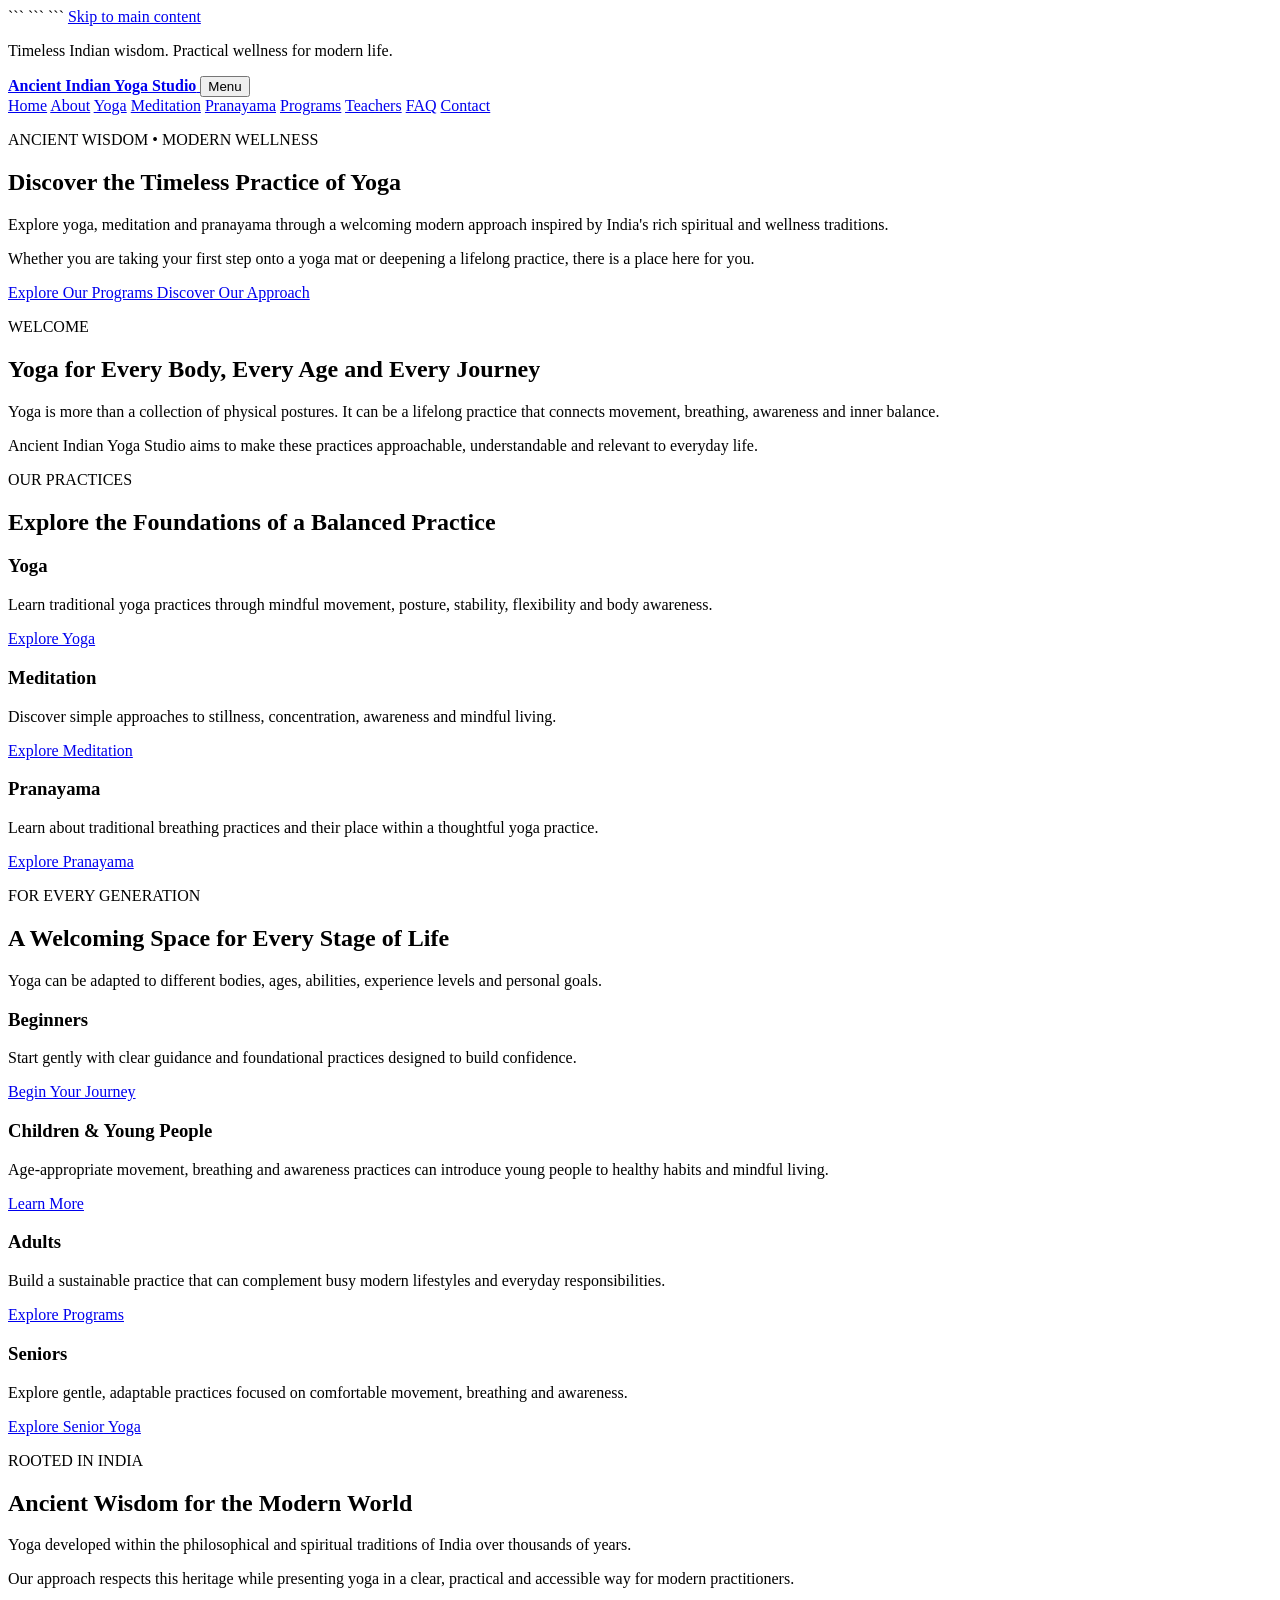
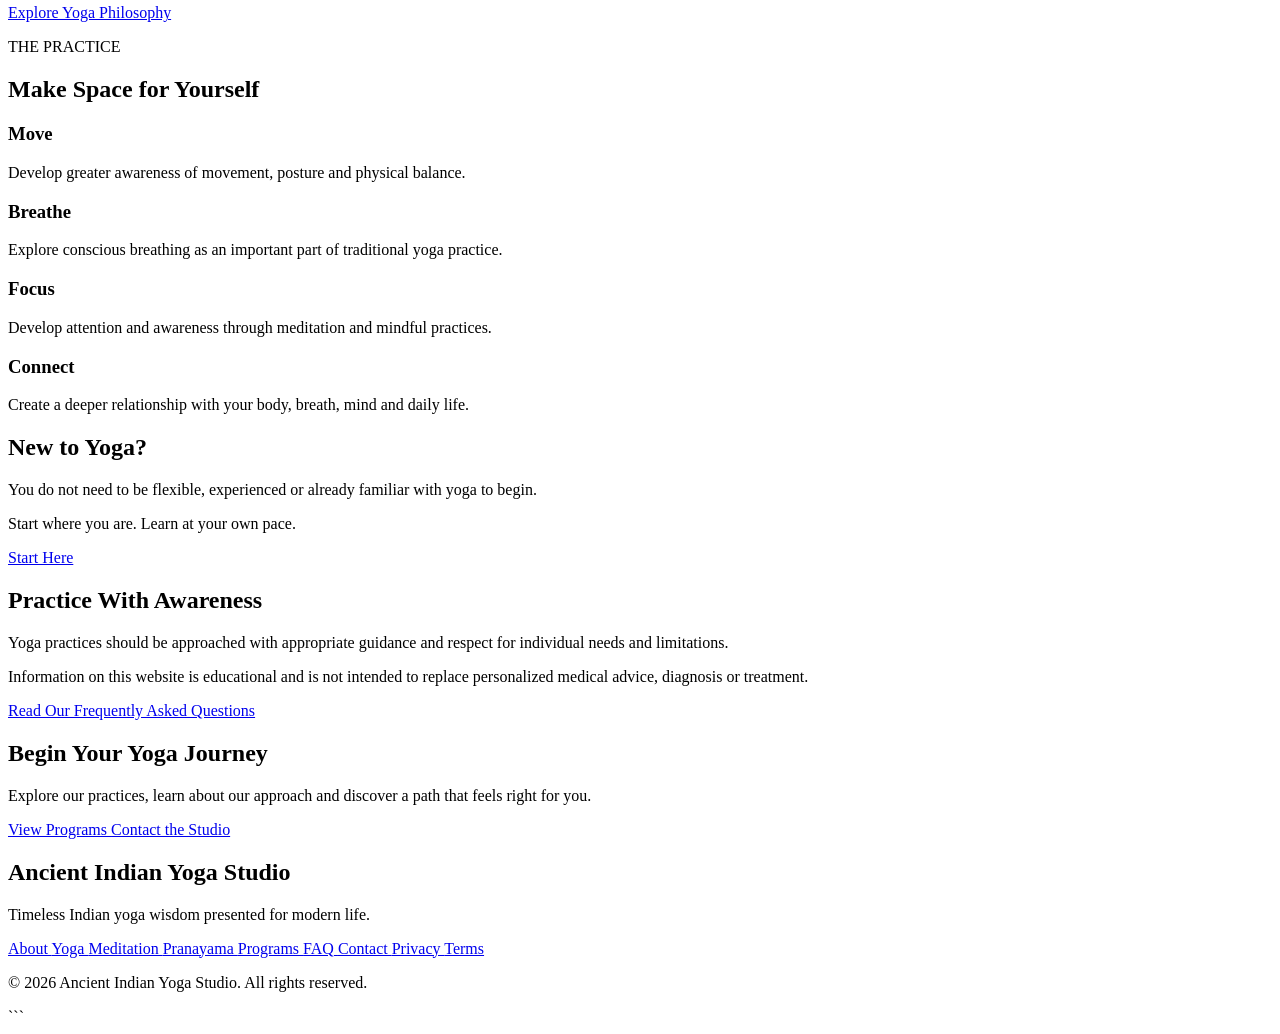
<file: index.html>
<!DOCTYPE html>

<html lang="en">
<head>
    <meta charset="UTF-8">

```
<meta name="viewport" content="width=device-width, initial-scale=1.0">

<meta
    name="description"
    content="Ancient Indian Yoga Studio brings the timeless wisdom of yoga, meditation and pranayama into a welcoming modern experience for people of all ages and levels."
>

<meta
    name="keywords"
    content="Ancient Indian Yoga, yoga studio, Indian yoga, meditation, pranayama, yoga for beginners, yoga for seniors, yoga for children, wellness, mindfulness"
>

<meta name="author" content="Ancient Indian Yoga Studio">

<meta name="robots" content="index, follow">

<meta name="theme-color" content="#6b4f2a">

<link rel="canonical" href="https://ancientindianyogastudio.com/">

<title>Ancient Indian Yoga Studio | Yoga, Meditation & Pranayama for All</title>
```

</head>

<body>

```
<!-- Accessibility: Skip navigation -->
<a href="#main-content">
    Skip to main content
</a>

<!-- =========================
     HEADER
     ========================= -->

<header>

    <div class="top-bar">
        <p>
            Timeless Indian wisdom. Practical wellness for modern life.
        </p>
    </div>

    <nav aria-label="Main navigation">

        <a href="index.html" aria-label="Ancient Indian Yoga Studio Home">
            <strong>Ancient Indian Yoga Studio</strong>
        </a>

        <button
            type="button"
            aria-label="Open navigation menu"
            aria-expanded="false"
            aria-controls="main-menu"
        >
            Menu
        </button>

        <div id="main-menu">

            <a href="index.html">Home</a>

            <a href="about.html">About</a>

            <a href="yoga.html">Yoga</a>

            <a href="meditation.html">Meditation</a>

            <a href="pranayama.html">Pranayama</a>

            <a href="programs.html">Programs</a>

            <a href="teachers.html">Teachers</a>

            <a href="faq.html">FAQ</a>

            <a href="contact.html">Contact</a>

        </div>

    </nav>

</header>


<!-- =========================
     MAIN CONTENT
     ========================= -->

<main id="main-content">

    <!-- HERO SECTION -->

    <section
        id="hero"
        aria-labelledby="hero-heading"
    >

        <div class="hero-content">

            <p>
                ANCIENT WISDOM • MODERN WELLNESS
            </p>

            <h1 id="hero-heading">
                Discover the Timeless Practice of Yoga
            </h1>

            <p>
                Explore yoga, meditation and pranayama through a
                welcoming modern approach inspired by India's rich
                spiritual and wellness traditions.
            </p>

            <p>
                Whether you are taking your first step onto a yoga mat
                or deepening a lifelong practice, there is a place here
                for you.
            </p>

            <div class="hero-actions">

                <a href="programs.html">
                    Explore Our Programs
                </a>

                <a href="about.html">
                    Discover Our Approach
                </a>

            </div>

        </div>

    </section>


    <!-- WELCOME SECTION -->

    <section
        id="welcome"
        aria-labelledby="welcome-heading"
    >

        <p>
            WELCOME
        </p>

        <h2 id="welcome-heading">
            Yoga for Every Body, Every Age and Every Journey
        </h2>

        <p>
            Yoga is more than a collection of physical postures.
            It can be a lifelong practice that connects movement,
            breathing, awareness and inner balance.
        </p>

        <p>
            Ancient Indian Yoga Studio aims to make these practices
            approachable, understandable and relevant to everyday life.
        </p>

    </section>


    <!-- PRACTICES SECTION -->

    <section
        id="practices"
        aria-labelledby="practices-heading"
    >

        <p>
            OUR PRACTICES
        </p>

        <h2 id="practices-heading">
            Explore the Foundations of a Balanced Practice
        </h2>

        <div class="practice-grid">

            <article>

                <h3>
                    Yoga
                </h3>

                <p>
                    Learn traditional yoga practices through mindful
                    movement, posture, stability, flexibility and
                    body awareness.
                </p>

                <a href="yoga.html">
                    Explore Yoga
                </a>

            </article>


            <article>

                <h3>
                    Meditation
                </h3>

                <p>
                    Discover simple approaches to stillness,
                    concentration, awareness and mindful living.
                </p>

                <a href="meditation.html">
                    Explore Meditation
                </a>

            </article>


            <article>

                <h3>
                    Pranayama
                </h3>

                <p>
                    Learn about traditional breathing practices and
                    their place within a thoughtful yoga practice.
                </p>

                <a href="pranayama.html">
                    Explore Pranayama
                </a>

            </article>

        </div>

    </section>


    <!-- ALL AGES SECTION -->

    <section
        id="all-ages"
        aria-labelledby="all-ages-heading"
    >

        <p>
            FOR EVERY GENERATION
        </p>

        <h2 id="all-ages-heading">
            A Welcoming Space for Every Stage of Life
        </h2>

        <p>
            Yoga can be adapted to different bodies, ages, abilities,
            experience levels and personal goals.
        </p>

        <div class="age-grid">

            <article>

                <h3>
                    Beginners
                </h3>

                <p>
                    Start gently with clear guidance and foundational
                    practices designed to build confidence.
                </p>

                <a href="beginners.html">
                    Begin Your Journey
                </a>

            </article>


            <article>

                <h3>
                    Children & Young People
                </h3>

                <p>
                    Age-appropriate movement, breathing and awareness
                    practices can introduce young people to healthy
                    habits and mindful living.
                </p>

                <a href="children.html">
                    Learn More
                </a>

            </article>


            <article>

                <h3>
                    Adults
                </h3>

                <p>
                    Build a sustainable practice that can complement
                    busy modern lifestyles and everyday responsibilities.
                </p>

                <a href="programs.html">
                    Explore Programs
                </a>

            </article>


            <article>

                <h3>
                    Seniors
                </h3>

                <p>
                    Explore gentle, adaptable practices focused on
                    comfortable movement, breathing and awareness.
                </p>

                <a href="seniors.html">
                    Explore Senior Yoga
                </a>

            </article>

        </div>

    </section>


    <!-- INDIAN HERITAGE SECTION -->

    <section
        id="heritage"
        aria-labelledby="heritage-heading"
    >

        <p>
            ROOTED IN INDIA
        </p>

        <h2 id="heritage-heading">
            Ancient Wisdom for the Modern World
        </h2>

        <p>
            Yoga developed within the philosophical and spiritual
            traditions of India over thousands of years.
        </p>

        <p>
            Our approach respects this heritage while presenting
            yoga in a clear, practical and accessible way for modern
            practitioners.
        </p>

        <a href="philosophy.html">
            Explore Yoga Philosophy
        </a>

    </section>


    <!-- WHY PRACTICE SECTION -->

    <section
        id="why-yoga"
        aria-labelledby="why-yoga-heading"
    >

        <p>
            THE PRACTICE
        </p>

        <h2 id="why-yoga-heading">
            Make Space for Yourself
        </h2>

        <div class="benefits-grid">

            <article>

                <h3>
                    Move
                </h3>

                <p>
                    Develop greater awareness of movement, posture
                    and physical balance.
                </p>

            </article>


            <article>

                <h3>
                    Breathe
                </h3>

                <p>
                    Explore conscious breathing as an important
                    part of traditional yoga practice.
                </p>

            </article>


            <article>

                <h3>
                    Focus
                </h3>

                <p>
                    Develop attention and awareness through
                    meditation and mindful practices.
                </p>

            </article>


            <article>

                <h3>
                    Connect
                </h3>

                <p>
                    Create a deeper relationship with your body,
                    breath, mind and daily life.
                </p>

            </article>

        </div>

    </section>


    <!-- BEGINNER CTA -->

    <section
        id="begin-your-journey"
        aria-labelledby="journey-heading"
    >

        <h2 id="journey-heading">
            New to Yoga?
        </h2>

        <p>
            You do not need to be flexible, experienced or already
            familiar with yoga to begin.
        </p>

        <p>
            Start where you are. Learn at your own pace.
        </p>

        <a href="beginners.html">
            Start Here
        </a>

    </section>


    <!-- RESPONSIBLE PRACTICE NOTICE -->

    <section
        id="practice-notice"
        aria-labelledby="notice-heading"
    >

        <h2 id="notice-heading">
            Practice With Awareness
        </h2>

        <p>
            Yoga practices should be approached with appropriate
            guidance and respect for individual needs and limitations.
        </p>

        <p>
            Information on this website is educational and is not
            intended to replace personalized medical advice,
            diagnosis or treatment.
        </p>

        <a href="faq.html">
            Read Our Frequently Asked Questions
        </a>

    </section>


    <!-- FINAL CTA -->

    <section
        id="contact-cta"
        aria-labelledby="contact-heading"
    >

        <h2 id="contact-heading">
            Begin Your Yoga Journey
        </h2>

        <p>
            Explore our practices, learn about our approach and
            discover a path that feels right for you.
        </p>

        <a href="programs.html">
            View Programs
        </a>

        <a href="contact.html">
            Contact the Studio
        </a>

    </section>

</main>


<!-- =========================
     FOOTER
     ========================= -->

<footer>

    <div>

        <h2>
            Ancient Indian Yoga Studio
        </h2>

        <p>
            Timeless Indian yoga wisdom presented for modern life.
        </p>

    </div>


    <nav aria-label="Footer navigation">

        <a href="about.html">
            About
        </a>

        <a href="yoga.html">
            Yoga
        </a>

        <a href="meditation.html">
            Meditation
        </a>

        <a href="pranayama.html">
            Pranayama
        </a>

        <a href="programs.html">
            Programs
        </a>

        <a href="faq.html">
            FAQ
        </a>

        <a href="contact.html">
            Contact
        </a>

        <a href="privacy.html">
            Privacy
        </a>

        <a href="terms.html">
            Terms
        </a>

    </nav>


    <p>
        © 2026 Ancient Indian Yoga Studio. All rights reserved.
    </p>

</footer>


<!-- JavaScript will be connected in a later step. -->
```

</body>
</html>
</file>
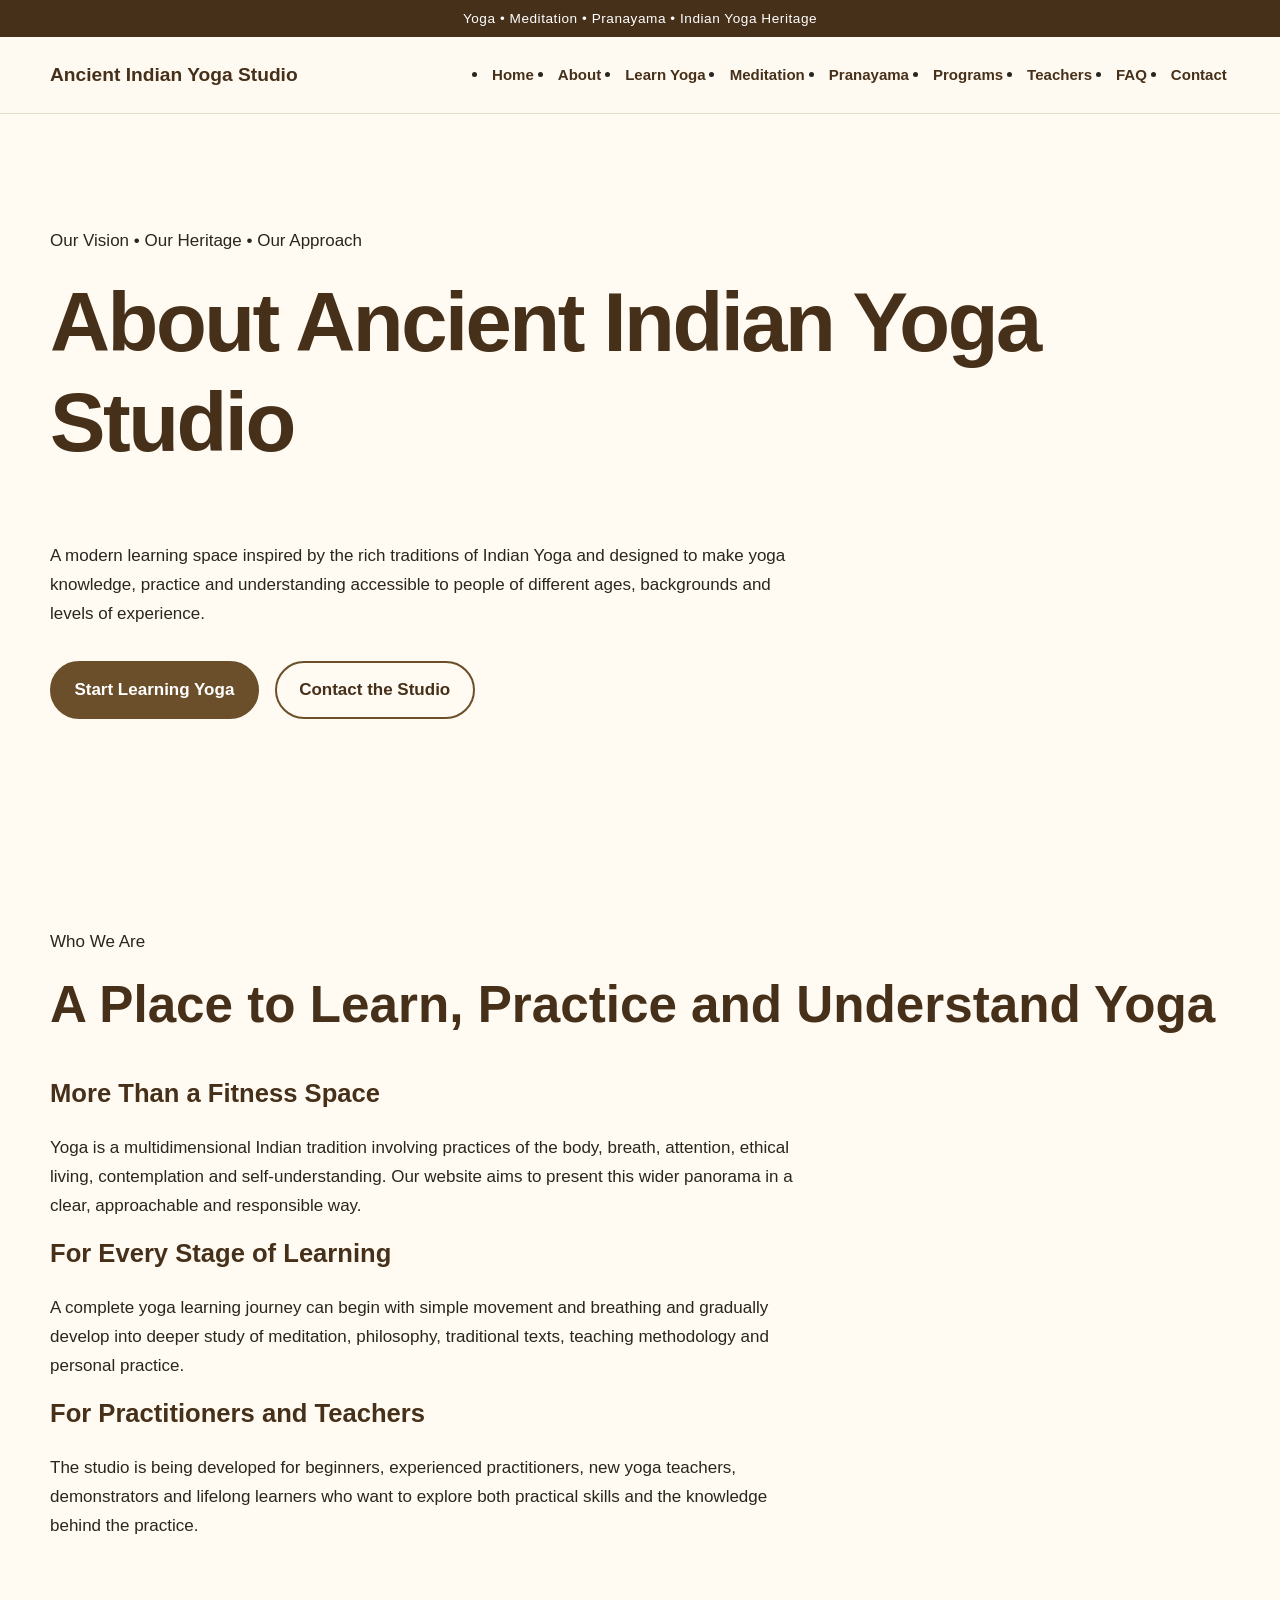
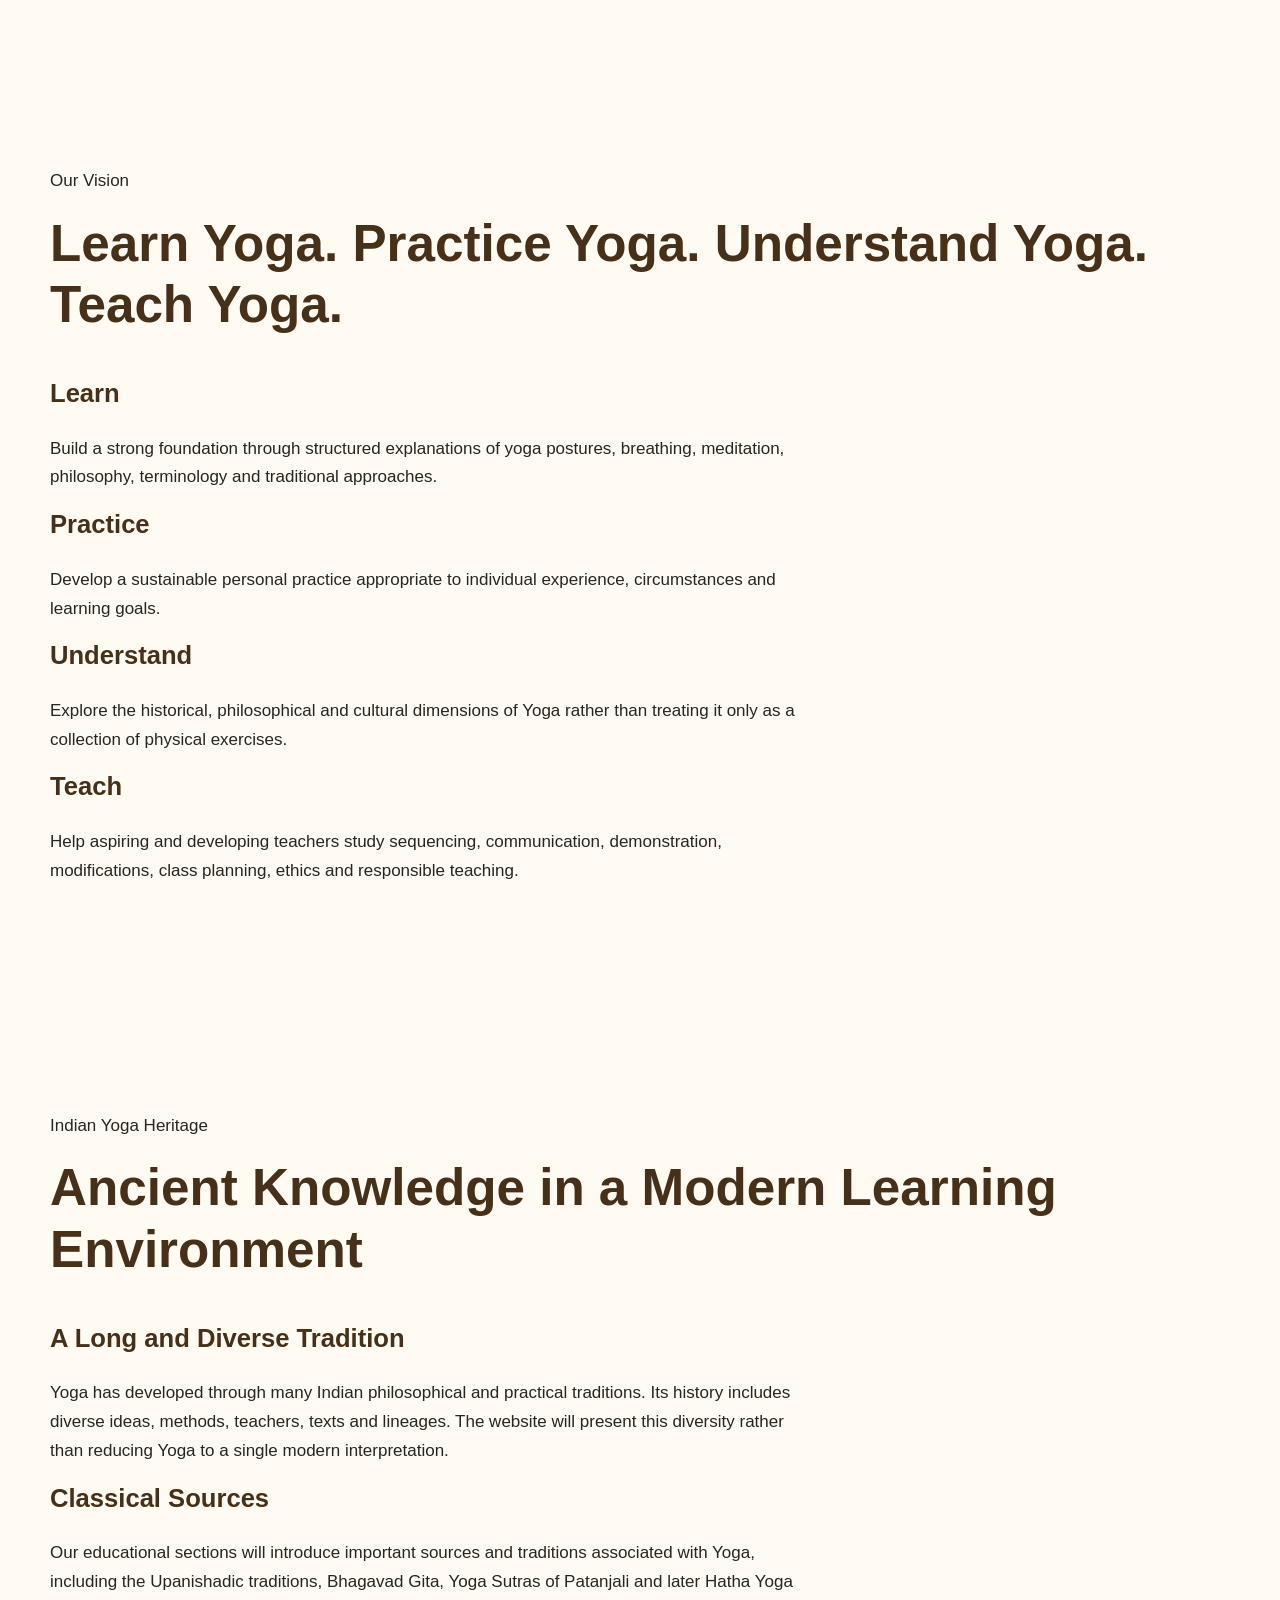
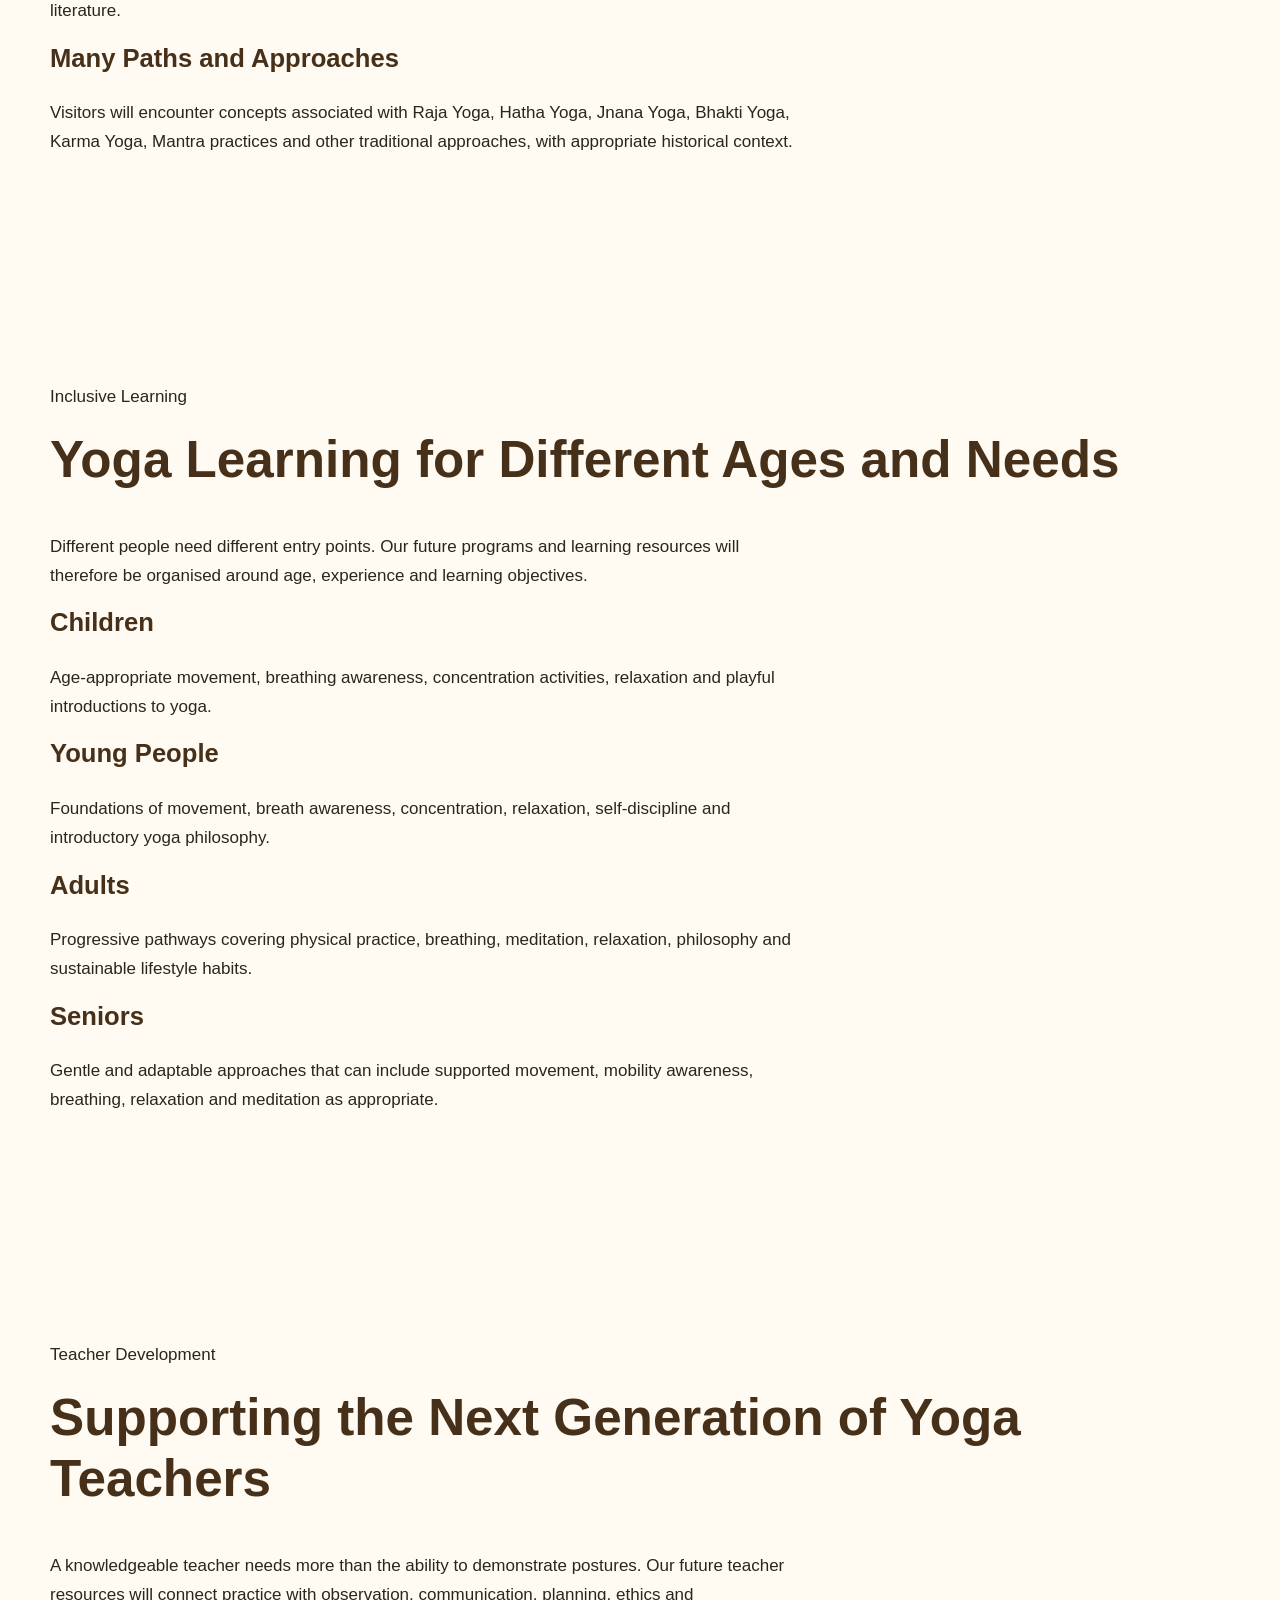
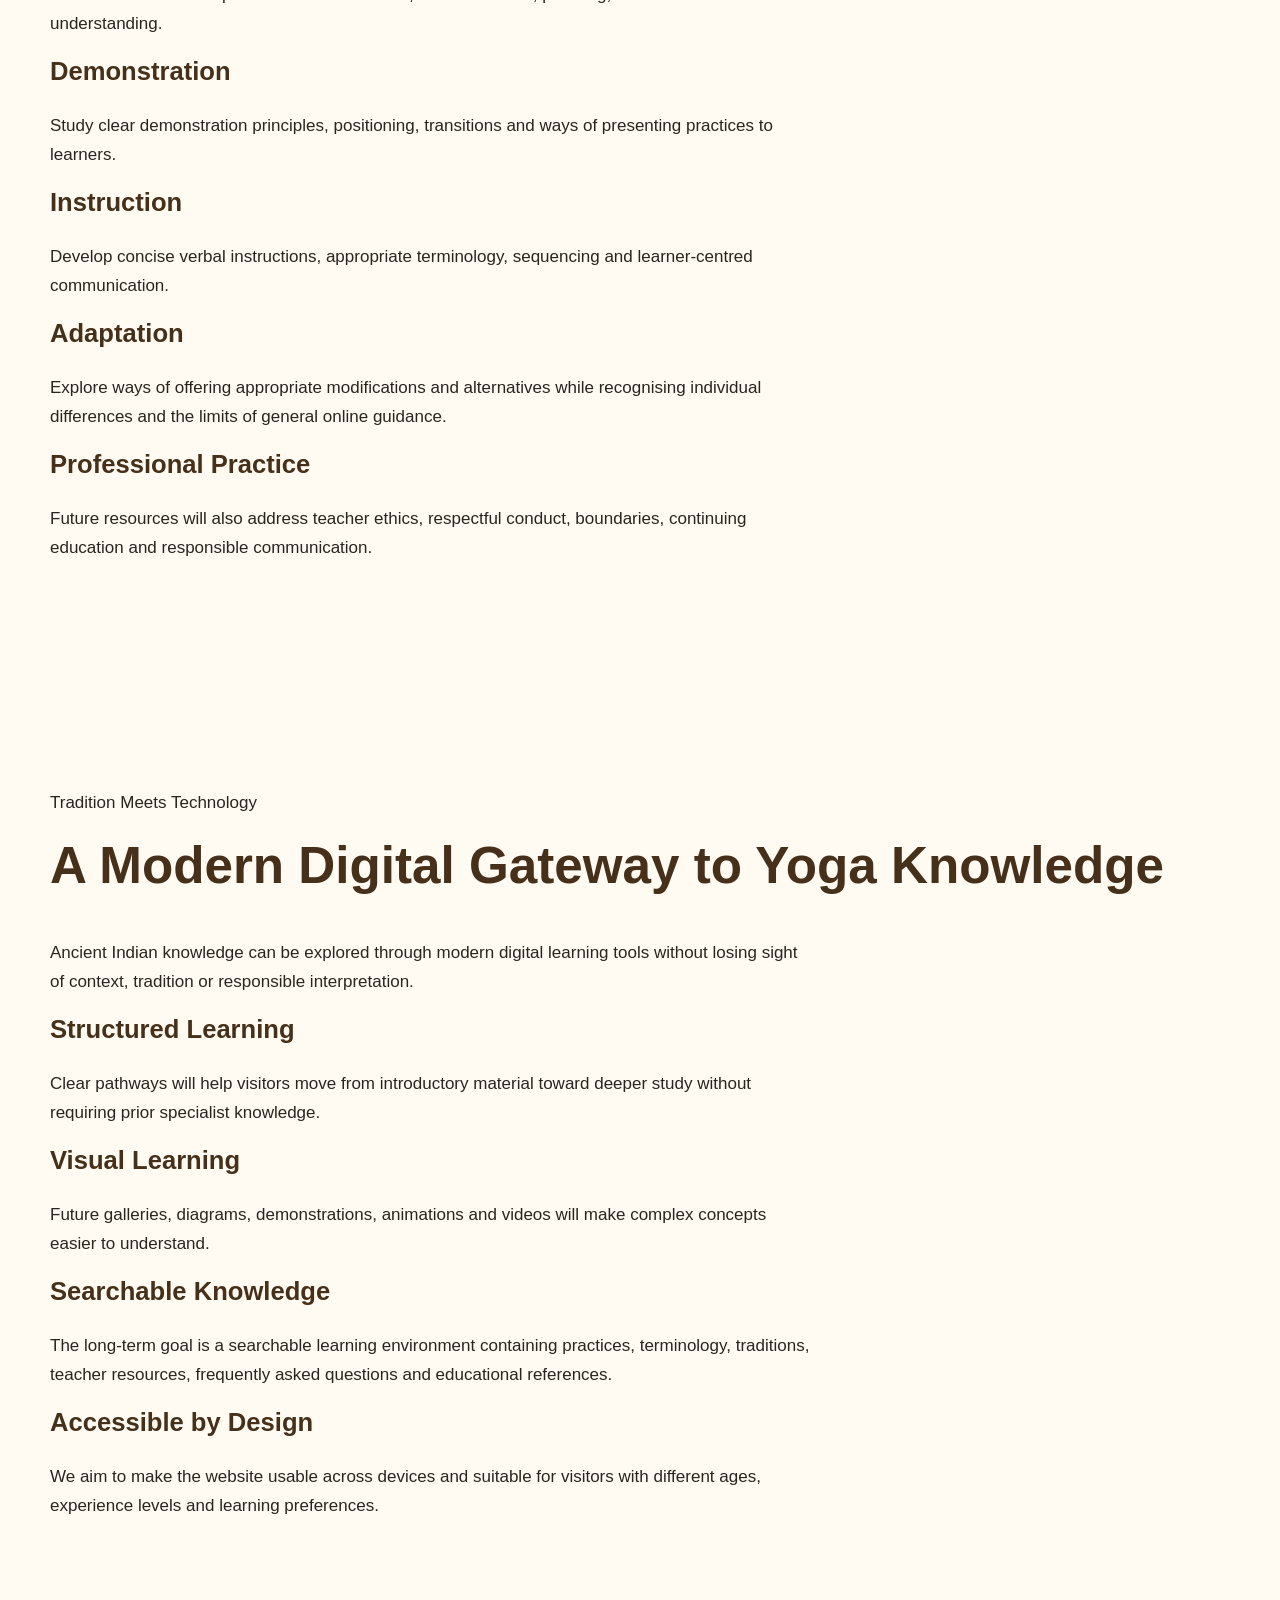
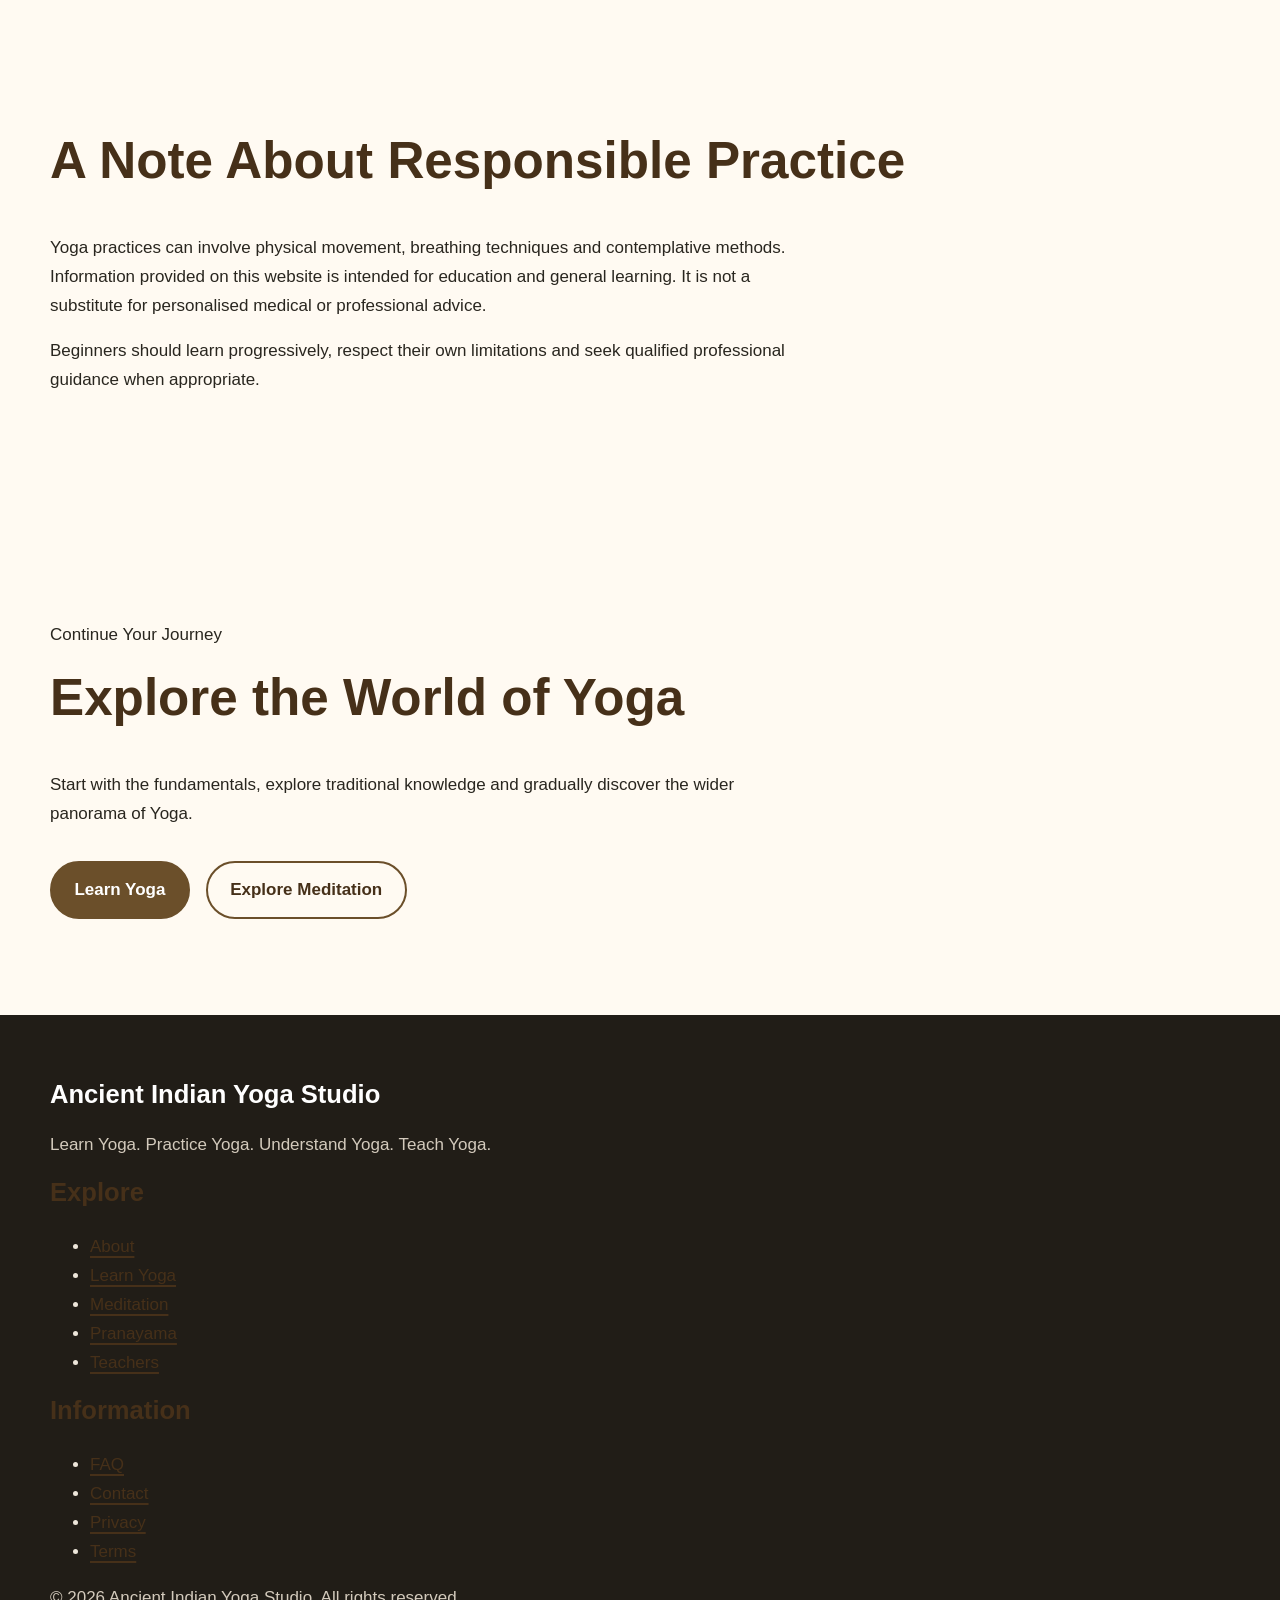
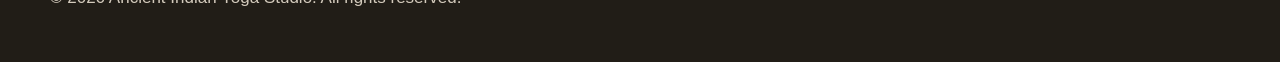
<file: about.html>
<!DOCTYPE html>
<html lang="en">
<head>
    <meta charset="UTF-8">

    <meta
        name="viewport"
        content="width=device-width, initial-scale=1.0"
    >

    <meta
        name="description"
        content="Learn about Ancient Indian Yoga Studio, our approach to yoga, meditation, pranayama, Indian yoga heritage, inclusive learning and teacher development."
    >

    <meta
        name="keywords"
        content="Ancient Indian Yoga Studio, Indian Yoga, Yoga, Meditation, Pranayama, Yoga Philosophy, Yoga Heritage, Learn Yoga, Yoga Teachers, Yoga for All Ages"
    >

    <meta
        name="author"
        content="Ancient Indian Yoga Studio"
    >

    <meta
        name="robots"
        content="index, follow"
    >

    <meta
        name="theme-color"
        content="#315f52"
    >

    <link
        rel="canonical"
        href="https://ancientindianyogastudio.com/about.html"
    >

    <title>
        About Ancient Indian Yoga Studio | Our Vision, Heritage & Approach
    </title>

    <link
        rel="stylesheet"
        href="style.css"
    >
</head>

<body>

    <a
        class="skip-link"
        href="#main-content"
    >
        Skip to content
    </a>

    <!-- =====================================================
         TOP BAR
         ===================================================== -->

    <div class="top-bar">
        <div class="container">
            <p>
                Yoga • Meditation • Pranayama • Indian Yoga Heritage
            </p>
        </div>
    </div>


    <!-- =====================================================
         MAIN NAVIGATION
         ===================================================== -->

    <header class="site-header">

        <div class="container">

            <nav
                aria-label="Main navigation"
            >

                <a
                    class="brand"
                    href="index.html"
                    aria-label="Ancient Indian Yoga Studio Home"
                >
                    Ancient Indian Yoga Studio
                </a>

                <button
                    type="button"
                    aria-expanded="false"
                    aria-controls="main-menu"
                    aria-label="Open navigation menu"
                >
                    Menu
                </button>

                <ul
                    id="main-menu"
                >
                    <li>
                        <a href="index.html">
                            Home
                        </a>
                    </li>

                    <li>
                        <a
                            href="about.html"
                            aria-current="page"
                        >
                            About
                        </a>
                    </li>

                    <li>
                        <a href="yoga.html">
                            Learn Yoga
                        </a>
                    </li>

                    <li>
                        <a href="meditation.html">
                            Meditation
                        </a>
                    </li>

                    <li>
                        <a href="pranayama.html">
                            Pranayama
                        </a>
                    </li>

                    <li>
                        <a href="programs.html">
                            Programs
                        </a>
                    </li>

                    <li>
                        <a href="teachers.html">
                            Teachers
                        </a>
                    </li>

                    <li>
                        <a href="faq.html">
                            FAQ
                        </a>
                    </li>

                    <li>
                        <a href="contact.html">
                            Contact
                        </a>
                    </li>
                </ul>

            </nav>

        </div>

    </header>


    <!-- =====================================================
         MAIN CONTENT
         ===================================================== -->

    <main id="main-content">

        <!-- =================================================
             PAGE HERO
             ================================================= -->

        <section class="hero">

            <div class="container">

                <p class="eyebrow">
                    Our Vision • Our Heritage • Our Approach
                </p>

                <h1>
                    About Ancient Indian Yoga Studio
                </h1>

                <p class="hero-text">
                    A modern learning space inspired by the rich
                    traditions of Indian Yoga and designed to make
                    yoga knowledge, practice and understanding
                    accessible to people of different ages,
                    backgrounds and levels of experience.
                </p>

                <div class="hero-actions">

                    <a
                        class="button"
                        href="yoga.html"
                    >
                        Start Learning Yoga
                    </a>

                    <a
                        class="button button-secondary"
                        href="contact.html"
                    >
                        Contact the Studio
                    </a>

                </div>

            </div>

        </section>


        <!-- =================================================
             WHO WE ARE
             ================================================= -->

        <section class="content-section">

            <div class="container">

                <div class="section-heading">

                    <p class="eyebrow">
                        Who We Are
                    </p>

                    <h2>
                        A Place to Learn, Practice and Understand Yoga
                    </h2>

                </div>

                <div class="content-grid">

                    <article class="content-card">

                        <h3>
                            More Than a Fitness Space
                        </h3>

                        <p>
                            Yoga is a multidimensional Indian tradition
                            involving practices of the body, breath,
                            attention, ethical living, contemplation
                            and self-understanding. Our website aims
                            to present this wider panorama in a clear,
                            approachable and responsible way.
                        </p>

                    </article>


                    <article class="content-card">

                        <h3>
                            For Every Stage of Learning
                        </h3>

                        <p>
                            A complete yoga learning journey can begin
                            with simple movement and breathing and
                            gradually develop into deeper study of
                            meditation, philosophy, traditional texts,
                            teaching methodology and personal practice.
                        </p>

                    </article>


                    <article class="content-card">

                        <h3>
                            For Practitioners and Teachers
                        </h3>

                        <p>
                            The studio is being developed for beginners,
                            experienced practitioners, new yoga teachers,
                            demonstrators and lifelong learners who want
                            to explore both practical skills and the
                            knowledge behind the practice.
                        </p>

                    </article>

                </div>

            </div>

        </section>


        <!-- =================================================
             VISION
             ================================================= -->

        <section class="heritage-section">

            <div class="container">

                <div class="section-heading">

                    <p class="eyebrow">
                        Our Vision
                    </p>

                    <h2>
                        Learn Yoga. Practice Yoga. Understand Yoga. Teach Yoga.
                    </h2>

                </div>

                <div class="content-grid">

                    <article class="content-card">

                        <h3>
                            Learn
                        </h3>

                        <p>
                            Build a strong foundation through structured
                            explanations of yoga postures, breathing,
                            meditation, philosophy, terminology and
                            traditional approaches.
                        </p>

                    </article>


                    <article class="content-card">

                        <h3>
                            Practice
                        </h3>

                        <p>
                            Develop a sustainable personal practice
                            appropriate to individual experience,
                            circumstances and learning goals.
                        </p>

                    </article>


                    <article class="content-card">

                        <h3>
                            Understand
                        </h3>

                        <p>
                            Explore the historical, philosophical and
                            cultural dimensions of Yoga rather than
                            treating it only as a collection of physical
                            exercises.
                        </p>

                    </article>


                    <article class="content-card">

                        <h3>
                            Teach
                        </h3>

                        <p>
                            Help aspiring and developing teachers study
                            sequencing, communication, demonstration,
                            modifications, class planning, ethics and
                            responsible teaching.
                        </p>

                    </article>

                </div>

            </div>

        </section>


        <!-- =================================================
             INDIAN YOGA HERITAGE
             ================================================= -->

        <section class="content-section">

            <div class="container">

                <div class="section-heading">

                    <p class="eyebrow">
                        Indian Yoga Heritage
                    </p>

                    <h2>
                        Ancient Knowledge in a Modern Learning Environment
                    </h2>

                </div>

                <div class="content-grid">

                    <article class="content-card">

                        <h3>
                            A Long and Diverse Tradition
                        </h3>

                        <p>
                            Yoga has developed through many Indian
                            philosophical and practical traditions.
                            Its history includes diverse ideas,
                            methods, teachers, texts and lineages.
                            The website will present this diversity
                            rather than reducing Yoga to a single
                            modern interpretation.
                        </p>

                    </article>


                    <article class="content-card">

                        <h3>
                            Classical Sources
                        </h3>

                        <p>
                            Our educational sections will introduce
                            important sources and traditions associated
                            with Yoga, including the Upanishadic
                            traditions, Bhagavad Gita, Yoga Sutras of
                            Patanjali and later Hatha Yoga literature.
                        </p>

                    </article>


                    <article class="content-card">

                        <h3>
                            Many Paths and Approaches
                        </h3>

                        <p>
                            Visitors will encounter concepts associated
                            with Raja Yoga, Hatha Yoga, Jnana Yoga,
                            Bhakti Yoga, Karma Yoga, Mantra practices
                            and other traditional approaches, with
                            appropriate historical context.
                        </p>

                    </article>

                </div>

            </div>

        </section>


        <!-- =================================================
             INCLUSIVE LEARNING
             ================================================= -->

        <section class="content-section">

            <div class="container">

                <div class="section-heading">

                    <p class="eyebrow">
                        Inclusive Learning
                    </p>

                    <h2>
                        Yoga Learning for Different Ages and Needs
                    </h2>

                    <p>
                        Different people need different entry points.
                        Our future programs and learning resources will
                        therefore be organised around age, experience
                        and learning objectives.
                    </p>

                </div>

                <div class="content-grid">

                    <article class="content-card">

                        <h3>
                            Children
                        </h3>

                        <p>
                            Age-appropriate movement, breathing awareness,
                            concentration activities, relaxation and
                            playful introductions to yoga.
                        </p>

                    </article>


                    <article class="content-card">

                        <h3>
                            Young People
                        </h3>

                        <p>
                            Foundations of movement, breath awareness,
                            concentration, relaxation, self-discipline
                            and introductory yoga philosophy.
                        </p>

                    </article>


                    <article class="content-card">

                        <h3>
                            Adults
                        </h3>

                        <p>
                            Progressive pathways covering physical
                            practice, breathing, meditation, relaxation,
                            philosophy and sustainable lifestyle habits.
                        </p>

                    </article>


                    <article class="content-card">

                        <h3>
                            Seniors
                        </h3>

                        <p>
                            Gentle and adaptable approaches that can
                            include supported movement, mobility
                            awareness, breathing, relaxation and
                            meditation as appropriate.
                        </p>

                    </article>

                </div>

            </div>

        </section>


        <!-- =================================================
             TEACHER DEVELOPMENT
             ================================================= -->

        <section class="heritage-section">

            <div class="container">

                <div class="section-heading">

                    <p class="eyebrow">
                        Teacher Development
                    </p>

                    <h2>
                        Supporting the Next Generation of Yoga Teachers
                    </h2>

                    <p>
                        A knowledgeable teacher needs more than the
                        ability to demonstrate postures. Our future
                        teacher resources will connect practice with
                        observation, communication, planning, ethics
                        and understanding.
                    </p>

                </div>

                <div class="content-grid">

                    <article class="content-card">

                        <h3>
                            Demonstration
                        </h3>

                        <p>
                            Study clear demonstration principles,
                            positioning, transitions and ways of
                            presenting practices to learners.
                        </p>

                    </article>


                    <article class="content-card">

                        <h3>
                            Instruction
                        </h3>

                        <p>
                            Develop concise verbal instructions,
                            appropriate terminology, sequencing and
                            learner-centred communication.
                        </p>

                    </article>


                    <article class="content-card">

                        <h3>
                            Adaptation
                        </h3>

                        <p>
                            Explore ways of offering appropriate
                            modifications and alternatives while
                            recognising individual differences and
                            the limits of general online guidance.
                        </p>

                    </article>


                    <article class="content-card">

                        <h3>
                            Professional Practice
                        </h3>

                        <p>
                            Future resources will also address teacher
                            ethics, respectful conduct, boundaries,
                            continuing education and responsible
                            communication.
                        </p>

                    </article>

                </div>

            </div>

        </section>


        <!-- =================================================
             MODERN APPROACH
             ================================================= -->

        <section class="content-section">

            <div class="container">

                <div class="section-heading">

                    <p class="eyebrow">
                        Tradition Meets Technology
                    </p>

                    <h2>
                        A Modern Digital Gateway to Yoga Knowledge
                    </h2>

                    <p>
                        Ancient Indian knowledge can be explored through
                        modern digital learning tools without losing
                        sight of context, tradition or responsible
                        interpretation.
                    </p>

                </div>

                <div class="content-grid">

                    <article class="content-card">

                        <h3>
                            Structured Learning
                        </h3>

                        <p>
                            Clear pathways will help visitors move from
                            introductory material toward deeper study
                            without requiring prior specialist knowledge.
                        </p>

                    </article>


                    <article class="content-card">

                        <h3>
                            Visual Learning
                        </h3>

                        <p>
                            Future galleries, diagrams, demonstrations,
                            animations and videos will make complex
                            concepts easier to understand.
                        </p>

                    </article>


                    <article class="content-card">

                        <h3>
                            Searchable Knowledge
                        </h3>

                        <p>
                            The long-term goal is a searchable learning
                            environment containing practices, terminology,
                            traditions, teacher resources, frequently
                            asked questions and educational references.
                        </p>

                    </article>


                    <article class="content-card">

                        <h3>
                            Accessible by Design
                        </h3>

                        <p>
                            We aim to make the website usable across
                            devices and suitable for visitors with
                            different ages, experience levels and
                            learning preferences.
                        </p>

                    </article>

                </div>

            </div>

        </section>


        <!-- =================================================
             RESPONSIBLE PRACTICE
             ================================================= -->

        <section class="notice-section">

            <div class="container">

                <div class="practice-notice">

                    <h2>
                        A Note About Responsible Practice
                    </h2>

                    <p>
                        Yoga practices can involve physical movement,
                        breathing techniques and contemplative methods.
                        Information provided on this website is intended
                        for education and general learning. It is not a
                        substitute for personalised medical or
                        professional advice.
                    </p>

                    <p>
                        Beginners should learn progressively, respect
                        their own limitations and seek qualified
                        professional guidance when appropriate.
                    </p>

                </div>

            </div>

        </section>


        <!-- =================================================
             EXPLORE
             ================================================= -->

        <section class="final-cta">

            <div class="container">

                <div class="cta-content">

                    <p class="eyebrow">
                        Continue Your Journey
                    </p>

                    <h2>
                        Explore the World of Yoga
                    </h2>

                    <p>
                        Start with the fundamentals, explore traditional
                        knowledge and gradually discover the wider
                        panorama of Yoga.
                    </p>

                    <div class="hero-actions">

                        <a
                            class="button"
                            href="yoga.html"
                        >
                            Learn Yoga
                        </a>

                        <a
                            class="button button-secondary"
                            href="meditation.html"
                        >
                            Explore Meditation
                        </a>

                    </div>

                </div>

            </div>

        </section>

    </main>


    <!-- =====================================================
         FOOTER
         ===================================================== -->

    <footer class="site-footer">

        <div class="container">

            <div class="footer-grid">

                <div>

                    <h2>
                        Ancient Indian Yoga Studio
                    </h2>

                    <p>
                        Learn Yoga. Practice Yoga. Understand Yoga.
                        Teach Yoga.
                    </p>

                </div>


                <div>

                    <h3>
                        Explore
                    </h3>

                    <ul>
                        <li>
                            <a href="about.html">
                                About
                            </a>
                        </li>

                        <li>
                            <a href="yoga.html">
                                Learn Yoga
                            </a>
                        </li>

                        <li>
                            <a href="meditation.html">
                                Meditation
                            </a>
                        </li>

                        <li>
                            <a href="pranayama.html">
                                Pranayama
                            </a>
                        </li>

                        <li>
                            <a href="teachers.html">
                                Teachers
                            </a>
                        </li>
                    </ul>

                </div>


                <div>

                    <h3>
                        Information
                    </h3>

                    <ul>
                        <li>
                            <a href="faq.html">
                                FAQ
                            </a>
                        </li>

                        <li>
                            <a href="contact.html">
                                Contact
                            </a>
                        </li>

                        <li>
                            <a href="privacy.html">
                                Privacy
                            </a>
                        </li>

                        <li>
                            <a href="terms.html">
                                Terms
                            </a>
                        </li>
                    </ul>

                </div>

            </div>


            <div class="footer-bottom">

                <p>
                    &copy;
                    <span data-current-year>
                        2026
                    </span>
                    Ancient Indian Yoga Studio.
                    All rights reserved.
                </p>

            </div>

        </div>

    </footer>


    <!-- =====================================================
         WEBSITE JAVASCRIPT
         ===================================================== -->

    <script src="script.js"></script>

</body>
</html>
</file>
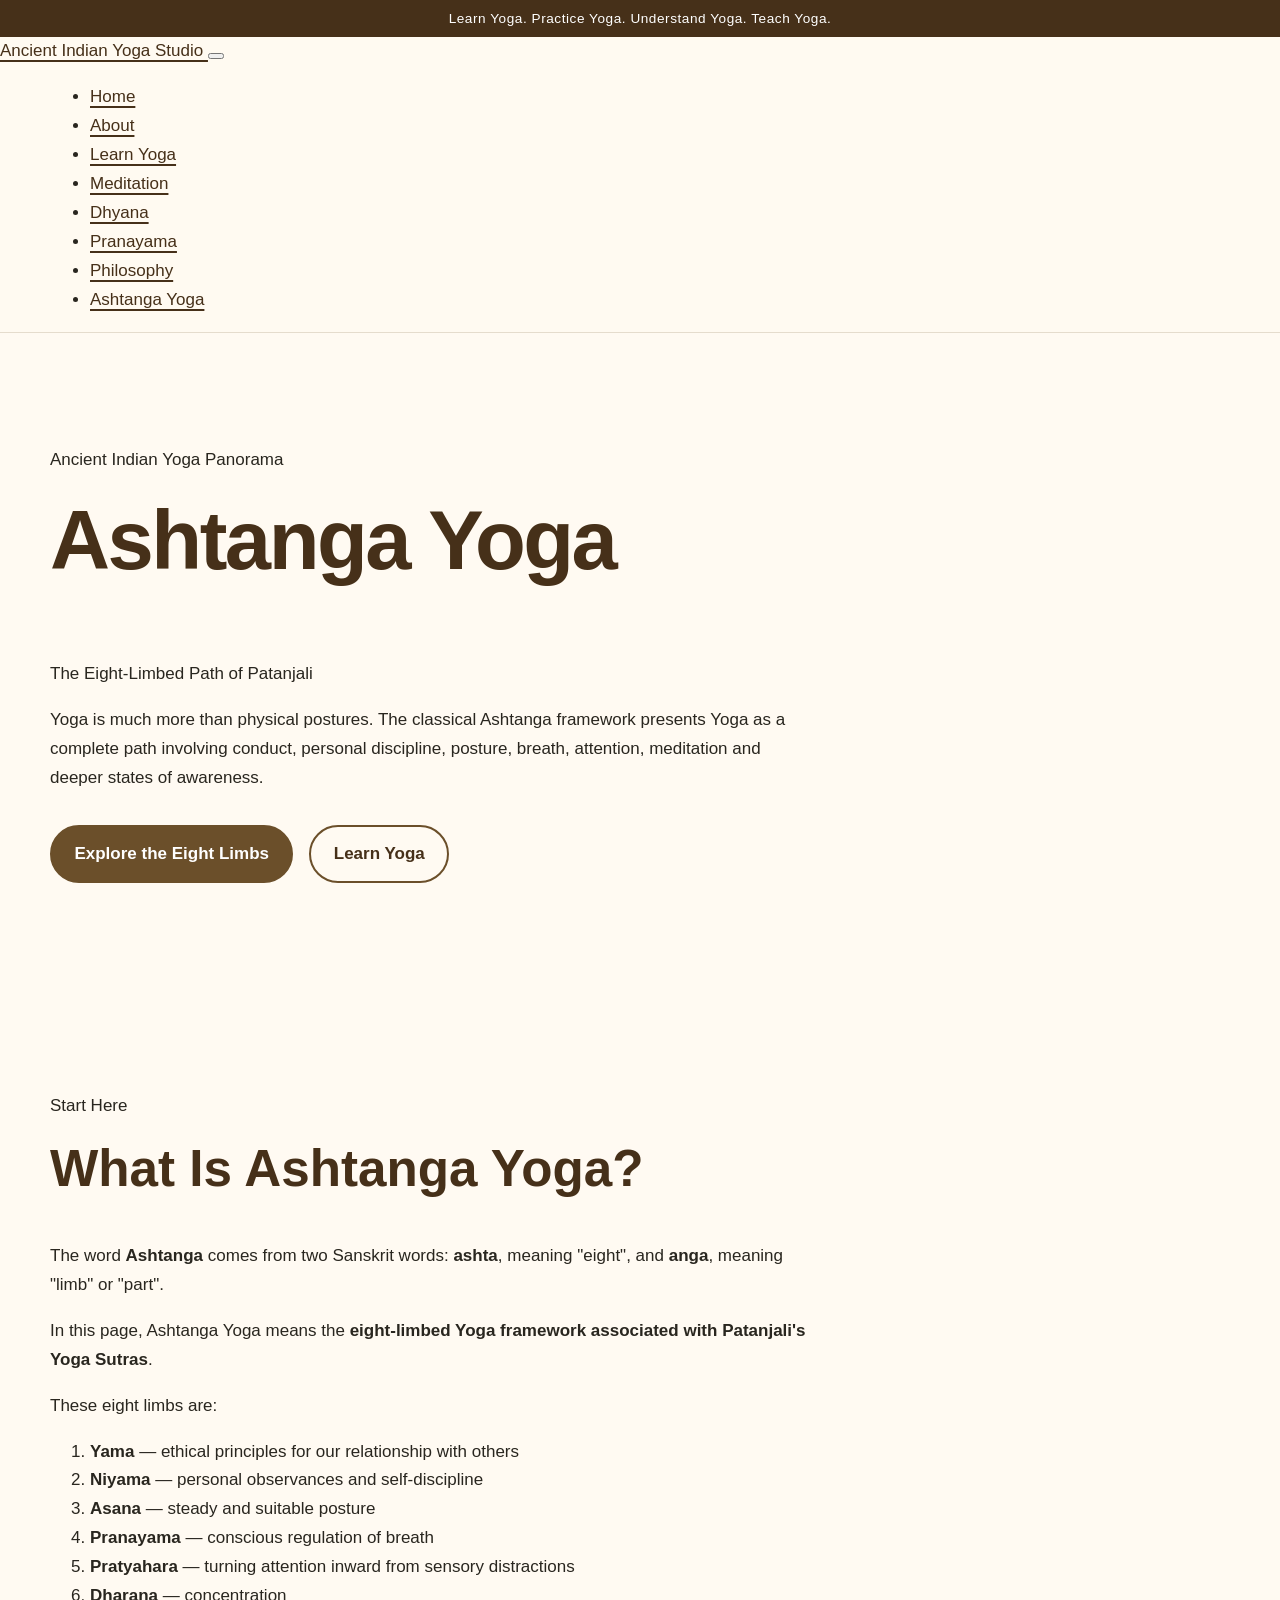
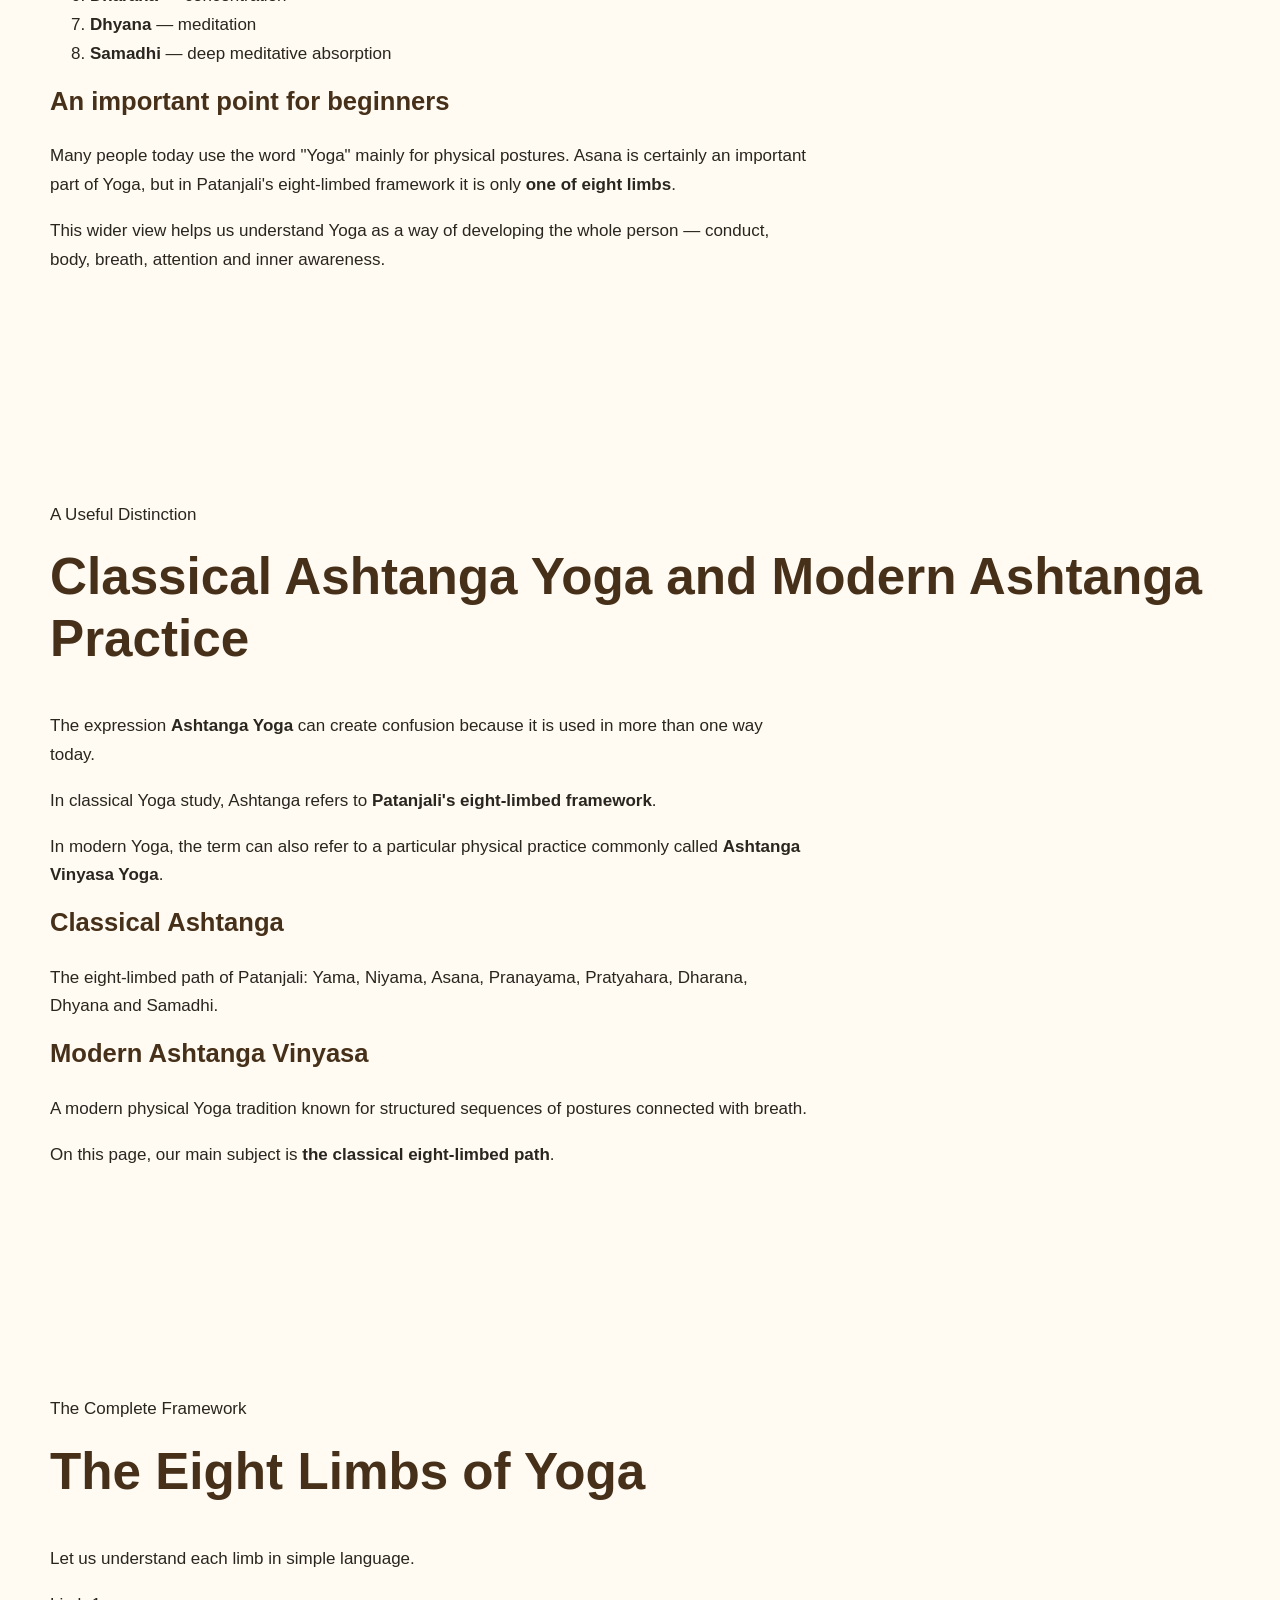
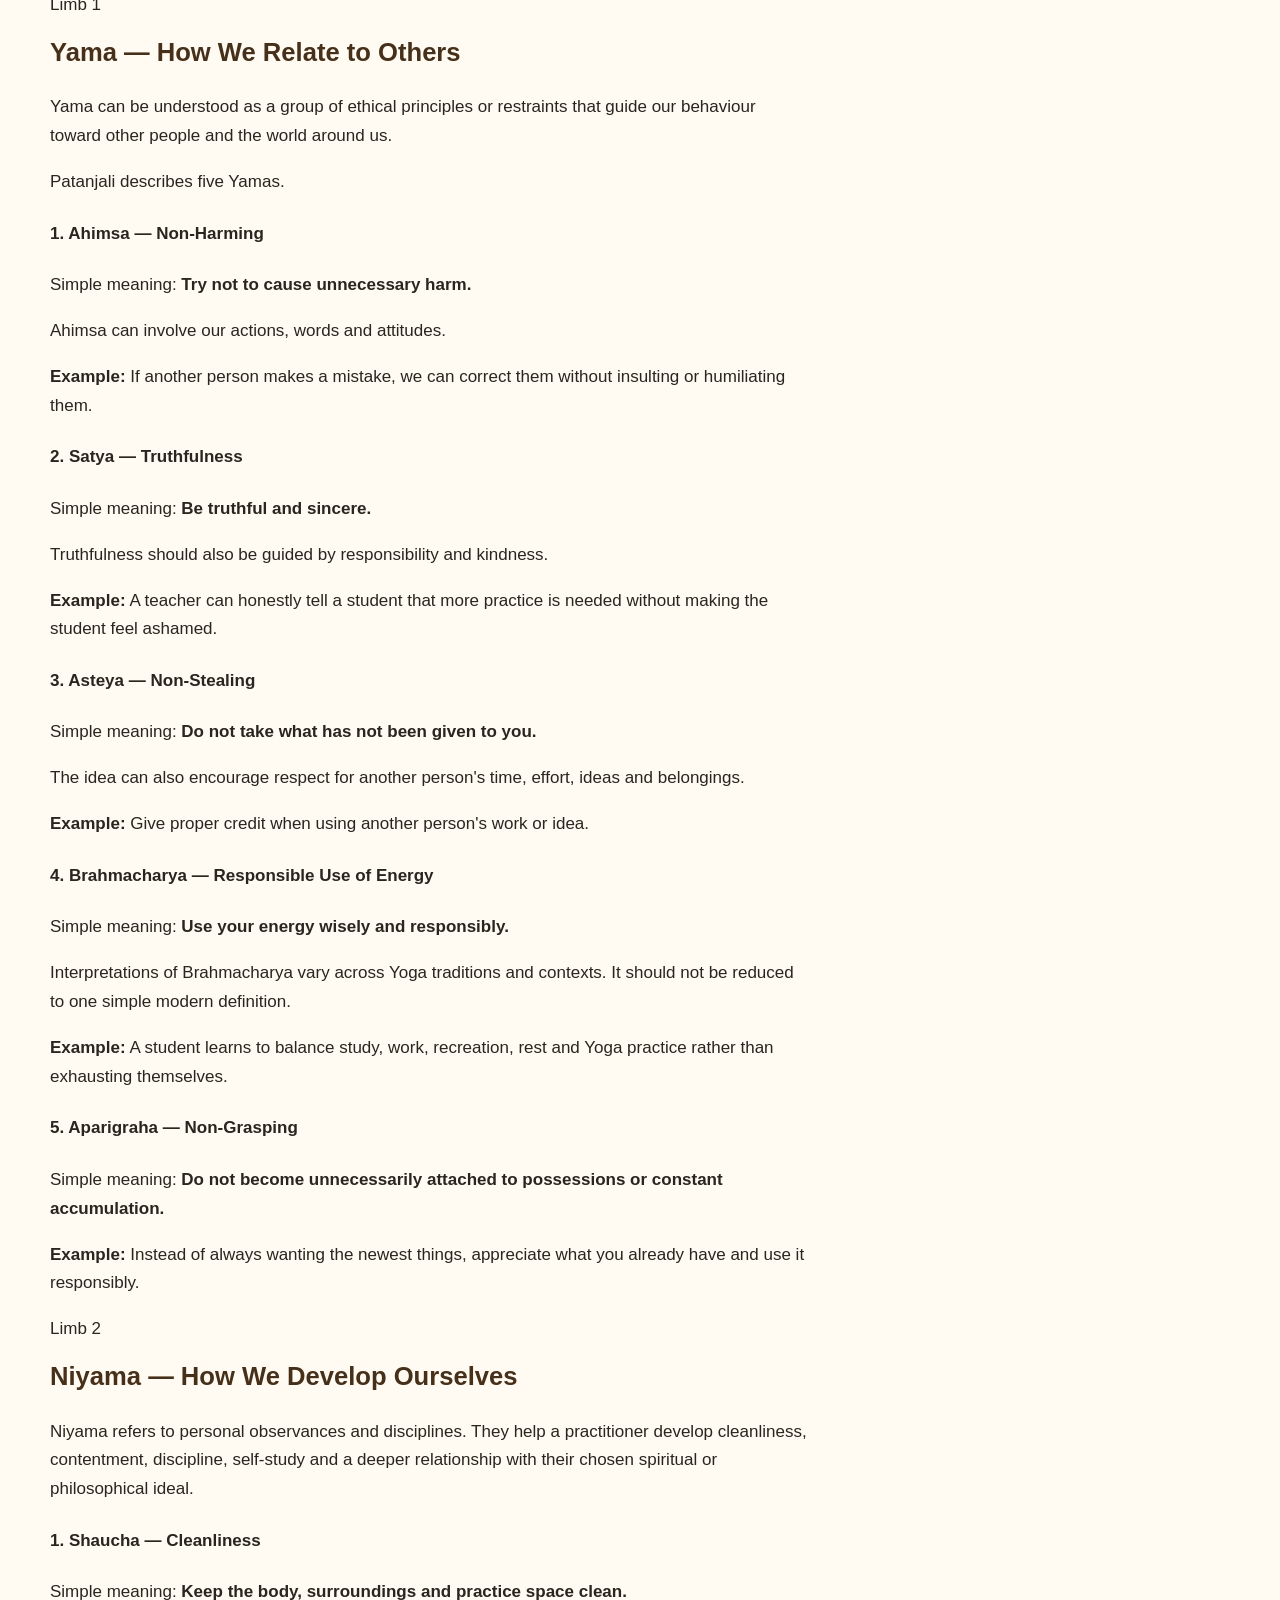
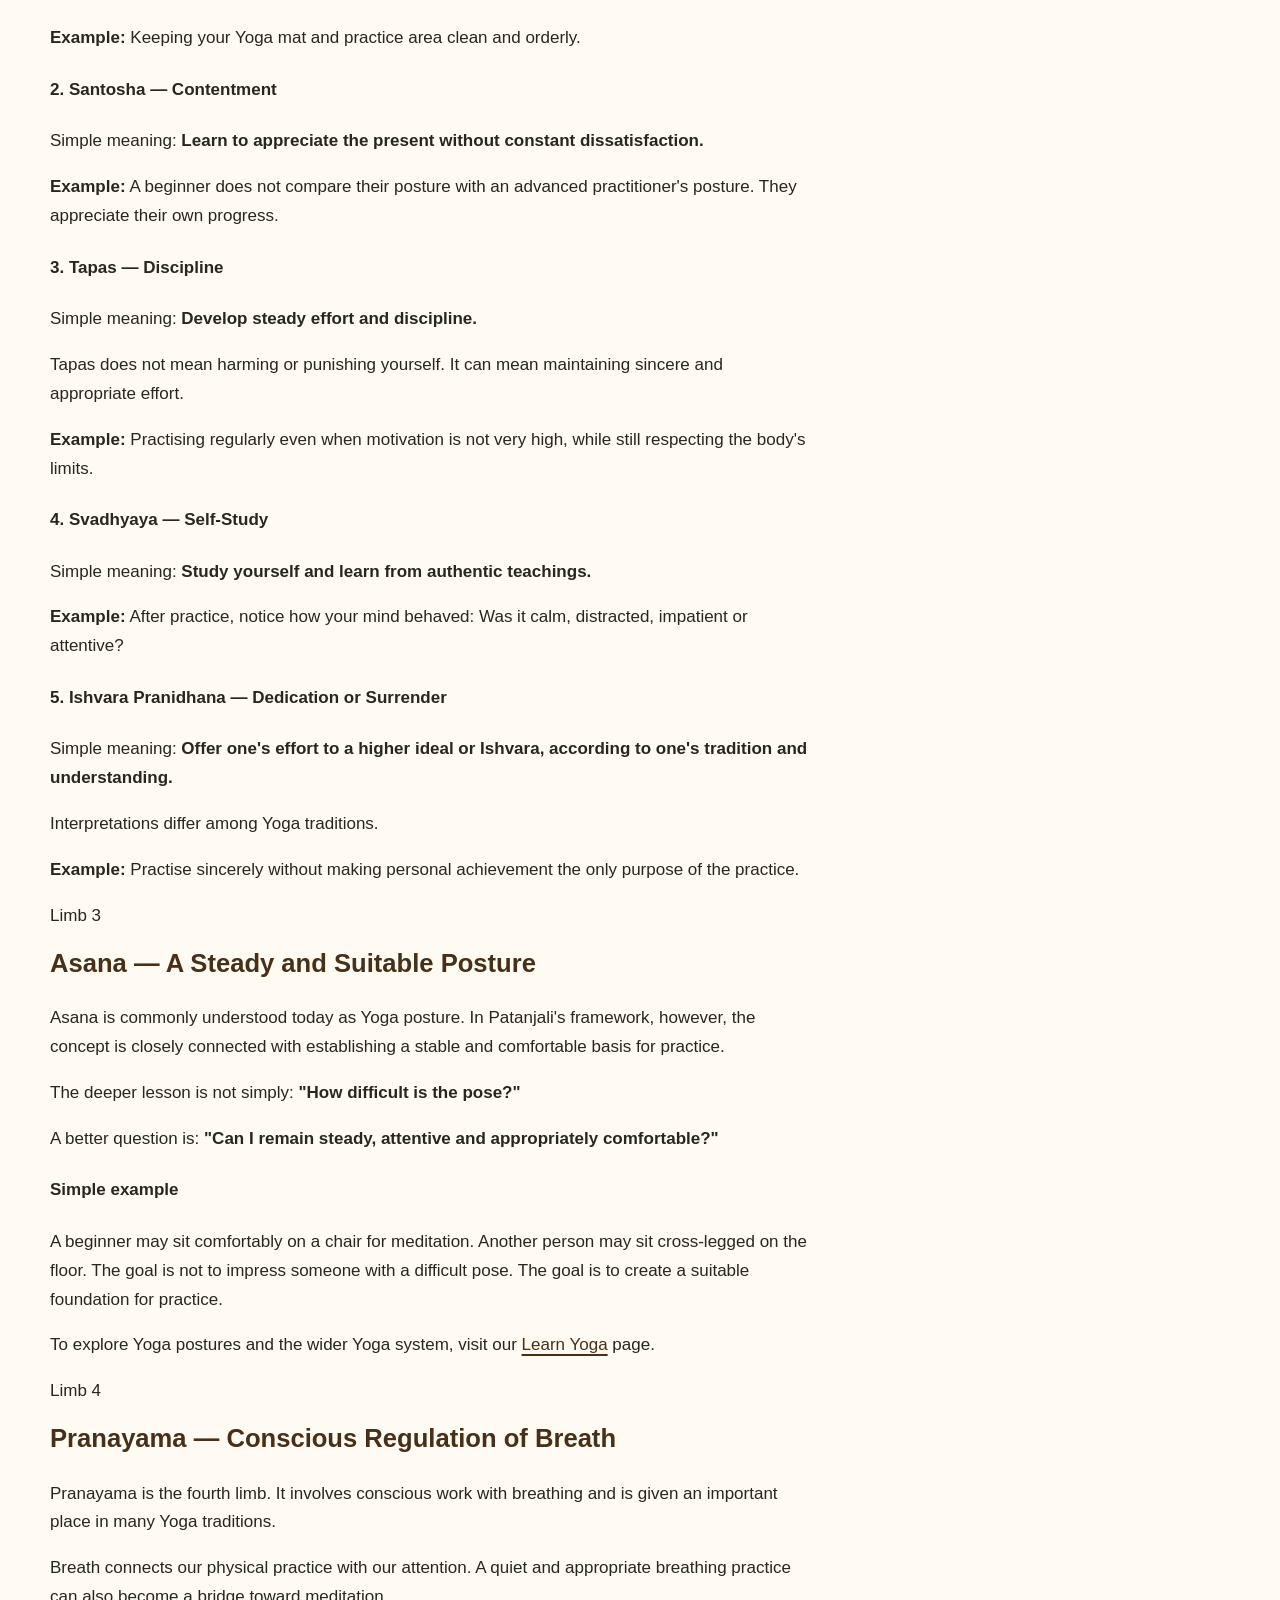
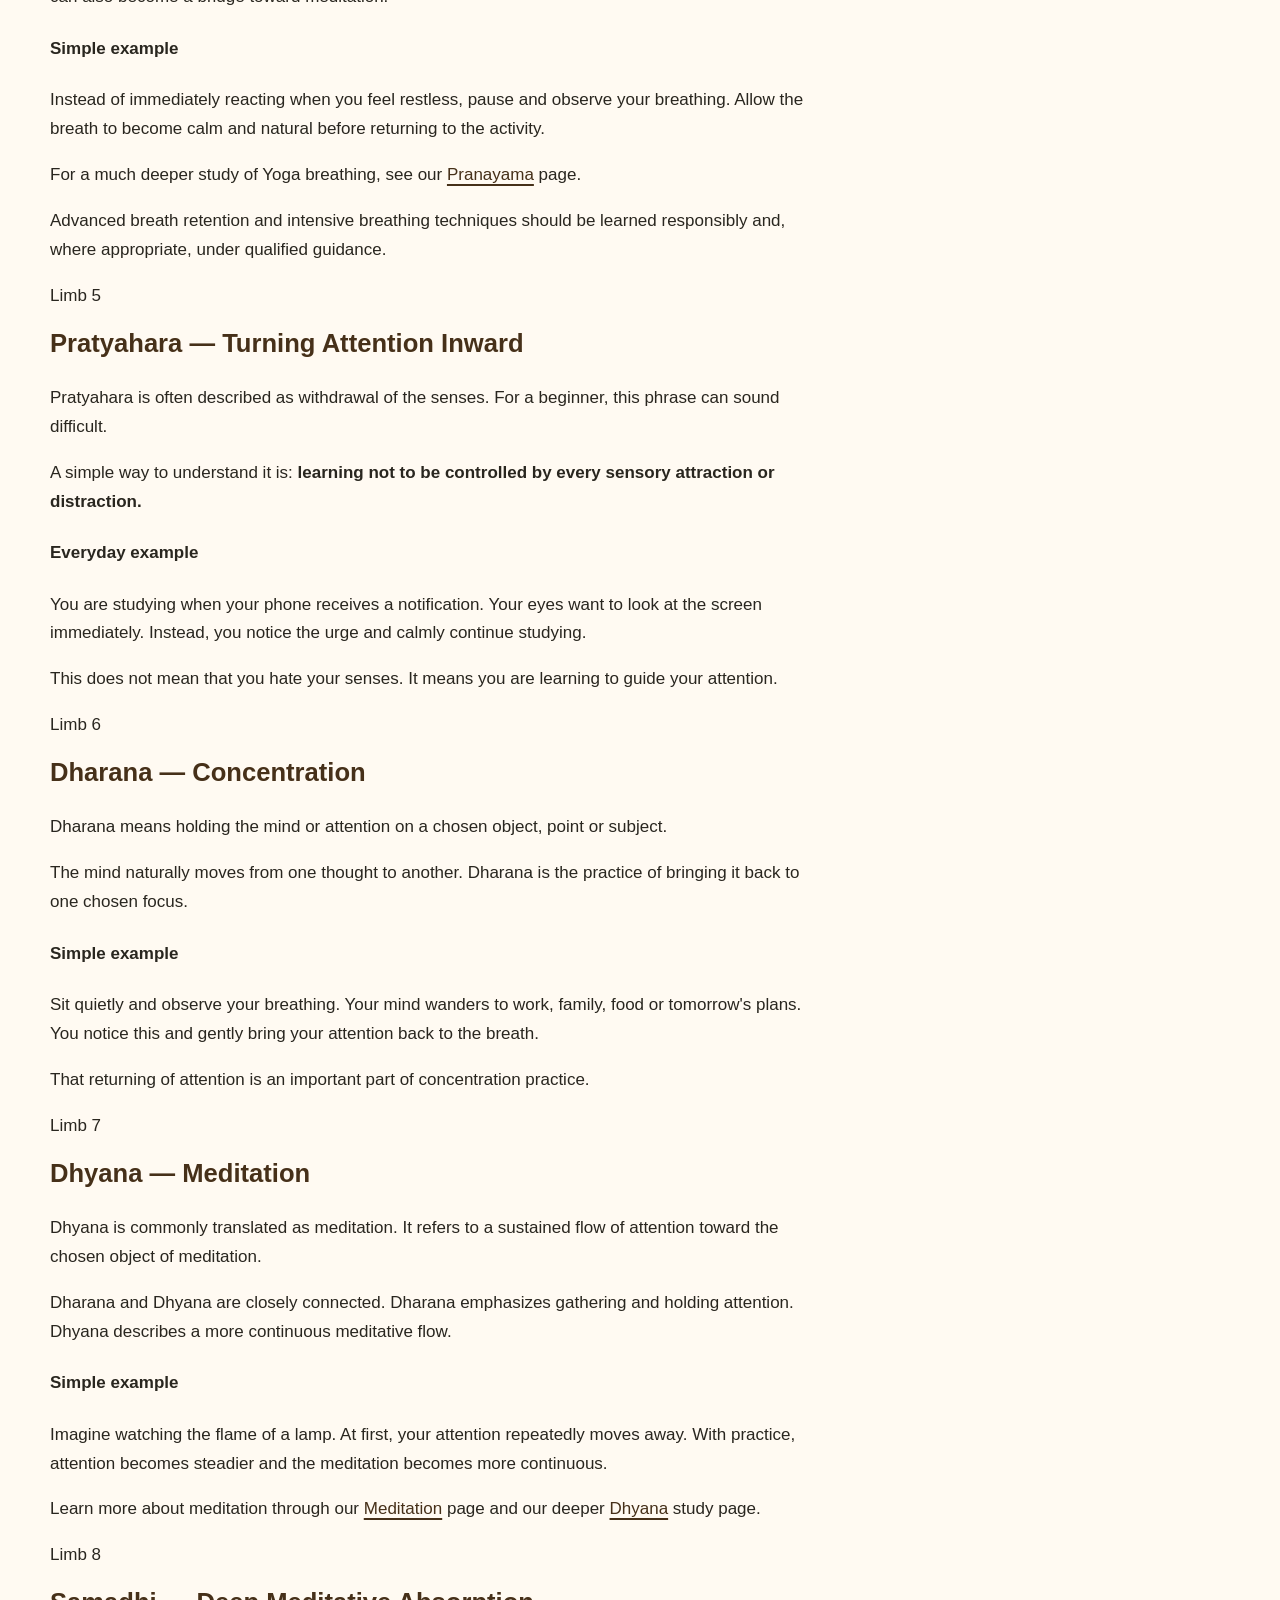
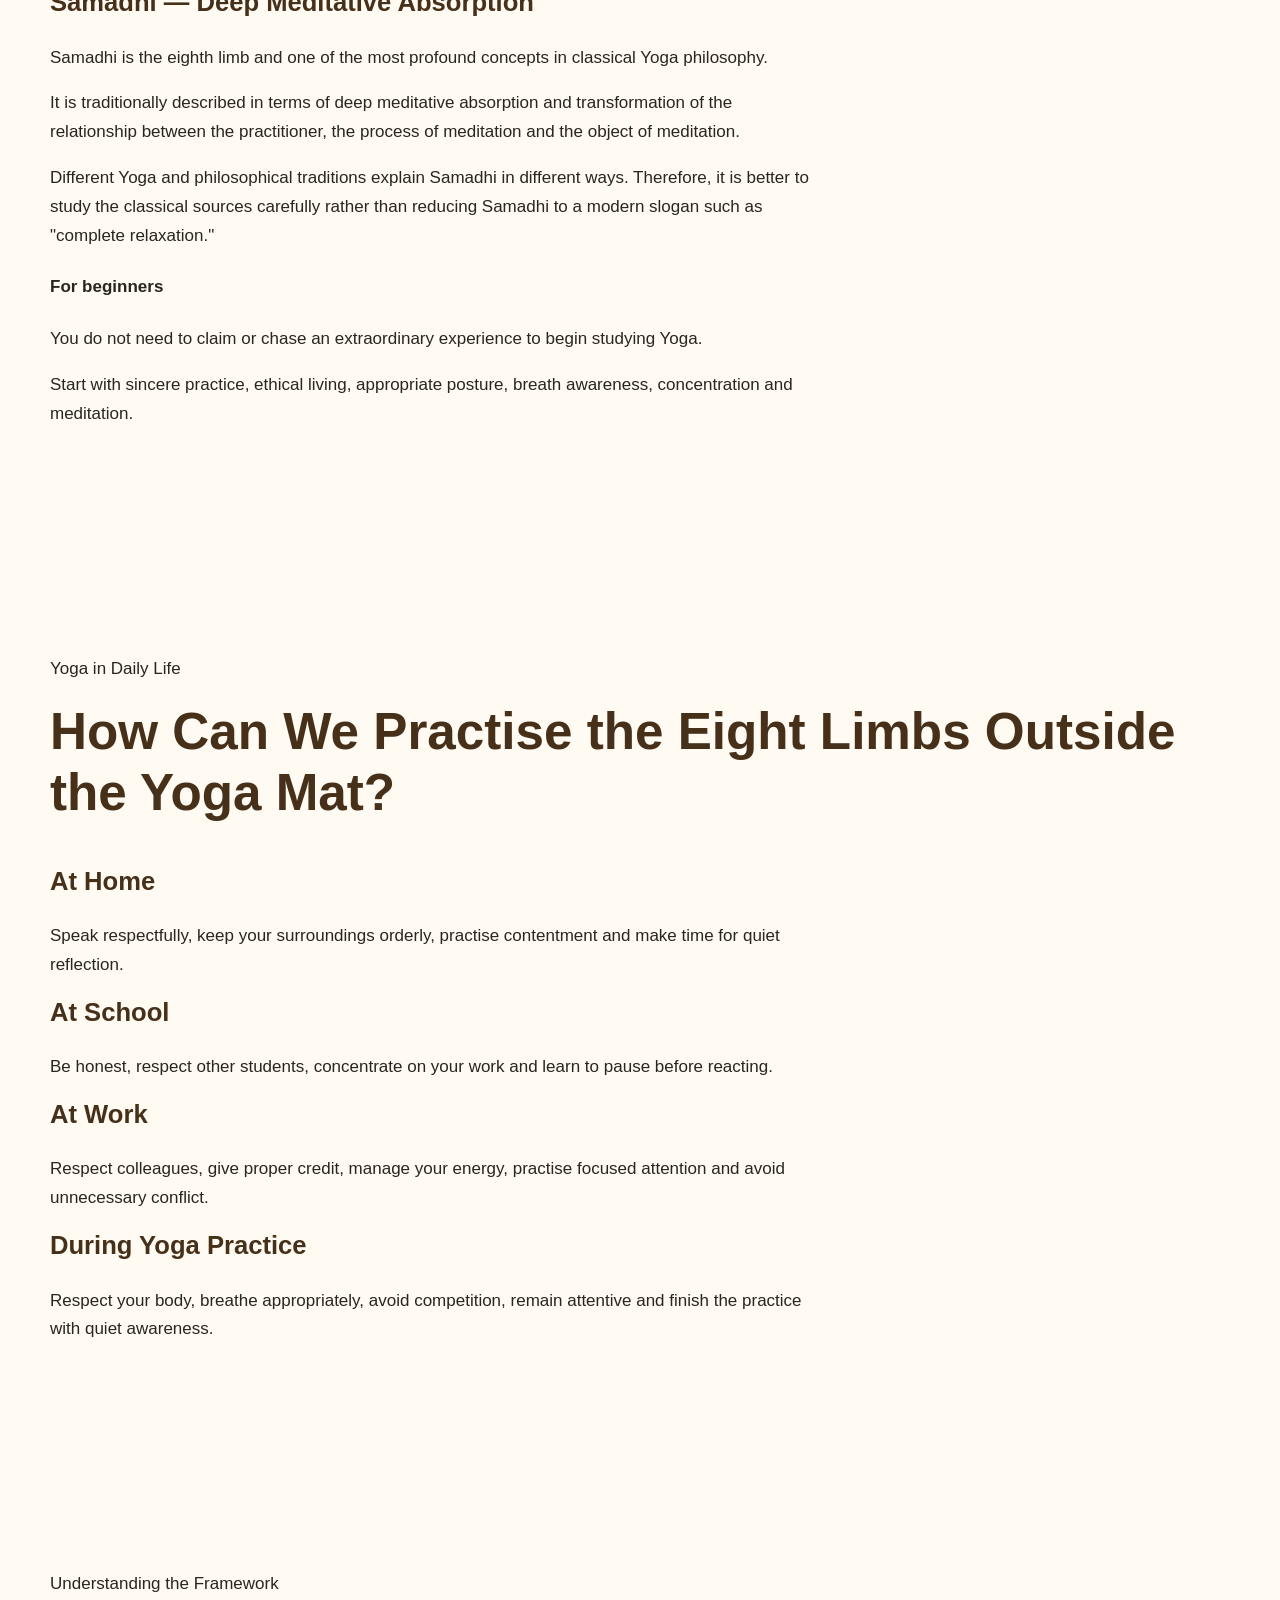
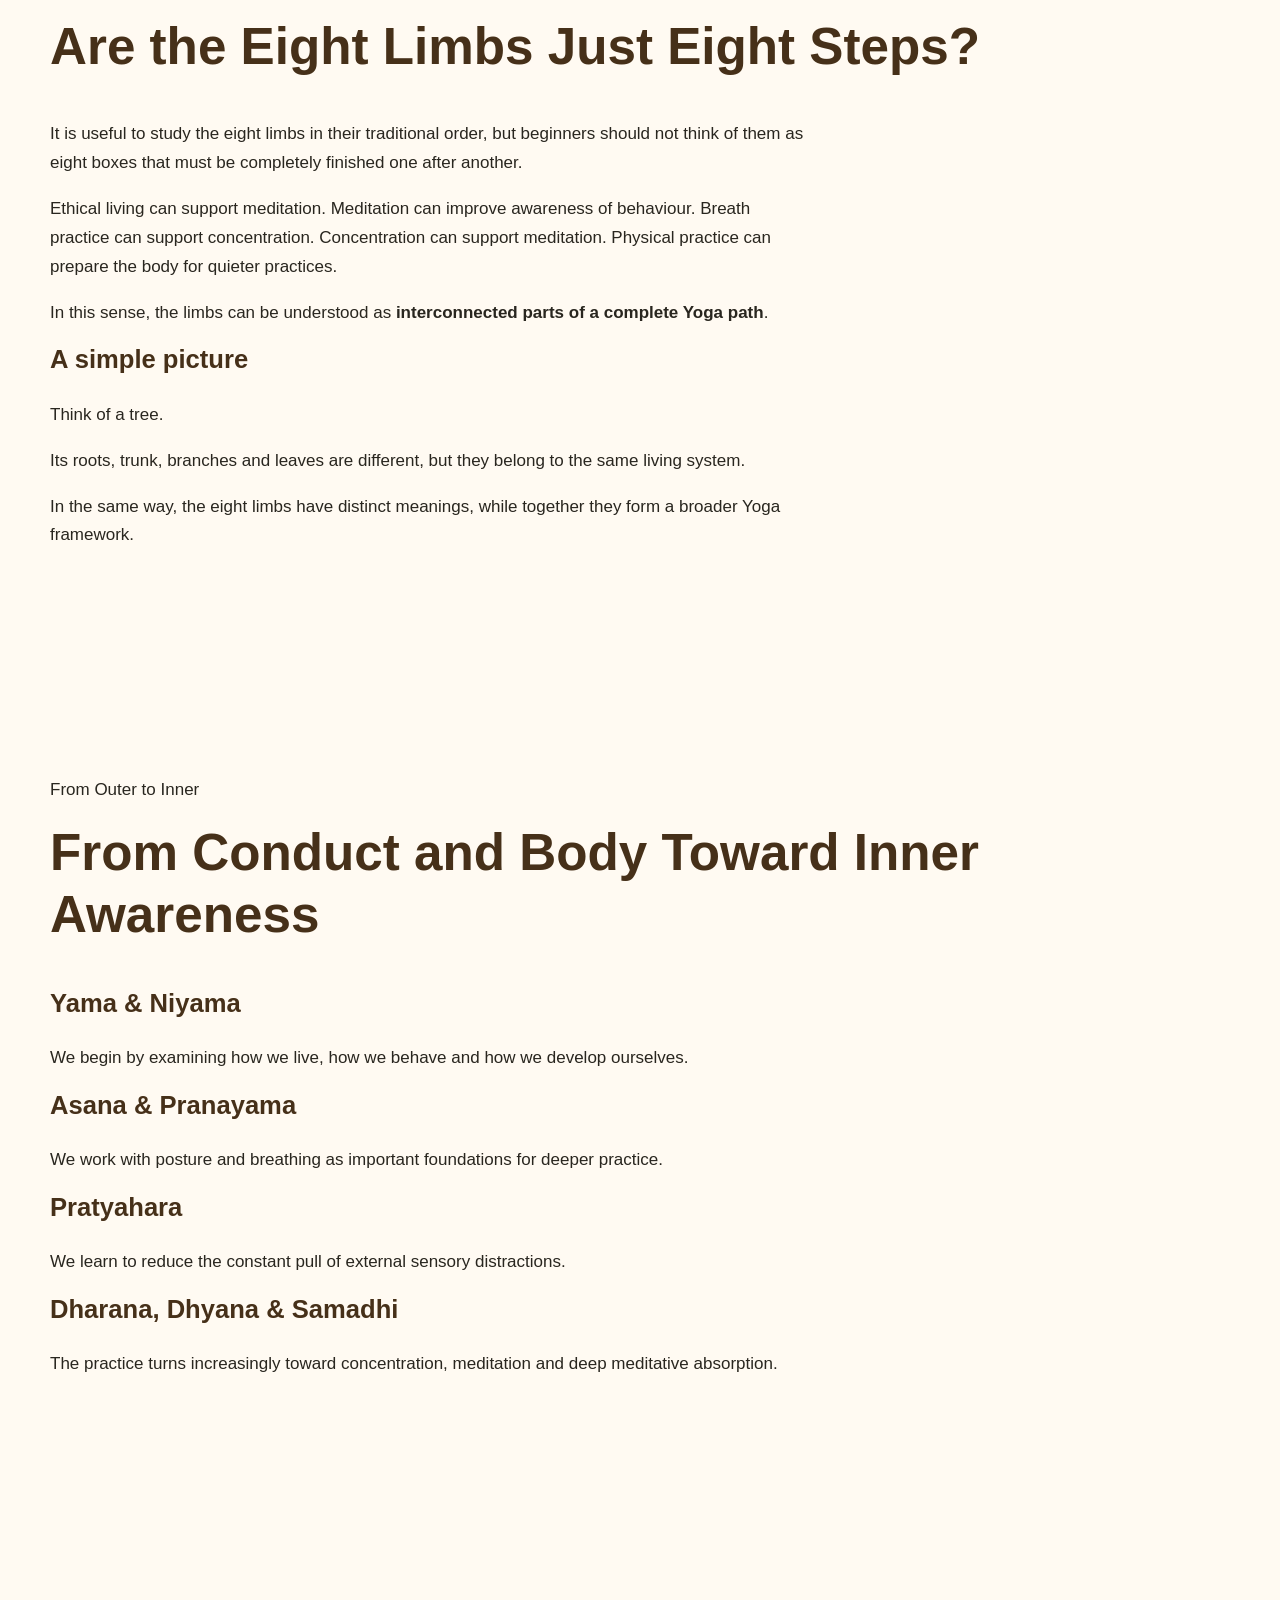
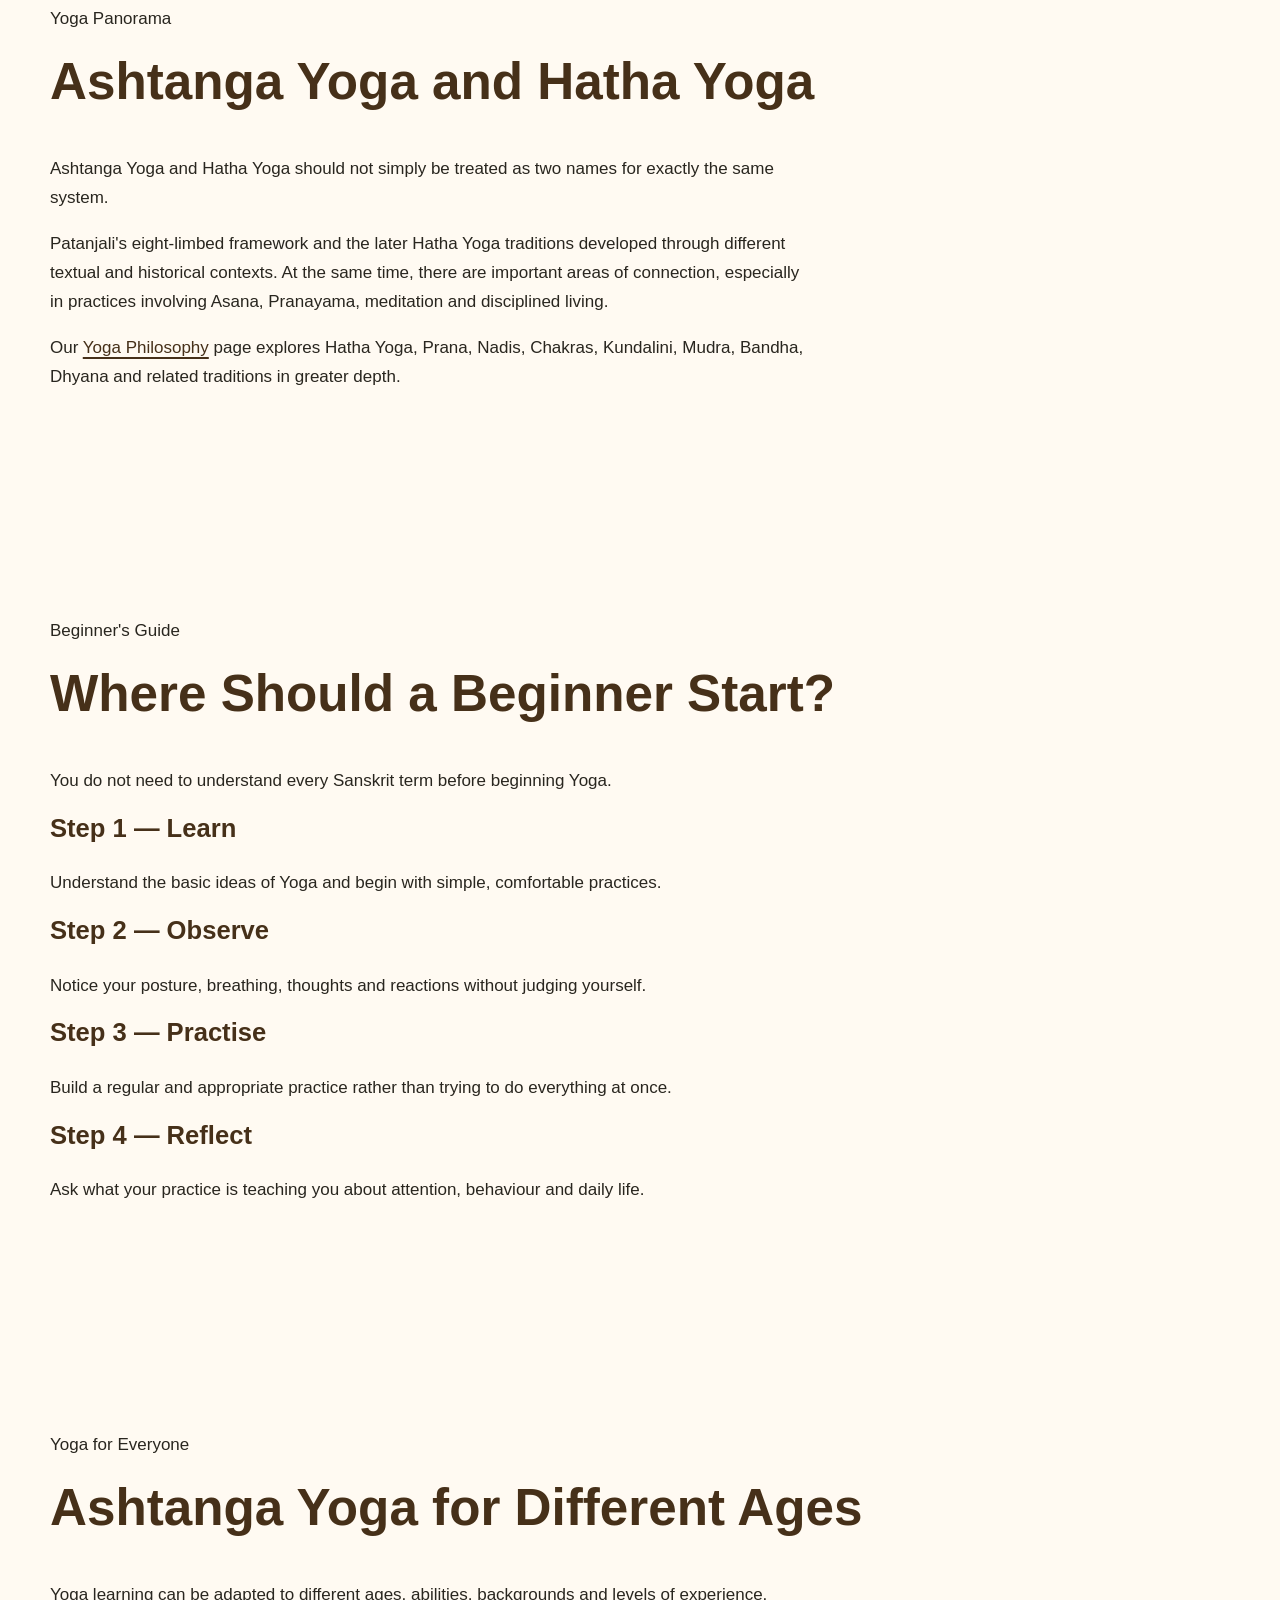
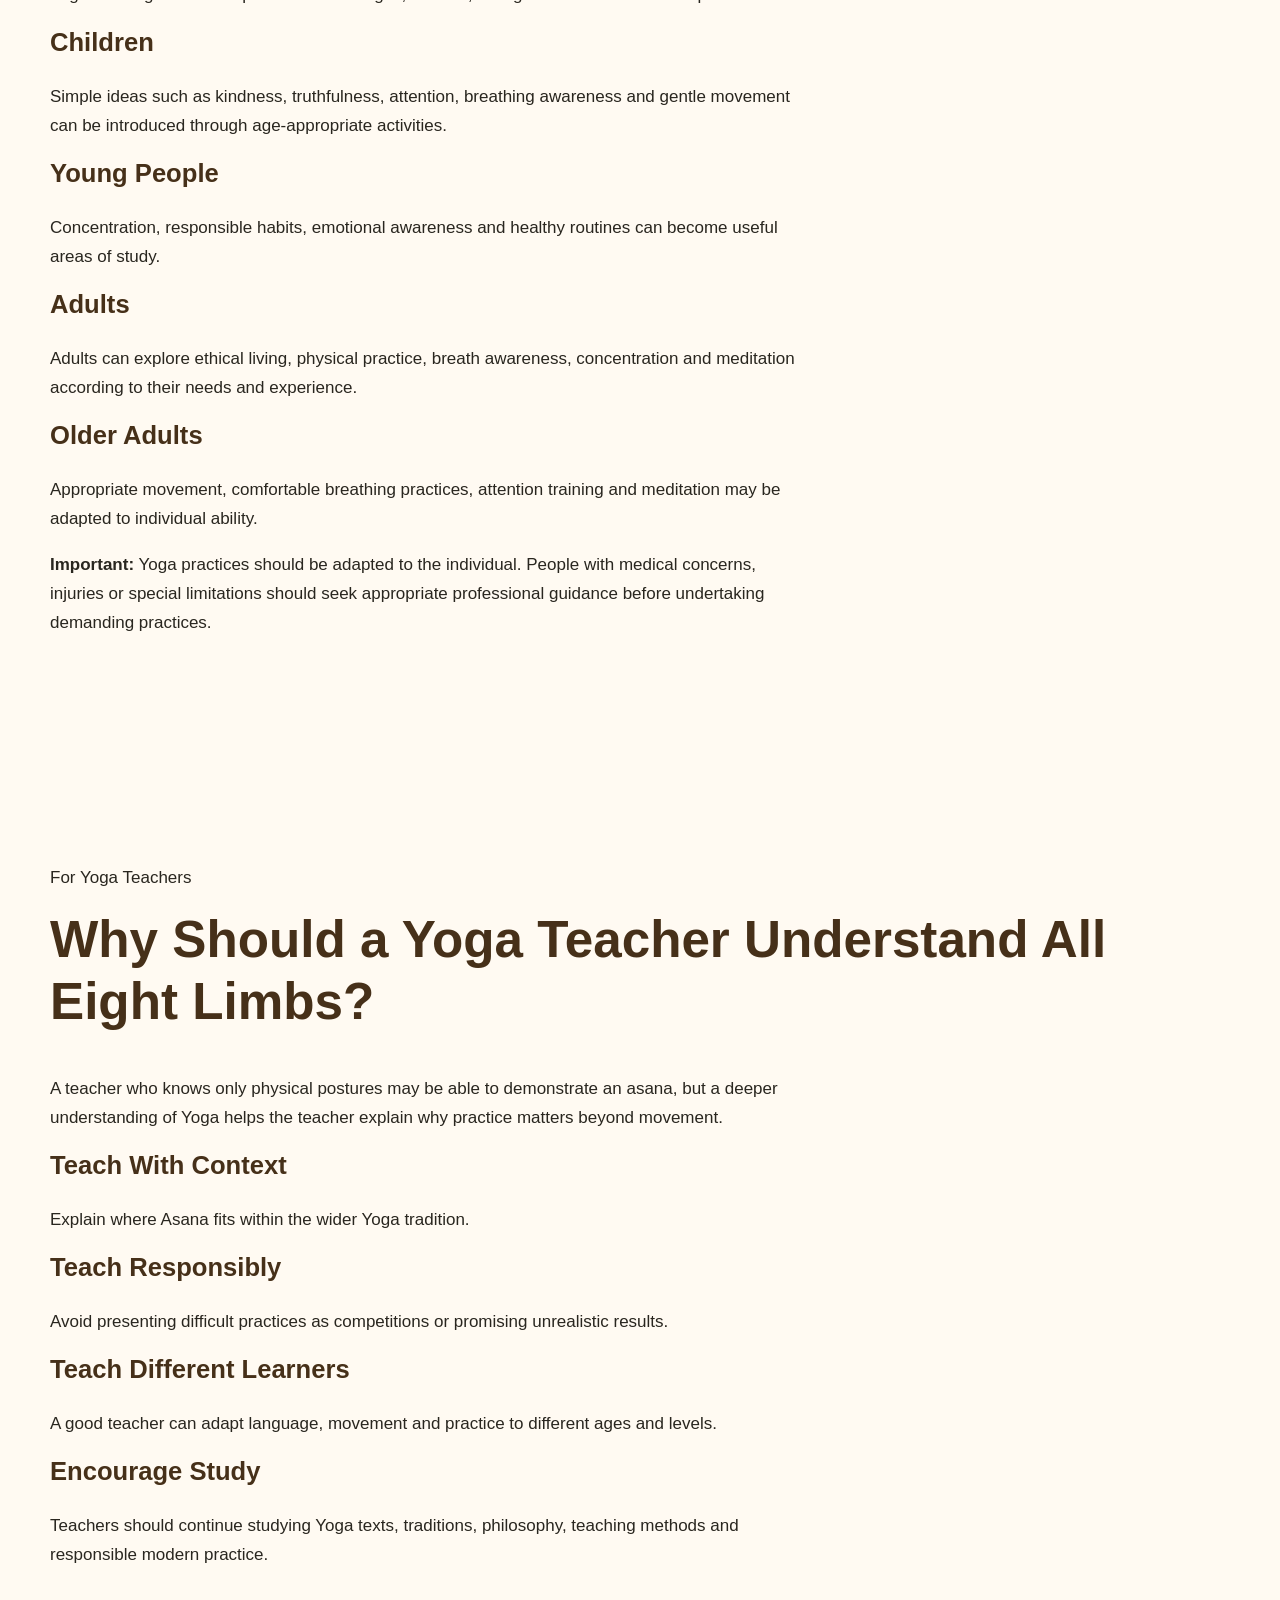
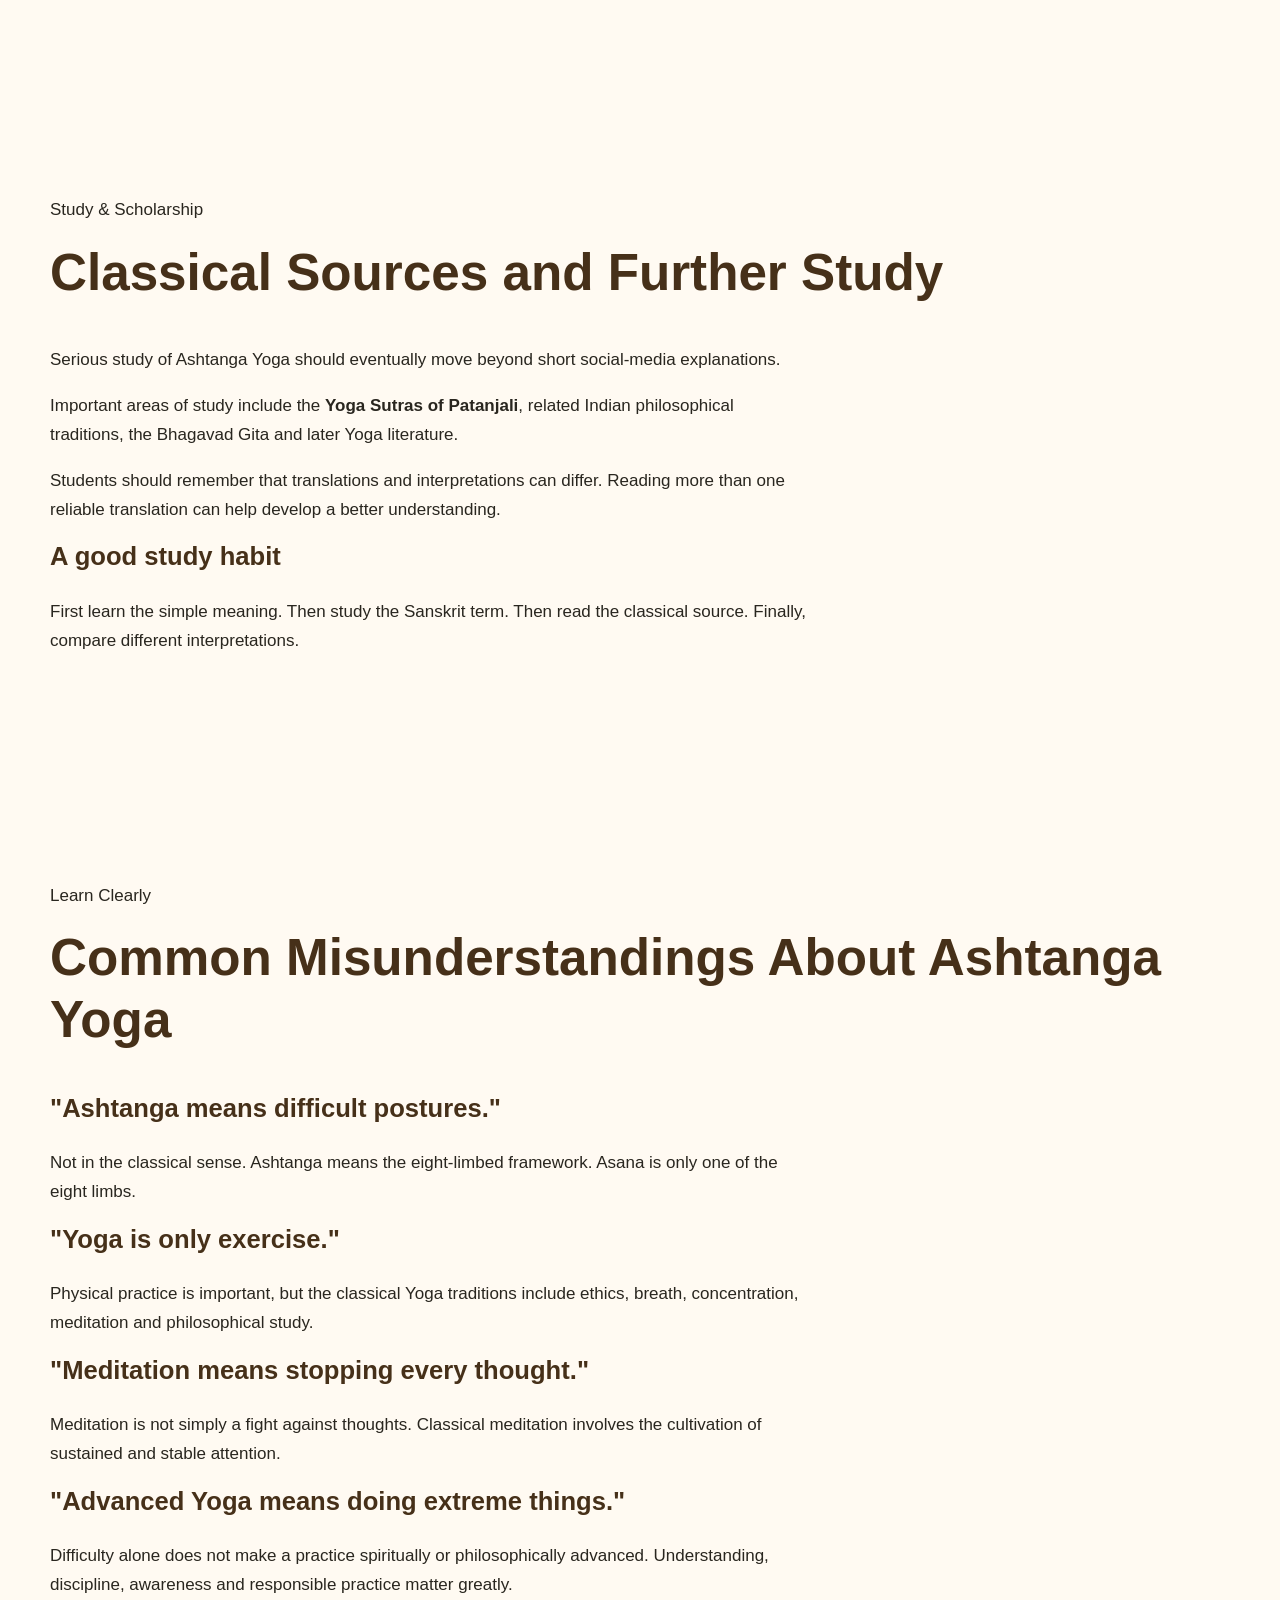
<file: ashtanga-yoga.html>
<!DOCTYPE html>
<html lang="en">
<head>
  <meta charset="UTF-8">

  <meta name="viewport" content="width=device-width, initial-scale=1.0">

  <title>Ashtanga Yoga | The Eight-Limbed Path of Patanjali | Ancient Indian Yoga Studio</title>

  <meta
    name="description"
    content="Explore Patanjali's Eight-Limbed Yoga: Yama, Niyama, Asana, Pranayama, Pratyahara, Dharana, Dhyana and Samadhi. Learn each limb in simple words with practical examples."
  >

  <meta
    name="keywords"
    content="Ashtanga Yoga, eight limbs of yoga, Patanjali Yoga, Yama, Niyama, Asana, Pranayama, Pratyahara, Dharana, Dhyana, Samadhi, Ancient Indian Yoga"
  >

  <link
    rel="canonical"
    href="https://ancientindianyogastudio.com/ashtanga-yoga.html"
  >

  <link rel="stylesheet" href="style.css">
</head>

<body>

  <a class="skip-link" href="#main-content">Skip to main content</a>

  <!-- =========================
       TOP BAR
  ========================== -->
  <div class="top-bar">
    <div class="container">
      Learn Yoga. Practice Yoga. Understand Yoga. Teach Yoga.
    </div>
  </div>


  <!-- =========================
       HEADER
  ========================== -->
  <header class="site-header">

    <div class="container nav-container">

      <a class="site-logo" href="index.html">
        Ancient Indian Yoga Studio
      </a>

      <button
        class="menu-toggle"
        type="button"
        aria-expanded="false"
        aria-controls="main-navigation"
        aria-label="Open navigation menu"
      >
        <span></span>
        <span></span>
        <span></span>
      </button>

      <nav
        class="main-navigation"
        id="main-navigation"
        aria-label="Main navigation"
      >
        <ul>
          <li><a href="index.html">Home</a></li>
          <li><a href="about.html">About</a></li>
          <li><a href="yoga.html">Learn Yoga</a></li>
          <li><a href="meditation.html">Meditation</a></li>
          <li><a href="dhyana.html">Dhyana</a></li>
          <li><a href="pranayama.html">Pranayama</a></li>
          <li><a href="philosophy.html">Philosophy</a></li>
          <li><a href="ashtanga-yoga.html" aria-current="page">Ashtanga Yoga</a></li>
        </ul>
      </nav>

    </div>

  </header>


  <!-- =========================
       MAIN CONTENT
  ========================== -->
  <main id="main-content">


    <!-- =========================
         HERO
    ========================== -->
    <section class="hero">

      <div class="container">

        <p class="eyebrow">Ancient Indian Yoga Panorama</p>

        <h1>
          Ashtanga Yoga
        </h1>

        <p class="hero-subtitle">
          The Eight-Limbed Path of Patanjali
        </p>

        <p>
          Yoga is much more than physical postures.
          The classical Ashtanga framework presents Yoga as a complete
          path involving conduct, personal discipline, posture, breath,
          attention, meditation and deeper states of awareness.
        </p>

        <div class="hero-actions">
          <a class="button" href="#eight-limbs">
            Explore the Eight Limbs
          </a>

          <a class="button button-secondary" href="yoga.html">
            Learn Yoga
          </a>
        </div>

      </div>

    </section>


    <!-- =========================
         INTRODUCTION
    ========================== -->
    <section class="content-section">

      <div class="container">

        <div class="section-heading">

          <p class="eyebrow">Start Here</p>

          <h2>
            What Is Ashtanga Yoga?
          </h2>

        </div>

        <p>
          The word <strong>Ashtanga</strong> comes from two Sanskrit words:
          <strong>ashta</strong>, meaning "eight", and
          <strong>anga</strong>, meaning "limb" or "part".
        </p>

        <p>
          In this page, Ashtanga Yoga means the
          <strong>eight-limbed Yoga framework associated with Patanjali's
          Yoga Sutras</strong>.
        </p>

        <p>
          These eight limbs are:
        </p>

        <ol>
          <li><strong>Yama</strong> — ethical principles for our relationship with others</li>
          <li><strong>Niyama</strong> — personal observances and self-discipline</li>
          <li><strong>Asana</strong> — steady and suitable posture</li>
          <li><strong>Pranayama</strong> — conscious regulation of breath</li>
          <li><strong>Pratyahara</strong> — turning attention inward from sensory distractions</li>
          <li><strong>Dharana</strong> — concentration</li>
          <li><strong>Dhyana</strong> — meditation</li>
          <li><strong>Samadhi</strong> — deep meditative absorption</li>
        </ol>

        <div class="info-box">

          <h3>
            An important point for beginners
          </h3>

          <p>
            Many people today use the word "Yoga" mainly for physical
            postures. Asana is certainly an important part of Yoga,
            but in Patanjali's eight-limbed framework it is only
            <strong>one of eight limbs</strong>.
          </p>

          <p>
            This wider view helps us understand Yoga as a way of
            developing the whole person — conduct, body, breath,
            attention and inner awareness.
          </p>

        </div>

      </div>

    </section>


    <!-- =========================
         IMPORTANT TERMINOLOGY
    ========================== -->
    <section class="content-section section-alt">

      <div class="container">

        <div class="section-heading">

          <p class="eyebrow">A Useful Distinction</p>

          <h2>
            Classical Ashtanga Yoga and Modern Ashtanga Practice
          </h2>

        </div>

        <p>
          The expression <strong>Ashtanga Yoga</strong> can create
          confusion because it is used in more than one way today.
        </p>

        <p>
          In classical Yoga study, Ashtanga refers to
          <strong>Patanjali's eight-limbed framework</strong>.
        </p>

        <p>
          In modern Yoga, the term can also refer to a particular
          physical practice commonly called
          <strong>Ashtanga Vinyasa Yoga</strong>.
        </p>

        <div class="card-grid">

          <article class="card">
            <h3>Classical Ashtanga</h3>

            <p>
              The eight-limbed path of Patanjali:
              Yama, Niyama, Asana, Pranayama, Pratyahara,
              Dharana, Dhyana and Samadhi.
            </p>
          </article>

          <article class="card">
            <h3>Modern Ashtanga Vinyasa</h3>

            <p>
              A modern physical Yoga tradition known for
              structured sequences of postures connected with breath.
            </p>
          </article>

        </div>

        <p>
          On this page, our main subject is
          <strong>the classical eight-limbed path</strong>.
        </p>

      </div>

    </section>


    <!-- =========================
         EIGHT LIMBS
    ========================== -->
    <section class="content-section" id="eight-limbs">

      <div class="container">

        <div class="section-heading">

          <p class="eyebrow">The Complete Framework</p>

          <h2>
            The Eight Limbs of Yoga
          </h2>

          <p>
            Let us understand each limb in simple language.
          </p>

        </div>


        <!-- YAMA -->
        <article class="knowledge-block">

          <p class="eyebrow">Limb 1</p>

          <h3>
            Yama — How We Relate to Others
          </h3>

          <p>
            Yama can be understood as a group of ethical principles
            or restraints that guide our behaviour toward other people
            and the world around us.
          </p>

          <p>
            Patanjali describes five Yamas.
          </p>

          <div class="card-grid">

            <article class="card">
              <h4>1. Ahimsa — Non-Harming</h4>

              <p>
                Simple meaning:
                <strong>Try not to cause unnecessary harm.</strong>
              </p>

              <p>
                Ahimsa can involve our actions, words and attitudes.
              </p>

              <p>
                <strong>Example:</strong>
                If another person makes a mistake, we can correct them
                without insulting or humiliating them.
              </p>
            </article>

            <article class="card">
              <h4>2. Satya — Truthfulness</h4>

              <p>
                Simple meaning:
                <strong>Be truthful and sincere.</strong>
              </p>

              <p>
                Truthfulness should also be guided by responsibility
                and kindness.
              </p>

              <p>
                <strong>Example:</strong>
                A teacher can honestly tell a student that more practice
                is needed without making the student feel ashamed.
              </p>
            </article>

            <article class="card">
              <h4>3. Asteya — Non-Stealing</h4>

              <p>
                Simple meaning:
                <strong>Do not take what has not been given to you.</strong>
              </p>

              <p>
                The idea can also encourage respect for another person's
                time, effort, ideas and belongings.
              </p>

              <p>
                <strong>Example:</strong>
                Give proper credit when using another person's work or idea.
              </p>
            </article>

            <article class="card">
              <h4>4. Brahmacharya — Responsible Use of Energy</h4>

              <p>
                Simple meaning:
                <strong>Use your energy wisely and responsibly.</strong>
              </p>

              <p>
                Interpretations of Brahmacharya vary across Yoga traditions
                and contexts. It should not be reduced to one simple modern
                definition.
              </p>

              <p>
                <strong>Example:</strong>
                A student learns to balance study, work, recreation,
                rest and Yoga practice rather than exhausting themselves.
              </p>
            </article>

            <article class="card">
              <h4>5. Aparigraha — Non-Grasping</h4>

              <p>
                Simple meaning:
                <strong>Do not become unnecessarily attached to possessions
                or constant accumulation.</strong>
              </p>

              <p>
                <strong>Example:</strong>
                Instead of always wanting the newest things,
                appreciate what you already have and use it responsibly.
              </p>
            </article>

          </div>

        </article>


        <!-- NIYAMA -->
        <article class="knowledge-block">

          <p class="eyebrow">Limb 2</p>

          <h3>
            Niyama — How We Develop Ourselves
          </h3>

          <p>
            Niyama refers to personal observances and disciplines.
            They help a practitioner develop cleanliness, contentment,
            discipline, self-study and a deeper relationship with
            their chosen spiritual or philosophical ideal.
          </p>

          <div class="card-grid">

            <article class="card">
              <h4>1. Shaucha — Cleanliness</h4>

              <p>
                Simple meaning:
                <strong>Keep the body, surroundings and practice space clean.</strong>
              </p>

              <p>
                <strong>Example:</strong>
                Keeping your Yoga mat and practice area clean and orderly.
              </p>
            </article>

            <article class="card">
              <h4>2. Santosha — Contentment</h4>

              <p>
                Simple meaning:
                <strong>Learn to appreciate the present without constant dissatisfaction.</strong>
              </p>

              <p>
                <strong>Example:</strong>
                A beginner does not compare their posture with an advanced
                practitioner's posture. They appreciate their own progress.
              </p>
            </article>

            <article class="card">
              <h4>3. Tapas — Discipline</h4>

              <p>
                Simple meaning:
                <strong>Develop steady effort and discipline.</strong>
              </p>

              <p>
                Tapas does not mean harming or punishing yourself.
                It can mean maintaining sincere and appropriate effort.
              </p>

              <p>
                <strong>Example:</strong>
                Practising regularly even when motivation is not very high,
                while still respecting the body's limits.
              </p>
            </article>

            <article class="card">
              <h4>4. Svadhyaya — Self-Study</h4>

              <p>
                Simple meaning:
                <strong>Study yourself and learn from authentic teachings.</strong>
              </p>

              <p>
                <strong>Example:</strong>
                After practice, notice how your mind behaved:
                Was it calm, distracted, impatient or attentive?
              </p>
            </article>

            <article class="card">
              <h4>5. Ishvara Pranidhana — Dedication or Surrender</h4>

              <p>
                Simple meaning:
                <strong>Offer one's effort to a higher ideal or Ishvara,
                according to one's tradition and understanding.</strong>
              </p>

              <p>
                Interpretations differ among Yoga traditions.
              </p>

              <p>
                <strong>Example:</strong>
                Practise sincerely without making personal achievement
                the only purpose of the practice.
              </p>
            </article>

          </div>

        </article>


        <!-- ASANA -->
        <article class="knowledge-block">

          <p class="eyebrow">Limb 3</p>

          <h3>
            Asana — A Steady and Suitable Posture
          </h3>

          <p>
            Asana is commonly understood today as Yoga posture.
            In Patanjali's framework, however, the concept is closely
            connected with establishing a stable and comfortable basis
            for practice.
          </p>

          <p>
            The deeper lesson is not simply:
            <strong>"How difficult is the pose?"</strong>
          </p>

          <p>
            A better question is:
            <strong>"Can I remain steady, attentive and appropriately comfortable?"</strong>
          </p>

          <div class="info-box">

            <h4>Simple example</h4>

            <p>
              A beginner may sit comfortably on a chair for meditation.
              Another person may sit cross-legged on the floor.
              The goal is not to impress someone with a difficult pose.
              The goal is to create a suitable foundation for practice.
            </p>

          </div>

          <p>
            To explore Yoga postures and the wider Yoga system,
            visit our <a href="yoga.html">Learn Yoga</a> page.
          </p>

        </article>


        <!-- PRANAYAMA -->
        <article class="knowledge-block">

          <p class="eyebrow">Limb 4</p>

          <h3>
            Pranayama — Conscious Regulation of Breath
          </h3>

          <p>
            Pranayama is the fourth limb.
            It involves conscious work with breathing and is given
            an important place in many Yoga traditions.
          </p>

          <p>
            Breath connects our physical practice with our attention.
            A quiet and appropriate breathing practice can also become
            a bridge toward meditation.
          </p>

          <div class="info-box">

            <h4>Simple example</h4>

            <p>
              Instead of immediately reacting when you feel restless,
              pause and observe your breathing. Allow the breath to become
              calm and natural before returning to the activity.
            </p>

          </div>

          <p>
            For a much deeper study of Yoga breathing, see our
            <a href="pranayama.html">Pranayama</a> page.
          </p>

          <p>
            Advanced breath retention and intensive breathing techniques
            should be learned responsibly and, where appropriate,
            under qualified guidance.
          </p>

        </article>


        <!-- PRATYAHARA -->
        <article class="knowledge-block">

          <p class="eyebrow">Limb 5</p>

          <h3>
            Pratyahara — Turning Attention Inward
          </h3>

          <p>
            Pratyahara is often described as withdrawal of the senses.
            For a beginner, this phrase can sound difficult.
          </p>

          <p>
            A simple way to understand it is:
            <strong>learning not to be controlled by every sensory
            attraction or distraction.</strong>
          </p>

          <div class="info-box">

            <h4>Everyday example</h4>

            <p>
              You are studying when your phone receives a notification.
              Your eyes want to look at the screen immediately.
              Instead, you notice the urge and calmly continue studying.
            </p>

            <p>
              This does not mean that you hate your senses.
              It means you are learning to guide your attention.
            </p>

          </div>

        </article>


        <!-- DHARANA -->
        <article class="knowledge-block">

          <p class="eyebrow">Limb 6</p>

          <h3>
            Dharana — Concentration
          </h3>

          <p>
            Dharana means holding the mind or attention on a chosen
            object, point or subject.
          </p>

          <p>
            The mind naturally moves from one thought to another.
            Dharana is the practice of bringing it back to one chosen
            focus.
          </p>

          <div class="info-box">

            <h4>Simple example</h4>

            <p>
              Sit quietly and observe your breathing.
              Your mind wanders to work, family, food or tomorrow's plans.
              You notice this and gently bring your attention back
              to the breath.
            </p>

            <p>
              That returning of attention is an important part of
              concentration practice.
            </p>

          </div>

        </article>


        <!-- DHYANA -->
        <article class="knowledge-block">

          <p class="eyebrow">Limb 7</p>

          <h3>
            Dhyana — Meditation
          </h3>

          <p>
            Dhyana is commonly translated as meditation.
            It refers to a sustained flow of attention toward the chosen
            object of meditation.
          </p>

          <p>
            Dharana and Dhyana are closely connected.
            Dharana emphasizes gathering and holding attention.
            Dhyana describes a more continuous meditative flow.
          </p>

          <div class="info-box">

            <h4>Simple example</h4>

            <p>
              Imagine watching the flame of a lamp.
              At first, your attention repeatedly moves away.
              With practice, attention becomes steadier and the meditation
              becomes more continuous.
            </p>

          </div>

          <p>
            Learn more about meditation through our
            <a href="meditation.html">Meditation</a> page and our deeper
            <a href="dhyana.html">Dhyana</a> study page.
          </p>

        </article>


        <!-- SAMADHI -->
        <article class="knowledge-block">

          <p class="eyebrow">Limb 8</p>

          <h3>
            Samadhi — Deep Meditative Absorption
          </h3>

          <p>
            Samadhi is the eighth limb and one of the most profound
            concepts in classical Yoga philosophy.
          </p>

          <p>
            It is traditionally described in terms of deep meditative
            absorption and transformation of the relationship between
            the practitioner, the process of meditation and the object
            of meditation.
          </p>

          <p>
            Different Yoga and philosophical traditions explain Samadhi
            in different ways. Therefore, it is better to study the
            classical sources carefully rather than reducing Samadhi
            to a modern slogan such as "complete relaxation."
          </p>

          <div class="info-box">

            <h4>For beginners</h4>

            <p>
              You do not need to claim or chase an extraordinary experience
              to begin studying Yoga.
            </p>

            <p>
              Start with sincere practice, ethical living, appropriate
              posture, breath awareness, concentration and meditation.
            </p>

          </div>

        </article>

      </div>

    </section>


    <!-- =========================
         YAMA + NIYAMA DAILY LIFE
    ========================== -->
    <section class="content-section section-alt">

      <div class="container">

        <div class="section-heading">

          <p class="eyebrow">Yoga in Daily Life</p>

          <h2>
            How Can We Practise the Eight Limbs Outside the Yoga Mat?
          </h2>

        </div>

        <div class="card-grid">

          <article class="card">
            <h3>At Home</h3>

            <p>
              Speak respectfully, keep your surroundings orderly,
              practise contentment and make time for quiet reflection.
            </p>
          </article>

          <article class="card">
            <h3>At School</h3>

            <p>
              Be honest, respect other students, concentrate on your work
              and learn to pause before reacting.
            </p>
          </article>

          <article class="card">
            <h3>At Work</h3>

            <p>
              Respect colleagues, give proper credit, manage your energy,
              practise focused attention and avoid unnecessary conflict.
            </p>
          </article>

          <article class="card">
            <h3>During Yoga Practice</h3>

            <p>
              Respect your body, breathe appropriately, avoid competition,
              remain attentive and finish the practice with quiet awareness.
            </p>
          </article>

        </div>

      </div>

    </section>


    <!-- =========================
         NOT A SIMPLE LADDER
    ========================== -->
    <section class="content-section">

      <div class="container">

        <div class="section-heading">

          <p class="eyebrow">Understanding the Framework</p>

          <h2>
            Are the Eight Limbs Just Eight Steps?
          </h2>

        </div>

        <p>
          It is useful to study the eight limbs in their traditional order,
          but beginners should not think of them as eight boxes that must
          be completely finished one after another.
        </p>

        <p>
          Ethical living can support meditation.
          Meditation can improve awareness of behaviour.
          Breath practice can support concentration.
          Concentration can support meditation.
          Physical practice can prepare the body for quieter practices.
        </p>

        <p>
          In this sense, the limbs can be understood as
          <strong>interconnected parts of a complete Yoga path</strong>.
        </p>

        <div class="info-box">

          <h3>
            A simple picture
          </h3>

          <p>
            Think of a tree.
          </p>

          <p>
            Its roots, trunk, branches and leaves are different,
            but they belong to the same living system.
          </p>

          <p>
            In the same way, the eight limbs have distinct meanings,
            while together they form a broader Yoga framework.
          </p>

        </div>

      </div>

    </section>


    <!-- =========================
         OUTER AND INNER PRACTICE
    ========================== -->
    <section class="content-section section-alt">

      <div class="container">

        <div class="section-heading">

          <p class="eyebrow">From Outer to Inner</p>

          <h2>
            From Conduct and Body Toward Inner Awareness
          </h2>

        </div>

        <div class="card-grid">

          <article class="card">
            <h3>Yama & Niyama</h3>

            <p>
              We begin by examining how we live,
              how we behave and how we develop ourselves.
            </p>
          </article>

          <article class="card">
            <h3>Asana & Pranayama</h3>

            <p>
              We work with posture and breathing as important
              foundations for deeper practice.
            </p>
          </article>

          <article class="card">
            <h3>Pratyahara</h3>

            <p>
              We learn to reduce the constant pull of external
              sensory distractions.
            </p>
          </article>

          <article class="card">
            <h3>Dharana, Dhyana & Samadhi</h3>

            <p>
              The practice turns increasingly toward concentration,
              meditation and deep meditative absorption.
            </p>
          </article>

        </div>

      </div>

    </section>


    <!-- =========================
         HATHA CONNECTION
    ========================== -->
    <section class="content-section">

      <div class="container">

        <div class="section-heading">

          <p class="eyebrow">Yoga Panorama</p>

          <h2>
            Ashtanga Yoga and Hatha Yoga
          </h2>

        </div>

        <p>
          Ashtanga Yoga and Hatha Yoga should not simply be treated
          as two names for exactly the same system.
        </p>

        <p>
          Patanjali's eight-limbed framework and the later Hatha Yoga
          traditions developed through different textual and historical
          contexts. At the same time, there are important areas of
          connection, especially in practices involving Asana,
          Pranayama, meditation and disciplined living.
        </p>

        <p>
          Our <a href="philosophy.html">Yoga Philosophy</a> page explores
          Hatha Yoga, Prana, Nadis, Chakras, Kundalini, Mudra, Bandha,
          Dhyana and related traditions in greater depth.
        </p>

      </div>

    </section>


    <!-- =========================
         FOR BEGINNERS
    ========================== -->
    <section class="content-section section-alt">

      <div class="container">

        <div class="section-heading">

          <p class="eyebrow">Beginner's Guide</p>

          <h2>
            Where Should a Beginner Start?
          </h2>

        </div>

        <p>
          You do not need to understand every Sanskrit term before
          beginning Yoga.
        </p>

        <div class="card-grid">

          <article class="card">
            <h3>Step 1 — Learn</h3>

            <p>
              Understand the basic ideas of Yoga and begin with simple,
              comfortable practices.
            </p>
          </article>

          <article class="card">
            <h3>Step 2 — Observe</h3>

            <p>
              Notice your posture, breathing, thoughts and reactions
              without judging yourself.
            </p>
          </article>

          <article class="card">
            <h3>Step 3 — Practise</h3>

            <p>
              Build a regular and appropriate practice rather than
              trying to do everything at once.
            </p>
          </article>

          <article class="card">
            <h3>Step 4 — Reflect</h3>

            <p>
              Ask what your practice is teaching you about attention,
              behaviour and daily life.
            </p>
          </article>

        </div>

      </div>

    </section>


    <!-- =========================
         AGE INCLUSIVE
    ========================== -->
    <section class="content-section">

      <div class="container">

        <div class="section-heading">

          <p class="eyebrow">Yoga for Everyone</p>

          <h2>
            Ashtanga Yoga for Different Ages
          </h2>

        </div>

        <p>
          Yoga learning can be adapted to different ages, abilities,
          backgrounds and levels of experience.
        </p>

        <div class="card-grid">

          <article class="card">
            <h3>Children</h3>

            <p>
              Simple ideas such as kindness, truthfulness, attention,
              breathing awareness and gentle movement can be introduced
              through age-appropriate activities.
            </p>
          </article>

          <article class="card">
            <h3>Young People</h3>

            <p>
              Concentration, responsible habits, emotional awareness
              and healthy routines can become useful areas of study.
            </p>
          </article>

          <article class="card">
            <h3>Adults</h3>

            <p>
              Adults can explore ethical living, physical practice,
              breath awareness, concentration and meditation according
              to their needs and experience.
            </p>
          </article>

          <article class="card">
            <h3>Older Adults</h3>

            <p>
              Appropriate movement, comfortable breathing practices,
              attention training and meditation may be adapted to
              individual ability.
            </p>
          </article>

        </div>

        <p class="practice-note">
          <strong>Important:</strong>
          Yoga practices should be adapted to the individual.
          People with medical concerns, injuries or special limitations
          should seek appropriate professional guidance before undertaking
          demanding practices.
        </p>

      </div>

    </section>


    <!-- =========================
         FOR TEACHERS
    ========================== -->
    <section class="content-section section-alt">

      <div class="container">

        <div class="section-heading">

          <p class="eyebrow">For Yoga Teachers</p>

          <h2>
            Why Should a Yoga Teacher Understand All Eight Limbs?
          </h2>

        </div>

        <p>
          A teacher who knows only physical postures may be able to
          demonstrate an asana, but a deeper understanding of Yoga
          helps the teacher explain why practice matters beyond movement.
        </p>

        <div class="card-grid">

          <article class="card">
            <h3>Teach With Context</h3>

            <p>
              Explain where Asana fits within the wider Yoga tradition.
            </p>
          </article>

          <article class="card">
            <h3>Teach Responsibly</h3>

            <p>
              Avoid presenting difficult practices as competitions
              or promising unrealistic results.
            </p>
          </article>

          <article class="card">
            <h3>Teach Different Learners</h3>

            <p>
              A good teacher can adapt language, movement and practice
              to different ages and levels.
            </p>
          </article>

          <article class="card">
            <h3>Encourage Study</h3>

            <p>
              Teachers should continue studying Yoga texts, traditions,
              philosophy, teaching methods and responsible modern practice.
            </p>
          </article>

        </div>

      </div>

    </section>


    <!-- =========================
         CLASSICAL SOURCES
    ========================== -->
    <section class="content-section">

      <div class="container">

        <div class="section-heading">

          <p class="eyebrow">Study & Scholarship</p>

          <h2>
            Classical Sources and Further Study
          </h2>

        </div>

        <p>
          Serious study of Ashtanga Yoga should eventually move beyond
          short social-media explanations.
        </p>

        <p>
          Important areas of study include the
          <strong>Yoga Sutras of Patanjali</strong>, related Indian
          philosophical traditions, the Bhagavad Gita and later Yoga
          literature.
        </p>

        <p>
          Students should remember that translations and interpretations
          can differ. Reading more than one reliable translation can
          help develop a better understanding.
        </p>

        <div class="info-box">

          <h3>
            A good study habit
          </h3>

          <p>
            First learn the simple meaning.
            Then study the Sanskrit term.
            Then read the classical source.
            Finally, compare different interpretations.
          </p>

        </div>

      </div>

    </section>


    <!-- =========================
         COMMON MISUNDERSTANDINGS
    ========================== -->
    <section class="content-section section-alt">

      <div class="container">

        <div class="section-heading">

          <p class="eyebrow">Learn Clearly</p>

          <h2>
            Common Misunderstandings About Ashtanga Yoga
          </h2>

        </div>

        <div class="card-grid">

          <article class="card">
            <h3>"Ashtanga means difficult postures."</h3>

            <p>
              Not in the classical sense. Ashtanga means the
              eight-limbed framework. Asana is only one of the eight limbs.
            </p>
          </article>

          <article class="card">
            <h3>"Yoga is only exercise."</h3>

            <p>
              Physical practice is important, but the classical Yoga
              traditions include ethics, breath, concentration,
              meditation and philosophical study.
            </p>
          </article>

          <article class="card">
            <h3>"Meditation means stopping every thought."</h3>

            <p>
              Meditation is not simply a fight against thoughts.
              Classical meditation involves the cultivation of sustained
              and stable attention.
            </p>
          </article>

          <article class="card">
            <h3>"Advanced Yoga means doing extreme things."</h3>

            <p>
              Difficulty alone does not make a practice spiritually or
              philosophically advanced. Understanding, discipline,
              awareness and responsible practice matter greatly.
            </p>
          </article>

        </div>

      </div>

    </section>


    <!-- =========================
         RESPONSIBLE PRACTICE
    ========================== -->
    <section class="content-section">

      <div class="container">

        <div class="section-heading">

          <p class="eyebrow">Responsible Learning</p>

          <h2>
            Practise With Awareness
          </h2>

        </div>

        <p>
          Yoga is a discipline of learning, not a competition.
        </p>

        <p>
          Do not force a posture simply because someone else can perform it.
          Do not force the breath. Do not practise advanced breath retention,
          intense cleansing practices, strong bandhas or other demanding
          techniques without suitable instruction.
        </p>

        <p>
          Traditional Yoga contains many advanced practices.
          They deserve careful study and appropriate guidance.
        </p>

        <div class="info-box">

          <h3>
            Our approach
          </h3>

          <p>
            We aim to present traditional Yoga with respect while also
            explaining it in language that modern learners can understand.
          </p>

          <p>
            Traditional beliefs and philosophical concepts should not
            automatically be presented as established scientific facts.
            Where appropriate, we distinguish traditional Yoga teachings
            from modern scientific explanations.
          </p>

        </div>

      </div>

    </section>


    <!-- =========================
         SIMPLE SUMMARY
    ========================== -->
    <section class="content-section section-alt">

      <div class="container">

        <div class="section-heading">

          <p class="eyebrow">Remember the Eight</p>

          <h2>
            Ashtanga Yoga in One Simple Table
          </h2>

        </div>

        <div class="card-grid">

          <article class="card">
            <h3>1. Yama</h3>
            <p>How we relate to others.</p>
          </article>

          <article class="card">
            <h3>2. Niyama</h3>
            <p>How we develop ourselves.</p>
          </article>

          <article class="card">
            <h3>3. Asana</h3>
            <p>Steady and suitable posture.</p>
          </article>

          <article class="card">
            <h3>4. Pranayama</h3>
            <p>Conscious regulation of breath.</p>
          </article>

          <article class="card">
            <h3>5. Pratyahara</h3>
            <p>Guiding attention away from constant sensory distraction.</p>
          </article>

          <article class="card">
            <h3>6. Dharana</h3>
            <p>Concentration on a chosen focus.</p>
          </article>

          <article class="card">
            <h3>7. Dhyana</h3>
            <p>Sustained meditation.</p>
          </article>

          <article class="card">
            <h3>8. Samadhi</h3>
            <p>Deep meditative absorption.</p>
          </article>

        </div>

      </div>

    </section>


    <!-- =========================
         FINAL CTA
    ========================== -->
    <section class="cta-section">

      <div class="container">

        <p class="eyebrow">
          Continue Your Journey
        </p>

        <h2>
          Learn Yoga Beyond the Mat
        </h2>

        <p>
          Explore Yoga through practice, philosophy, breath,
          meditation and self-understanding.
        </p>

        <div class="hero-actions">

          <a class="button" href="yoga.html">
            Explore Learn Yoga
          </a>

          <a class="button button-secondary" href="pranayama.html">
            Explore Pranayama
          </a>

          <a class="button button-secondary" href="dhyana.html">
            Study Dhyana
          </a>

        </div>

      </div>

    </section>

  </main>


  <!-- =========================
       FOOTER
  ========================== -->
  <footer class="site-footer">

    <div class="container">

      <div class="footer-grid">

        <div>
          <h2>Ancient Indian Yoga Studio</h2>

          <p>
            Learn Yoga. Practice Yoga. Understand Yoga. Teach Yoga.
          </p>
        </div>

        <div>
          <h3>Explore</h3>

          <ul>
            <li><a href="index.html">Home</a></li>
            <li><a href="about.html">About</a></li>
            <li><a href="yoga.html">Learn Yoga</a></li>
            <li><a href="meditation.html">Meditation</a></li>
            <li><a href="dhyana.html">Dhyana</a></li>
            <li><a href="pranayama.html">Pranayama</a></li>
            <li><a href="philosophy.html">Philosophy</a></li>
            <li><a href="ashtanga-yoga.html">Ashtanga Yoga</a></li>
          </ul>
        </div>

        <div>
          <h3>Our Approach</h3>

          <p>
            Traditional knowledge, clear language,
            responsible practice and inclusive learning.
          </p>
        </div>

      </div>

      <div class="footer-bottom">

        <p>
          &copy;
          <span id="current-year"></span>
          Ancient Indian Yoga Studio. All rights reserved.
        </p>

      </div>

    </div>

  </footer>


  <script src="script.js"></script>

</body>
</html>
</file>
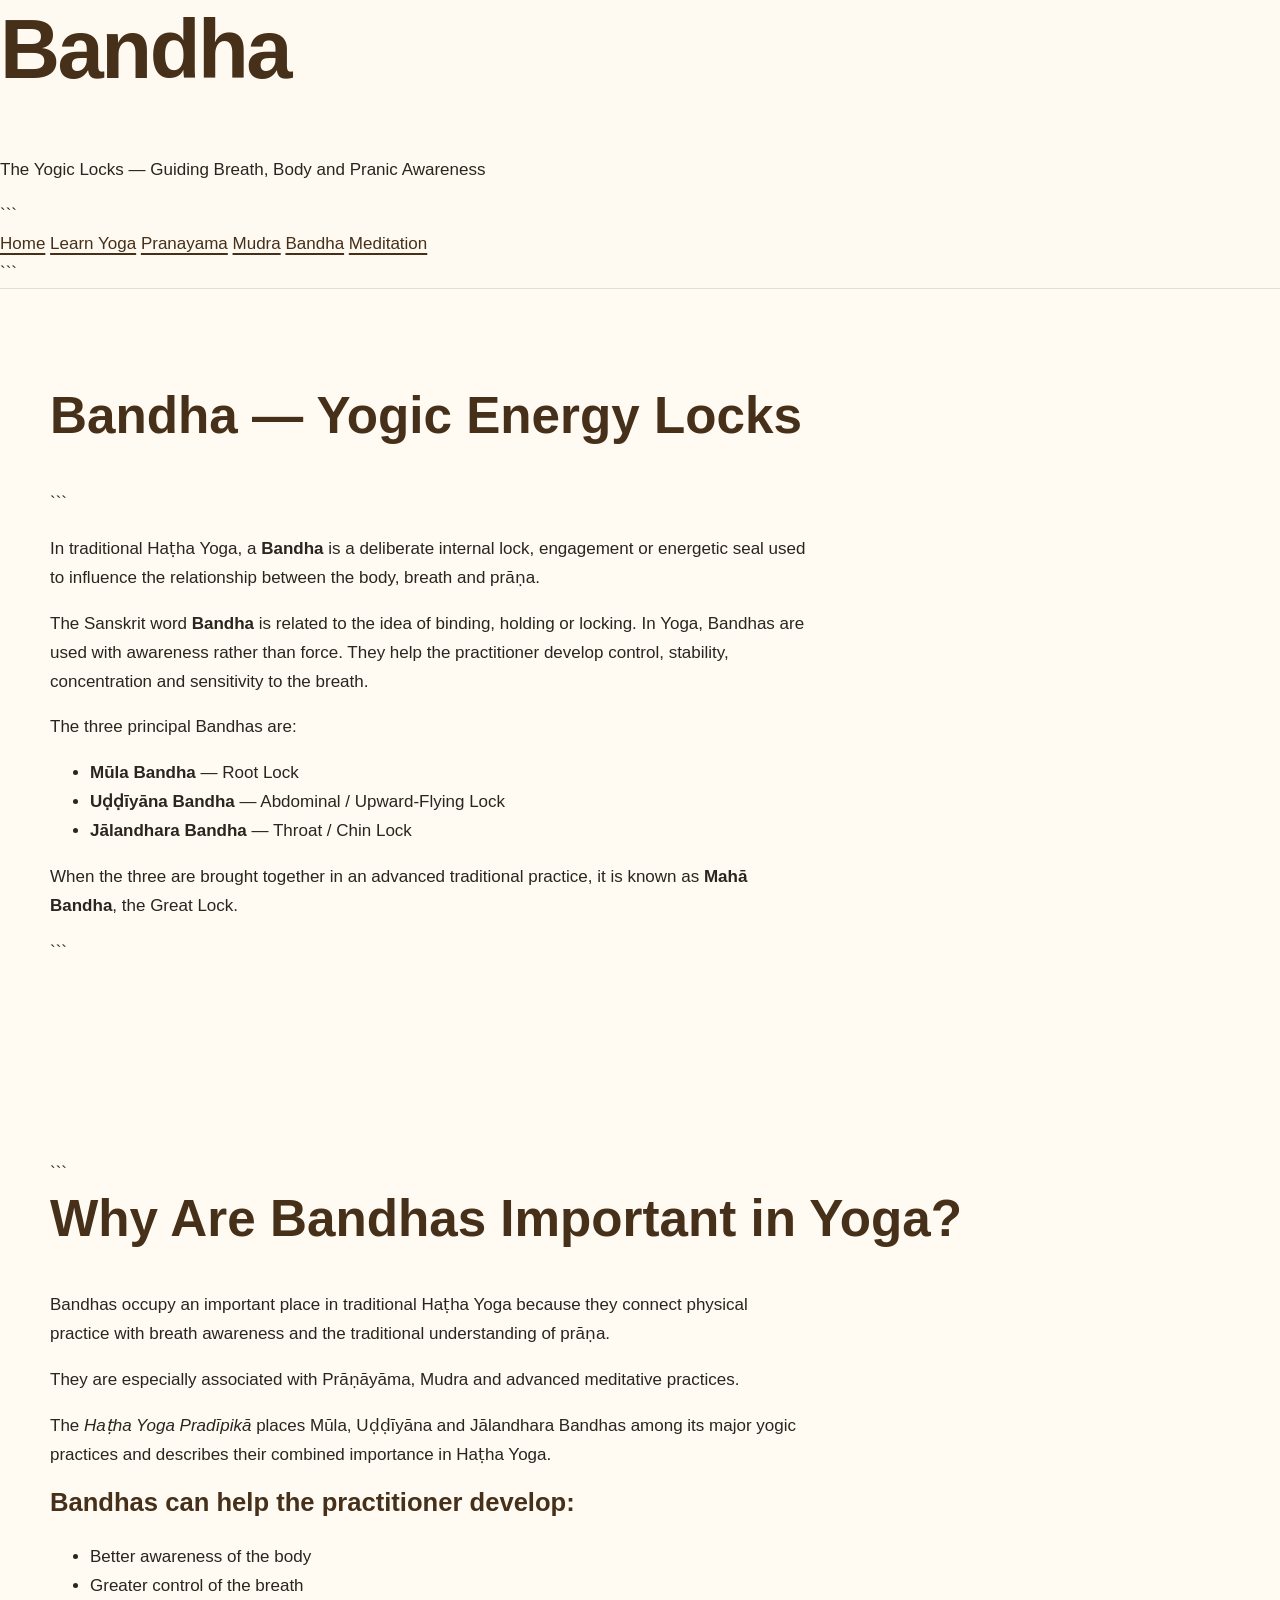
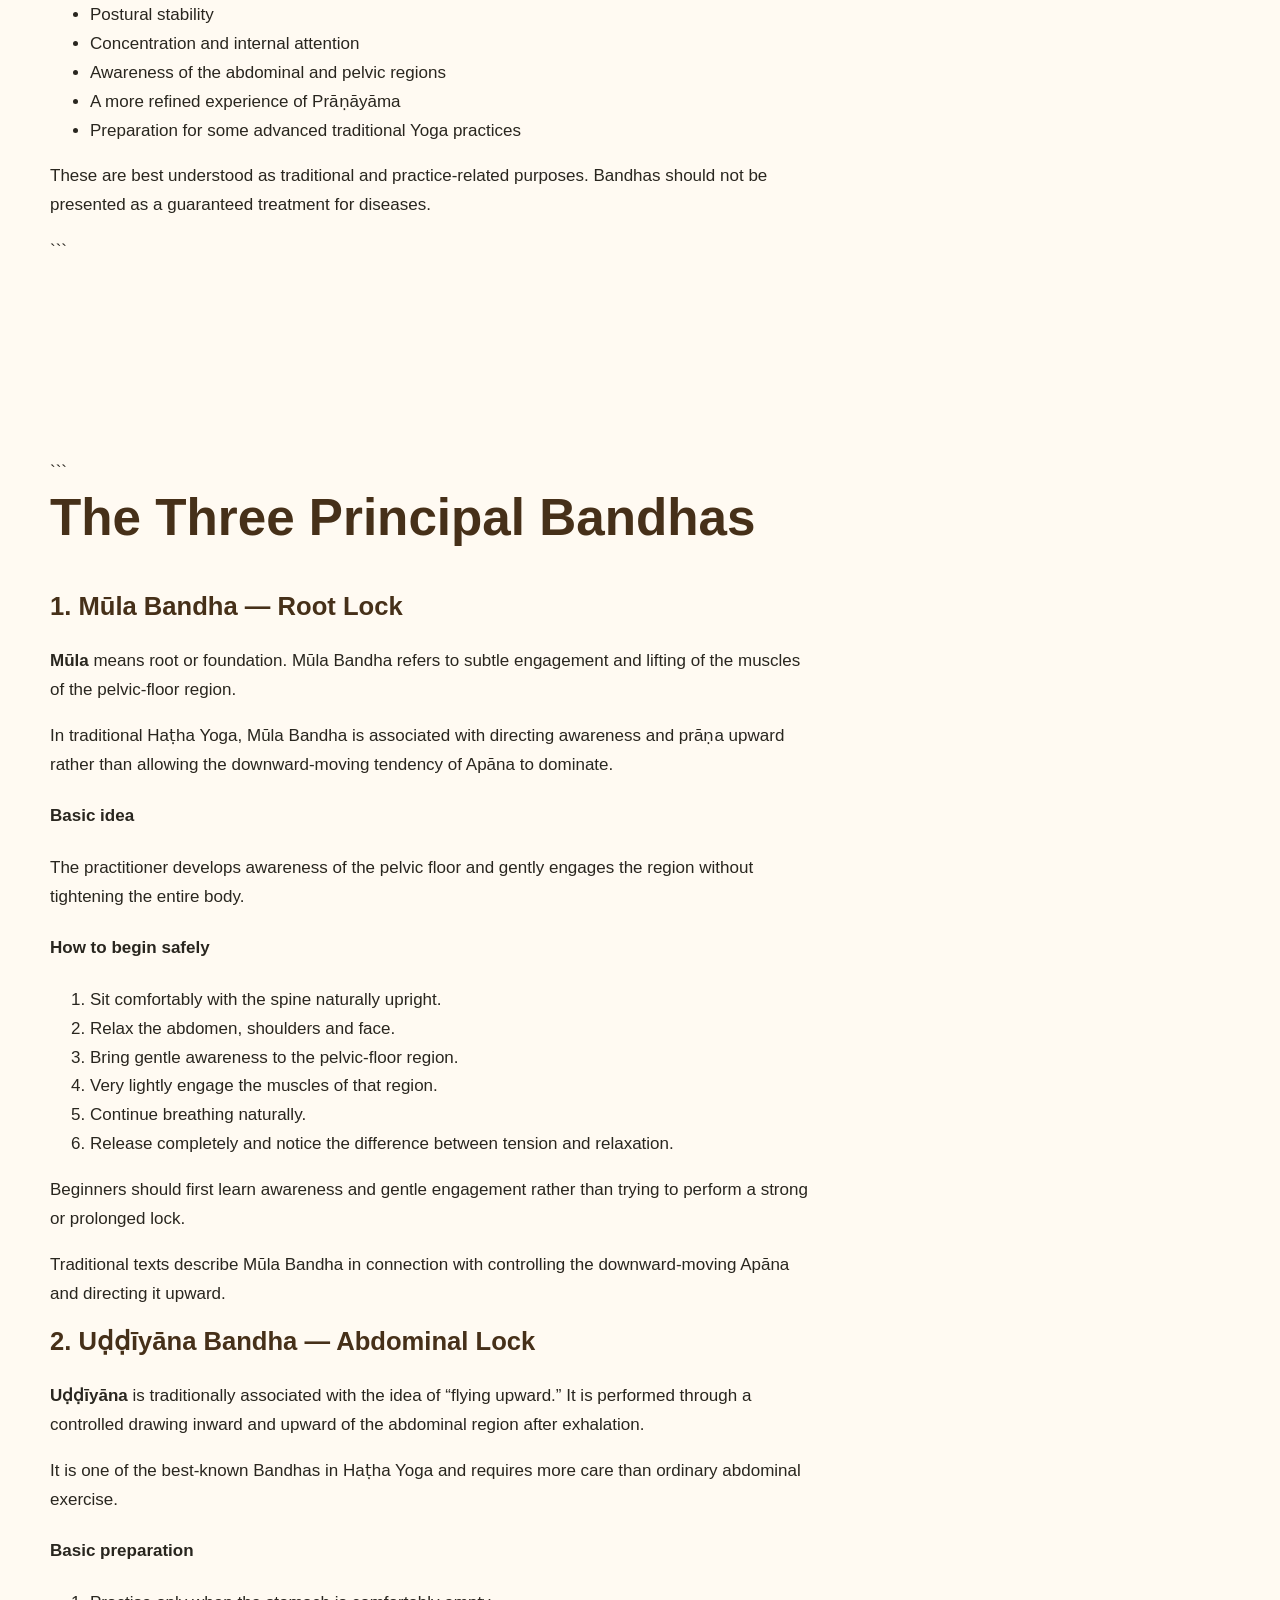
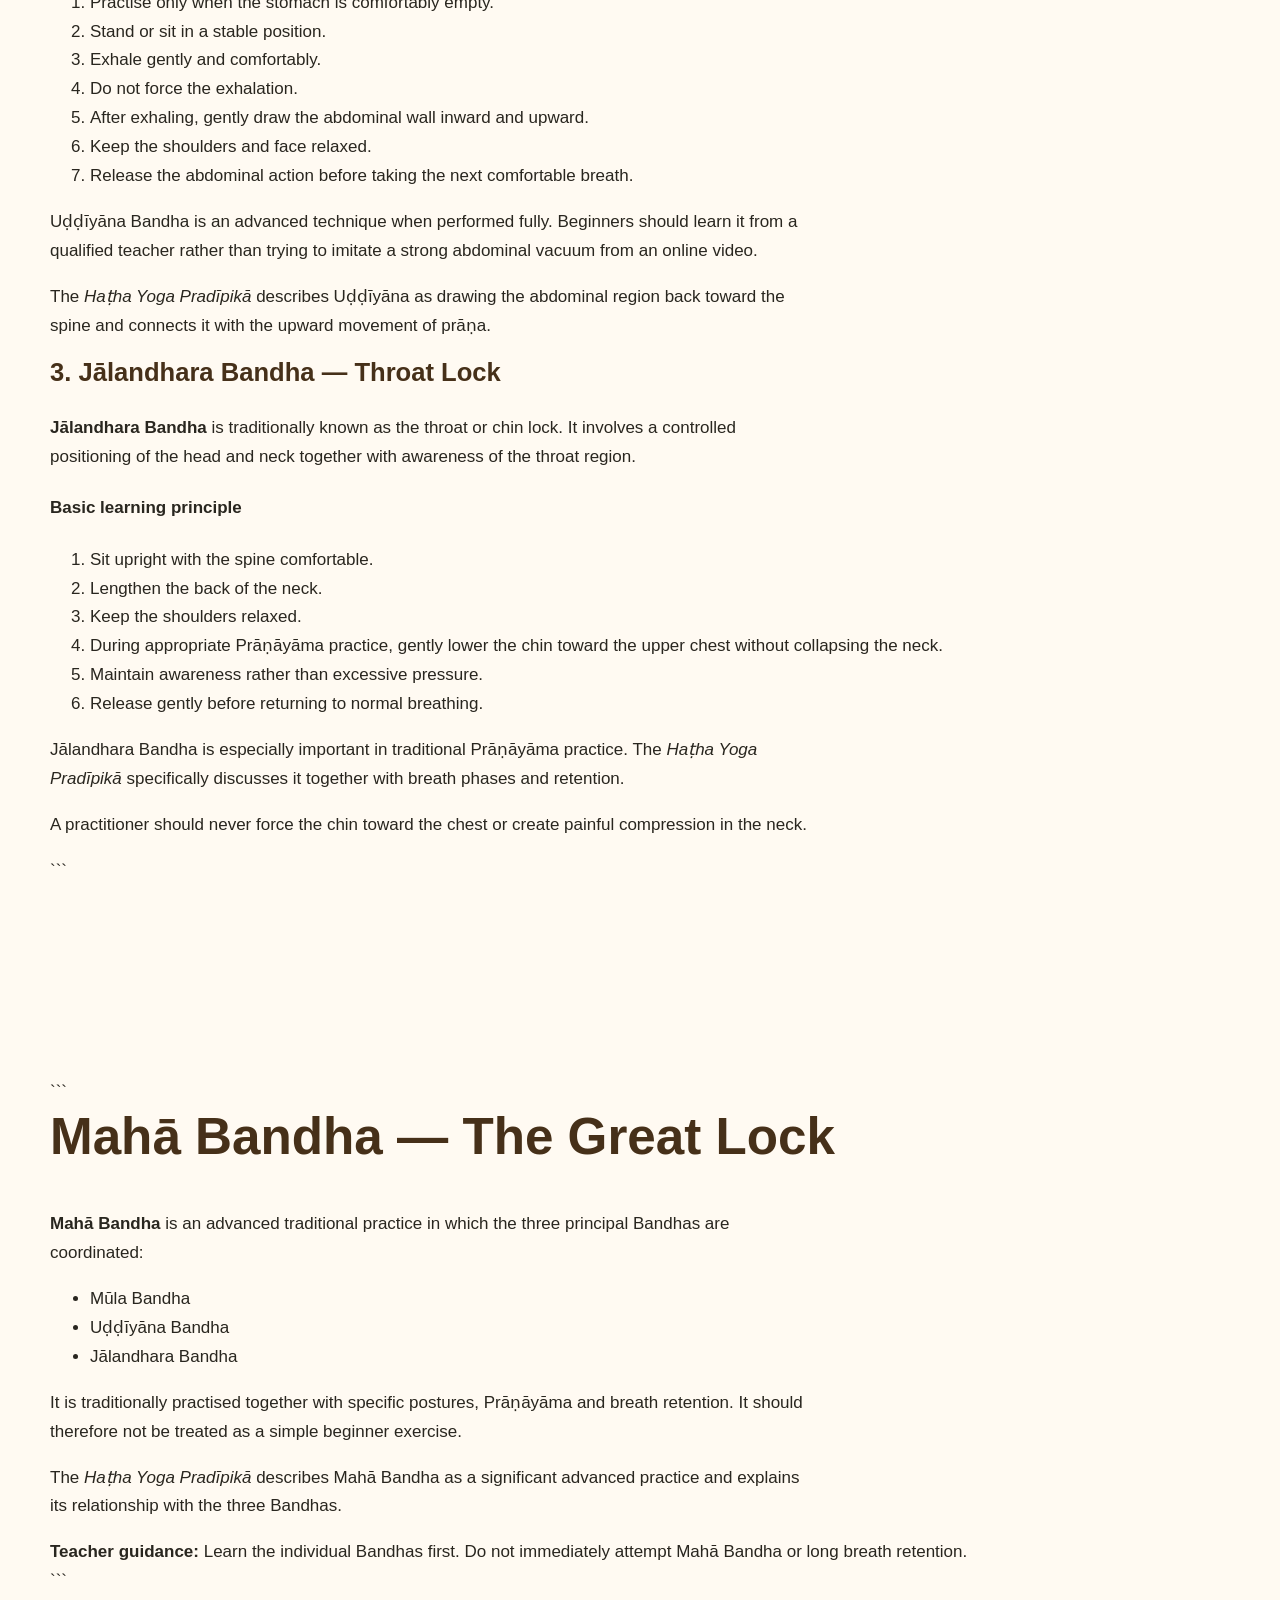
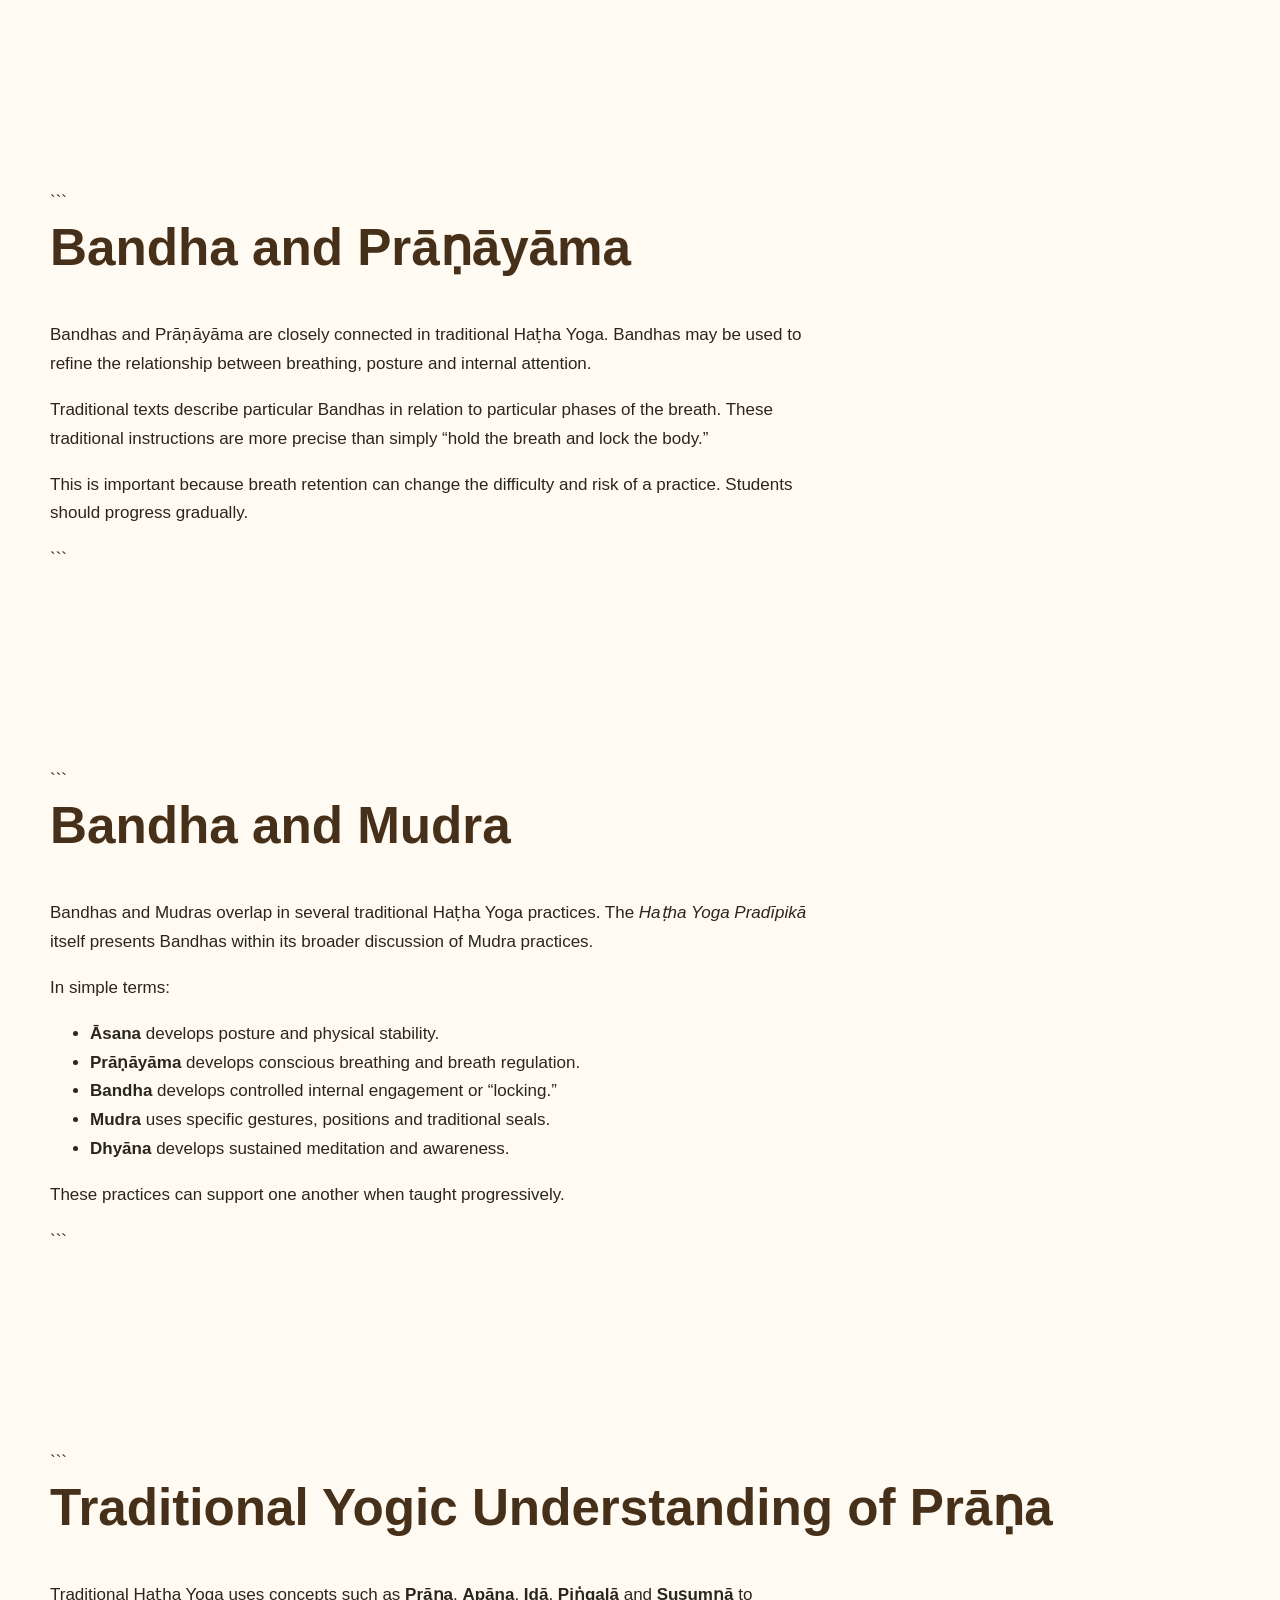
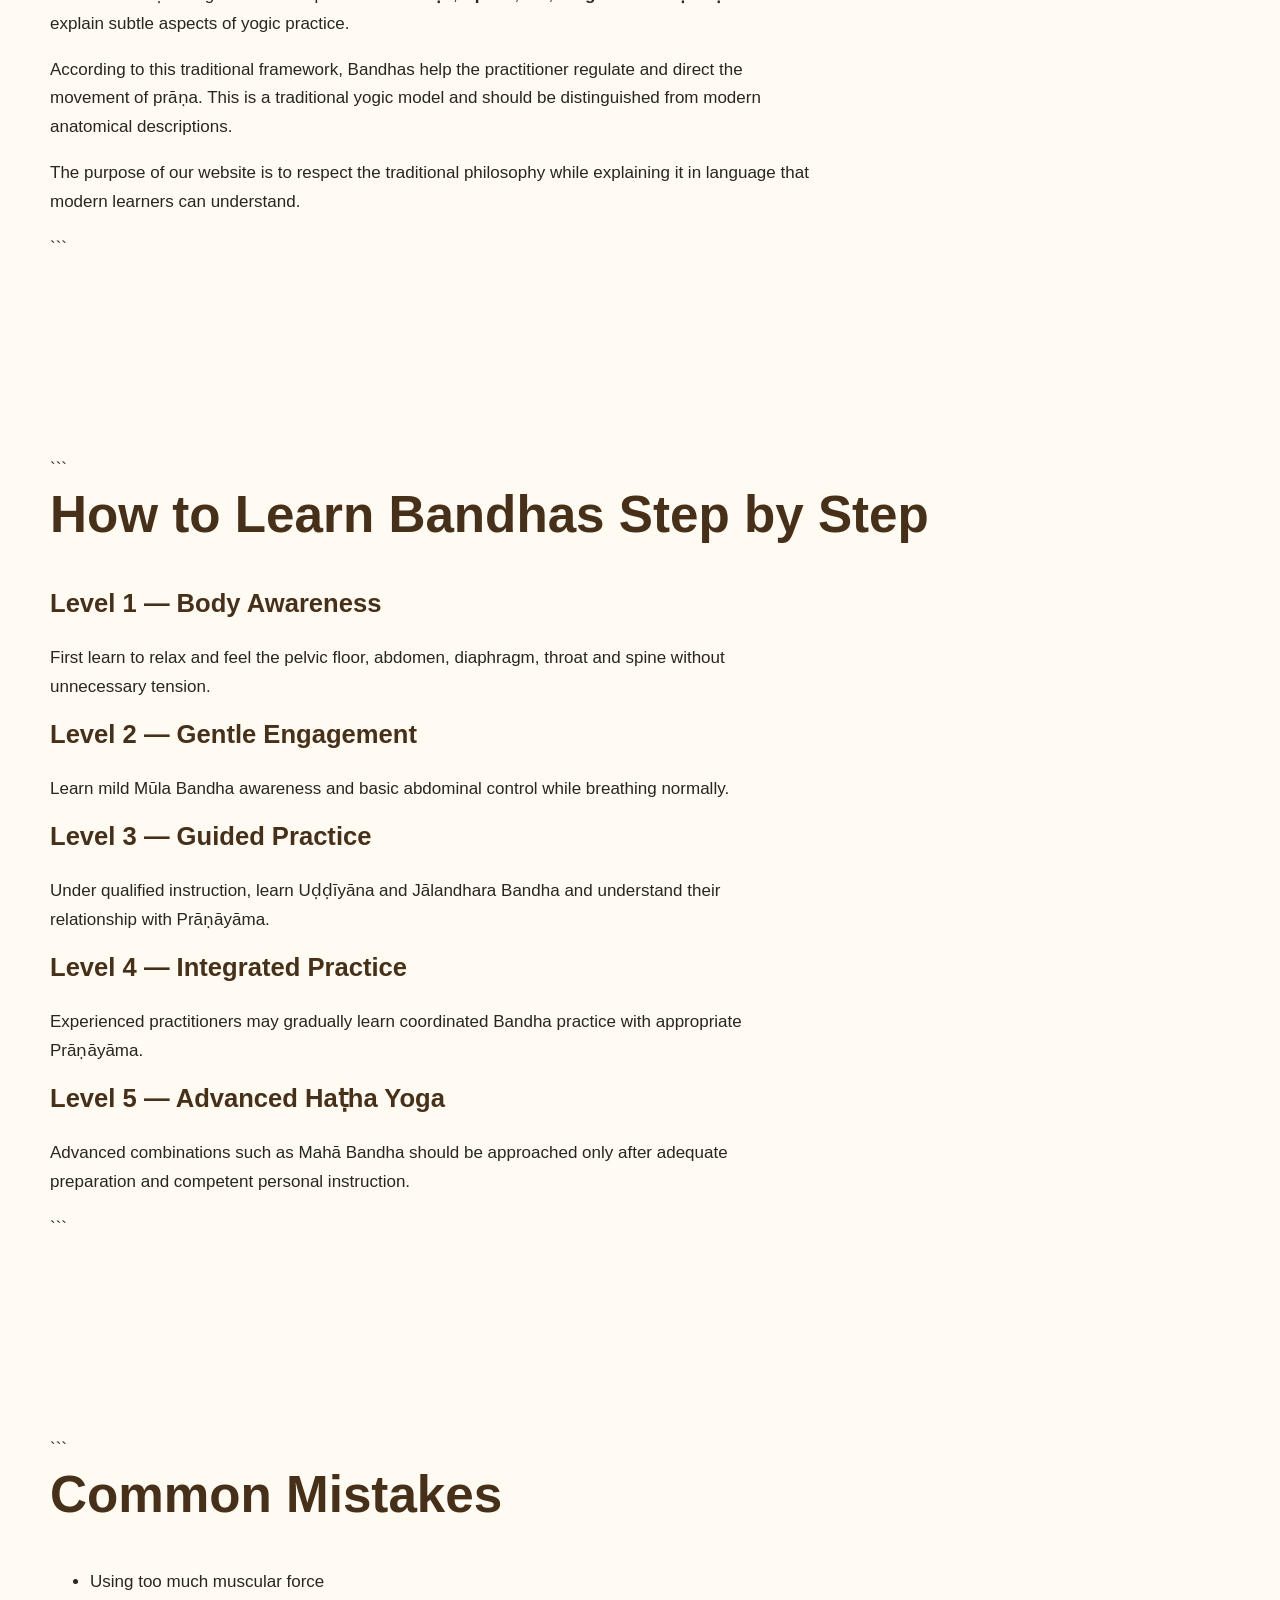
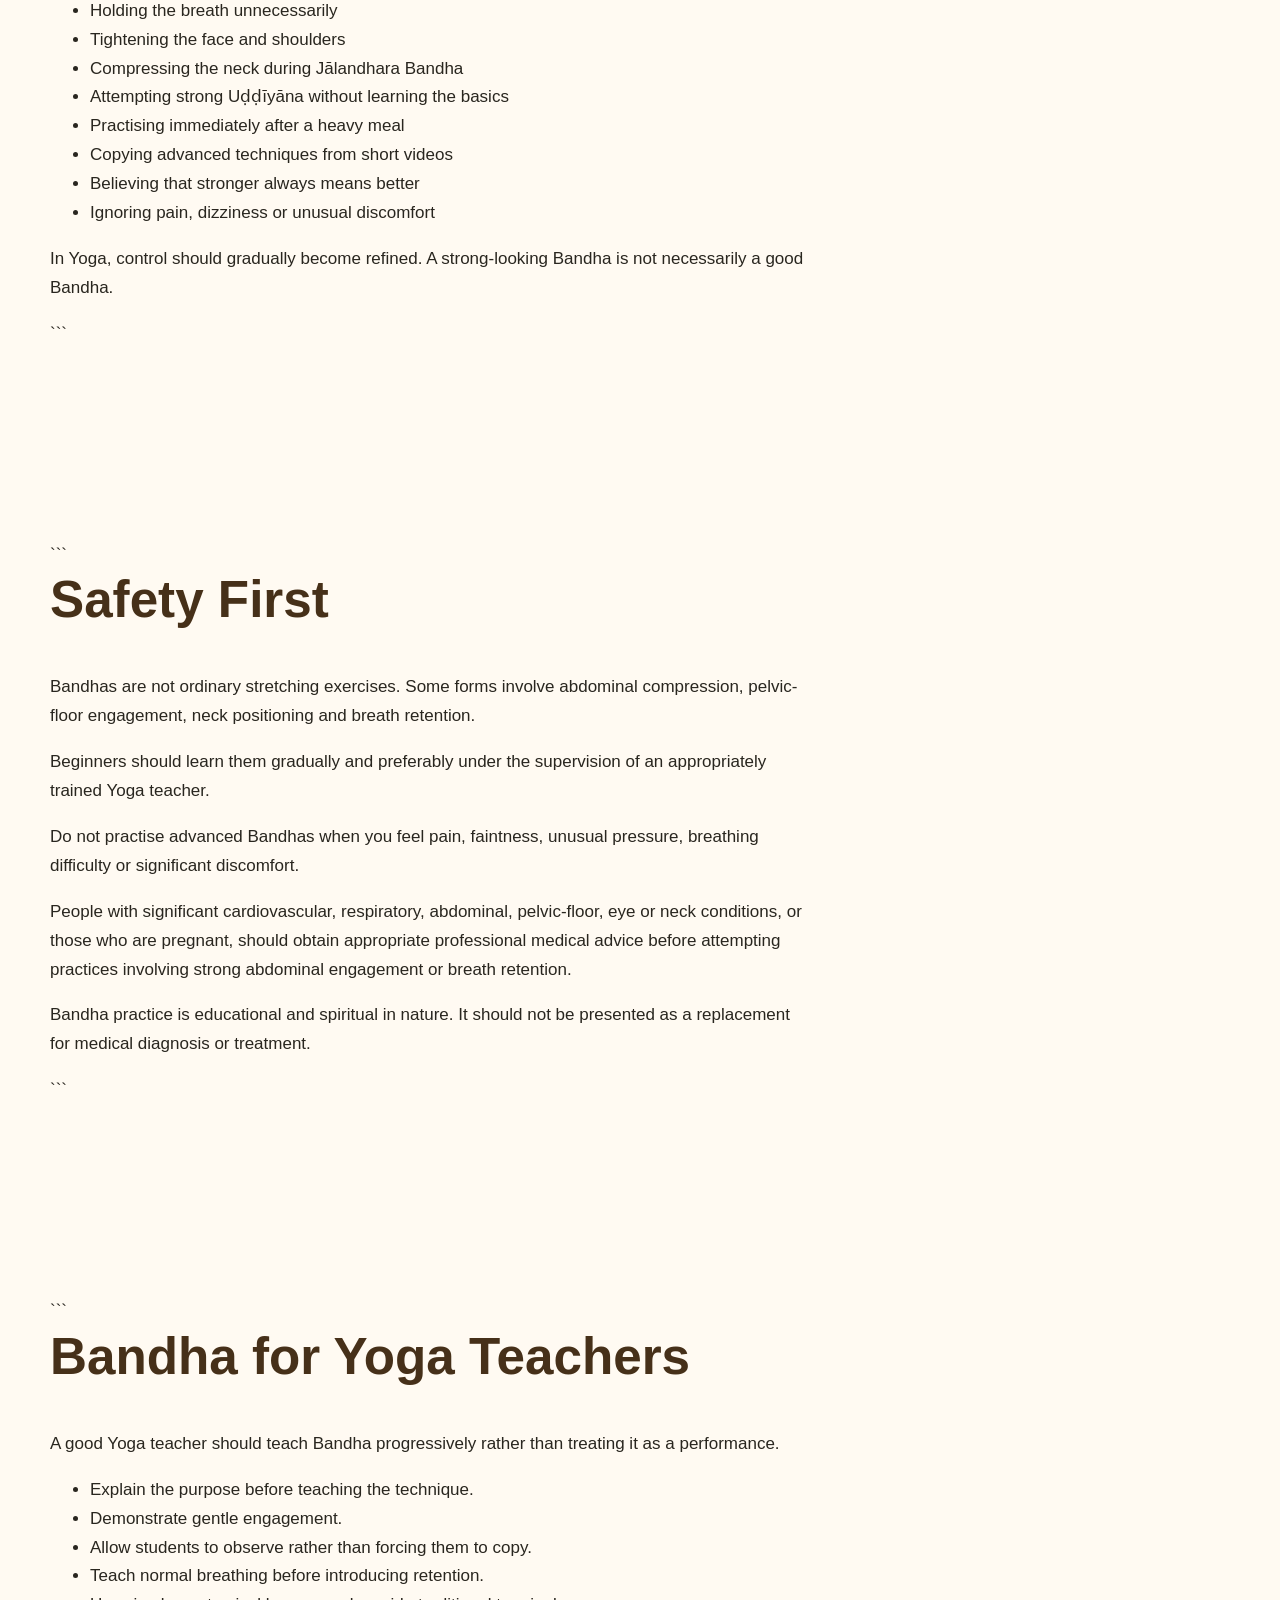
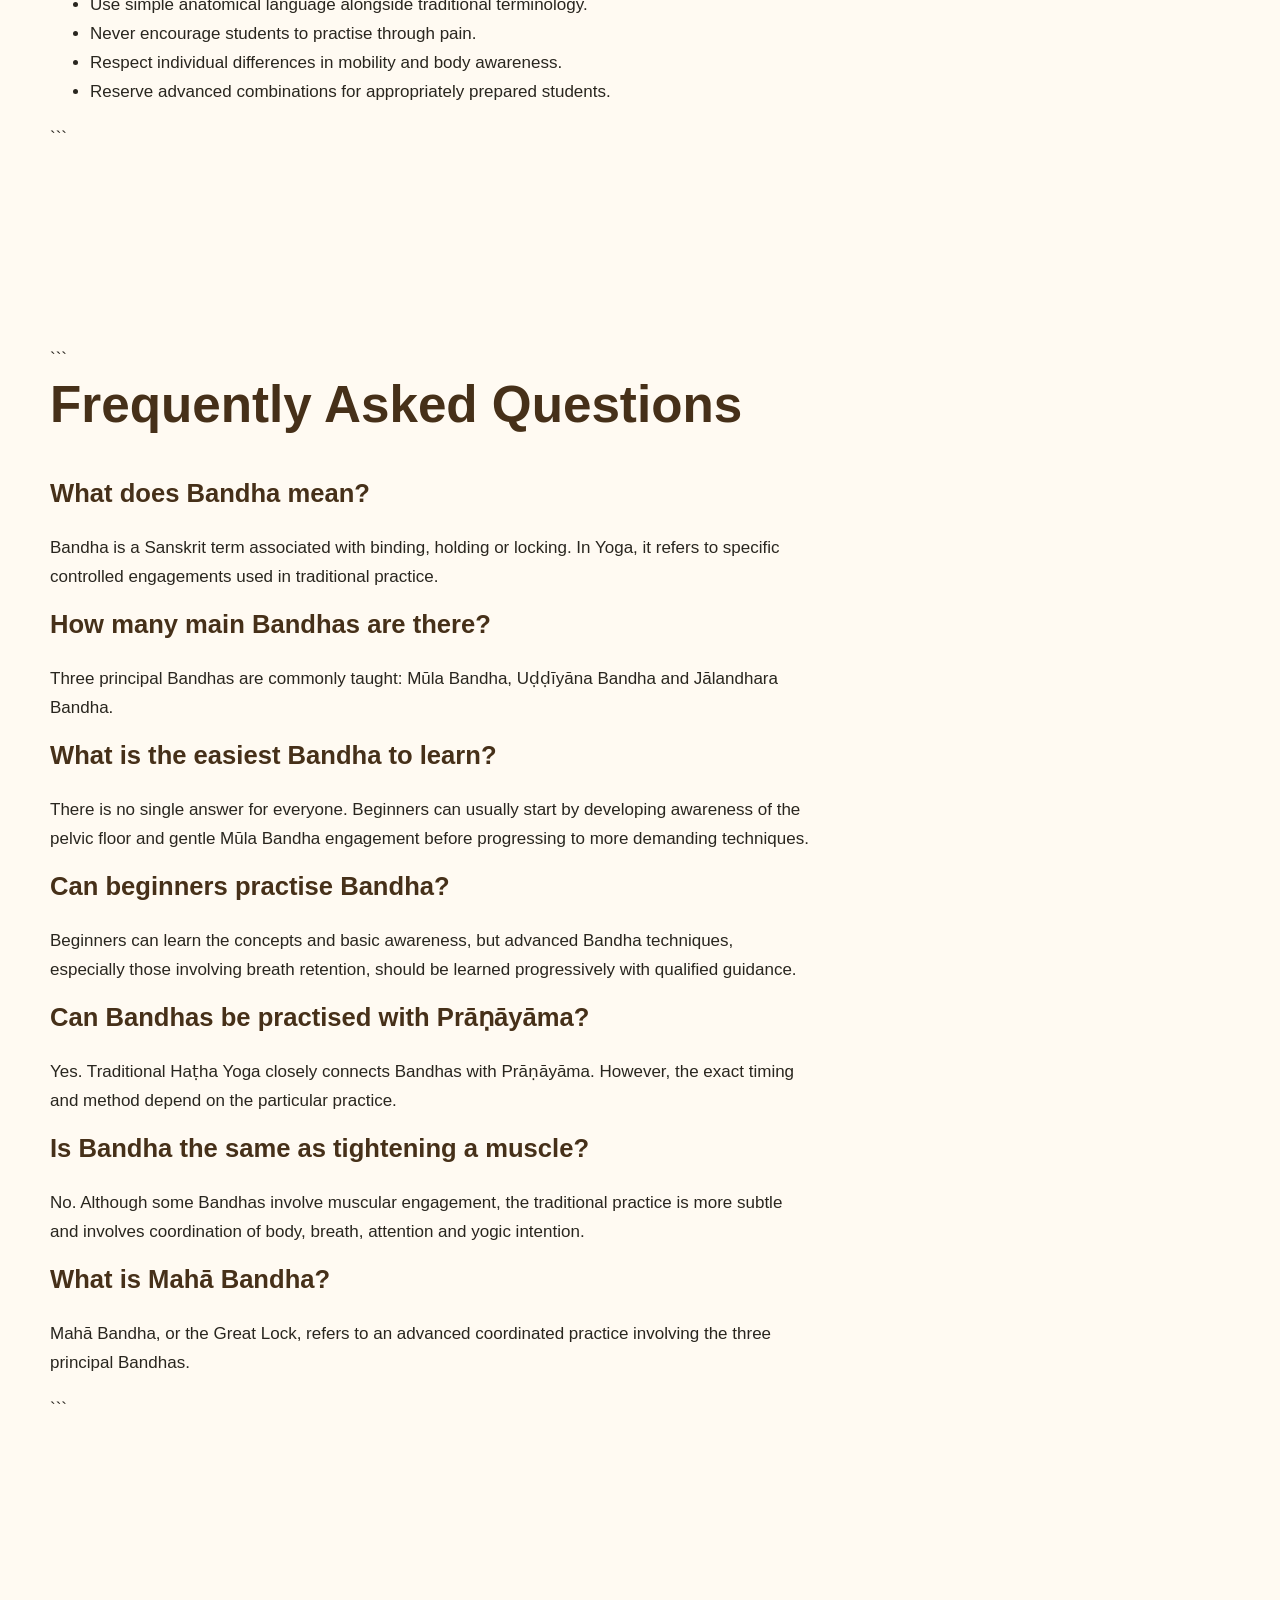
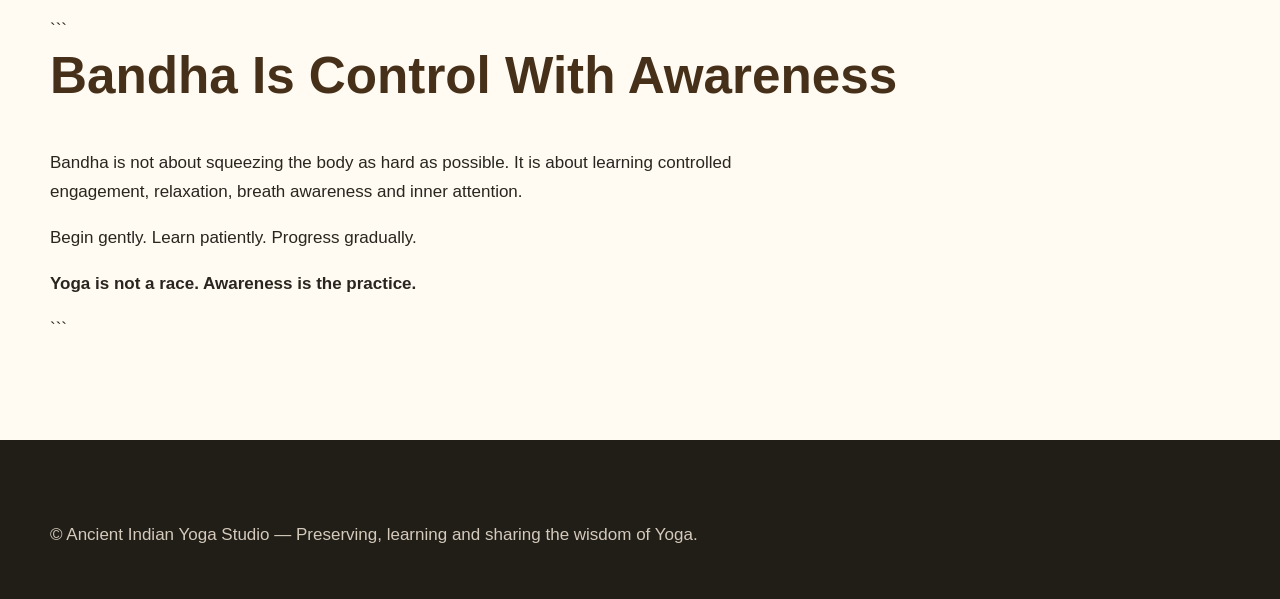
<file: Bandh.html>
<!DOCTYPE html>

<html lang="en">
<head>
  <meta charset="UTF-8">
  <meta name="viewport" content="width=device-width, initial-scale=1.0">
  <meta name="description" content="Learn about Bandhas in Yoga: Mula Bandha, Uddiyana Bandha, Jalandhara Bandha and Maha Bandha, their traditional purpose, practice principles, importance and safety.">
  <title>Bandha | Yogic Energy Locks | Ancient Indian Yoga Studio</title>
  <link rel="stylesheet" href="style.css">
</head>

<body>

<header class="site-header">
  <div class="container">
    <h1>Bandha</h1>
    <p class="tagline">The Yogic Locks — Guiding Breath, Body and Pranic Awareness</p>

```
<nav>
  <a href="index.html">Home</a>
  <a href="yoga.html">Learn Yoga</a>
  <a href="pranayama.html">Pranayama</a>
  <a href="mudra.html">Mudra</a>
  <a href="bandha.html" aria-current="page">Bandha</a>
  <a href="Dhyan.html">Meditation</a>
</nav>
```

  </div>
</header>

<main>

<section class="hero-section">
  <div class="container">
    <h2>Bandha — Yogic Energy Locks</h2>

```
<p>
  In traditional Haṭha Yoga, a <strong>Bandha</strong> is a deliberate
  internal lock, engagement or energetic seal used to influence the
  relationship between the body, breath and prāṇa.
</p>

<p>
  The Sanskrit word <strong>Bandha</strong> is related to the idea of
  binding, holding or locking. In Yoga, Bandhas are used with awareness
  rather than force. They help the practitioner develop control,
  stability, concentration and sensitivity to the breath.
</p>

<p>
  The three principal Bandhas are:
</p>

<ul>
  <li><strong>Mūla Bandha</strong> — Root Lock</li>
  <li><strong>Uḍḍīyāna Bandha</strong> — Abdominal / Upward-Flying Lock</li>
  <li><strong>Jālandhara Bandha</strong> — Throat / Chin Lock</li>
</ul>

<p>
  When the three are brought together in an advanced traditional practice,
  it is known as <strong>Mahā Bandha</strong>, the Great Lock.
</p>
```

  </div>
</section>

<section class="content-section">
  <div class="container">

```
<h2>Why Are Bandhas Important in Yoga?</h2>

<p>
  Bandhas occupy an important place in traditional Haṭha Yoga because they
  connect physical practice with breath awareness and the traditional
  understanding of prāṇa.
</p>

<p>
  They are especially associated with Prāṇāyāma, Mudra and advanced
  meditative practices.
</p>

<p>
  The <em>Haṭha Yoga Pradīpikā</em> places Mūla, Uḍḍīyāna and Jālandhara
  Bandhas among its major yogic practices and describes their combined
  importance in Haṭha Yoga.
</p>

<h3>Bandhas can help the practitioner develop:</h3>

<ul>
  <li>Better awareness of the body</li>
  <li>Greater control of the breath</li>
  <li>Postural stability</li>
  <li>Concentration and internal attention</li>
  <li>Awareness of the abdominal and pelvic regions</li>
  <li>A more refined experience of Prāṇāyāma</li>
  <li>Preparation for some advanced traditional Yoga practices</li>
</ul>

<p>
  These are best understood as traditional and practice-related purposes.
  Bandhas should not be presented as a guaranteed treatment for diseases.
</p>
```

  </div>
</section>

<section class="content-section">
  <div class="container">

```
<h2>The Three Principal Bandhas</h2>

<div class="knowledge-card">
  <h3>1. Mūla Bandha — Root Lock</h3>

  <p>
    <strong>Mūla</strong> means root or foundation. Mūla Bandha refers to
    subtle engagement and lifting of the muscles of the pelvic-floor region.
  </p>

  <p>
    In traditional Haṭha Yoga, Mūla Bandha is associated with directing
    awareness and prāṇa upward rather than allowing the downward-moving
    tendency of Apāna to dominate.
  </p>

  <h4>Basic idea</h4>

  <p>
    The practitioner develops awareness of the pelvic floor and gently
    engages the region without tightening the entire body.
  </p>

  <h4>How to begin safely</h4>

  <ol>
    <li>Sit comfortably with the spine naturally upright.</li>
    <li>Relax the abdomen, shoulders and face.</li>
    <li>Bring gentle awareness to the pelvic-floor region.</li>
    <li>Very lightly engage the muscles of that region.</li>
    <li>Continue breathing naturally.</li>
    <li>Release completely and notice the difference between tension and relaxation.</li>
  </ol>

  <p>
    Beginners should first learn awareness and gentle engagement rather
    than trying to perform a strong or prolonged lock.
  </p>

  <p>
    Traditional texts describe Mūla Bandha in connection with controlling
    the downward-moving Apāna and directing it upward.
  </p>
</div>


<div class="knowledge-card">
  <h3>2. Uḍḍīyāna Bandha — Abdominal Lock</h3>

  <p>
    <strong>Uḍḍīyāna</strong> is traditionally associated with the idea of
    “flying upward.” It is performed through a controlled drawing inward
    and upward of the abdominal region after exhalation.
  </p>

  <p>
    It is one of the best-known Bandhas in Haṭha Yoga and requires more
    care than ordinary abdominal exercise.
  </p>

  <h4>Basic preparation</h4>

  <ol>
    <li>Practise only when the stomach is comfortably empty.</li>
    <li>Stand or sit in a stable position.</li>
    <li>Exhale gently and comfortably.</li>
    <li>Do not force the exhalation.</li>
    <li>After exhaling, gently draw the abdominal wall inward and upward.</li>
    <li>Keep the shoulders and face relaxed.</li>
    <li>Release the abdominal action before taking the next comfortable breath.</li>
  </ol>

  <p>
    Uḍḍīyāna Bandha is an advanced technique when performed fully.
    Beginners should learn it from a qualified teacher rather than trying
    to imitate a strong abdominal vacuum from an online video.
  </p>

  <p>
    The <em>Haṭha Yoga Pradīpikā</em> describes Uḍḍīyāna as drawing the
    abdominal region back toward the spine and connects it with the upward
    movement of prāṇa.
  </p>
</div>


<div class="knowledge-card">
  <h3>3. Jālandhara Bandha — Throat Lock</h3>

  <p>
    <strong>Jālandhara Bandha</strong> is traditionally known as the throat
    or chin lock. It involves a controlled positioning of the head and neck
    together with awareness of the throat region.
  </p>

  <h4>Basic learning principle</h4>

  <ol>
    <li>Sit upright with the spine comfortable.</li>
    <li>Lengthen the back of the neck.</li>
    <li>Keep the shoulders relaxed.</li>
    <li>During appropriate Prāṇāyāma practice, gently lower the chin toward
        the upper chest without collapsing the neck.</li>
    <li>Maintain awareness rather than excessive pressure.</li>
    <li>Release gently before returning to normal breathing.</li>
  </ol>

  <p>
    Jālandhara Bandha is especially important in traditional Prāṇāyāma
    practice. The <em>Haṭha Yoga Pradīpikā</em> specifically discusses it
    together with breath phases and retention.
  </p>

  <p>
    A practitioner should never force the chin toward the chest or create
    painful compression in the neck.
  </p>
</div>
```

  </div>
</section>

<section class="content-section">
  <div class="container">

```
<h2>Mahā Bandha — The Great Lock</h2>

<p>
  <strong>Mahā Bandha</strong> is an advanced traditional practice in
  which the three principal Bandhas are coordinated:
</p>

<ul>
  <li>Mūla Bandha</li>
  <li>Uḍḍīyāna Bandha</li>
  <li>Jālandhara Bandha</li>
</ul>

<p>
  It is traditionally practised together with specific postures,
  Prāṇāyāma and breath retention. It should therefore not be treated as a
  simple beginner exercise.
</p>

<p>
  The <em>Haṭha Yoga Pradīpikā</em> describes Mahā Bandha as a significant
  advanced practice and explains its relationship with the three Bandhas.
 
</p>

<div class="notice-box">
  <strong>Teacher guidance:</strong>
  Learn the individual Bandhas first. Do not immediately attempt Mahā
  Bandha or long breath retention.
</div>
```

  </div>
</section>

<section class="content-section">
  <div class="container">

```
<h2>Bandha and Prāṇāyāma</h2>

<p>
  Bandhas and Prāṇāyāma are closely connected in traditional Haṭha Yoga.
  Bandhas may be used to refine the relationship between breathing,
  posture and internal attention.
</p>

<p>
  Traditional texts describe particular Bandhas in relation to particular
  phases of the breath. These traditional instructions are more precise
  than simply “hold the breath and lock the body.”
</p>

<p>
  This is important because breath retention can change the difficulty and
  risk of a practice. Students should progress gradually.
</p>
```

  </div>
</section>

<section class="content-section">
  <div class="container">

```
<h2>Bandha and Mudra</h2>

<p>
  Bandhas and Mudras overlap in several traditional Haṭha Yoga practices.
  The <em>Haṭha Yoga Pradīpikā</em> itself presents Bandhas within its
  broader discussion of Mudra practices.
</p>

<p>
  In simple terms:
</p>

<ul>
  <li><strong>Āsana</strong> develops posture and physical stability.</li>
  <li><strong>Prāṇāyāma</strong> develops conscious breathing and breath regulation.</li>
  <li><strong>Bandha</strong> develops controlled internal engagement or “locking.”</li>
  <li><strong>Mudra</strong> uses specific gestures, positions and traditional seals.</li>
  <li><strong>Dhyāna</strong> develops sustained meditation and awareness.</li>
</ul>

<p>
  These practices can support one another when taught progressively.
</p>
```

  </div>
</section>

<section class="content-section">
  <div class="container">

```
<h2>Traditional Yogic Understanding of Prāṇa</h2>

<p>
  Traditional Haṭha Yoga uses concepts such as <strong>Prāṇa</strong>,
  <strong>Apāna</strong>, <strong>Idā</strong>, <strong>Piṅgalā</strong>
  and <strong>Suṣumṇā</strong> to explain subtle aspects of yogic practice.
</p>

<p>
  According to this traditional framework, Bandhas help the practitioner
  regulate and direct the movement of prāṇa. This is a traditional
  yogic model and should be distinguished from modern anatomical
  descriptions.
</p>

<p>
  The purpose of our website is to respect the traditional philosophy while
  explaining it in language that modern learners can understand.
</p>
```

  </div>
</section>

<section class="content-section">
  <div class="container">

```
<h2>How to Learn Bandhas Step by Step</h2>

<h3>Level 1 — Body Awareness</h3>

<p>
  First learn to relax and feel the pelvic floor, abdomen, diaphragm,
  throat and spine without unnecessary tension.
</p>

<h3>Level 2 — Gentle Engagement</h3>

<p>
  Learn mild Mūla Bandha awareness and basic abdominal control while
  breathing normally.
</p>

<h3>Level 3 — Guided Practice</h3>

<p>
  Under qualified instruction, learn Uḍḍīyāna and Jālandhara Bandha and
  understand their relationship with Prāṇāyāma.
</p>

<h3>Level 4 — Integrated Practice</h3>

<p>
  Experienced practitioners may gradually learn coordinated Bandha
  practice with appropriate Prāṇāyāma.
</p>

<h3>Level 5 — Advanced Haṭha Yoga</h3>

<p>
  Advanced combinations such as Mahā Bandha should be approached only
  after adequate preparation and competent personal instruction.
</p>
```

  </div>
</section>

<section class="content-section">
  <div class="container">

```
<h2>Common Mistakes</h2>

<ul>
  <li>Using too much muscular force</li>
  <li>Holding the breath unnecessarily</li>
  <li>Tightening the face and shoulders</li>
  <li>Compressing the neck during Jālandhara Bandha</li>
  <li>Attempting strong Uḍḍīyāna without learning the basics</li>
  <li>Practising immediately after a heavy meal</li>
  <li>Copying advanced techniques from short videos</li>
  <li>Believing that stronger always means better</li>
  <li>Ignoring pain, dizziness or unusual discomfort</li>
</ul>

<p>
  In Yoga, control should gradually become refined. A strong-looking
  Bandha is not necessarily a good Bandha.
</p>
```

  </div>
</section>

<section class="content-section">
  <div class="container">

```
<h2>Safety First</h2>

<div class="notice-box">

  <p>
    Bandhas are not ordinary stretching exercises. Some forms involve
    abdominal compression, pelvic-floor engagement, neck positioning and
    breath retention.
  </p>

  <p>
    Beginners should learn them gradually and preferably under the
    supervision of an appropriately trained Yoga teacher.
  </p>

  <p>
    Do not practise advanced Bandhas when you feel pain, faintness,
    unusual pressure, breathing difficulty or significant discomfort.
  </p>

  <p>
    People with significant cardiovascular, respiratory, abdominal,
    pelvic-floor, eye or neck conditions, or those who are pregnant,
    should obtain appropriate professional medical advice before attempting
    practices involving strong abdominal engagement or breath retention.
  </p>

  <p>
    Bandha practice is educational and spiritual in nature. It should not
    be presented as a replacement for medical diagnosis or treatment.
  </p>

</div>
```

  </div>
</section>

<section class="content-section">
  <div class="container">

```
<h2>Bandha for Yoga Teachers</h2>

<p>
  A good Yoga teacher should teach Bandha progressively rather than
  treating it as a performance.
</p>

<ul>
  <li>Explain the purpose before teaching the technique.</li>
  <li>Demonstrate gentle engagement.</li>
  <li>Allow students to observe rather than forcing them to copy.</li>
  <li>Teach normal breathing before introducing retention.</li>
  <li>Use simple anatomical language alongside traditional terminology.</li>
  <li>Never encourage students to practise through pain.</li>
  <li>Respect individual differences in mobility and body awareness.</li>
  <li>Reserve advanced combinations for appropriately prepared students.</li>
</ul>
```

  </div>
</section>

<section class="content-section faq-section">
  <div class="container">

```
<h2>Frequently Asked Questions</h2>

<h3>What does Bandha mean?</h3>
<p>
  Bandha is a Sanskrit term associated with binding, holding or locking.
  In Yoga, it refers to specific controlled engagements used in traditional
  practice.
</p>

<h3>How many main Bandhas are there?</h3>
<p>
  Three principal Bandhas are commonly taught: Mūla Bandha, Uḍḍīyāna
  Bandha and Jālandhara Bandha.
</p>

<h3>What is the easiest Bandha to learn?</h3>
<p>
  There is no single answer for everyone. Beginners can usually start by
  developing awareness of the pelvic floor and gentle Mūla Bandha
  engagement before progressing to more demanding techniques.
</p>

<h3>Can beginners practise Bandha?</h3>
<p>
  Beginners can learn the concepts and basic awareness, but advanced
  Bandha techniques, especially those involving breath retention, should
  be learned progressively with qualified guidance.
</p>

<h3>Can Bandhas be practised with Prāṇāyāma?</h3>
<p>
  Yes. Traditional Haṭha Yoga closely connects Bandhas with Prāṇāyāma.
  However, the exact timing and method depend on the particular practice.
</p>

<h3>Is Bandha the same as tightening a muscle?</h3>
<p>
  No. Although some Bandhas involve muscular engagement, the traditional
  practice is more subtle and involves coordination of body, breath,
  attention and yogic intention.
</p>

<h3>What is Mahā Bandha?</h3>
<p>
  Mahā Bandha, or the Great Lock, refers to an advanced coordinated
  practice involving the three principal Bandhas.
</p>
```

  </div>
</section>

<section class="closing-section">
  <div class="container">

```
<h2>Bandha Is Control With Awareness</h2>

<p>
  Bandha is not about squeezing the body as hard as possible.
  It is about learning controlled engagement, relaxation, breath awareness
  and inner attention.
</p>

<p>
  Begin gently. Learn patiently. Progress gradually.
</p>

<p>
  <strong>Yoga is not a race. Awareness is the practice.</strong>
</p>
```

  </div>
</section>

</main>

<footer class="site-footer">
  <div class="container">
    <p>
      © Ancient Indian Yoga Studio — Preserving, learning and sharing the
      wisdom of Yoga.
    </p>
  </div>
</footer>

<script src="script.js"></script>

</body>
</html>
</file>
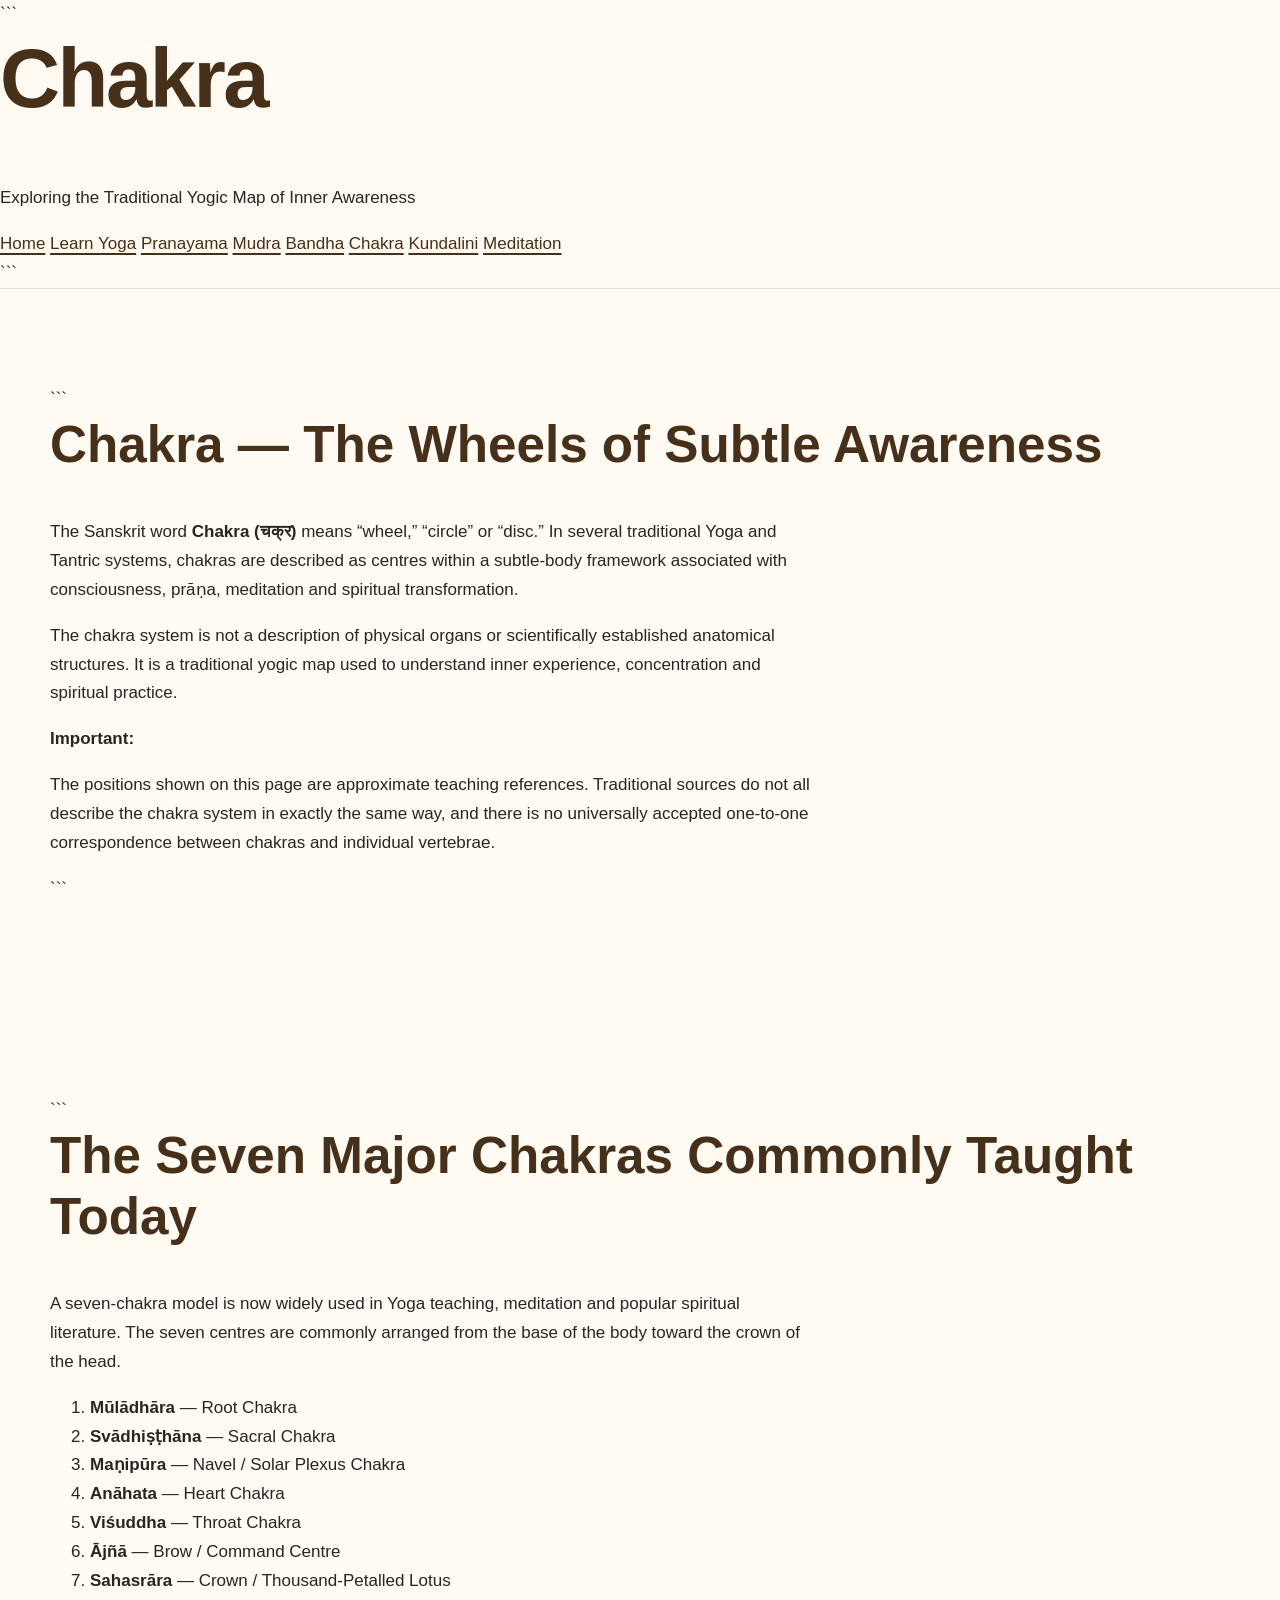
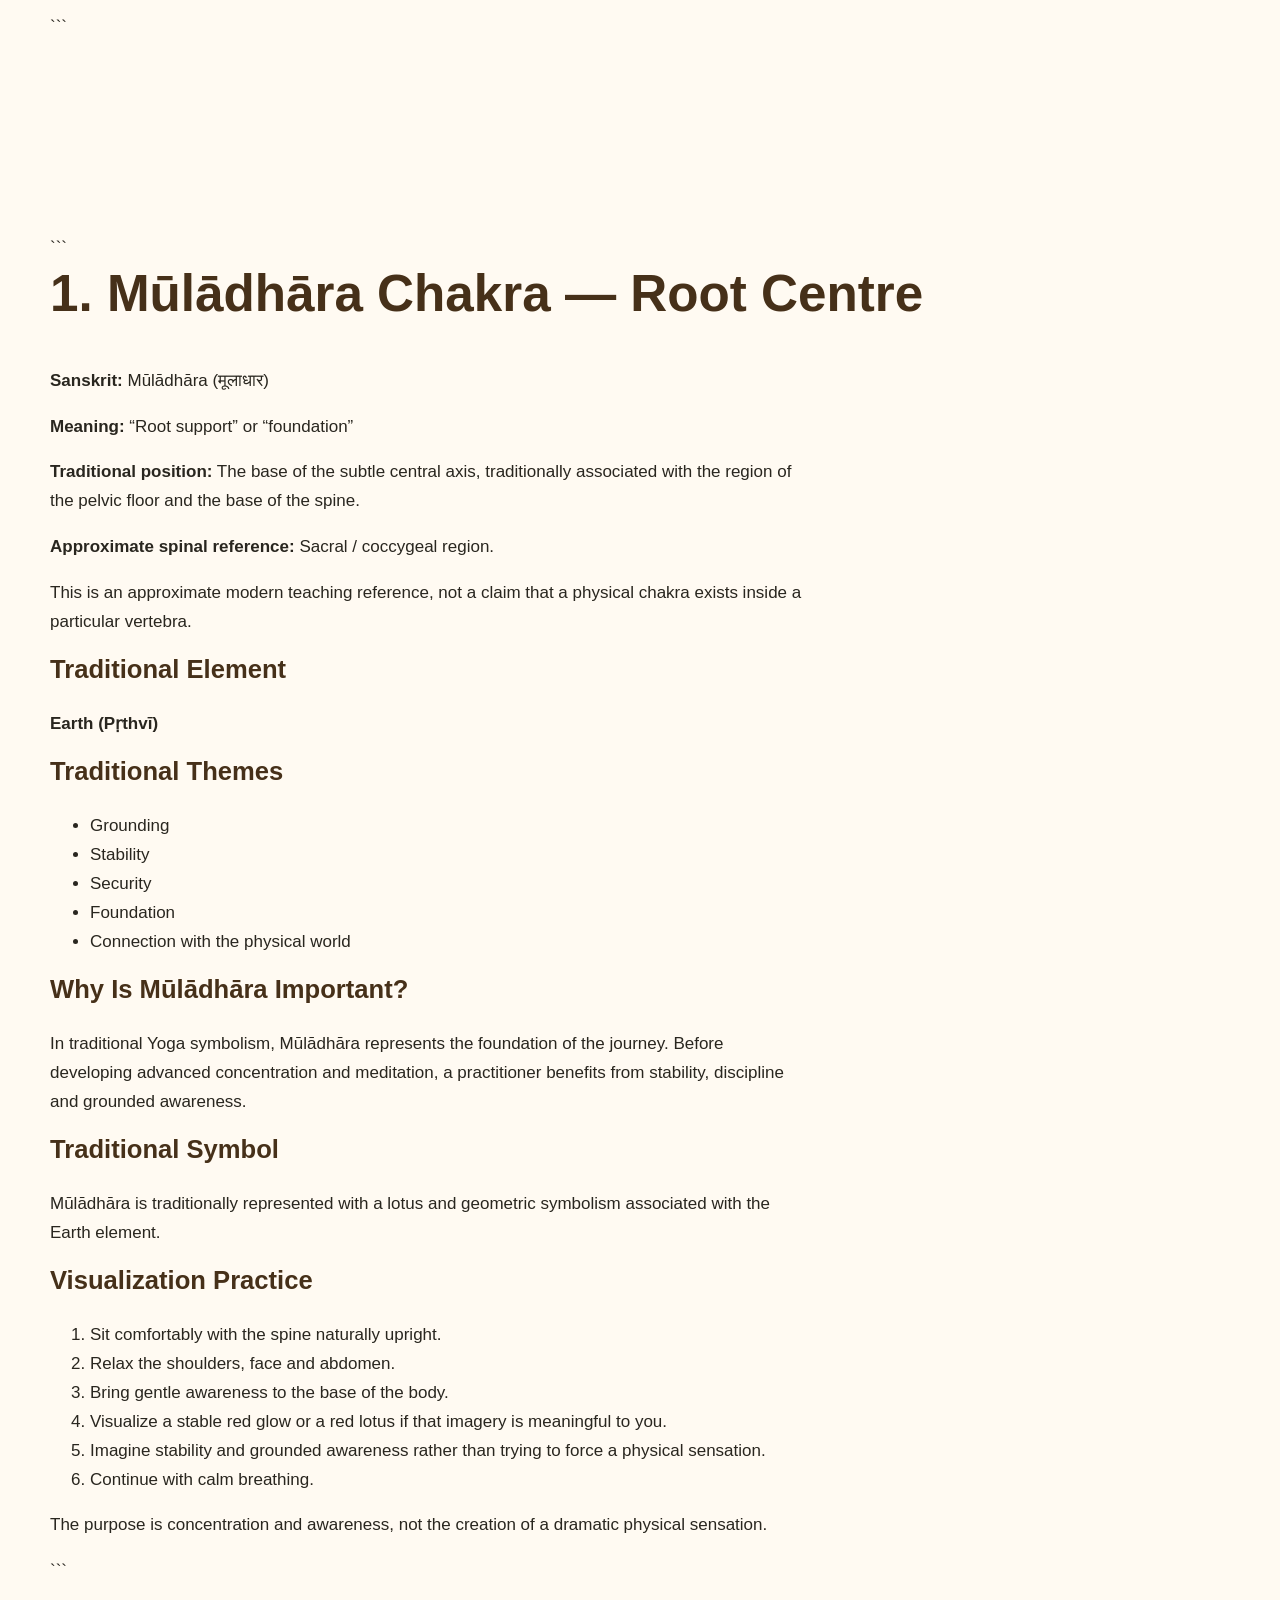
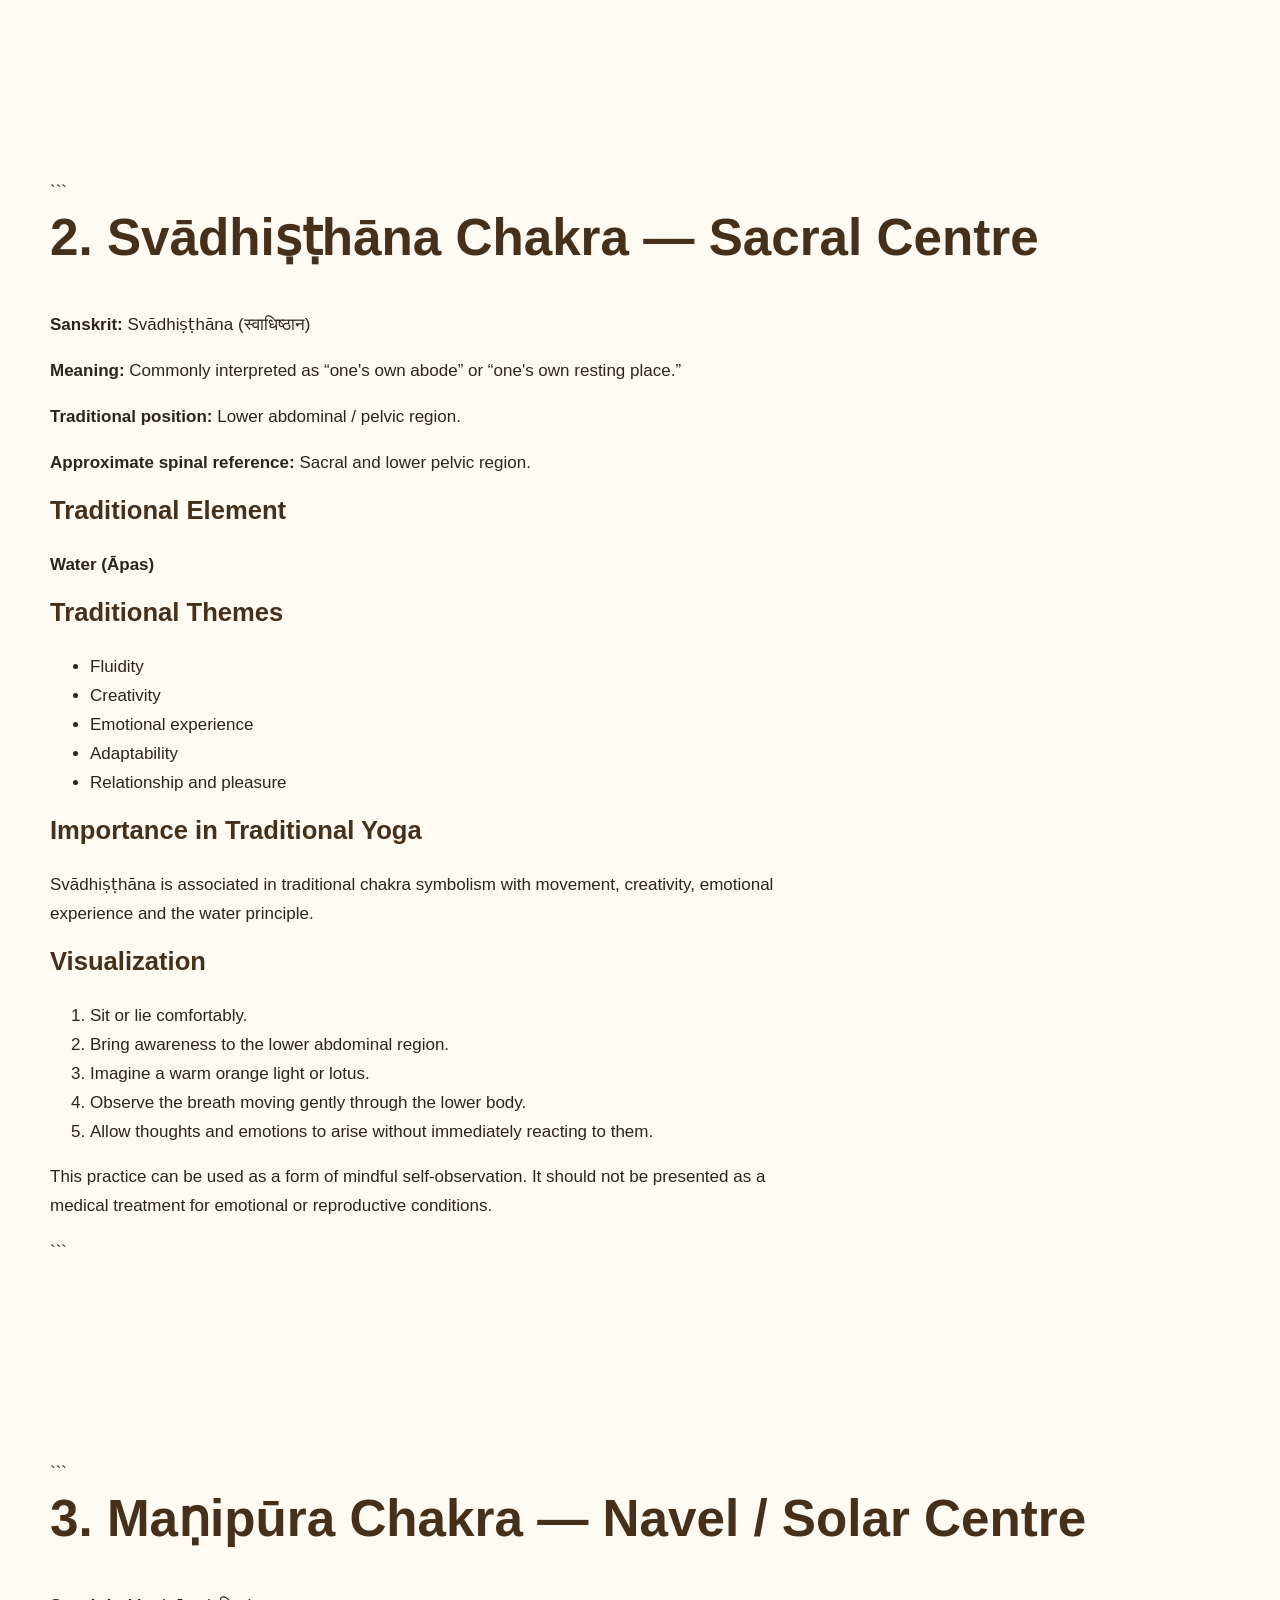
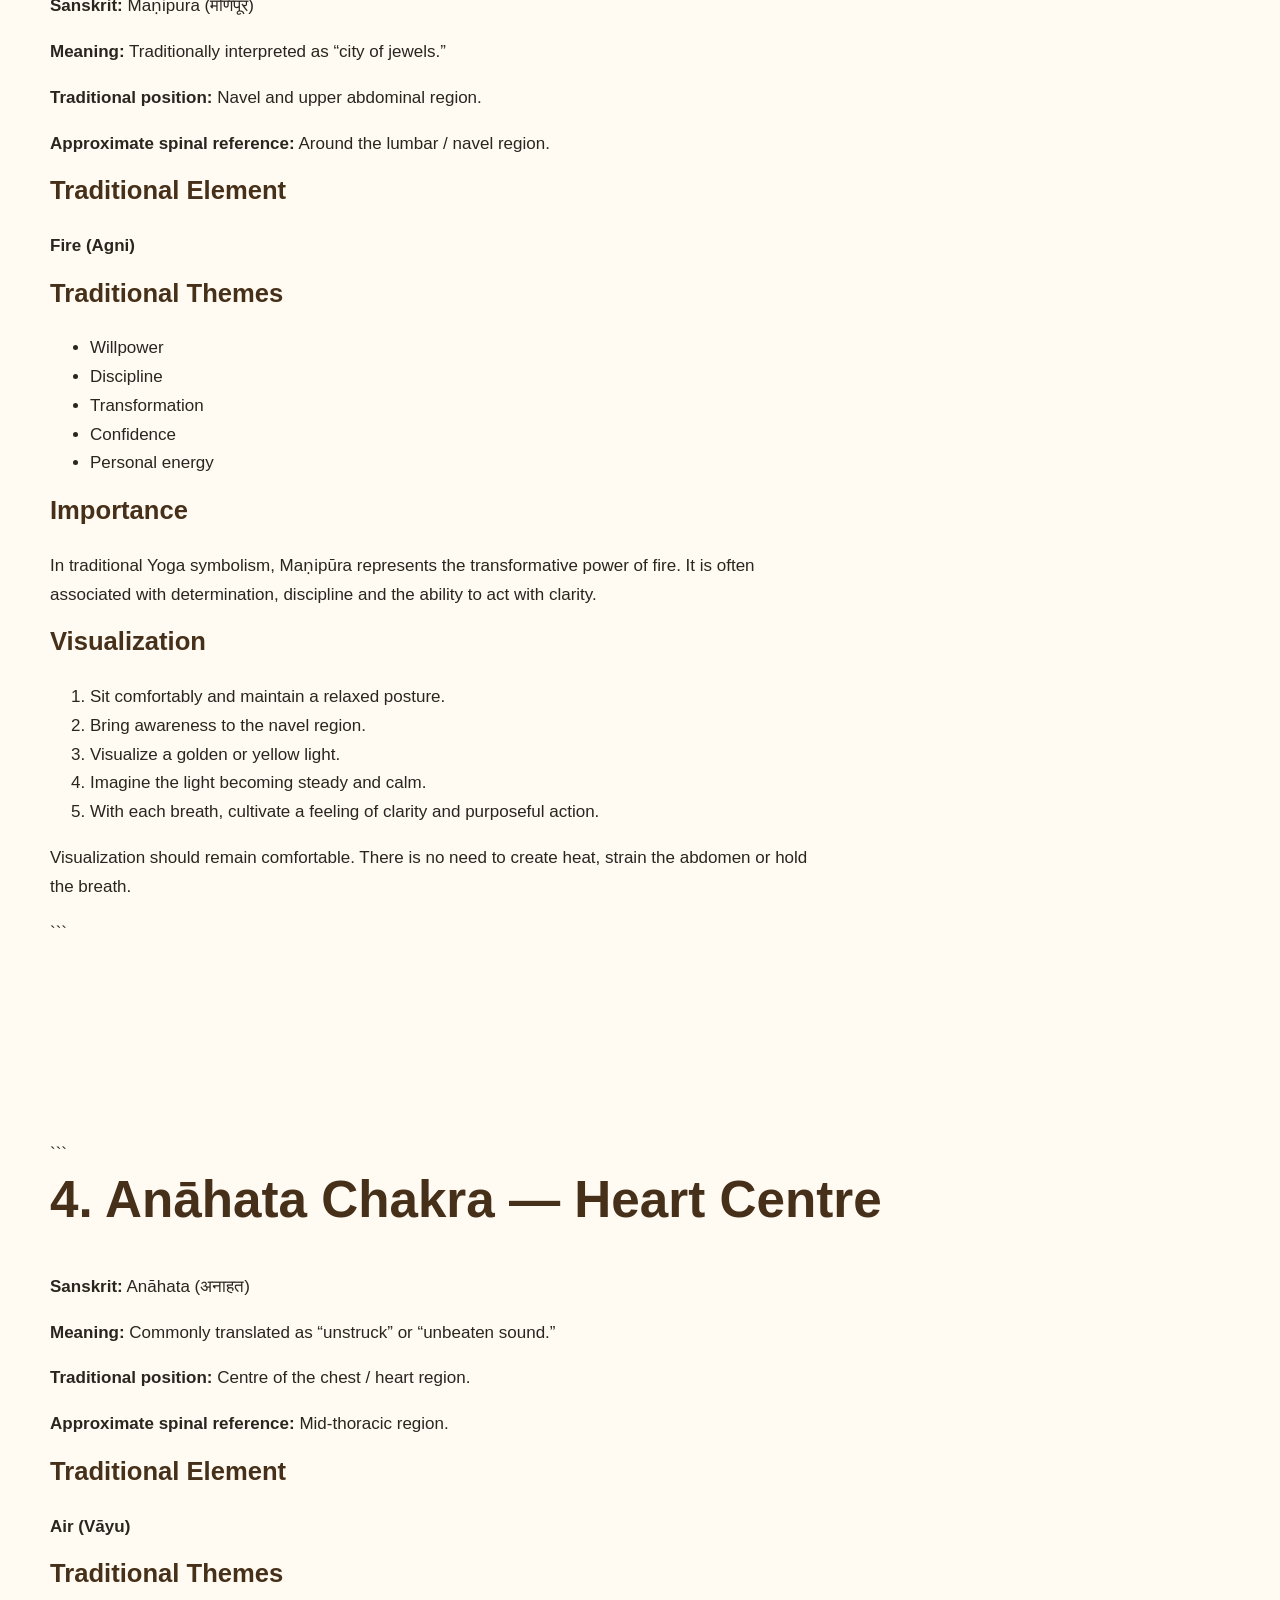
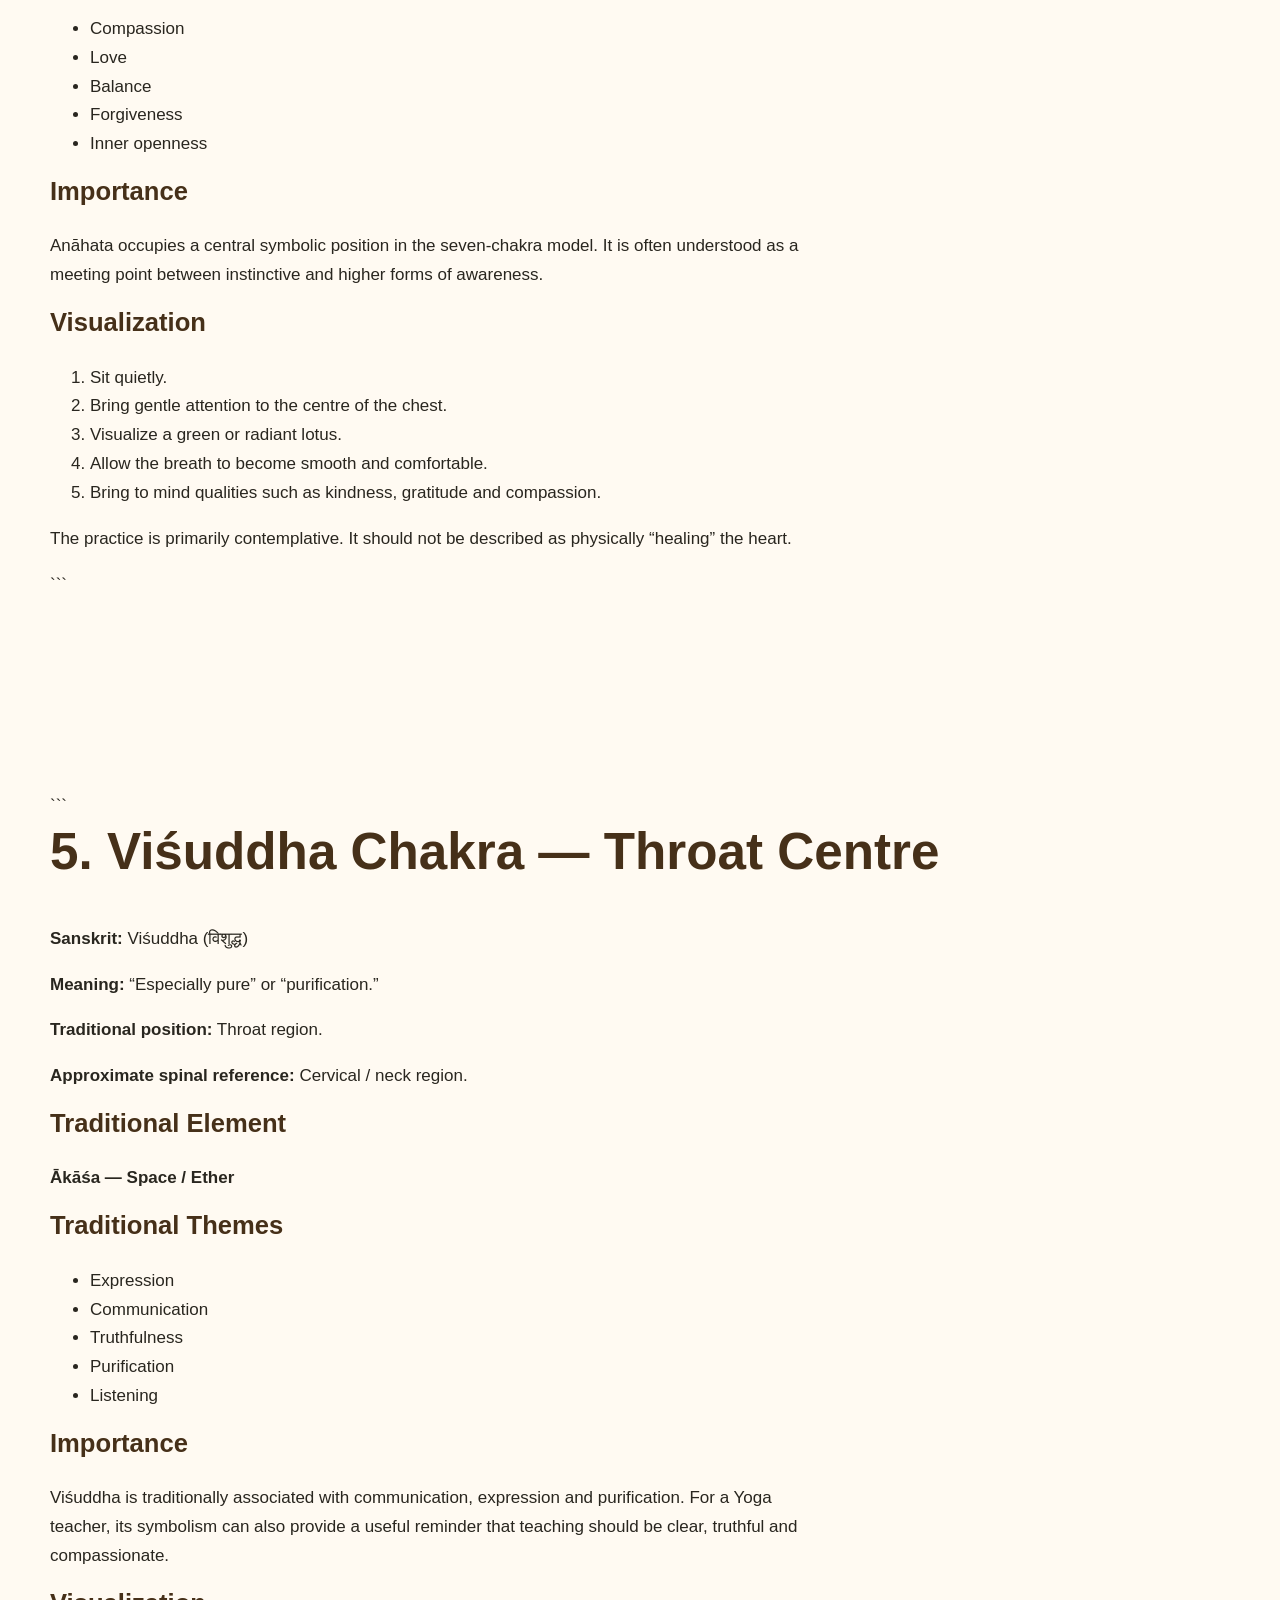
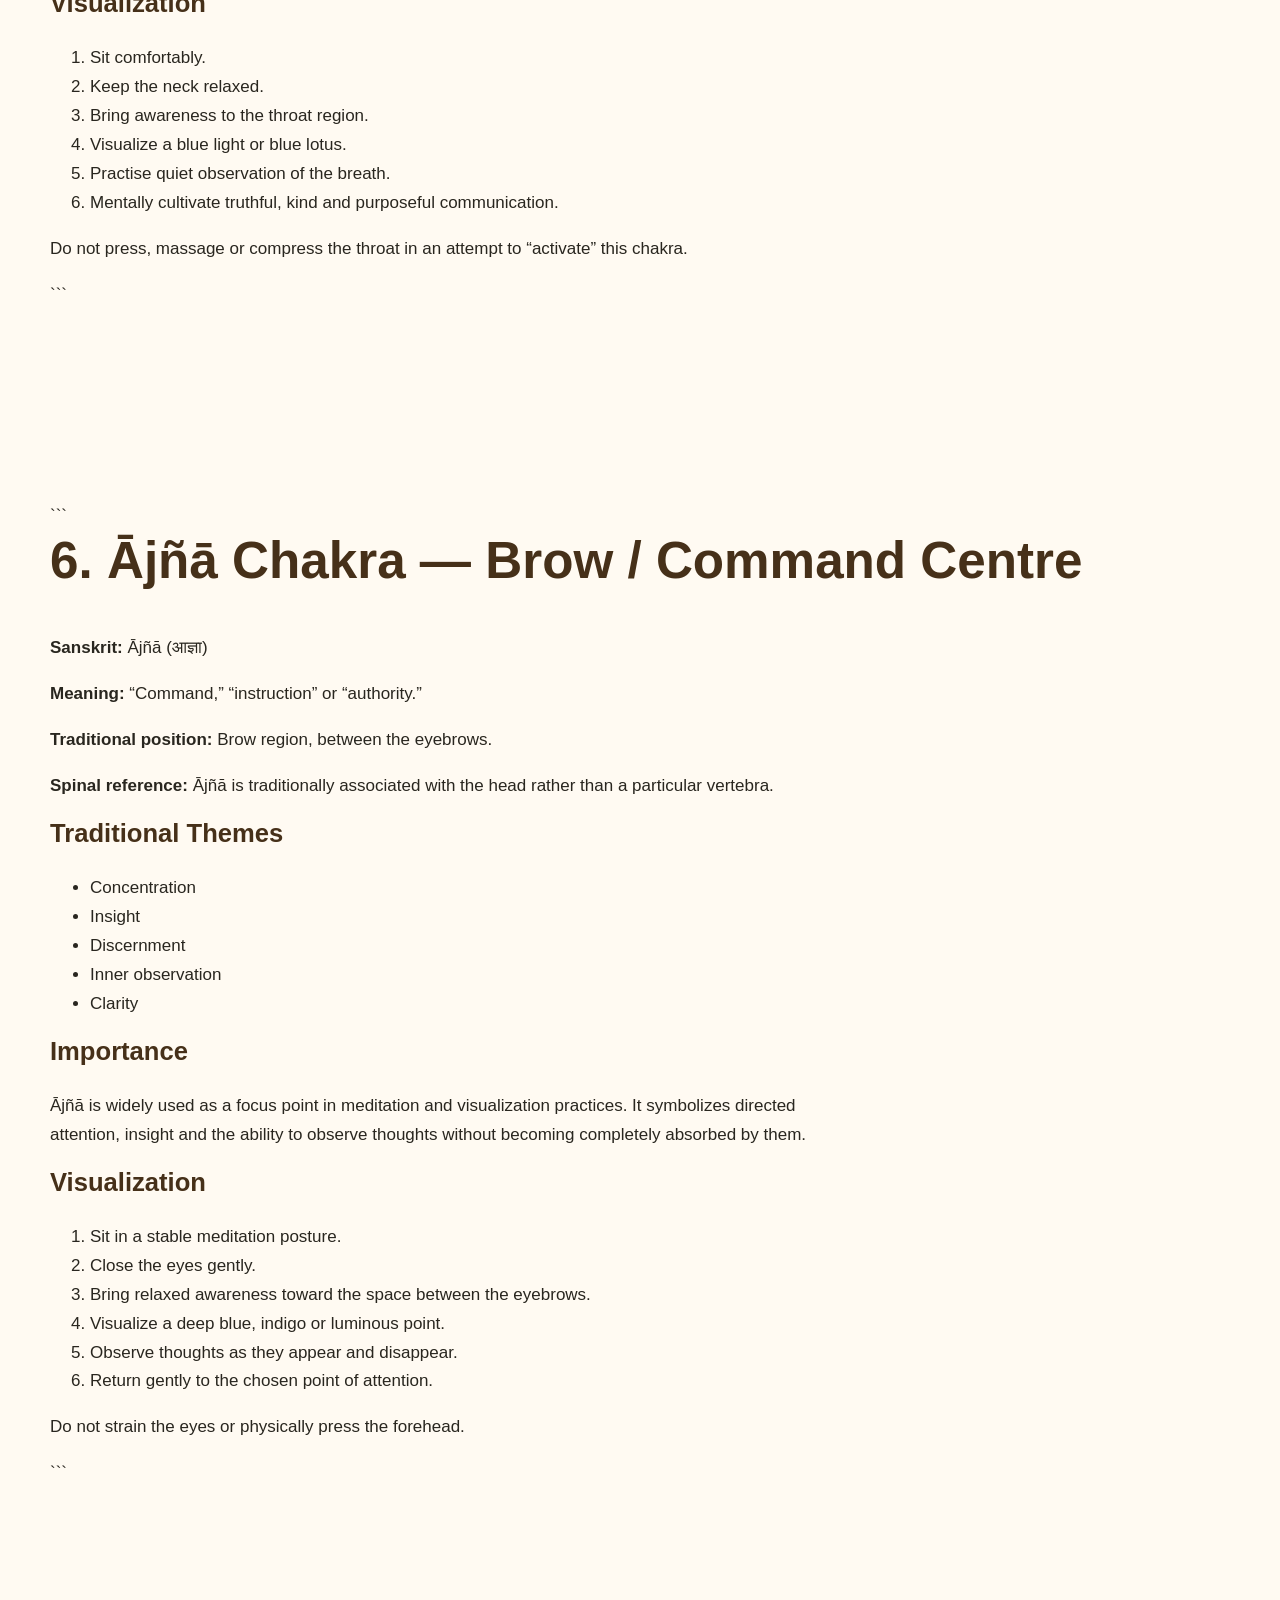
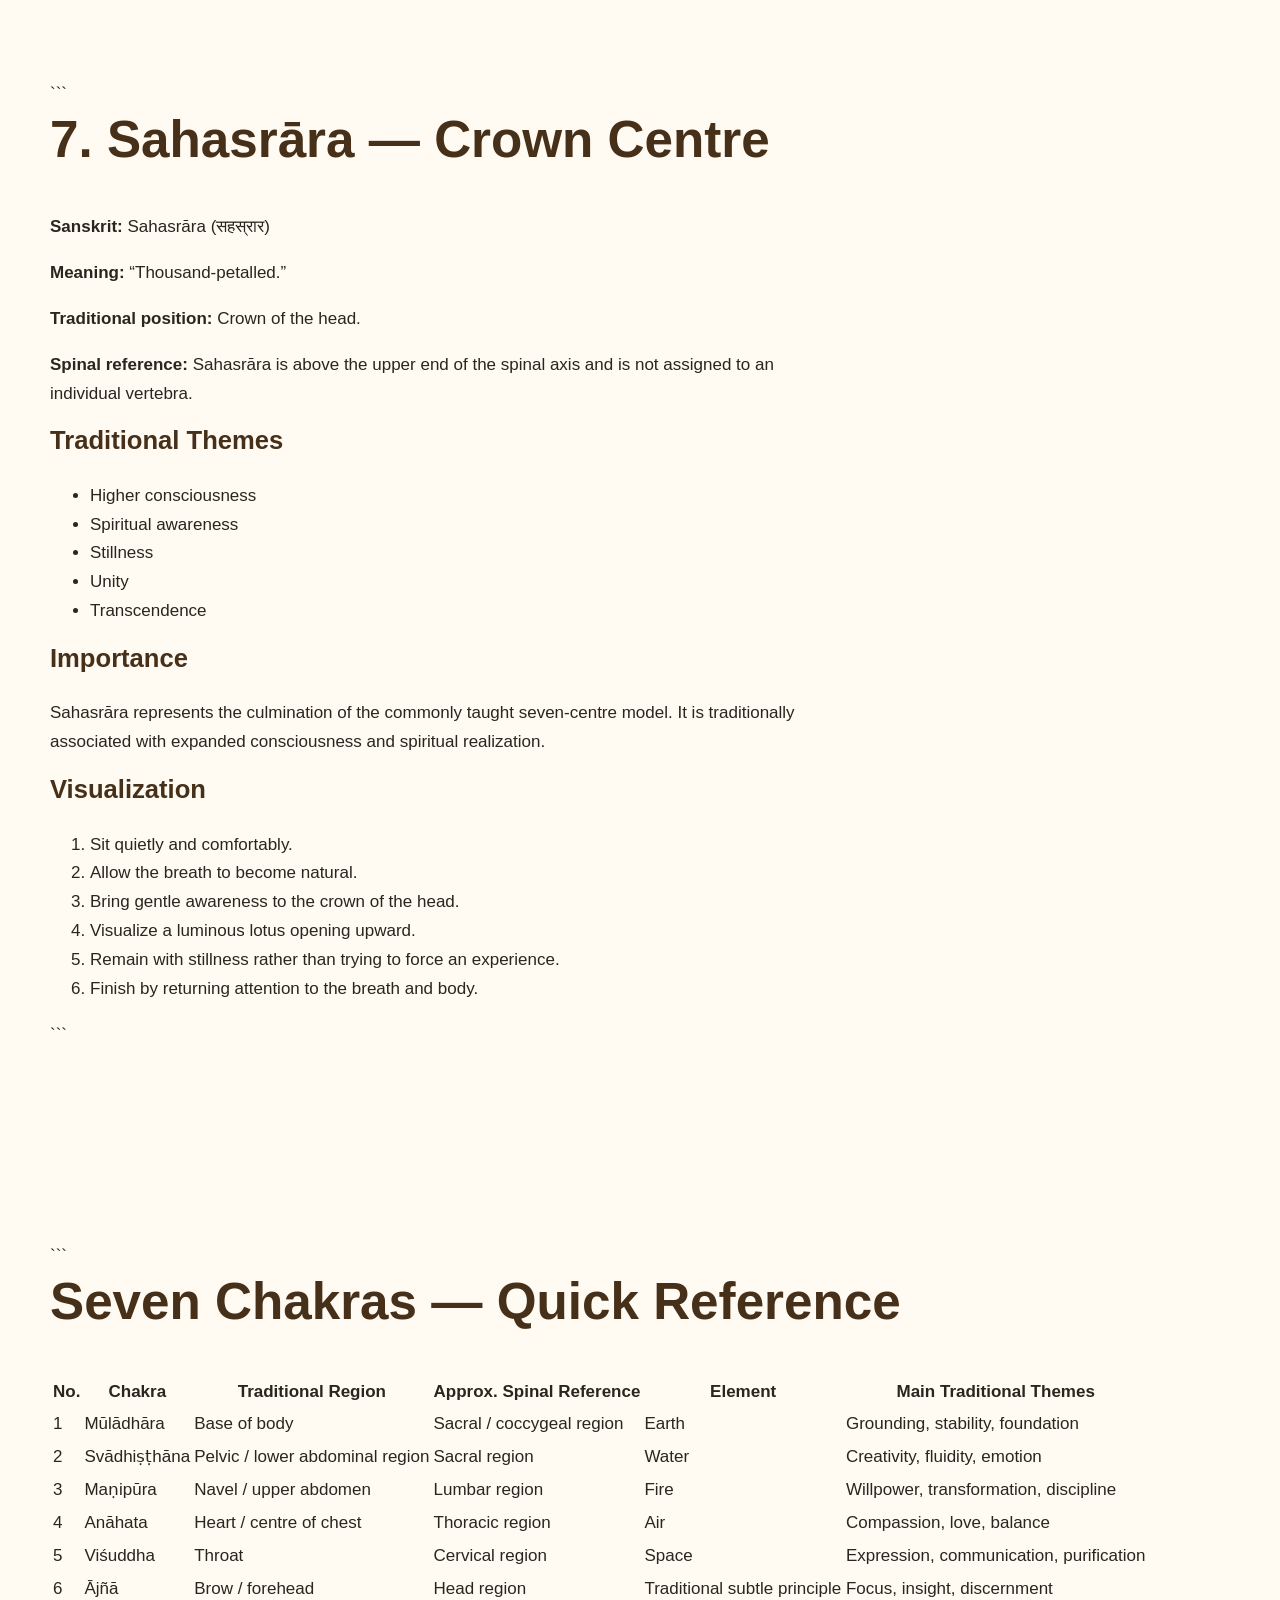
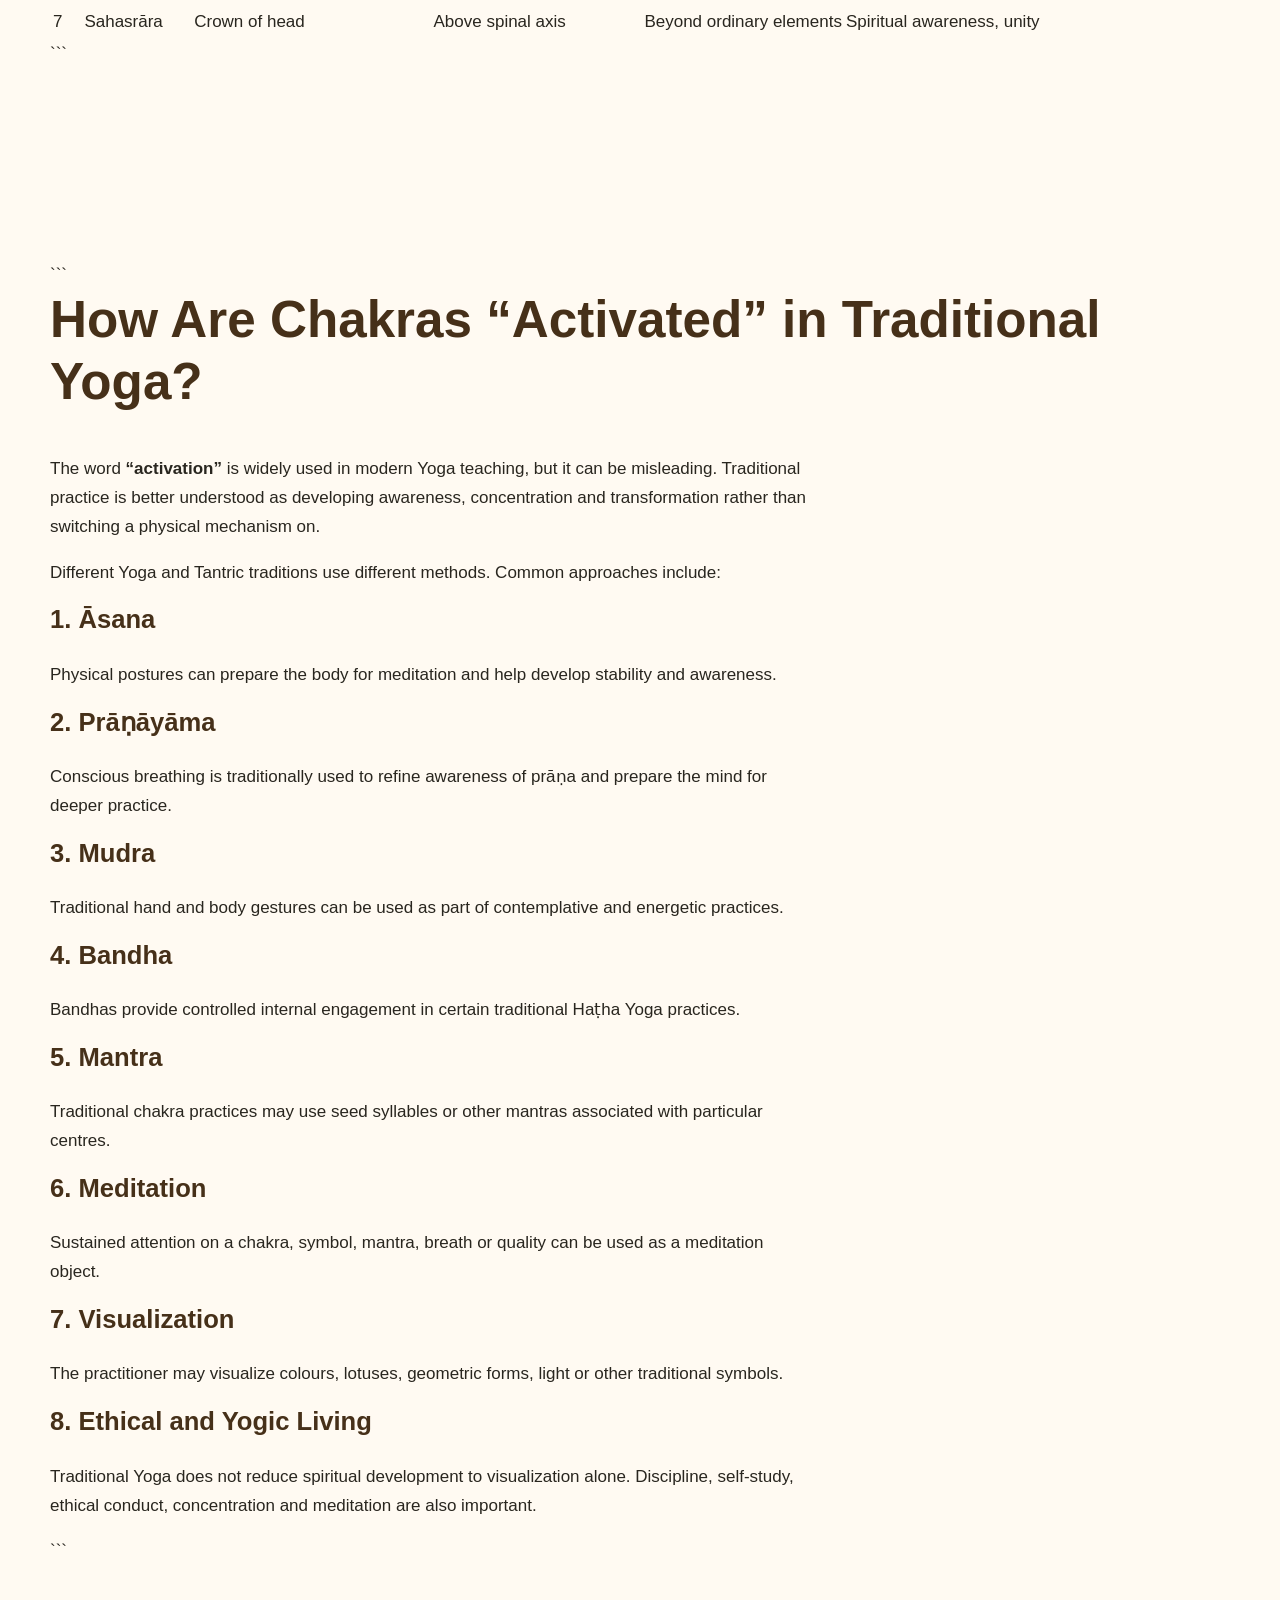
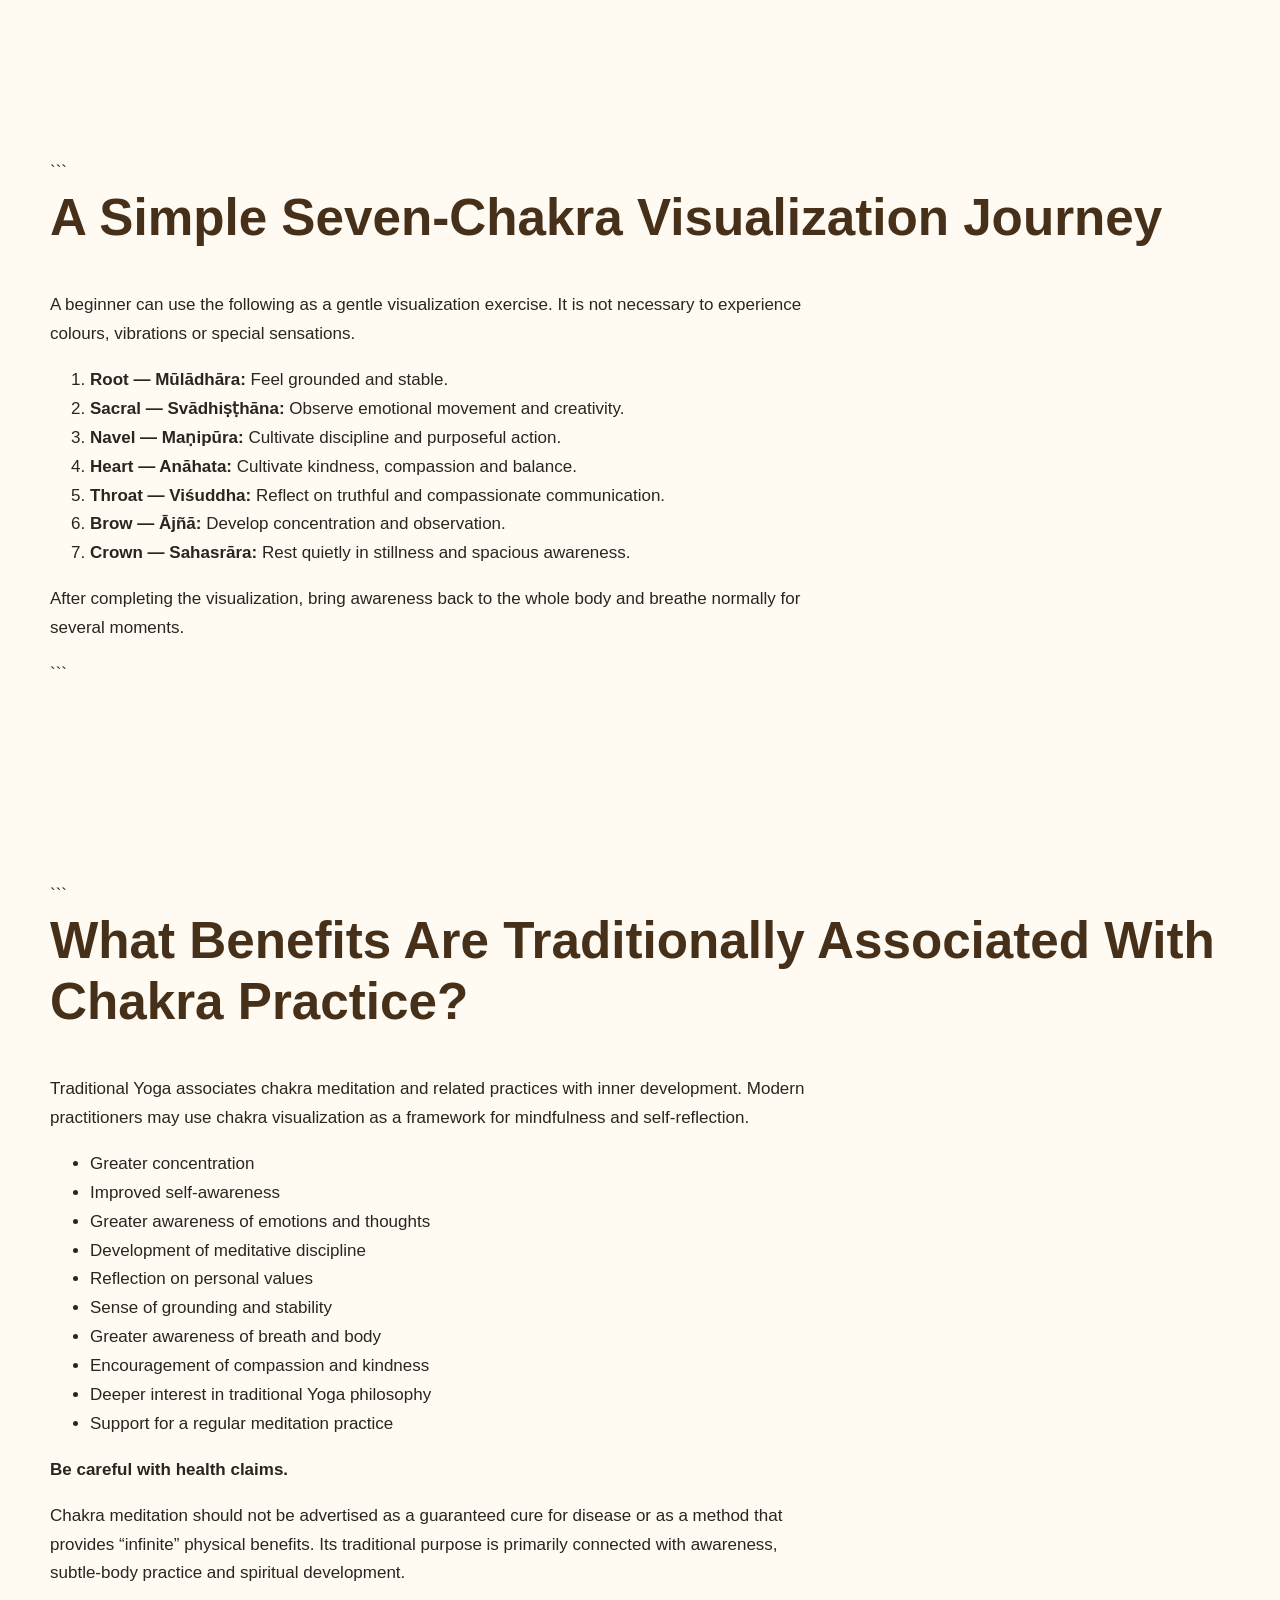
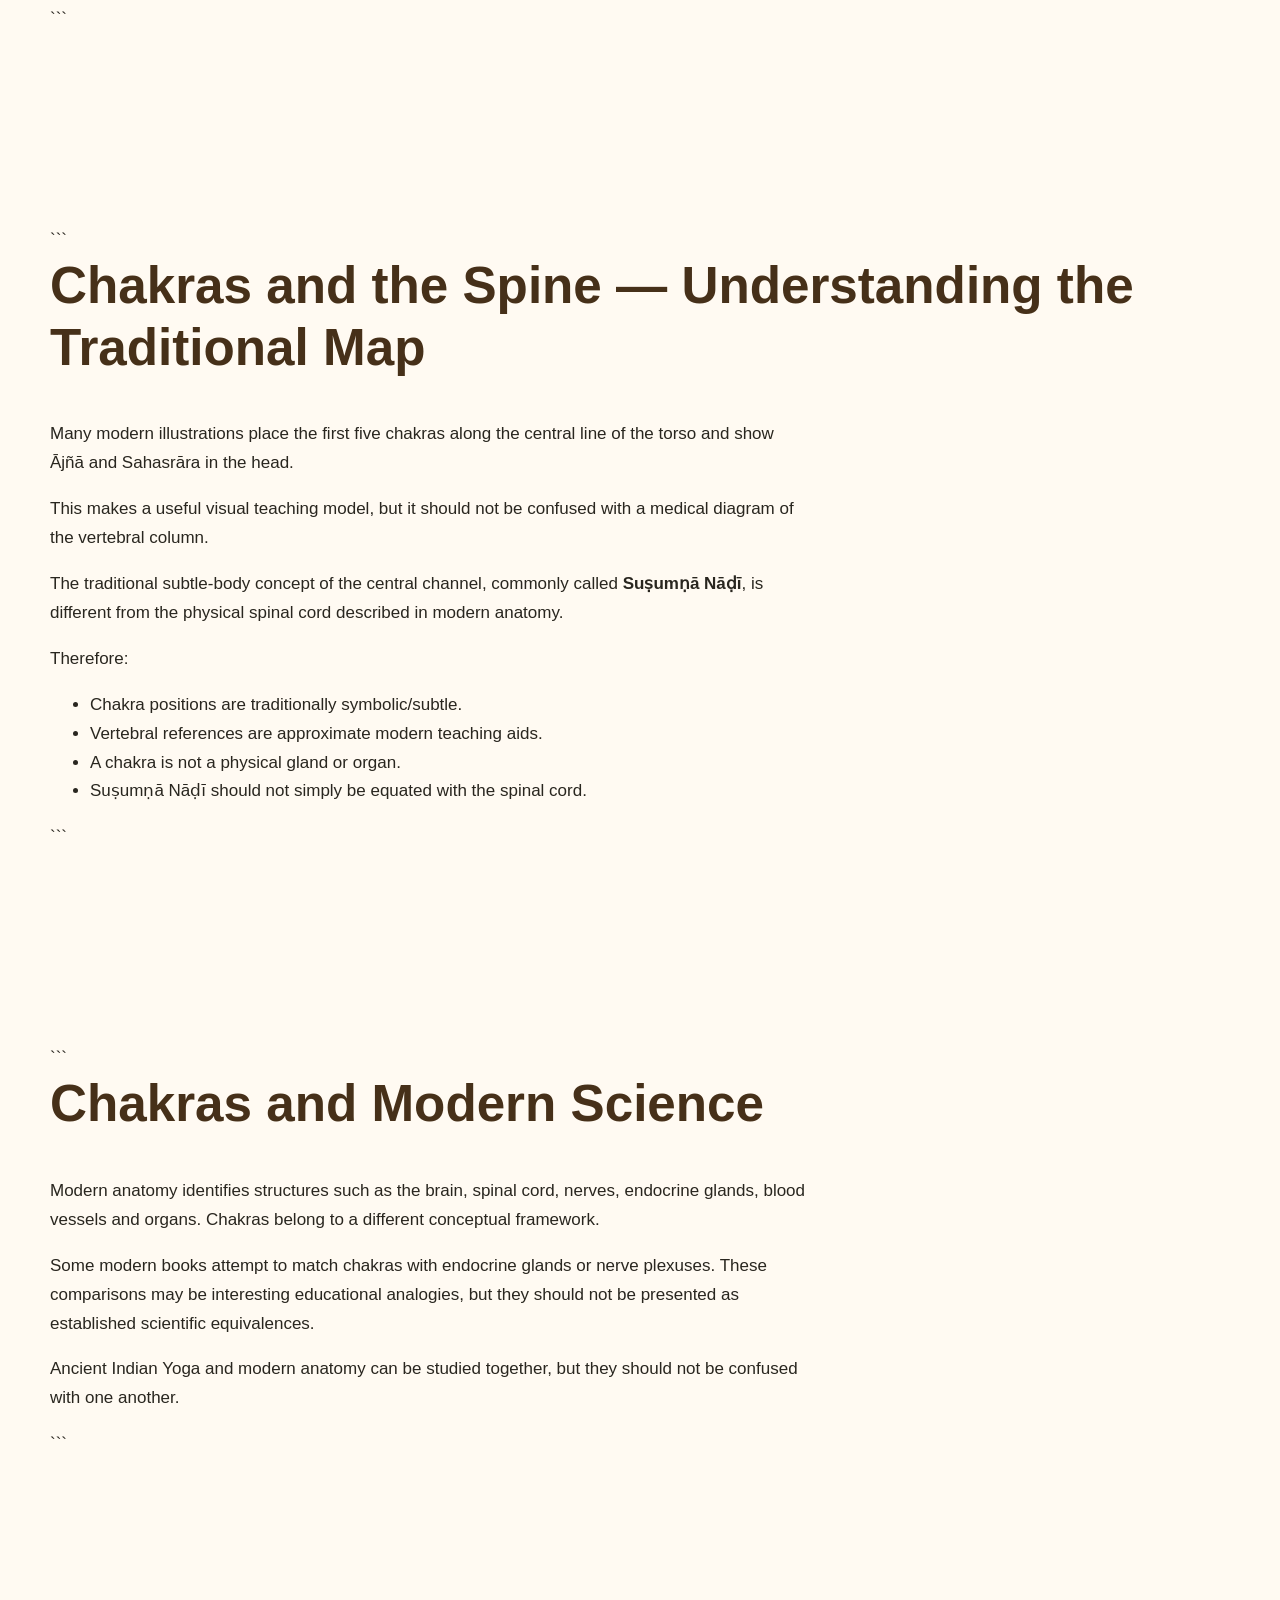
<file: chakra.html>
<!DOCTYPE html>

<html lang="en">
<head>
  <meta charset="UTF-8">
  <meta name="viewport" content="width=device-width, initial-scale=1.0">

<meta name="description"
     content="Explore the seven major Chakras in traditional Yoga: their Sanskrit names, approximate positions, meanings, elements, symbols, traditional significance, meditation, visualization and safe practice.">

  <title>Chakra | Seven Major Chakras | Ancient Indian Yoga Studio</title>

  <link rel="stylesheet" href="style.css">
</head>

<body>

<header class="site-header">
  <div class="container">

```
<h1>Chakra</h1>

<p class="tagline">
  Exploring the Traditional Yogic Map of Inner Awareness
</p>

<nav>
  <a href="index.html">Home</a>
  <a href="yoga.html">Learn Yoga</a>
  <a href="pranayama.html">Pranayama</a>
  <a href="mudra.html">Mudra</a>
  <a href="bandh.html">Bandha</a>
  <a href="chakra.html" aria-current="page">Chakra</a>
  <a href="kundalini.html">Kundalini</a>
  <a href="Dhyan.html">Meditation</a>
</nav>
```

  </div>
</header>

<main>

<!-- HERO -->

<section class="hero-section">

  <div class="container">

```
<h2>Chakra — The Wheels of Subtle Awareness</h2>

<p>
  The Sanskrit word <strong>Chakra (चक्र)</strong> means
  “wheel,” “circle” or “disc.” In several traditional Yoga and
  Tantric systems, chakras are described as centres within a
  subtle-body framework associated with consciousness, prāṇa,
  meditation and spiritual transformation.
</p>

<p>
  The chakra system is not a description of physical organs or
  scientifically established anatomical structures. It is a
  traditional yogic map used to understand inner experience,
  concentration and spiritual practice.
</p>

<div class="notice-box">

  <strong>Important:</strong>

  <p>
    The positions shown on this page are approximate teaching
    references. Traditional sources do not all describe the chakra
    system in exactly the same way, and there is no universally
    accepted one-to-one correspondence between chakras and
    individual vertebrae.
  </p>

</div>
```

  </div>

</section>

<!-- SEVEN CHAKRAS OVERVIEW -->

<section class="content-section">

  <div class="container">

```
<h2>The Seven Major Chakras Commonly Taught Today</h2>

<p>
  A seven-chakra model is now widely used in Yoga teaching,
  meditation and popular spiritual literature. The seven centres
  are commonly arranged from the base of the body toward the crown
  of the head.
</p>

<ol>

  <li>
    <strong>Mūlādhāra</strong> — Root Chakra
  </li>

  <li>
    <strong>Svādhiṣṭhāna</strong> — Sacral Chakra
  </li>

  <li>
    <strong>Maṇipūra</strong> — Navel / Solar Plexus Chakra
  </li>

  <li>
    <strong>Anāhata</strong> — Heart Chakra
  </li>

  <li>
    <strong>Viśuddha</strong> — Throat Chakra
  </li>

  <li>
    <strong>Ājñā</strong> — Brow / Command Centre
  </li>

  <li>
    <strong>Sahasrāra</strong> — Crown / Thousand-Petalled Lotus
  </li>

</ol>
```

  </div>

</section>

<!-- CHAKRA 1 -->

<section class="content-section chakra-muladhara">

  <div class="container">

```
<h2>1. Mūlādhāra Chakra — Root Centre</h2>

<p>
  <strong>Sanskrit:</strong> Mūlādhāra (मूलाधार)
</p>

<p>
  <strong>Meaning:</strong> “Root support” or “foundation”
</p>

<p>
  <strong>Traditional position:</strong>
  The base of the subtle central axis, traditionally associated
  with the region of the pelvic floor and the base of the spine.
</p>

<p>
  <strong>Approximate spinal reference:</strong>
  Sacral / coccygeal region.
</p>

<p>
  This is an approximate modern teaching reference, not a claim
  that a physical chakra exists inside a particular vertebra.
</p>

<h3>Traditional Element</h3>

<p>
  <strong>Earth (Pṛthvī)</strong>
</p>

<h3>Traditional Themes</h3>

<ul>
  <li>Grounding</li>
  <li>Stability</li>
  <li>Security</li>
  <li>Foundation</li>
  <li>Connection with the physical world</li>
</ul>

<h3>Why Is Mūlādhāra Important?</h3>

<p>
  In traditional Yoga symbolism, Mūlādhāra represents the
  foundation of the journey. Before developing advanced
  concentration and meditation, a practitioner benefits from
  stability, discipline and grounded awareness.
</p>

<h3>Traditional Symbol</h3>

<p>
  Mūlādhāra is traditionally represented with a lotus and
  geometric symbolism associated with the Earth element.
</p>

<h3>Visualization Practice</h3>

<ol>

  <li>Sit comfortably with the spine naturally upright.</li>

  <li>Relax the shoulders, face and abdomen.</li>

  <li>Bring gentle awareness to the base of the body.</li>

  <li>
    Visualize a stable red glow or a red lotus if that imagery
    is meaningful to you.
  </li>

  <li>
    Imagine stability and grounded awareness rather than trying
    to force a physical sensation.
  </li>

  <li>
    Continue with calm breathing.
  </li>

</ol>

<p>
  The purpose is concentration and awareness, not the creation
  of a dramatic physical sensation.
</p>
```

  </div>

</section>

<!-- CHAKRA 2 -->

<section class="content-section chakra-svadhisthana">

  <div class="container">

```
<h2>2. Svādhiṣṭhāna Chakra — Sacral Centre</h2>

<p>
  <strong>Sanskrit:</strong> Svādhiṣṭhāna (स्वाधिष्ठान)
</p>

<p>
  <strong>Meaning:</strong>
  Commonly interpreted as “one's own abode” or “one's own resting place.”
</p>

<p>
  <strong>Traditional position:</strong>
  Lower abdominal / pelvic region.
</p>

<p>
  <strong>Approximate spinal reference:</strong>
  Sacral and lower pelvic region.
</p>

<h3>Traditional Element</h3>

<p>
  <strong>Water (Āpas)</strong>
</p>

<h3>Traditional Themes</h3>

<ul>
  <li>Fluidity</li>
  <li>Creativity</li>
  <li>Emotional experience</li>
  <li>Adaptability</li>
  <li>Relationship and pleasure</li>
</ul>

<h3>Importance in Traditional Yoga</h3>

<p>
  Svādhiṣṭhāna is associated in traditional chakra symbolism
  with movement, creativity, emotional experience and the
  water principle.
</p>

<h3>Visualization</h3>

<ol>

  <li>Sit or lie comfortably.</li>

  <li>Bring awareness to the lower abdominal region.</li>

  <li>Imagine a warm orange light or lotus.</li>

  <li>
    Observe the breath moving gently through the lower body.
  </li>

  <li>
    Allow thoughts and emotions to arise without immediately
    reacting to them.
  </li>

</ol>

<p>
  This practice can be used as a form of mindful self-observation.
  It should not be presented as a medical treatment for emotional
  or reproductive conditions.
</p>
```

  </div>

</section>

<!-- CHAKRA 3 -->

<section class="content-section chakra-manipura">

  <div class="container">

```
<h2>3. Maṇipūra Chakra — Navel / Solar Centre</h2>

<p>
  <strong>Sanskrit:</strong> Maṇipūra (मणिपूर)
</p>

<p>
  <strong>Meaning:</strong>
  Traditionally interpreted as “city of jewels.”
</p>

<p>
  <strong>Traditional position:</strong>
  Navel and upper abdominal region.
</p>

<p>
  <strong>Approximate spinal reference:</strong>
  Around the lumbar / navel region.
</p>

<h3>Traditional Element</h3>

<p>
  <strong>Fire (Agni)</strong>
</p>

<h3>Traditional Themes</h3>

<ul>
  <li>Willpower</li>
  <li>Discipline</li>
  <li>Transformation</li>
  <li>Confidence</li>
  <li>Personal energy</li>
</ul>

<h3>Importance</h3>

<p>
  In traditional Yoga symbolism, Maṇipūra represents the
  transformative power of fire. It is often associated with
  determination, discipline and the ability to act with clarity.
</p>

<h3>Visualization</h3>

<ol>

  <li>Sit comfortably and maintain a relaxed posture.</li>

  <li>Bring awareness to the navel region.</li>

  <li>Visualize a golden or yellow light.</li>

  <li>Imagine the light becoming steady and calm.</li>

  <li>
    With each breath, cultivate a feeling of clarity and
    purposeful action.
  </li>

</ol>

<p>
  Visualization should remain comfortable. There is no need to
  create heat, strain the abdomen or hold the breath.
</p>
```

  </div>

</section>

<!-- CHAKRA 4 -->

<section class="content-section chakra-anahata">

  <div class="container">

```
<h2>4. Anāhata Chakra — Heart Centre</h2>

<p>
  <strong>Sanskrit:</strong> Anāhata (अनाहत)
</p>

<p>
  <strong>Meaning:</strong>
  Commonly translated as “unstruck” or “unbeaten sound.”
</p>

<p>
  <strong>Traditional position:</strong>
  Centre of the chest / heart region.
</p>

<p>
  <strong>Approximate spinal reference:</strong>
  Mid-thoracic region.
</p>

<h3>Traditional Element</h3>

<p>
  <strong>Air (Vāyu)</strong>
</p>

<h3>Traditional Themes</h3>

<ul>
  <li>Compassion</li>
  <li>Love</li>
  <li>Balance</li>
  <li>Forgiveness</li>
  <li>Inner openness</li>
</ul>

<h3>Importance</h3>

<p>
  Anāhata occupies a central symbolic position in the seven-chakra
  model. It is often understood as a meeting point between
  instinctive and higher forms of awareness.
</p>

<h3>Visualization</h3>

<ol>

  <li>Sit quietly.</li>

  <li>Bring gentle attention to the centre of the chest.</li>

  <li>Visualize a green or radiant lotus.</li>

  <li>Allow the breath to become smooth and comfortable.</li>

  <li>
    Bring to mind qualities such as kindness, gratitude and
    compassion.
  </li>

</ol>

<p>
  The practice is primarily contemplative. It should not be
  described as physically “healing” the heart.
</p>
```

  </div>

</section>

<!-- CHAKRA 5 -->

<section class="content-section chakra-vishuddha">

  <div class="container">

```
<h2>5. Viśuddha Chakra — Throat Centre</h2>

<p>
  <strong>Sanskrit:</strong> Viśuddha (विशुद्ध)
</p>

<p>
  <strong>Meaning:</strong>
  “Especially pure” or “purification.”
</p>

<p>
  <strong>Traditional position:</strong>
  Throat region.
</p>

<p>
  <strong>Approximate spinal reference:</strong>
  Cervical / neck region.
</p>

<h3>Traditional Element</h3>

<p>
  <strong>Ākāśa — Space / Ether</strong>
</p>

<h3>Traditional Themes</h3>

<ul>
  <li>Expression</li>
  <li>Communication</li>
  <li>Truthfulness</li>
  <li>Purification</li>
  <li>Listening</li>
</ul>

<h3>Importance</h3>

<p>
  Viśuddha is traditionally associated with communication,
  expression and purification. For a Yoga teacher, its symbolism
  can also provide a useful reminder that teaching should be clear,
  truthful and compassionate.
</p>

<h3>Visualization</h3>

<ol>

  <li>Sit comfortably.</li>

  <li>Keep the neck relaxed.</li>

  <li>Bring awareness to the throat region.</li>

  <li>Visualize a blue light or blue lotus.</li>

  <li>
    Practise quiet observation of the breath.
  </li>

  <li>
    Mentally cultivate truthful, kind and purposeful communication.
  </li>

</ol>

<p>
  Do not press, massage or compress the throat in an attempt to
  “activate” this chakra.
</p>
```

  </div>

</section>

<!-- CHAKRA 6 -->

<section class="content-section chakra-ajna">

  <div class="container">

```
<h2>6. Ājñā Chakra — Brow / Command Centre</h2>

<p>
  <strong>Sanskrit:</strong> Ājñā (आज्ञा)
</p>

<p>
  <strong>Meaning:</strong>
  “Command,” “instruction” or “authority.”
</p>

<p>
  <strong>Traditional position:</strong>
  Brow region, between the eyebrows.
</p>

<p>
  <strong>Spinal reference:</strong>
  Ājñā is traditionally associated with the head rather than
  a particular vertebra.
</p>

<h3>Traditional Themes</h3>

<ul>
  <li>Concentration</li>
  <li>Insight</li>
  <li>Discernment</li>
  <li>Inner observation</li>
  <li>Clarity</li>
</ul>

<h3>Importance</h3>

<p>
  Ājñā is widely used as a focus point in meditation and
  visualization practices. It symbolizes directed attention,
  insight and the ability to observe thoughts without becoming
  completely absorbed by them.
</p>

<h3>Visualization</h3>

<ol>

  <li>Sit in a stable meditation posture.</li>

  <li>Close the eyes gently.</li>

  <li>Bring relaxed awareness toward the space between the eyebrows.</li>

  <li>Visualize a deep blue, indigo or luminous point.</li>

  <li>
    Observe thoughts as they appear and disappear.
  </li>

  <li>
    Return gently to the chosen point of attention.
  </li>

</ol>

<p>
  Do not strain the eyes or physically press the forehead.
</p>
```

  </div>

</section>

<!-- CHAKRA 7 -->

<section class="content-section chakra-sahasrara">

  <div class="container">

```
<h2>7. Sahasrāra — Crown Centre</h2>

<p>
  <strong>Sanskrit:</strong> Sahasrāra (सहस्रार)
</p>

<p>
  <strong>Meaning:</strong>
  “Thousand-petalled.”
</p>

<p>
  <strong>Traditional position:</strong>
  Crown of the head.
</p>

<p>
  <strong>Spinal reference:</strong>
  Sahasrāra is above the upper end of the spinal axis and is
  not assigned to an individual vertebra.
</p>

<h3>Traditional Themes</h3>

<ul>
  <li>Higher consciousness</li>
  <li>Spiritual awareness</li>
  <li>Stillness</li>
  <li>Unity</li>
  <li>Transcendence</li>
</ul>

<h3>Importance</h3>

<p>
  Sahasrāra represents the culmination of the commonly taught
  seven-centre model. It is traditionally associated with expanded
  consciousness and spiritual realization.
</p>

<h3>Visualization</h3>

<ol>

  <li>Sit quietly and comfortably.</li>

  <li>Allow the breath to become natural.</li>

  <li>Bring gentle awareness to the crown of the head.</li>

  <li>Visualize a luminous lotus opening upward.</li>

  <li>
    Remain with stillness rather than trying to force an experience.
  </li>

  <li>
    Finish by returning attention to the breath and body.
  </li>

</ol>
```

  </div>

</section>

<!-- REFERENCE TABLE -->

<section class="content-section">

  <div class="container">

```
<h2>Seven Chakras — Quick Reference</h2>

<div class="table-wrapper">

  <table>

    <thead>

      <tr>
        <th>No.</th>
        <th>Chakra</th>
        <th>Traditional Region</th>
        <th>Approx. Spinal Reference</th>
        <th>Element</th>
        <th>Main Traditional Themes</th>
      </tr>

    </thead>

    <tbody>

      <tr>
        <td>1</td>
        <td>Mūlādhāra</td>
        <td>Base of body</td>
        <td>Sacral / coccygeal region</td>
        <td>Earth</td>
        <td>Grounding, stability, foundation</td>
      </tr>

      <tr>
        <td>2</td>
        <td>Svādhiṣṭhāna</td>
        <td>Pelvic / lower abdominal region</td>
        <td>Sacral region</td>
        <td>Water</td>
        <td>Creativity, fluidity, emotion</td>
      </tr>

      <tr>
        <td>3</td>
        <td>Maṇipūra</td>
        <td>Navel / upper abdomen</td>
        <td>Lumbar region</td>
        <td>Fire</td>
        <td>Willpower, transformation, discipline</td>
      </tr>

      <tr>
        <td>4</td>
        <td>Anāhata</td>
        <td>Heart / centre of chest</td>
        <td>Thoracic region</td>
        <td>Air</td>
        <td>Compassion, love, balance</td>
      </tr>

      <tr>
        <td>5</td>
        <td>Viśuddha</td>
        <td>Throat</td>
        <td>Cervical region</td>
        <td>Space</td>
        <td>Expression, communication, purification</td>
      </tr>

      <tr>
        <td>6</td>
        <td>Ājñā</td>
        <td>Brow / forehead</td>
        <td>Head region</td>
        <td>Traditional subtle principle</td>
        <td>Focus, insight, discernment</td>
      </tr>

      <tr>
        <td>7</td>
        <td>Sahasrāra</td>
        <td>Crown of head</td>
        <td>Above spinal axis</td>
        <td>Beyond ordinary elements</td>
        <td>Spiritual awareness, unity</td>
      </tr>

    </tbody>

  </table>

</div>
```

  </div>

</section>

<!-- HOW TO ACTIVATE -->

<section class="content-section">

  <div class="container">

```
<h2>How Are Chakras “Activated” in Traditional Yoga?</h2>

<p>
  The word <strong>“activation”</strong> is widely used in modern
  Yoga teaching, but it can be misleading. Traditional practice is
  better understood as developing awareness, concentration and
  transformation rather than switching a physical mechanism on.
</p>

<p>
  Different Yoga and Tantric traditions use different methods.
  Common approaches include:
</p>

<h3>1. Āsana</h3>

<p>
  Physical postures can prepare the body for meditation and help
  develop stability and awareness.
</p>

<h3>2. Prāṇāyāma</h3>

<p>
  Conscious breathing is traditionally used to refine awareness
  of prāṇa and prepare the mind for deeper practice.
</p>

<h3>3. Mudra</h3>

<p>
  Traditional hand and body gestures can be used as part of
  contemplative and energetic practices.
</p>

<h3>4. Bandha</h3>

<p>
  Bandhas provide controlled internal engagement in certain
  traditional Haṭha Yoga practices.
</p>

<h3>5. Mantra</h3>

<p>
  Traditional chakra practices may use seed syllables or other
  mantras associated with particular centres.
</p>

<h3>6. Meditation</h3>

<p>
  Sustained attention on a chakra, symbol, mantra, breath or
  quality can be used as a meditation object.
</p>

<h3>7. Visualization</h3>

<p>
  The practitioner may visualize colours, lotuses, geometric
  forms, light or other traditional symbols.
</p>

<h3>8. Ethical and Yogic Living</h3>

<p>
  Traditional Yoga does not reduce spiritual development to
  visualization alone. Discipline, self-study, ethical conduct,
  concentration and meditation are also important.
</p>
```

  </div>

</section>

<!-- VISUALIZATION JOURNEY -->

<section class="content-section">

  <div class="container">

```
<h2>A Simple Seven-Chakra Visualization Journey</h2>

<p>
  A beginner can use the following as a gentle visualization
  exercise. It is not necessary to experience colours, vibrations
  or special sensations.
</p>

<ol>

  <li>
    <strong>Root — Mūlādhāra:</strong>
    Feel grounded and stable.
  </li>

  <li>
    <strong>Sacral — Svādhiṣṭhāna:</strong>
    Observe emotional movement and creativity.
  </li>

  <li>
    <strong>Navel — Maṇipūra:</strong>
    Cultivate discipline and purposeful action.
  </li>

  <li>
    <strong>Heart — Anāhata:</strong>
    Cultivate kindness, compassion and balance.
  </li>

  <li>
    <strong>Throat — Viśuddha:</strong>
    Reflect on truthful and compassionate communication.
  </li>

  <li>
    <strong>Brow — Ājñā:</strong>
    Develop concentration and observation.
  </li>

  <li>
    <strong>Crown — Sahasrāra:</strong>
    Rest quietly in stillness and spacious awareness.
  </li>

</ol>

<p>
  After completing the visualization, bring awareness back to the
  whole body and breathe normally for several moments.
</p>
```

  </div>

</section>

<!-- BENEFITS -->

<section class="content-section">

  <div class="container">

```
<h2>What Benefits Are Traditionally Associated With Chakra Practice?</h2>

<p>
  Traditional Yoga associates chakra meditation and related
  practices with inner development. Modern practitioners may use
  chakra visualization as a framework for mindfulness and
  self-reflection.
</p>

<ul>

  <li>Greater concentration</li>

  <li>Improved self-awareness</li>

  <li>Greater awareness of emotions and thoughts</li>

  <li>Development of meditative discipline</li>

  <li>Reflection on personal values</li>

  <li>Sense of grounding and stability</li>

  <li>Greater awareness of breath and body</li>

  <li>Encouragement of compassion and kindness</li>

  <li>Deeper interest in traditional Yoga philosophy</li>

  <li>Support for a regular meditation practice</li>

</ul>

<div class="notice-box">

  <strong>Be careful with health claims.</strong>

  <p>
    Chakra meditation should not be advertised as a guaranteed
    cure for disease or as a method that provides “infinite”
    physical benefits. Its traditional purpose is primarily
    connected with awareness, subtle-body practice and spiritual
    development.
  </p>

</div>
```

  </div>

</section>

<!-- CHAKRAS AND SPINE -->

<section class="content-section">

  <div class="container">

```
<h2>Chakras and the Spine — Understanding the Traditional Map</h2>

<p>
  Many modern illustrations place the first five chakras along
  the central line of the torso and show Ājñā and Sahasrāra in
  the head.
</p>

<p>
  This makes a useful visual teaching model, but it should not
  be confused with a medical diagram of the vertebral column.
</p>

<p>
  The traditional subtle-body concept of the central channel,
  commonly called <strong>Suṣumṇā Nāḍī</strong>, is different
  from the physical spinal cord described in modern anatomy.
</p>

<p>
  Therefore:
</p>

<ul>

  <li>
    Chakra positions are traditionally symbolic/subtle.
  </li>

  <li>
    Vertebral references are approximate modern teaching aids.
  </li>

  <li>
    A chakra is not a physical gland or organ.
  </li>

  <li>
    Suṣumṇā Nāḍī should not simply be equated with the spinal cord.
  </li>

</ul>
```

  </div>

</section>

<!-- SCIENCE -->

<section class="content-section">

  <div class="container">

```
<h2>Chakras and Modern Science</h2>

<p>
  Modern anatomy identifies structures such as the brain, spinal
  cord, nerves, endocrine glands, blood vessels and organs.
  Chakras belong to a different conceptual framework.
</p>

<p>
  Some modern books attempt to match chakras with endocrine
  glands or nerve plexuses. These comparisons may be interesting
  educational analogies, but they should not be presented as
  established scientific equivalences.
</p>

<p>
  Ancient Indian Yoga and modern anatomy can be studied together,
  but they should not be confused with one another.
</p>
```

  </div>

</section>

<!-- SAFE PRACTICE -->

<section class="content-section">

  <div class="container">

```
<h2>Safe Chakra Practice</h2>

<ul>

  <li>Begin with simple meditation and visualization.</li>

  <li>Do not force unusual sensations.</li>

  <li>Do not deliberately hyperventilate.</li>

  <li>Do not force breath retention.</li>

  <li>Do not press the spine or throat to stimulate a chakra.</li>

  <li>
    Stop if you experience significant dizziness, pain,
    breathing difficulty or distress.
  </li>

  <li>
    Advanced Prāṇāyāma, Bandha and Kundalini practices should
    be learned progressively with qualified instruction.
  </li>

</ul>
```

  </div>

</section>

<!-- TEACHER SECTION -->

<section class="content-section">

  <div class="container">

```
<h2>Guidance for Yoga Teachers</h2>

<p>
  When teaching chakras, a responsible teacher should distinguish
  traditional symbolism from modern anatomy.
</p>

<ul>

  <li>Explain the Sanskrit name and traditional meaning.</li>

  <li>Show the approximate location visually.</li>

  <li>Explain that the location is not an anatomical organ.</li>

  <li>Use visualization gently.</li>

  <li>Never promise miraculous results.</li>

  <li>Allow students to interpret their experience individually.</li>

  <li>
    Introduce advanced energetic practices only when appropriate.
  </li>

  <li>
    Encourage meditation, ethical living and self-awareness,
    not obsession with unusual sensations.
  </li>

</ul>
```

  </div>

</section>

<!-- FAQ -->

<section class="content-section faq-section">

  <div class="container">

```
<h2>Frequently Asked Questions</h2>

<h3>Are chakras physically located inside the spine?</h3>

<p>
  No physical chakra has been established by modern anatomy.
  Traditional Yoga describes chakras within a subtle-body framework.
  Modern illustrations sometimes use approximate spinal positions
  to make the system easier to understand.
</p>

<h3>How many chakras are there?</h3>

<p>
  Seven is the most familiar model today, but traditional Indian
  sources describe different chakra systems and numbers. The
  seven-chakra model is therefore important, but it is not the
  only historical model.
</p>

<h3>Can I activate all seven chakras?</h3>

<p>
  “Activation” is a modern expression. Traditional Yoga generally
  emphasizes disciplined practice, concentration, purification,
  meditation and spiritual development rather than simply
  switching chakras on.
</p>

<h3>Can chakra meditation cure disease?</h3>

<p>
  Chakra meditation should not be presented as a guaranteed cure
  for disease. It can be approached as a contemplative practice
  for awareness and personal development.
</p>

<h3>Do I have to see chakra colours?</h3>

<p>
  No. Colours are part of many modern and traditional
  visualization systems, but not experiencing a colour does not
  mean that meditation has failed.
</p>

<h3>Is Kundalini connected with the chakras?</h3>

<p>
  Yes. In several traditional Yoga and Tantric systems,
  Kundalini is described in relation to the chakra system and
  the subtle channels. This subject requires a separate detailed
  discussion.
</p>
```

  </div>

</section>

<!-- CLOSING -->

<section class="closing-section">

  <div class="container">

```
<h2>Chakra Practice Is a Journey of Awareness</h2>

<p>
  The chakra system offers a traditional symbolic map through
  which practitioners explore the relationship between body,
  breath, attention, emotion and consciousness.
</p>

<p>
  It is not necessary to chase extraordinary experiences.
  Begin with awareness. Develop concentration. Practise patiently.
  Let understanding grow gradually.
</p>

<p>
  <strong>
    The deepest purpose of Yoga is not to collect experiences,
    but to develop clarity, awareness and inner freedom.
  </strong>
</p>
```

  </div>

</section>

</main>

<footer class="site-footer">

  <div class="container">

```
<p>
  © Ancient Indian Yoga Studio —
  Preserving, learning and sharing the wisdom of Yoga.
</p>
```

  </div>

</footer>

<script src="script.js"></script>

</body>
</html>
Chakra infographic → detailed seven-chakra sections
</file>
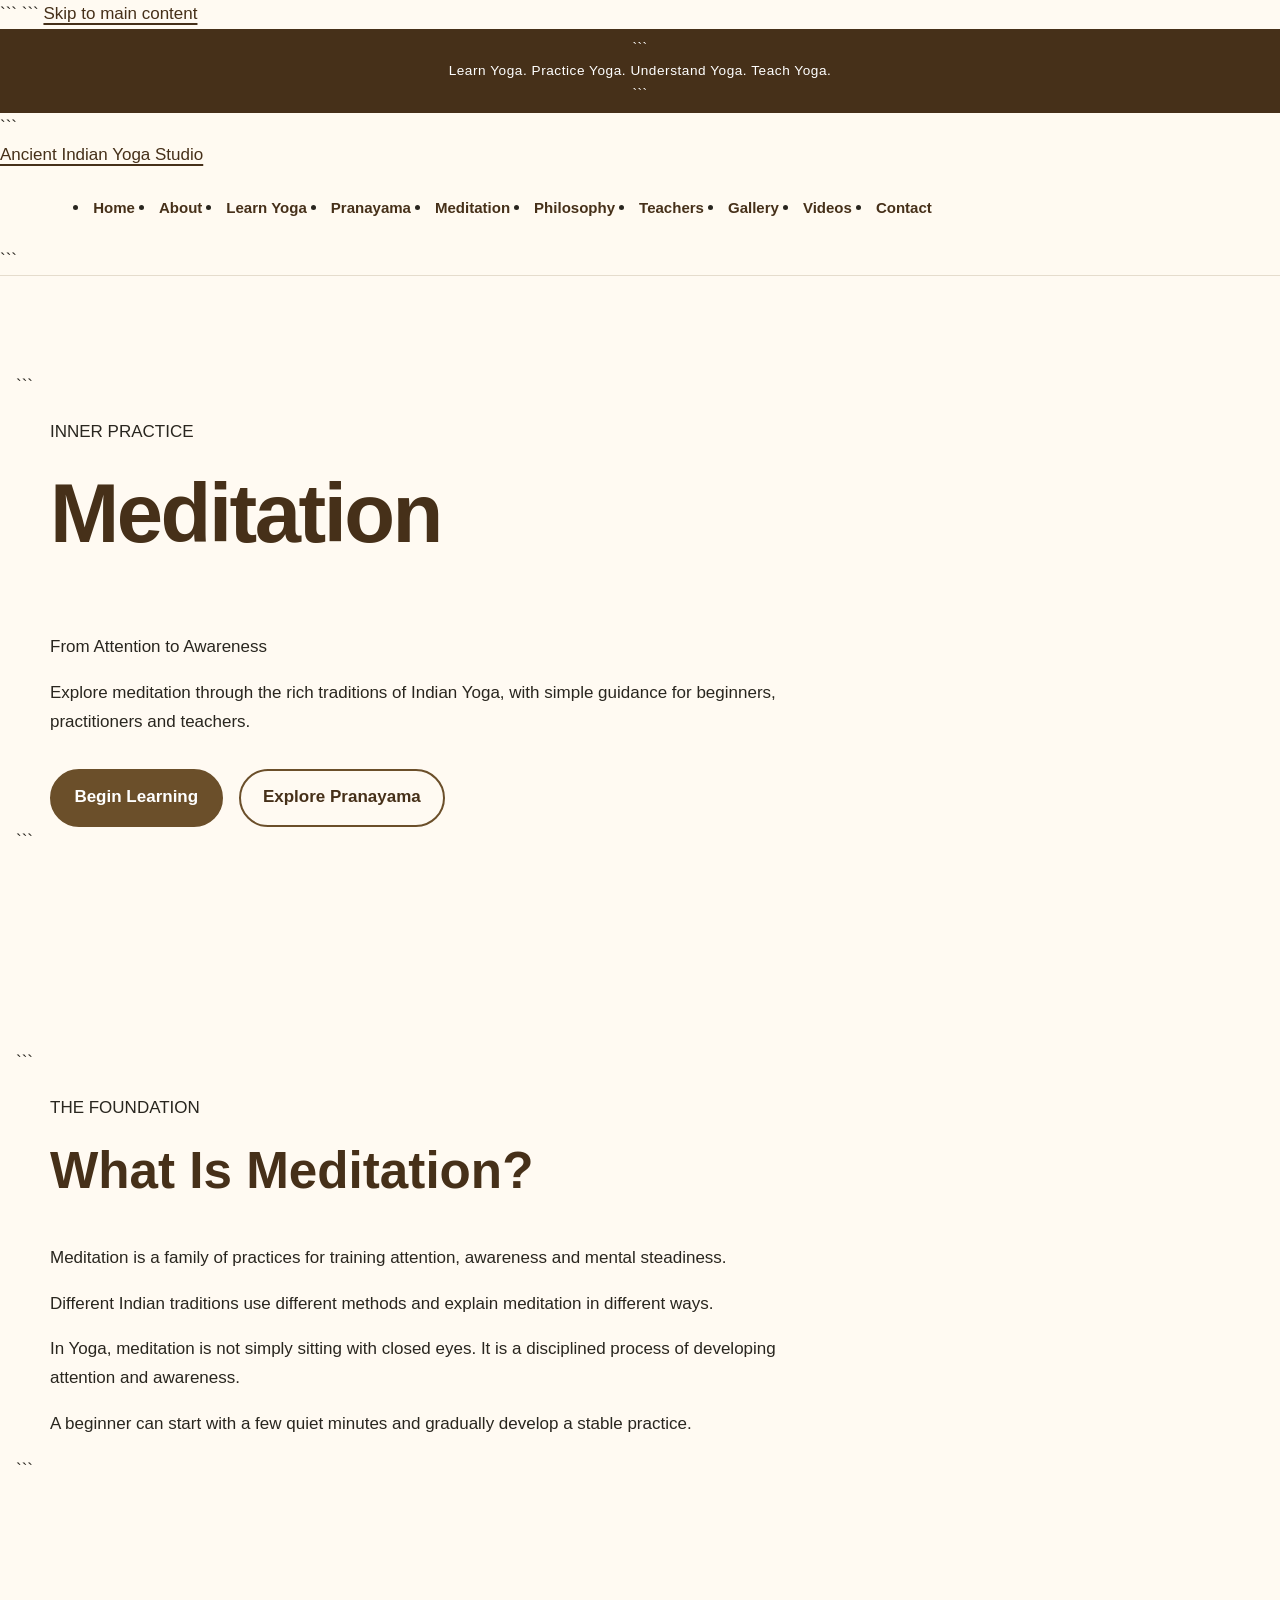
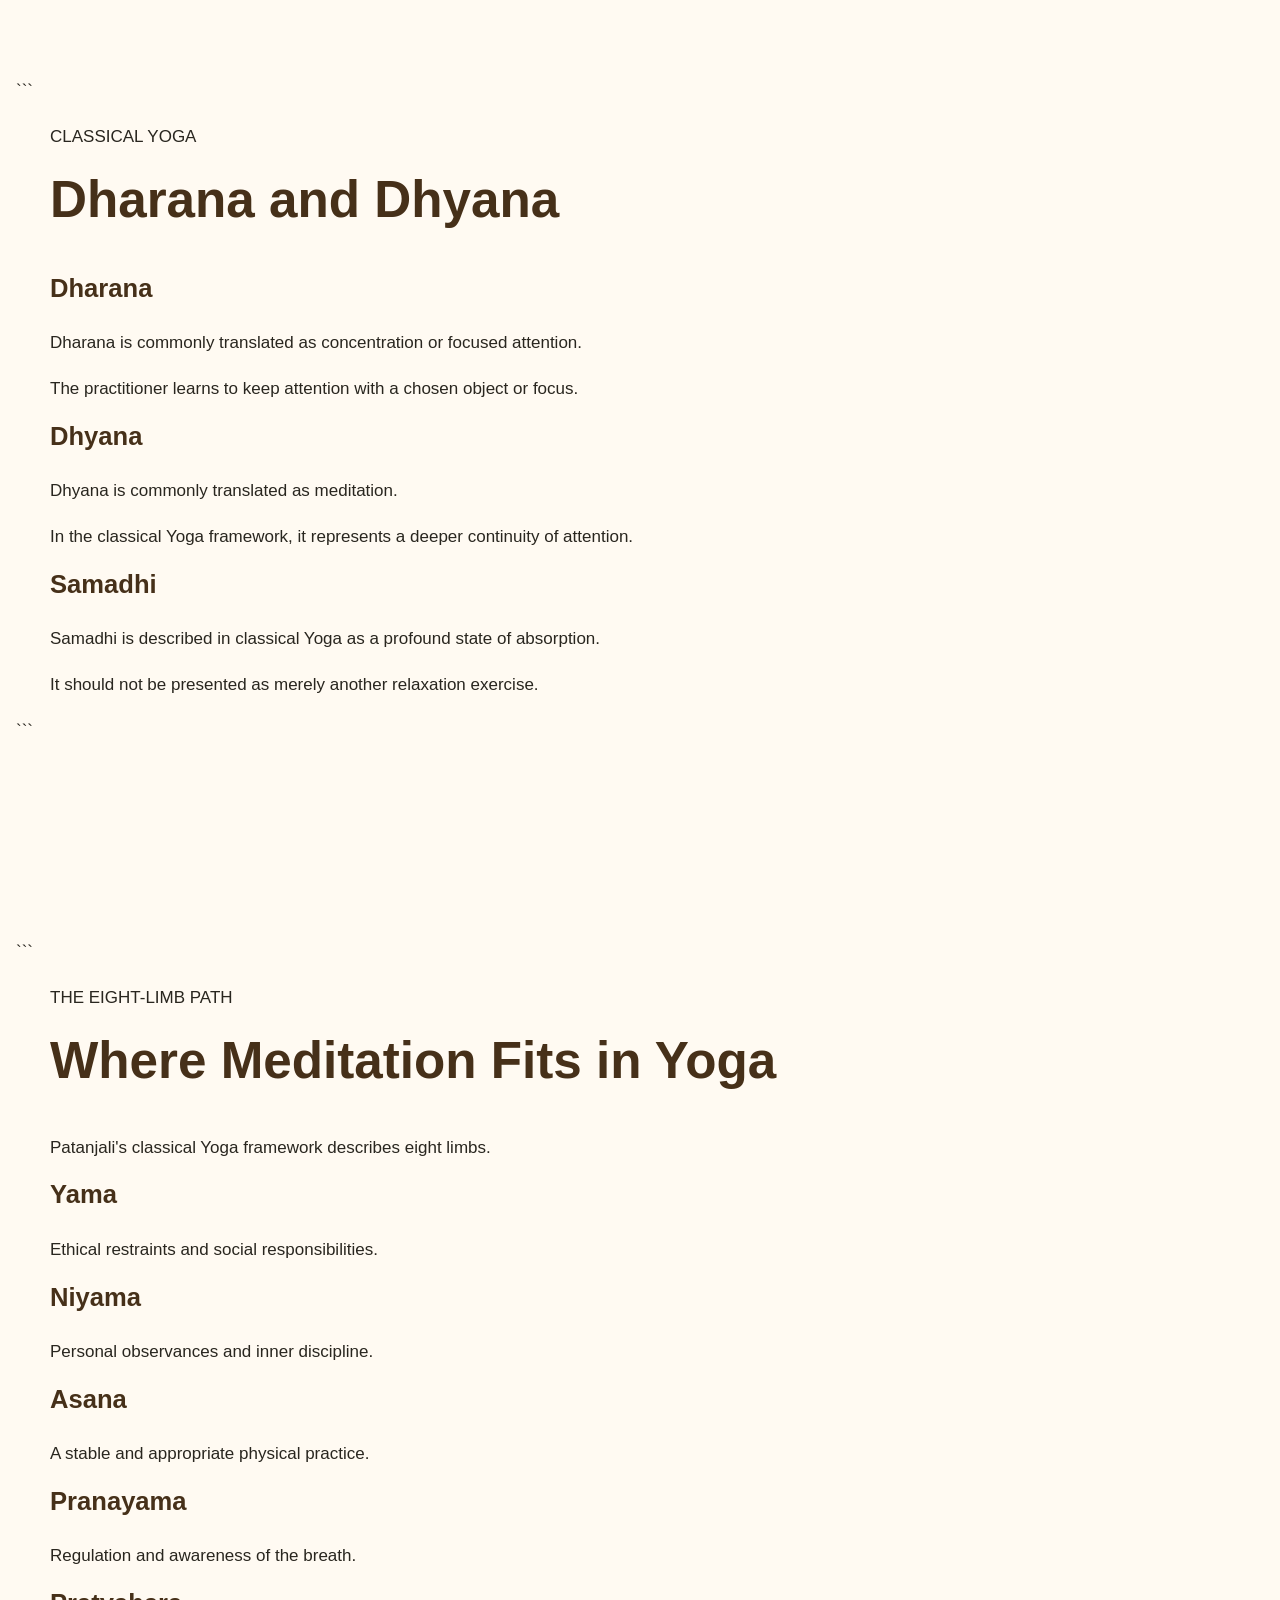
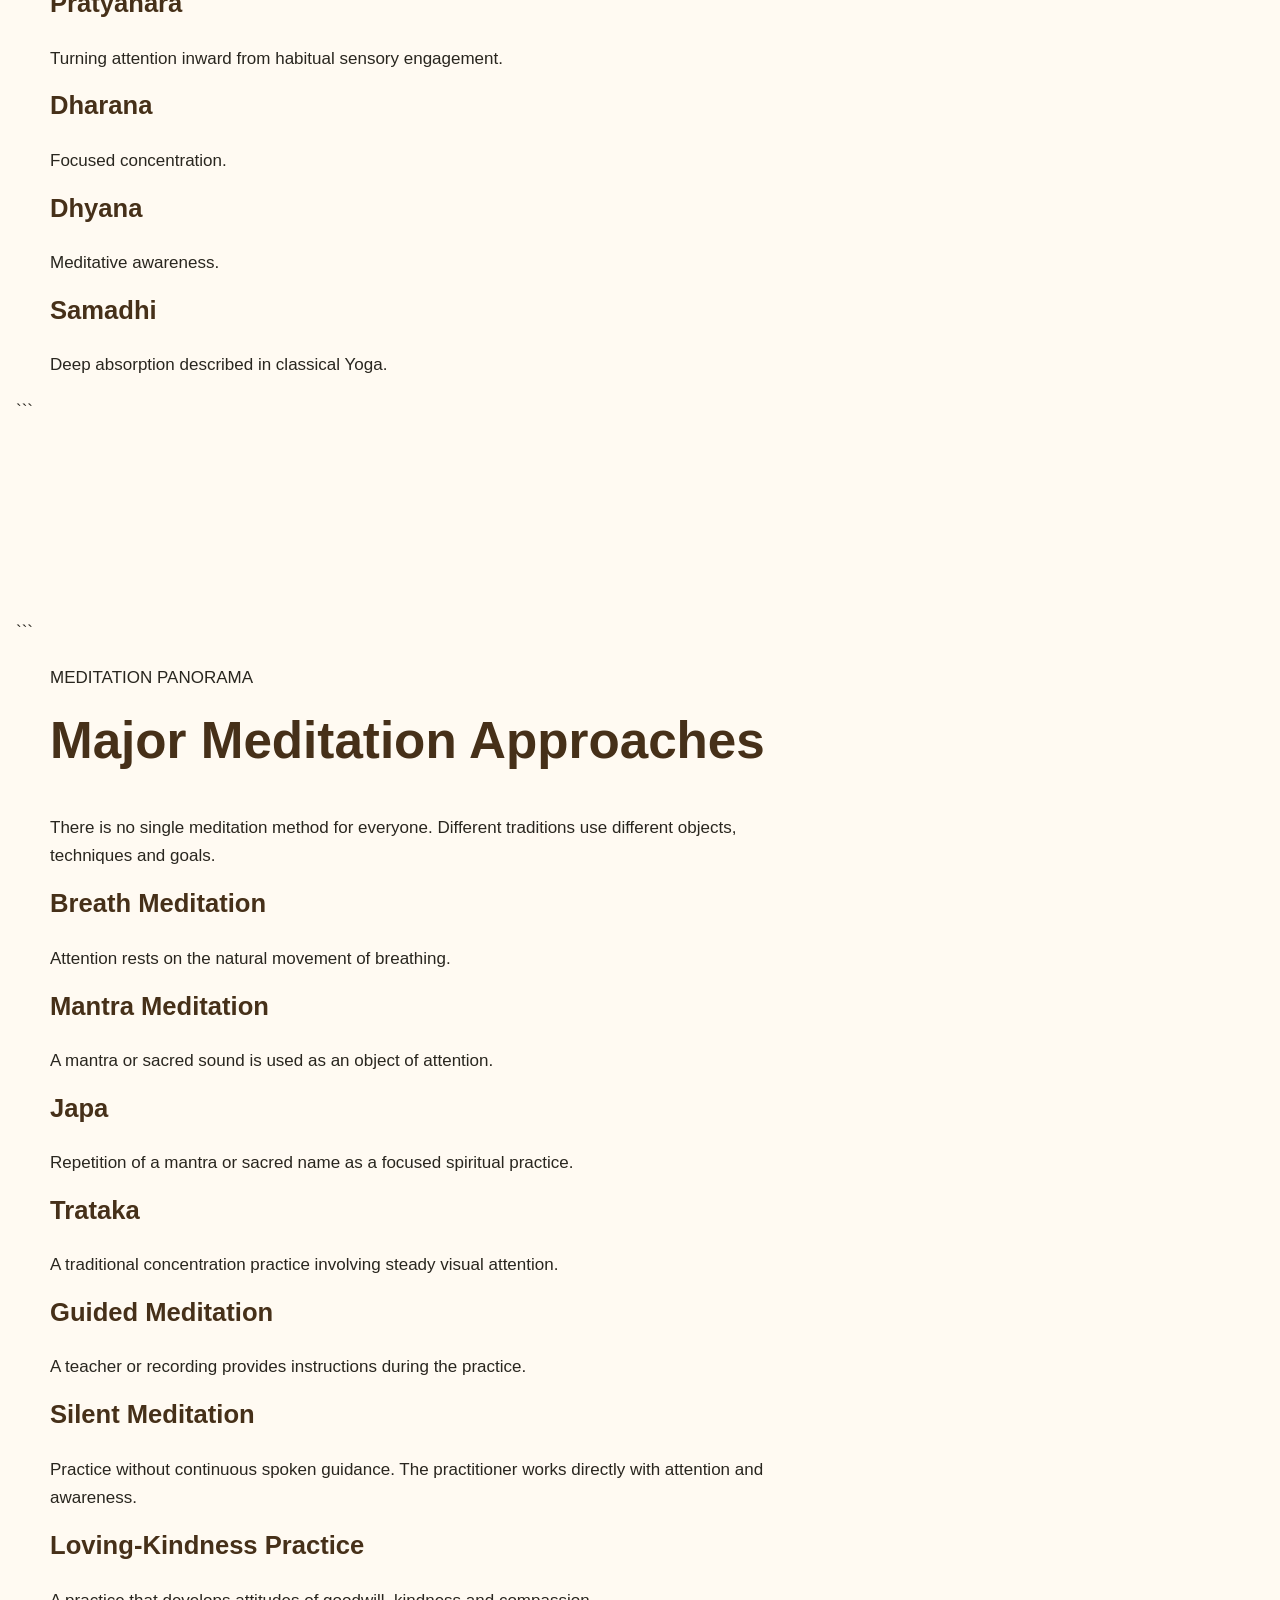
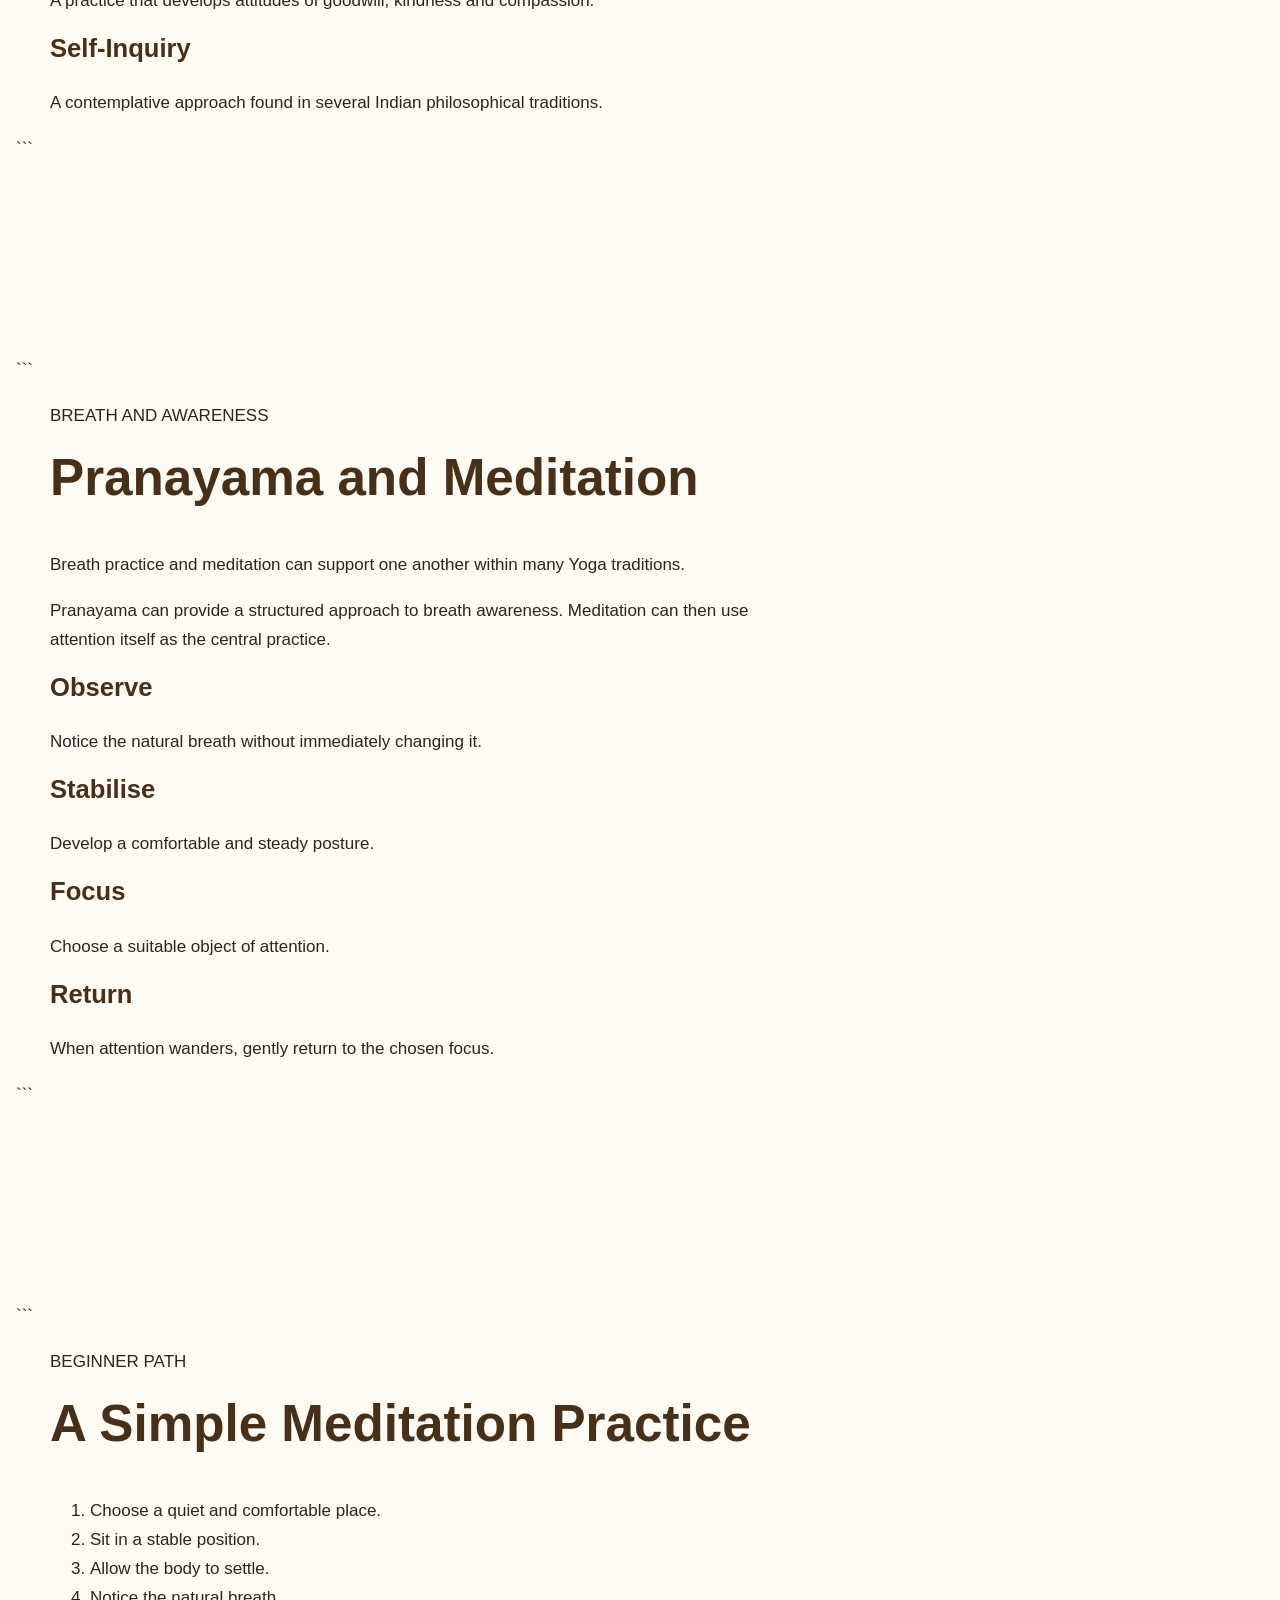
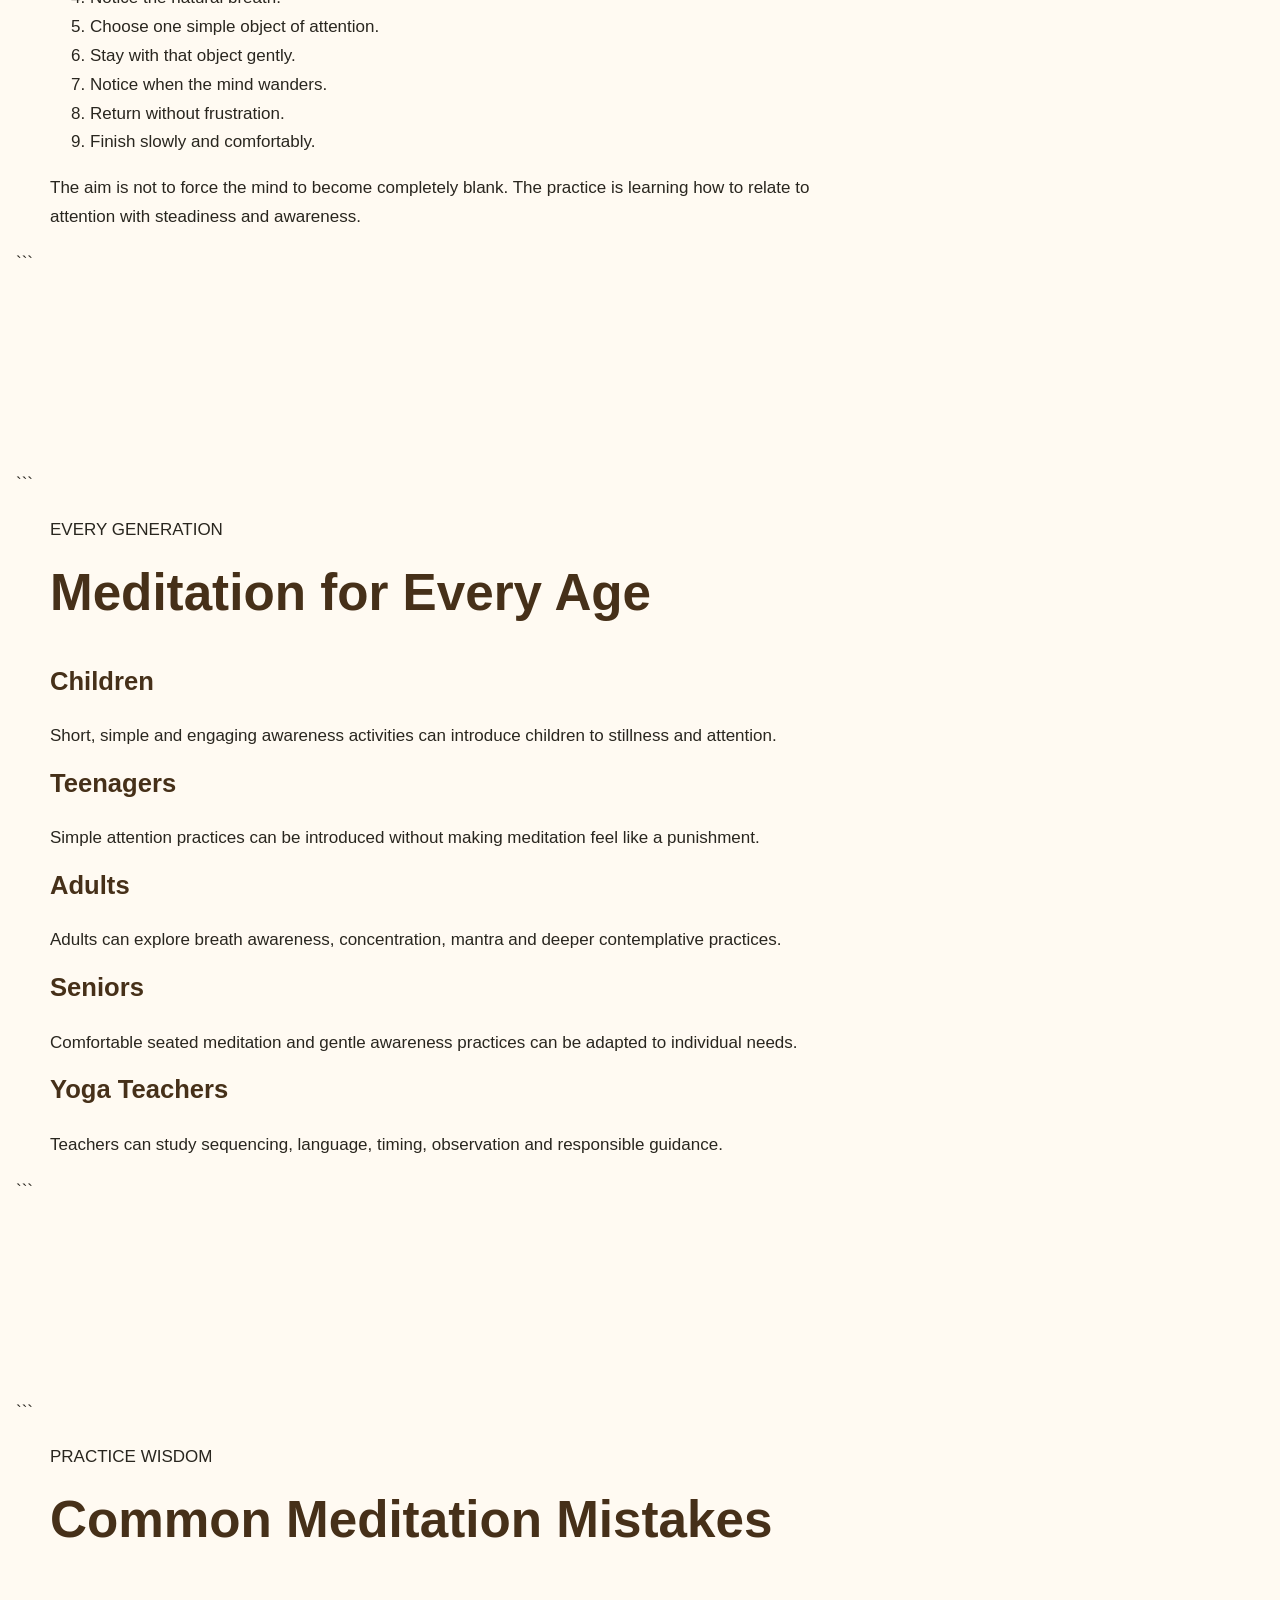
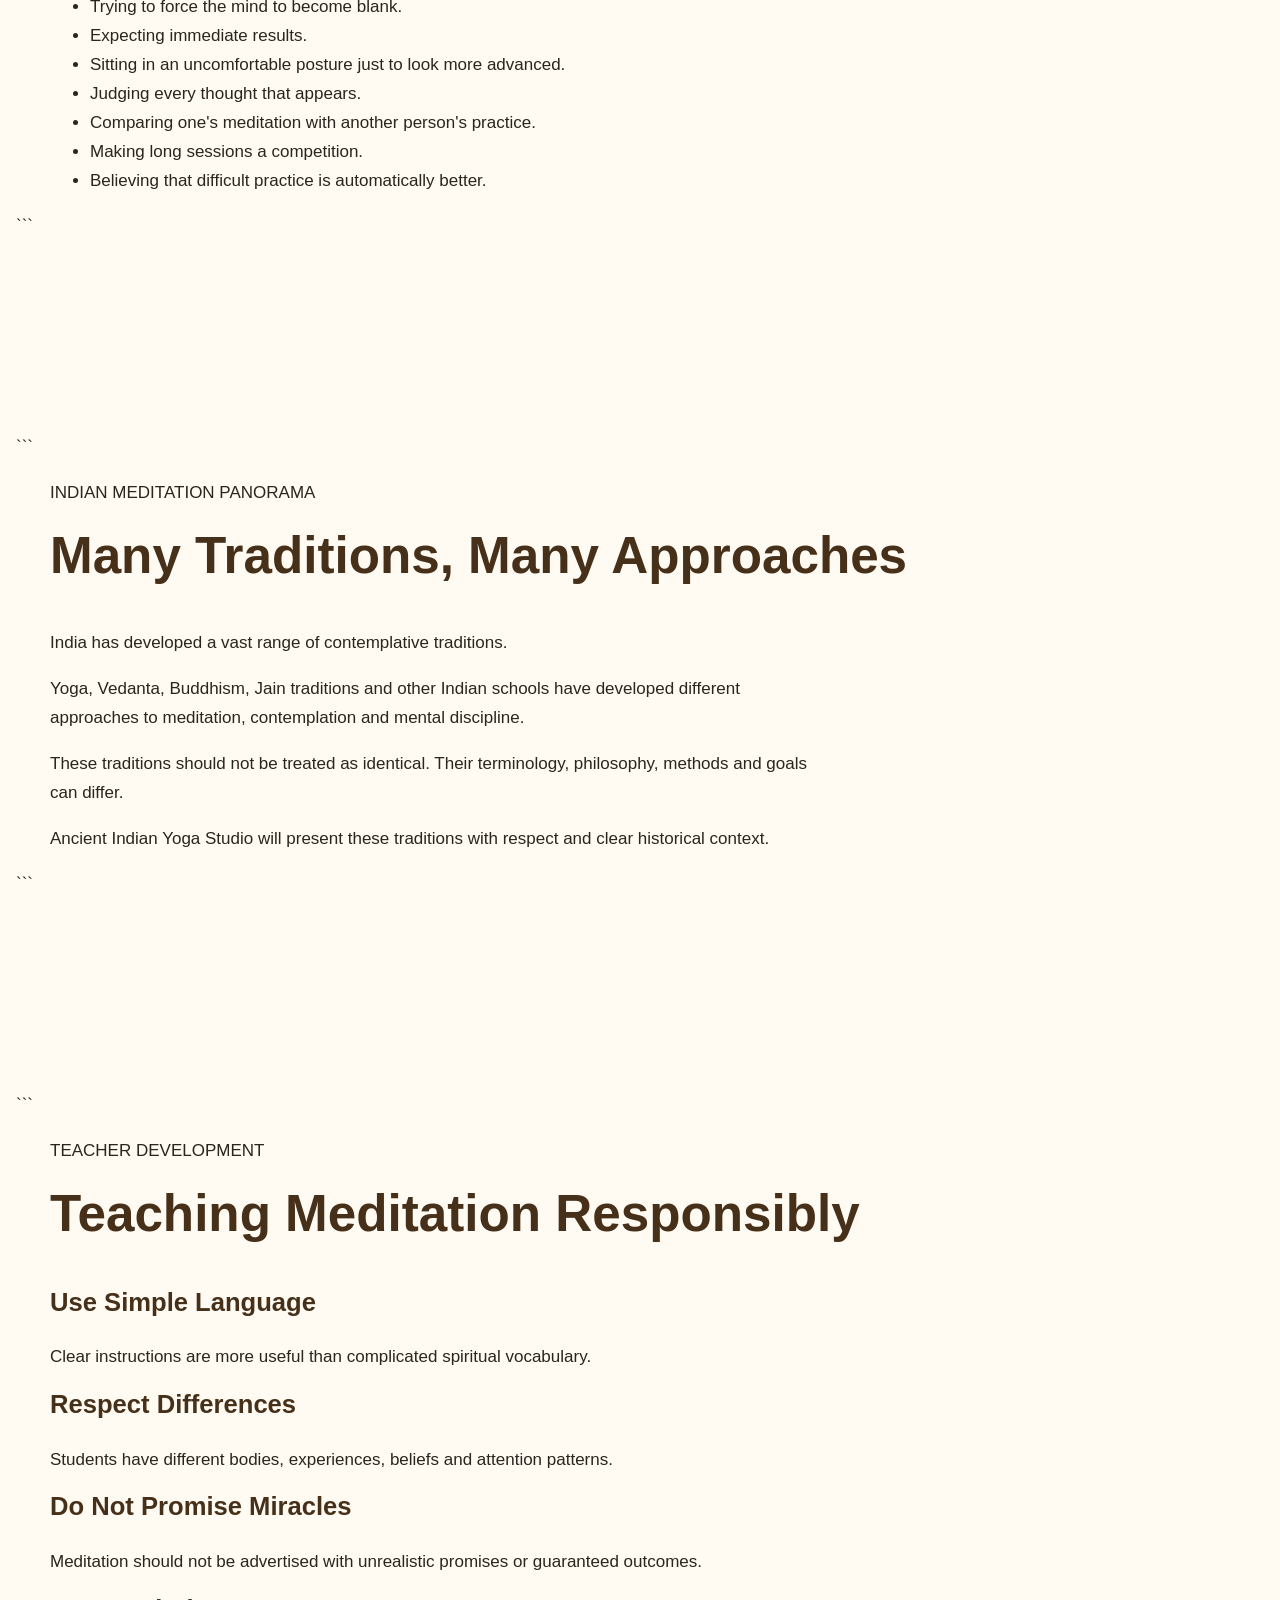
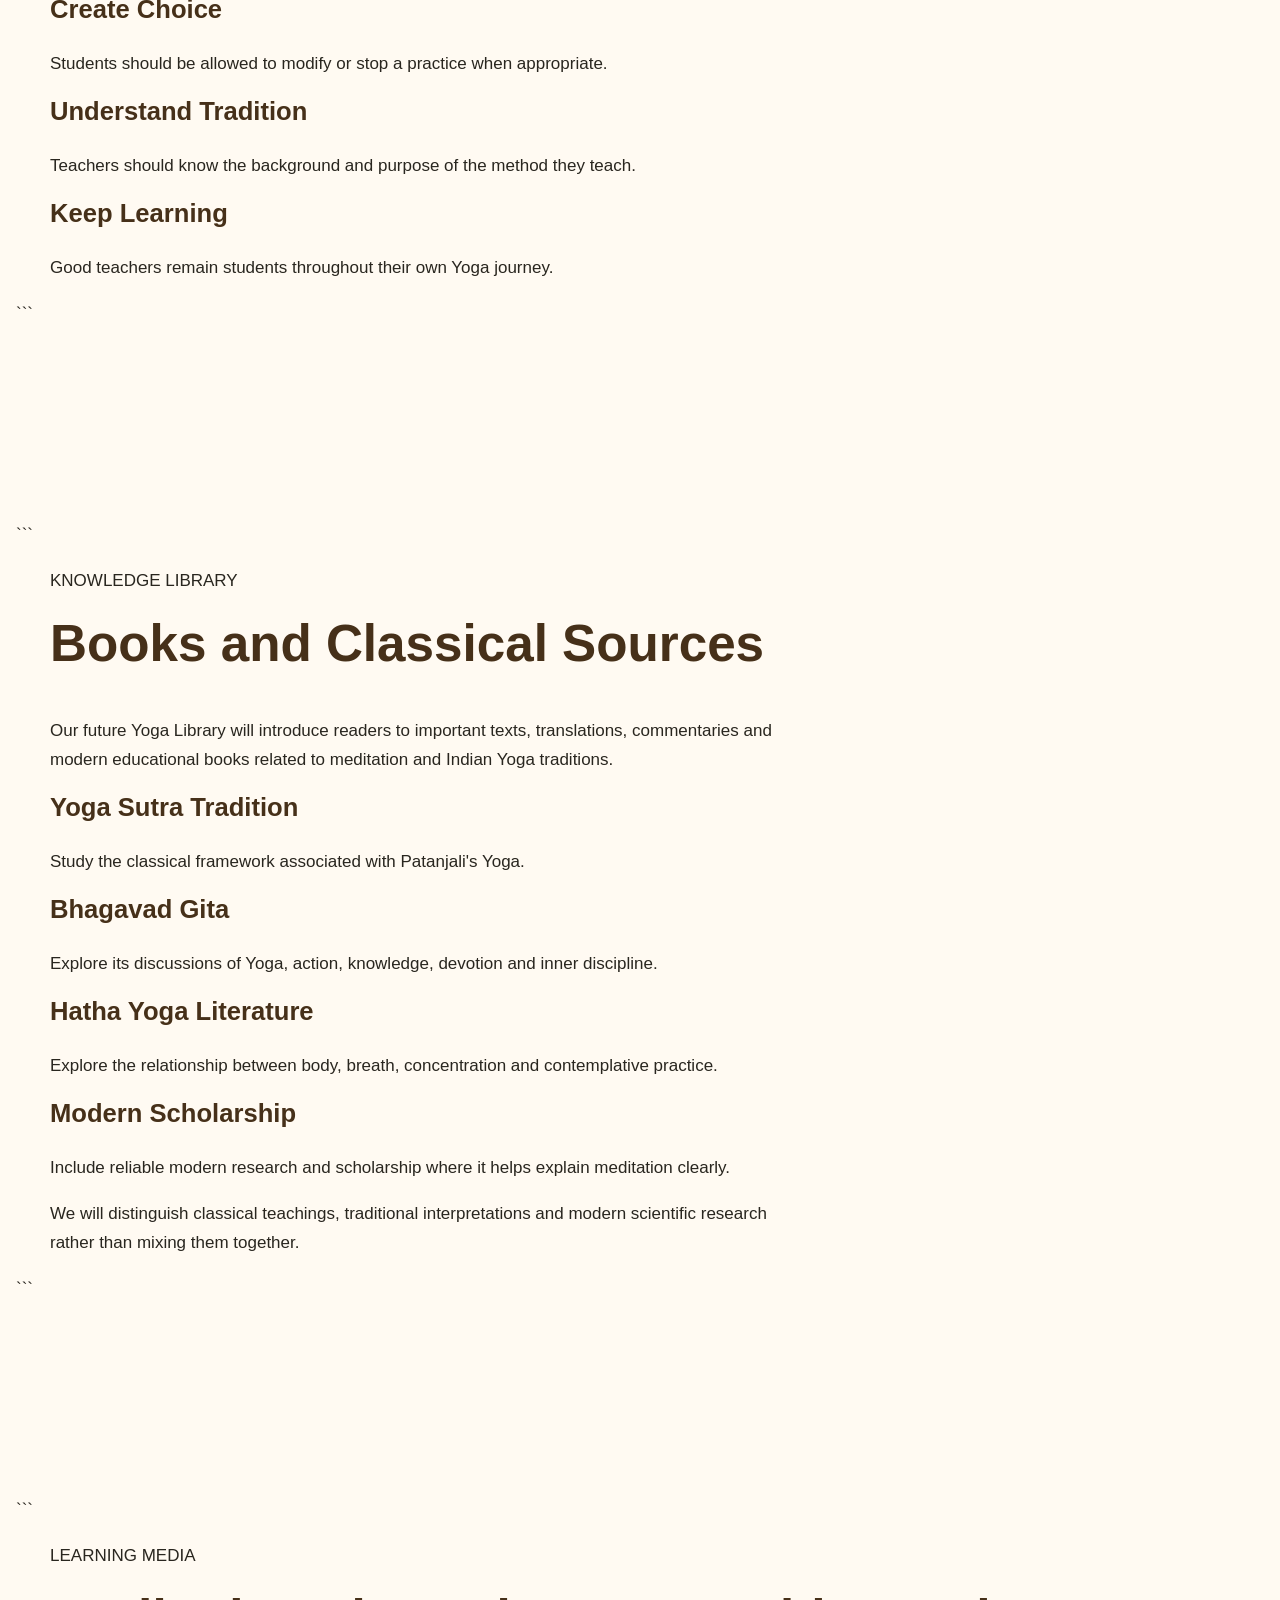
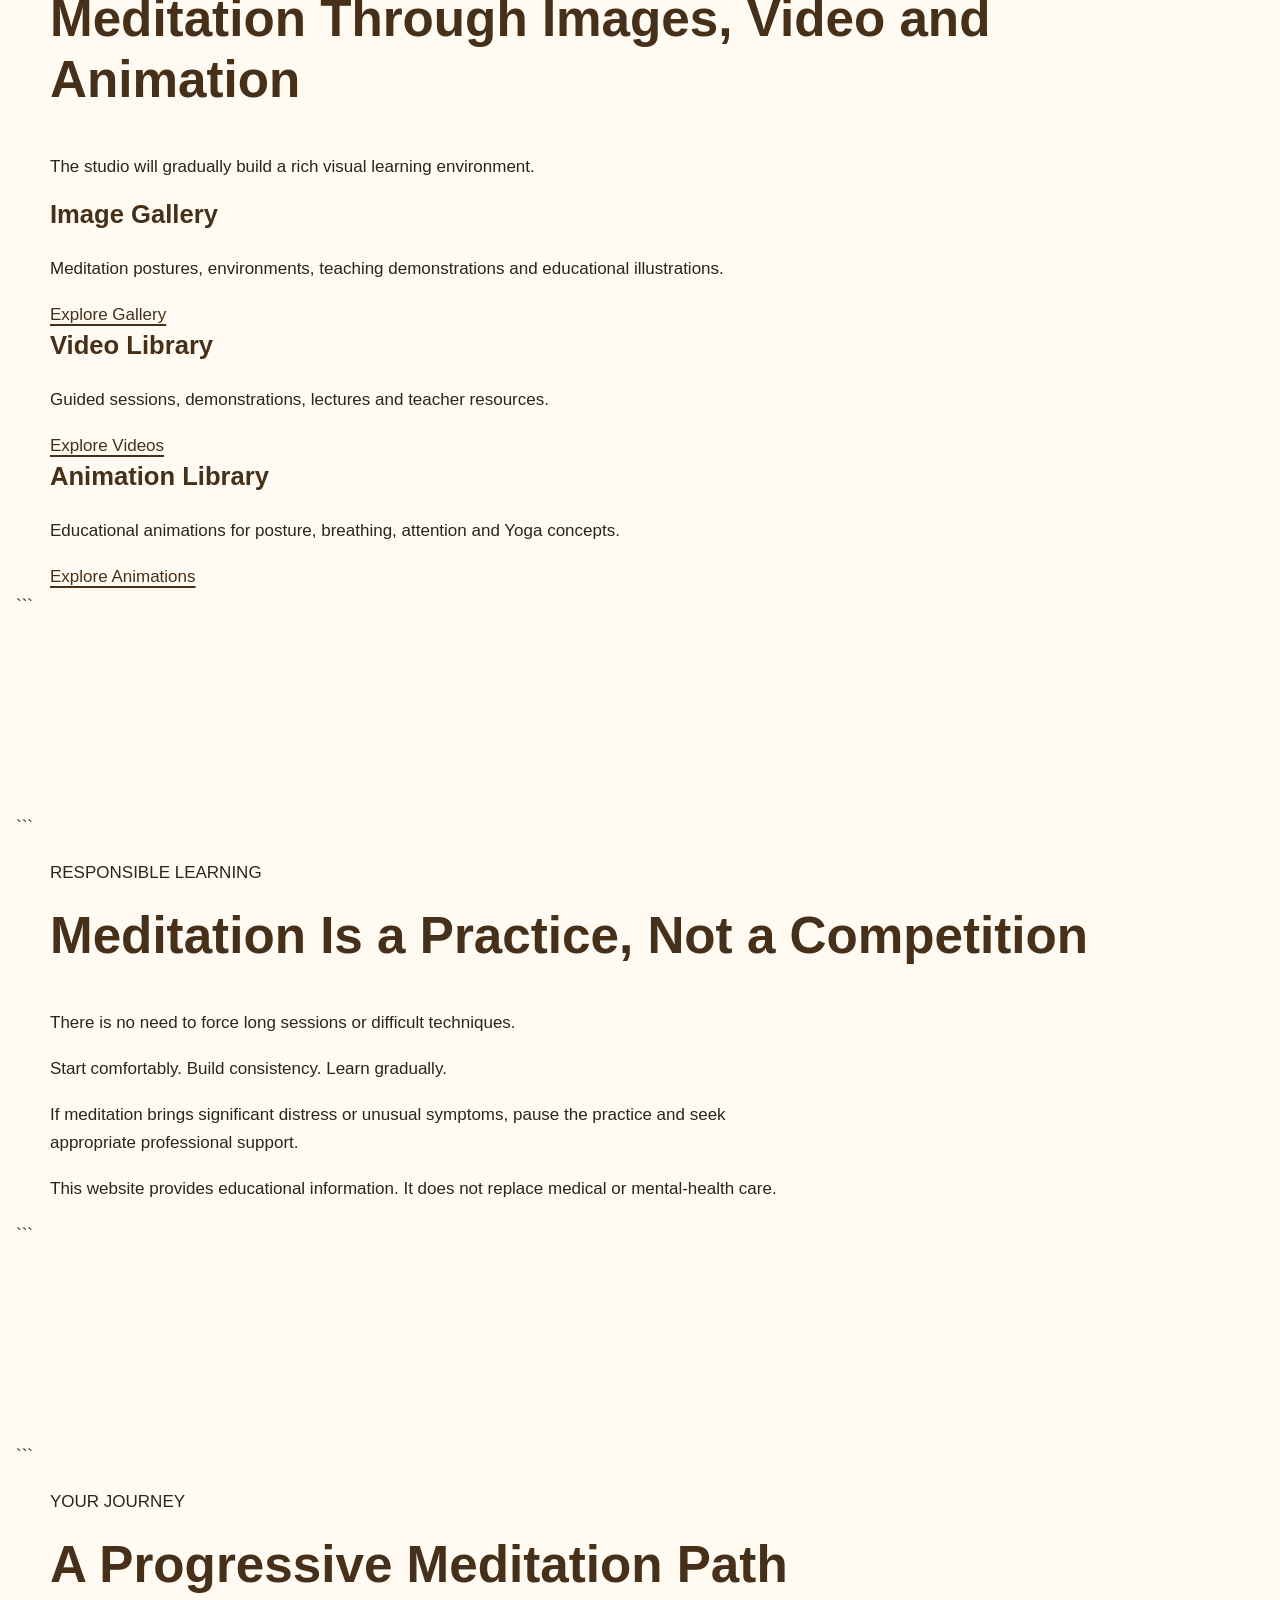
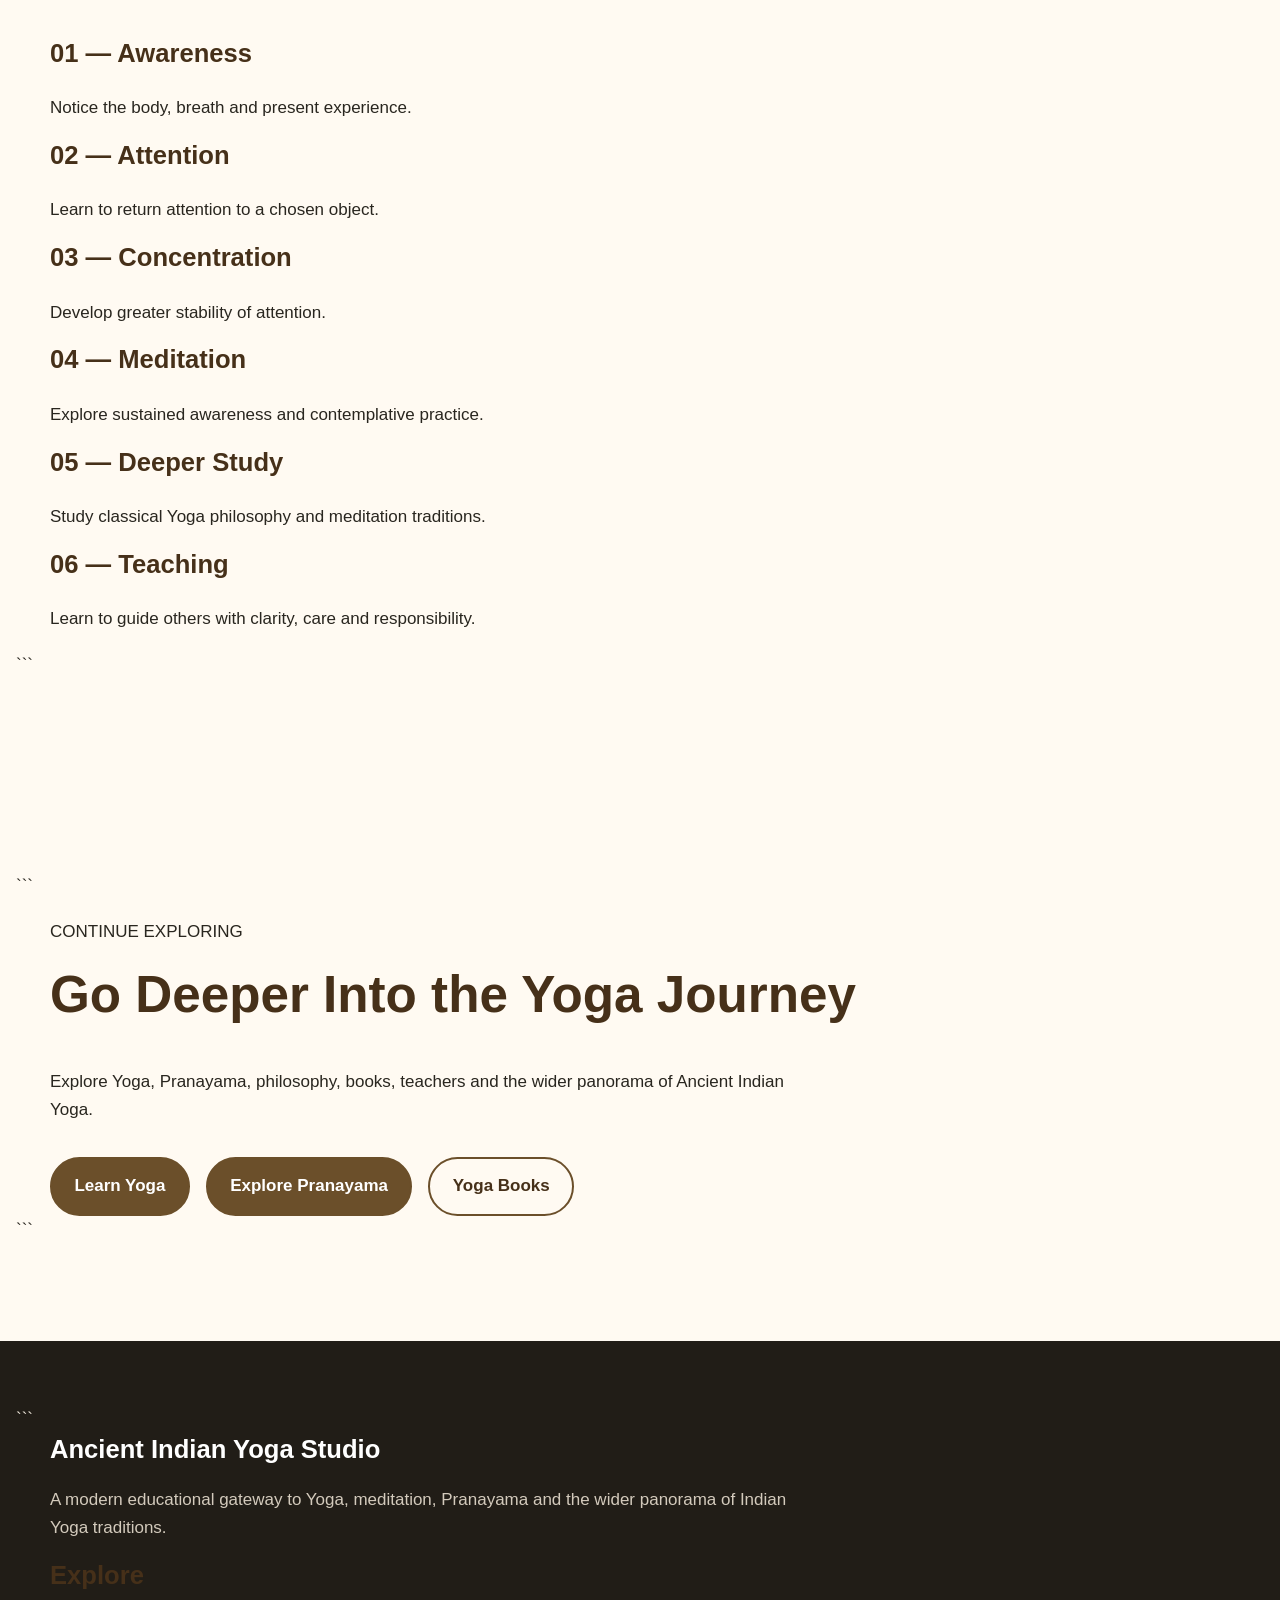
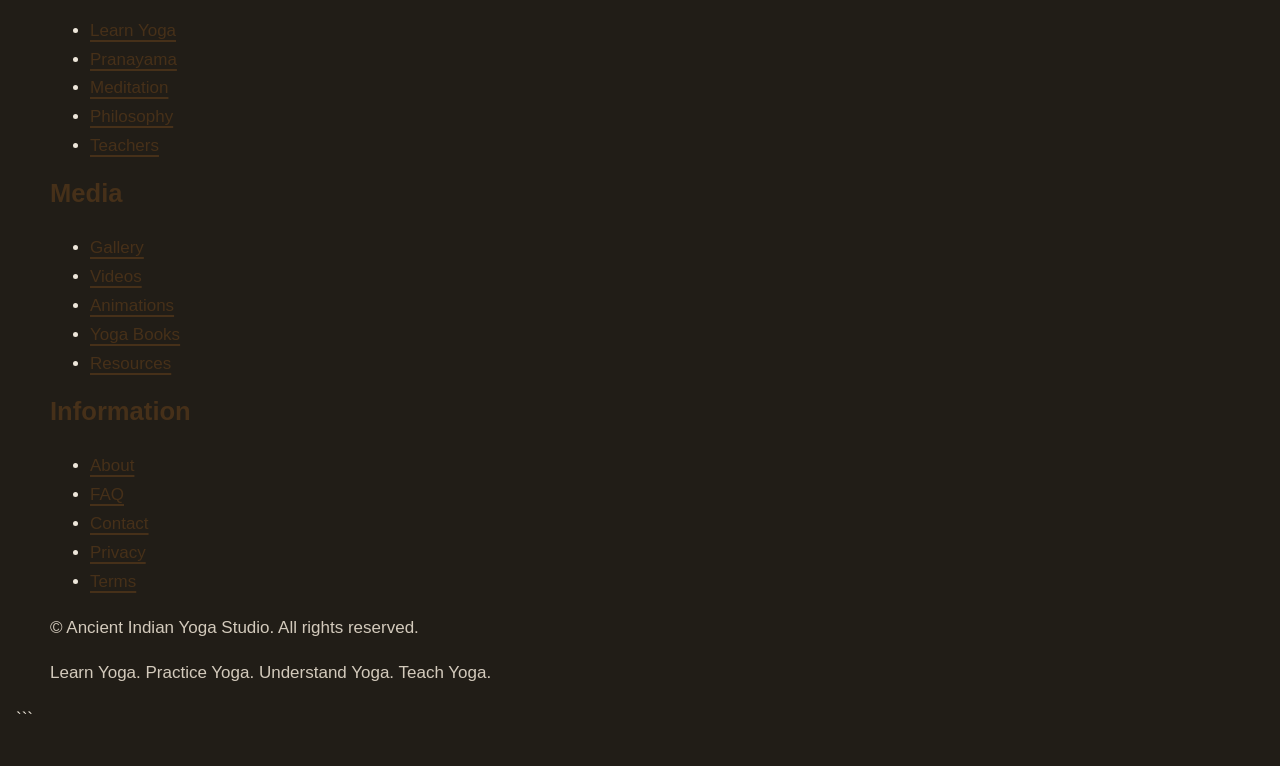
<file: dhyana.html>
<!DOCTYPE html>

<html lang="en">
<head>
    <meta charset="UTF-8">
    <meta name="viewport" content="width=device-width, initial-scale=1.0">

```
<meta
    name="description"
    content="Explore meditation through Ancient Indian Yoga Studio. Learn Dhyana, Dharana, Pratyahara, breath meditation, mantra meditation, mindfulness, traditional Indian meditation approaches and age-inclusive practice."
>

<meta
    name="keywords"
    content="Meditation, Dhyana, Dharana, Pratyahara, Yoga meditation, Indian meditation, breath meditation, mantra meditation, mindfulness, meditation for beginners, meditation teachers"
>

<meta name="author" content="Ancient Indian Yoga Studio">

<meta name="robots" content="index, follow">

<meta
    name="theme-color"
    content="#173f35"
>

<link
    rel="canonical"
    href="https://ancientindianyogastudio.com/meditation.html"
>

<link
    rel="stylesheet"
    href="style.css"
>

<title>
    Meditation | Dhyana, Dharana & Indian Meditation | Ancient Indian Yoga Studio
</title>
```

</head>

<body>

<a class="skip-link" href="#main-content">
    Skip to main content
</a>

<!-- =====================================================
     TOP BAR
===================================================== -->

<div class="top-bar">

```
<div class="container">

    <p>
        Learn Yoga. Practice Yoga. Understand Yoga. Teach Yoga.
    </p>

</div>
```

</div>

<!-- =====================================================
     HEADER
===================================================== -->

<header class="site-header">

```
<div class="container nav-container">

    <a
        class="site-logo"
        href="index.html"
        aria-label="Ancient Indian Yoga Studio Home"
    >
        Ancient Indian Yoga Studio
    </a>

    <nav aria-label="Main navigation">

        <button
            type="button"
            aria-expanded="false"
            aria-controls="main-menu"
        >
            Menu
        </button>

        <ul id="main-menu">

            <li>
                <a href="index.html">Home</a>
            </li>

            <li>
                <a href="about.html">About</a>
            </li>

            <li>
                <a href="yoga.html">Learn Yoga</a>
            </li>

            <li>
                <a href="pranayamas.html">Pranayama</a>
            </li>

            <li>
                <a
                    href="meditation.html"
                    aria-current="page"
                >
                    Meditation
                </a>
            </li>

            <li>
                <a href="philosophy.html">Philosophy</a>
            </li>

            <li>
                <a href="teachers.html">Teachers</a>
            </li>

            <li>
                <a href="gallery.html">Gallery</a>
            </li>

            <li>
                <a href="videos.html">Videos</a>
            </li>

            <li>
                <a href="contact.html">Contact</a>
            </li>

        </ul>

    </nav>

</div>
```

</header>

<main id="main-content">

<!-- =====================================================
     HERO
===================================================== -->

<section class="hero">

```
<div class="container">

    <p class="eyebrow">
        INNER PRACTICE
    </p>

    <h1>
        Meditation
    </h1>

    <p class="hero-lead">
        From Attention to Awareness
    </p>

    <p>
        Explore meditation through the rich traditions of Indian
        Yoga, with simple guidance for beginners, practitioners
        and teachers.
    </p>

    <div class="hero-actions">

        <a
            class="button"
            href="#begin"
        >
            Begin Learning
        </a>

        <a
            class="button secondary"
            href="pranayamas.html"
        >
            Explore Pranayama
        </a>

    </div>

</div>
```

</section>

<!-- =====================================================
     WHAT IS MEDITATION
===================================================== -->

<section class="content-section" id="begin">

```
<div class="container">

    <p class="eyebrow">
        THE FOUNDATION
    </p>

    <h2>
        What Is Meditation?
    </h2>

    <p>
        Meditation is a family of practices for training attention,
        awareness and mental steadiness.
    </p>

    <p>
        Different Indian traditions use different methods and
        explain meditation in different ways.
    </p>

    <p>
        In Yoga, meditation is not simply sitting with closed eyes.
        It is a disciplined process of developing attention and
        awareness.
    </p>

    <p>
        A beginner can start with a few quiet minutes and gradually
        develop a stable practice.
    </p>

</div>
```

</section>

<!-- =====================================================
     DHARANA / DHYANA
===================================================== -->

<section class="content-section alt-section">

```
<div class="container">

    <p class="eyebrow">
        CLASSICAL YOGA
    </p>

    <h2>
        Dharana and Dhyana
    </h2>

    <div class="card-grid">

        <article class="card">

            <h3>
                Dharana
            </h3>

            <p>
                Dharana is commonly translated as concentration
                or focused attention.
            </p>

            <p>
                The practitioner learns to keep attention with
                a chosen object or focus.
            </p>

        </article>


        <article class="card">

            <h3>
                Dhyana
            </h3>

            <p>
                Dhyana is commonly translated as meditation.
            </p>

            <p>
                In the classical Yoga framework, it represents
                a deeper continuity of attention.
            </p>

        </article>


        <article class="card">

            <h3>
                Samadhi
            </h3>

            <p>
                Samadhi is described in classical Yoga as a
                profound state of absorption.
            </p>

            <p>
                It should not be presented as merely another
                relaxation exercise.
            </p>

        </article>

    </div>

</div>
```

</section>

<!-- =====================================================
     EIGHT LIMBS CONNECTION
===================================================== -->

<section class="content-section">

```
<div class="container">

    <p class="eyebrow">
        THE EIGHT-LIMB PATH
    </p>

    <h2>
        Where Meditation Fits in Yoga
    </h2>

    <p>
        Patanjali's classical Yoga framework describes eight limbs.
    </p>

    <div class="card-grid">

        <article class="card">
            <h3>Yama</h3>
            <p>Ethical restraints and social responsibilities.</p>
        </article>

        <article class="card">
            <h3>Niyama</h3>
            <p>Personal observances and inner discipline.</p>
        </article>

        <article class="card">
            <h3>Asana</h3>
            <p>A stable and appropriate physical practice.</p>
        </article>

        <article class="card">
            <h3>Pranayama</h3>
            <p>Regulation and awareness of the breath.</p>
        </article>

        <article class="card">
            <h3>Pratyahara</h3>
            <p>Turning attention inward from habitual sensory engagement.</p>
        </article>

        <article class="card">
            <h3>Dharana</h3>
            <p>Focused concentration.</p>
        </article>

        <article class="card">
            <h3>Dhyana</h3>
            <p>Meditative awareness.</p>
        </article>

        <article class="card">
            <h3>Samadhi</h3>
            <p>Deep absorption described in classical Yoga.</p>
        </article>

    </div>

</div>
```

</section>

<!-- =====================================================
     MEDITATION METHODS
===================================================== -->

<section class="content-section alt-section">

```
<div class="container">

    <p class="eyebrow">
        MEDITATION PANORAMA
    </p>

    <h2>
        Major Meditation Approaches
    </h2>

    <p>
        There is no single meditation method for everyone.
        Different traditions use different objects, techniques
        and goals.
    </p>

    <div class="card-grid">

        <article class="card">

            <h3>
                Breath Meditation
            </h3>

            <p>
                Attention rests on the natural movement of breathing.
            </p>

        </article>


        <article class="card">

            <h3>
                Mantra Meditation
            </h3>

            <p>
                A mantra or sacred sound is used as an object
                of attention.
            </p>

        </article>


        <article class="card">

            <h3>
                Japa
            </h3>

            <p>
                Repetition of a mantra or sacred name as a
                focused spiritual practice.
            </p>

        </article>


        <article class="card">

            <h3>
                Trataka
            </h3>

            <p>
                A traditional concentration practice involving
                steady visual attention.
            </p>

        </article>


        <article class="card">

            <h3>
                Guided Meditation
            </h3>

            <p>
                A teacher or recording provides instructions
                during the practice.
            </p>

        </article>


        <article class="card">

            <h3>
                Silent Meditation
            </h3>

            <p>
                Practice without continuous spoken guidance.
                The practitioner works directly with attention
                and awareness.
            </p>

        </article>


        <article class="card">

            <h3>
                Loving-Kindness Practice
            </h3>

            <p>
                A practice that develops attitudes of goodwill,
                kindness and compassion.
            </p>

        </article>


        <article class="card">

            <h3>
                Self-Inquiry
            </h3>

            <p>
                A contemplative approach found in several Indian
                philosophical traditions.
            </p>

        </article>

    </div>

</div>
```

</section>

<!-- =====================================================
     BREATH + MEDITATION
===================================================== -->

<section class="content-section">

```
<div class="container">

    <p class="eyebrow">
        BREATH AND AWARENESS
    </p>

    <h2>
        Pranayama and Meditation
    </h2>

    <p>
        Breath practice and meditation can support one another
        within many Yoga traditions.
    </p>

    <p>
        Pranayama can provide a structured approach to breath
        awareness. Meditation can then use attention itself as
        the central practice.
    </p>

    <div class="card-grid">

        <article class="card">

            <h3>
                Observe
            </h3>

            <p>
                Notice the natural breath without immediately
                changing it.
            </p>

        </article>


        <article class="card">

            <h3>
                Stabilise
            </h3>

            <p>
                Develop a comfortable and steady posture.
            </p>

        </article>


        <article class="card">

            <h3>
                Focus
            </h3>

            <p>
                Choose a suitable object of attention.
            </p>

        </article>


        <article class="card">

            <h3>
                Return
            </h3>

            <p>
                When attention wanders, gently return to the
                chosen focus.
            </p>

        </article>

    </div>

</div>
```

</section>

<!-- =====================================================
     BEGINNER PRACTICE
===================================================== -->

<section class="content-section alt-section">

```
<div class="container">

    <p class="eyebrow">
        BEGINNER PATH
    </p>

    <h2>
        A Simple Meditation Practice
    </h2>

    <ol class="feature-list">

        <li>
            Choose a quiet and comfortable place.
        </li>

        <li>
            Sit in a stable position.
        </li>

        <li>
            Allow the body to settle.
        </li>

        <li>
            Notice the natural breath.
        </li>

        <li>
            Choose one simple object of attention.
        </li>

        <li>
            Stay with that object gently.
        </li>

        <li>
            Notice when the mind wanders.
        </li>

        <li>
            Return without frustration.
        </li>

        <li>
            Finish slowly and comfortably.
        </li>

    </ol>

    <p>
        The aim is not to force the mind to become completely blank.
        The practice is learning how to relate to attention with
        steadiness and awareness.
    </p>

</div>
```

</section>

<!-- =====================================================
     MEDITATION FOR AGE GROUPS
===================================================== -->

<section class="content-section">

```
<div class="container">

    <p class="eyebrow">
        EVERY GENERATION
    </p>

    <h2>
        Meditation for Every Age
    </h2>

    <div class="card-grid">

        <article class="card">

            <h3>
                Children
            </h3>

            <p>
                Short, simple and engaging awareness activities
                can introduce children to stillness and attention.
            </p>

        </article>


        <article class="card">

            <h3>
                Teenagers
            </h3>

            <p>
                Simple attention practices can be introduced
                without making meditation feel like a punishment.
            </p>

        </article>


        <article class="card">

            <h3>
                Adults
            </h3>

            <p>
                Adults can explore breath awareness, concentration,
                mantra and deeper contemplative practices.
            </p>

        </article>


        <article class="card">

            <h3>
                Seniors
            </h3>

            <p>
                Comfortable seated meditation and gentle awareness
                practices can be adapted to individual needs.
            </p>

        </article>


        <article class="card">

            <h3>
                Yoga Teachers
            </h3>

            <p>
                Teachers can study sequencing, language, timing,
                observation and responsible guidance.
            </p>

        </article>

    </div>

</div>
```

</section>

<!-- =====================================================
     COMMON MISTAKES
===================================================== -->

<section class="content-section alt-section">

```
<div class="container">

    <p class="eyebrow">
        PRACTICE WISDOM
    </p>

    <h2>
        Common Meditation Mistakes
    </h2>

    <ul class="feature-list">

        <li>
            Trying to force the mind to become blank.
        </li>

        <li>
            Expecting immediate results.
        </li>

        <li>
            Sitting in an uncomfortable posture just to look
            more advanced.
        </li>

        <li>
            Judging every thought that appears.
        </li>

        <li>
            Comparing one's meditation with another person's practice.
        </li>

        <li>
            Making long sessions a competition.
        </li>

        <li>
            Believing that difficult practice is automatically better.
        </li>

    </ul>

</div>
```

</section>

<!-- =====================================================
     TRADITIONAL INDIAN PANORAMA
===================================================== -->

<section class="content-section">

```
<div class="container">

    <p class="eyebrow">
        INDIAN MEDITATION PANORAMA
    </p>

    <h2>
        Many Traditions, Many Approaches
    </h2>

    <p>
        India has developed a vast range of contemplative traditions.
    </p>

    <p>
        Yoga, Vedanta, Buddhism, Jain traditions and other Indian
        schools have developed different approaches to meditation,
        contemplation and mental discipline.
    </p>

    <p>
        These traditions should not be treated as identical.
        Their terminology, philosophy, methods and goals can differ.
    </p>

    <p>
        Ancient Indian Yoga Studio will present these traditions
        with respect and clear historical context.
    </p>

</div>
```

</section>

<!-- =====================================================
     TEACHER'S CORNER
===================================================== -->

<section class="content-section alt-section">

```
<div class="container">

    <p class="eyebrow">
        TEACHER DEVELOPMENT
    </p>

    <h2>
        Teaching Meditation Responsibly
    </h2>

    <div class="card-grid">

        <article class="card">

            <h3>
                Use Simple Language
            </h3>

            <p>
                Clear instructions are more useful than complicated
                spiritual vocabulary.
            </p>

        </article>


        <article class="card">

            <h3>
                Respect Differences
            </h3>

            <p>
                Students have different bodies, experiences,
                beliefs and attention patterns.
            </p>

        </article>


        <article class="card">

            <h3>
                Do Not Promise Miracles
            </h3>

            <p>
                Meditation should not be advertised with unrealistic
                promises or guaranteed outcomes.
            </p>

        </article>


        <article class="card">

            <h3>
                Create Choice
            </h3>

            <p>
                Students should be allowed to modify or stop a
                practice when appropriate.
            </p>

        </article>


        <article class="card">

            <h3>
                Understand Tradition
            </h3>

            <p>
                Teachers should know the background and purpose
                of the method they teach.
            </p>

        </article>


        <article class="card">

            <h3>
                Keep Learning
            </h3>

            <p>
                Good teachers remain students throughout their
                own Yoga journey.
            </p>

        </article>

    </div>

</div>
```

</section>

<!-- =====================================================
     BOOKS AND KNOWLEDGE
===================================================== -->

<section class="content-section">

```
<div class="container">

    <p class="eyebrow">
        KNOWLEDGE LIBRARY
    </p>

    <h2>
        Books and Classical Sources
    </h2>

    <p>
        Our future Yoga Library will introduce readers to important
        texts, translations, commentaries and modern educational
        books related to meditation and Indian Yoga traditions.
    </p>

    <div class="card-grid">

        <article class="card">

            <h3>
                Yoga Sutra Tradition
            </h3>

            <p>
                Study the classical framework associated with
                Patanjali's Yoga.
            </p>

        </article>


        <article class="card">

            <h3>
                Bhagavad Gita
            </h3>

            <p>
                Explore its discussions of Yoga, action, knowledge,
                devotion and inner discipline.
            </p>

        </article>


        <article class="card">

            <h3>
                Hatha Yoga Literature
            </h3>

            <p>
                Explore the relationship between body, breath,
                concentration and contemplative practice.
            </p>

        </article>


        <article class="card">

            <h3>
                Modern Scholarship
            </h3>

            <p>
                Include reliable modern research and scholarship
                where it helps explain meditation clearly.
            </p>

        </article>

    </div>

    <p>
        We will distinguish classical teachings, traditional
        interpretations and modern scientific research rather
        than mixing them together.
    </p>

</div>
```

</section>

<!-- =====================================================
     FUTURE MEDIA
===================================================== -->

<section class="content-section alt-section">

```
<div class="container">

    <p class="eyebrow">
        LEARNING MEDIA
    </p>

    <h2>
        Meditation Through Images, Video and Animation
    </h2>

    <p>
        The studio will gradually build a rich visual learning
        environment.
    </p>

    <div class="card-grid">

        <article class="card">

            <h3>
                Image Gallery
            </h3>

            <p>
                Meditation postures, environments, teaching
                demonstrations and educational illustrations.
            </p>

            <a href="gallery.html">
                Explore Gallery
            </a>

        </article>


        <article class="card">

            <h3>
                Video Library
            </h3>

            <p>
                Guided sessions, demonstrations, lectures and
                teacher resources.
            </p>

            <a href="videos.html">
                Explore Videos
            </a>

        </article>


        <article class="card">

            <h3>
                Animation Library
            </h3>

            <p>
                Educational animations for posture, breathing,
                attention and Yoga concepts.
            </p>

            <a href="animations.html">
                Explore Animations
            </a>

        </article>

    </div>

</div>
```

</section>

<!-- =====================================================
     RESPONSIBLE PRACTICE
===================================================== -->

<section class="content-section">

```
<div class="container">

    <div class="notice">

        <p class="eyebrow">
            RESPONSIBLE LEARNING
        </p>

        <h2>
            Meditation Is a Practice, Not a Competition
        </h2>

        <p>
            There is no need to force long sessions or difficult
            techniques.
        </p>

        <p>
            Start comfortably. Build consistency. Learn gradually.
        </p>

        <p>
            If meditation brings significant distress or unusual
            symptoms, pause the practice and seek appropriate
            professional support.
        </p>

        <p>
            This website provides educational information.
            It does not replace medical or mental-health care.
        </p>

    </div>

</div>
```

</section>

<!-- =====================================================
     LEARNING PATH
===================================================== -->

<section class="content-section alt-section">

```
<div class="container">

    <p class="eyebrow">
        YOUR JOURNEY
    </p>

    <h2>
        A Progressive Meditation Path
    </h2>

    <div class="card-grid">

        <article class="card">
            <h3>01 — Awareness</h3>
            <p>Notice the body, breath and present experience.</p>
        </article>

        <article class="card">
            <h3>02 — Attention</h3>
            <p>Learn to return attention to a chosen object.</p>
        </article>

        <article class="card">
            <h3>03 — Concentration</h3>
            <p>Develop greater stability of attention.</p>
        </article>

        <article class="card">
            <h3>04 — Meditation</h3>
            <p>Explore sustained awareness and contemplative practice.</p>
        </article>

        <article class="card">
            <h3>05 — Deeper Study</h3>
            <p>Study classical Yoga philosophy and meditation traditions.</p>
        </article>

        <article class="card">
            <h3>06 — Teaching</h3>
            <p>Learn to guide others with clarity, care and responsibility.</p>
        </article>

    </div>

</div>
```

</section>

<!-- =====================================================
     FINAL CTA
===================================================== -->

<section class="final-cta">

```
<div class="container">

    <p class="eyebrow">
        CONTINUE EXPLORING
    </p>

    <h2>
        Go Deeper Into the Yoga Journey
    </h2>

    <p>
        Explore Yoga, Pranayama, philosophy, books, teachers
        and the wider panorama of Ancient Indian Yoga.
    </p>

    <div class="hero-actions">

        <a
            class="button"
            href="yoga.html"
        >
            Learn Yoga
        </a>

        <a
            class="button secondary"
            href="pranayamas.html"
        >
            Explore Pranayama
        </a>

        <a
            class="button secondary"
            href="yoga-books.html"
        >
            Yoga Books
        </a>

    </div>

</div>
```

</section>

</main>

<!-- =====================================================
     FOOTER
===================================================== -->

<footer class="site-footer">

```
<div class="container">

    <div class="footer-grid">

        <div>

            <h2>
                Ancient Indian Yoga Studio
            </h2>

            <p>
                A modern educational gateway to Yoga,
                meditation, Pranayama and the wider panorama
                of Indian Yoga traditions.
            </p>

        </div>


        <div>

            <h3>
                Explore
            </h3>

            <ul>

                <li>
                    <a href="yoga.html">Learn Yoga</a>
                </li>

                <li>
                    <a href="pranayamas.html">Pranayama</a>
                </li>

                <li>
                    <a href="meditation.html">Meditation</a>
                </li>

                <li>
                    <a href="philosophy.html">Philosophy</a>
                </li>

                <li>
                    <a href="teachers.html">Teachers</a>
                </li>

            </ul>

        </div>


        <div>

            <h3>
                Media
            </h3>

            <ul>

                <li>
                    <a href="gallery.html">Gallery</a>
                </li>

                <li>
                    <a href="videos.html">Videos</a>
                </li>

                <li>
                    <a href="animations.html">Animations</a>
                </li>

                <li>
                    <a href="yoga-books.html">Yoga Books</a>
                </li>

                <li>
                    <a href="resources.html">Resources</a>
                </li>

            </ul>

        </div>


        <div>

            <h3>
                Information
            </h3>

            <ul>

                <li>
                    <a href="about.html">About</a>
                </li>

                <li>
                    <a href="faq.html">FAQ</a>
                </li>

                <li>
                    <a href="contact.html">Contact</a>
                </li>

                <li>
                    <a href="privacy.html">Privacy</a>
                </li>

                <li>
                    <a href="terms.html">Terms</a>
                </li>

            </ul>

        </div>

    </div>


    <div class="footer-bottom">

        <p>
            ©
            <span data-current-year></span>
            Ancient Indian Yoga Studio.
            All rights reserved.
        </p>

        <p>
            Learn Yoga. Practice Yoga. Understand Yoga. Teach Yoga.
        </p>

    </div>

</div>
```

</footer>

<script src="script.js"></script>

</body>
</html>
</file>
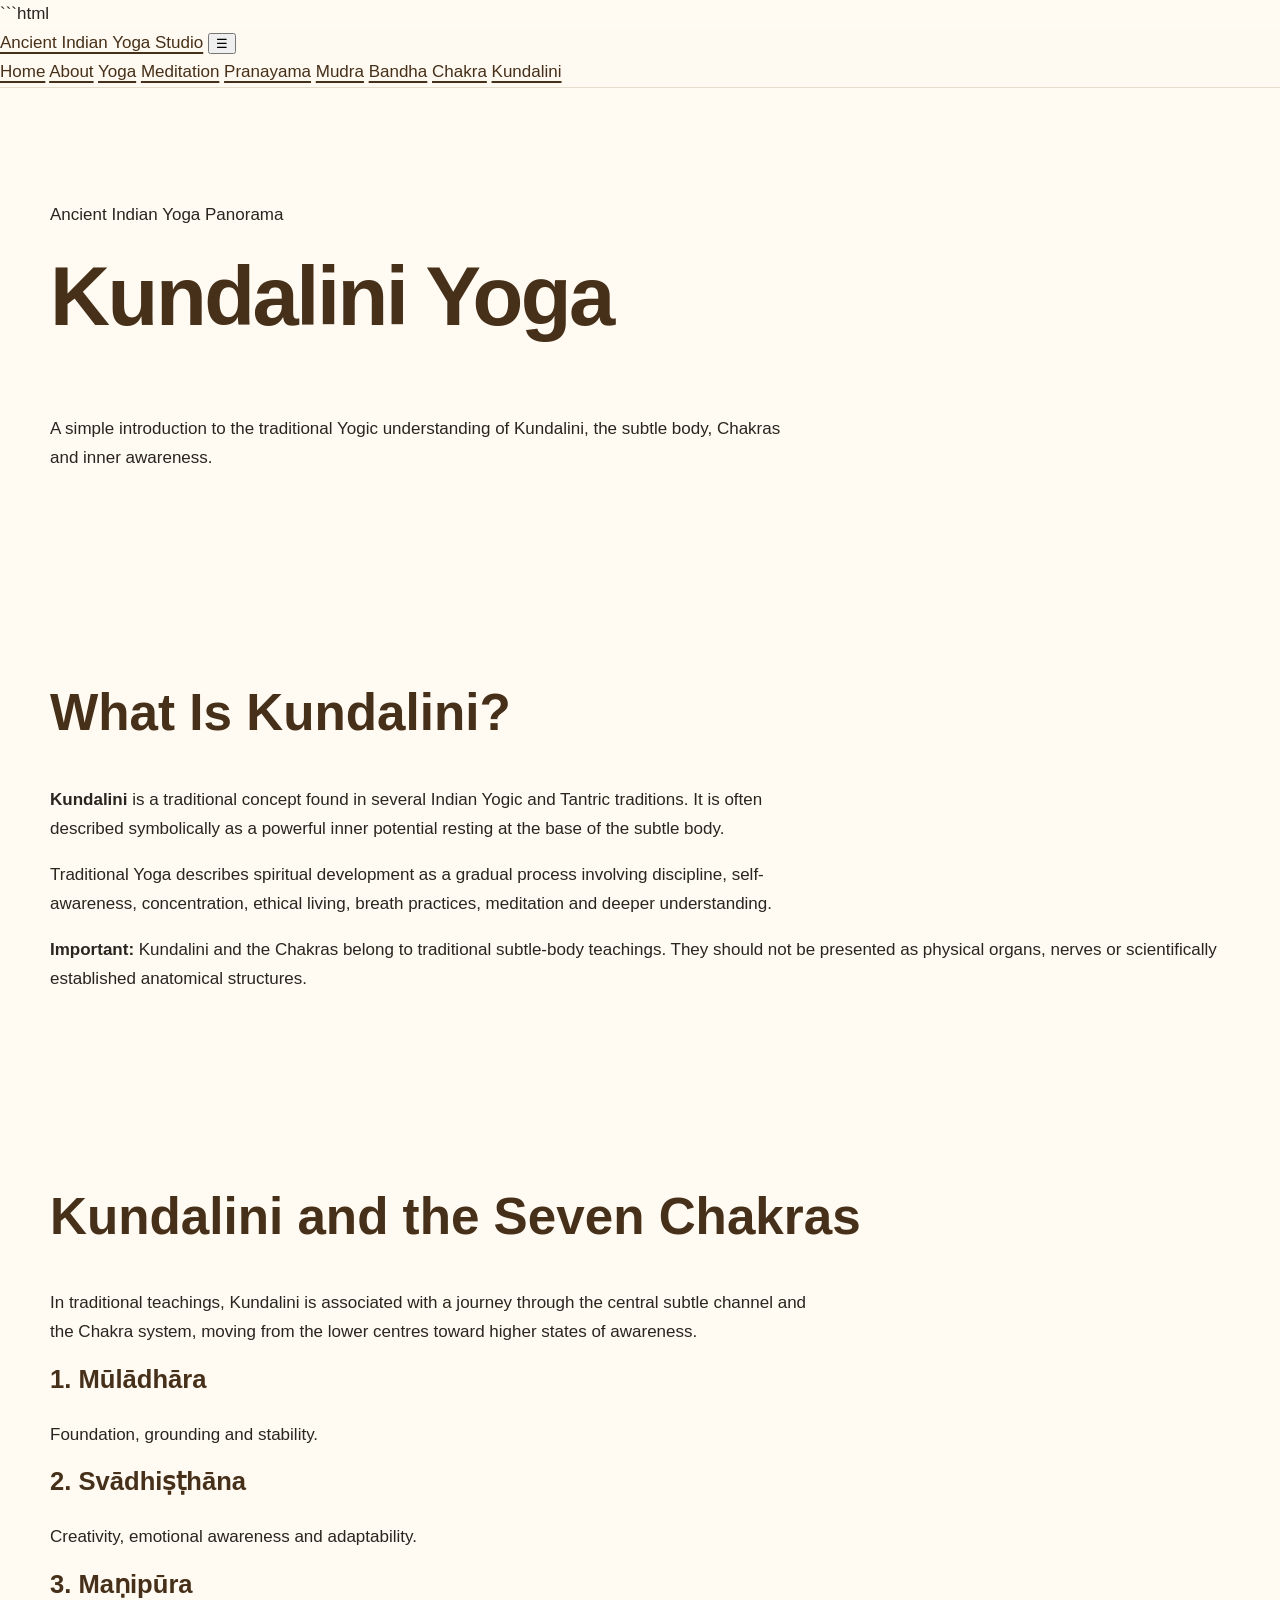
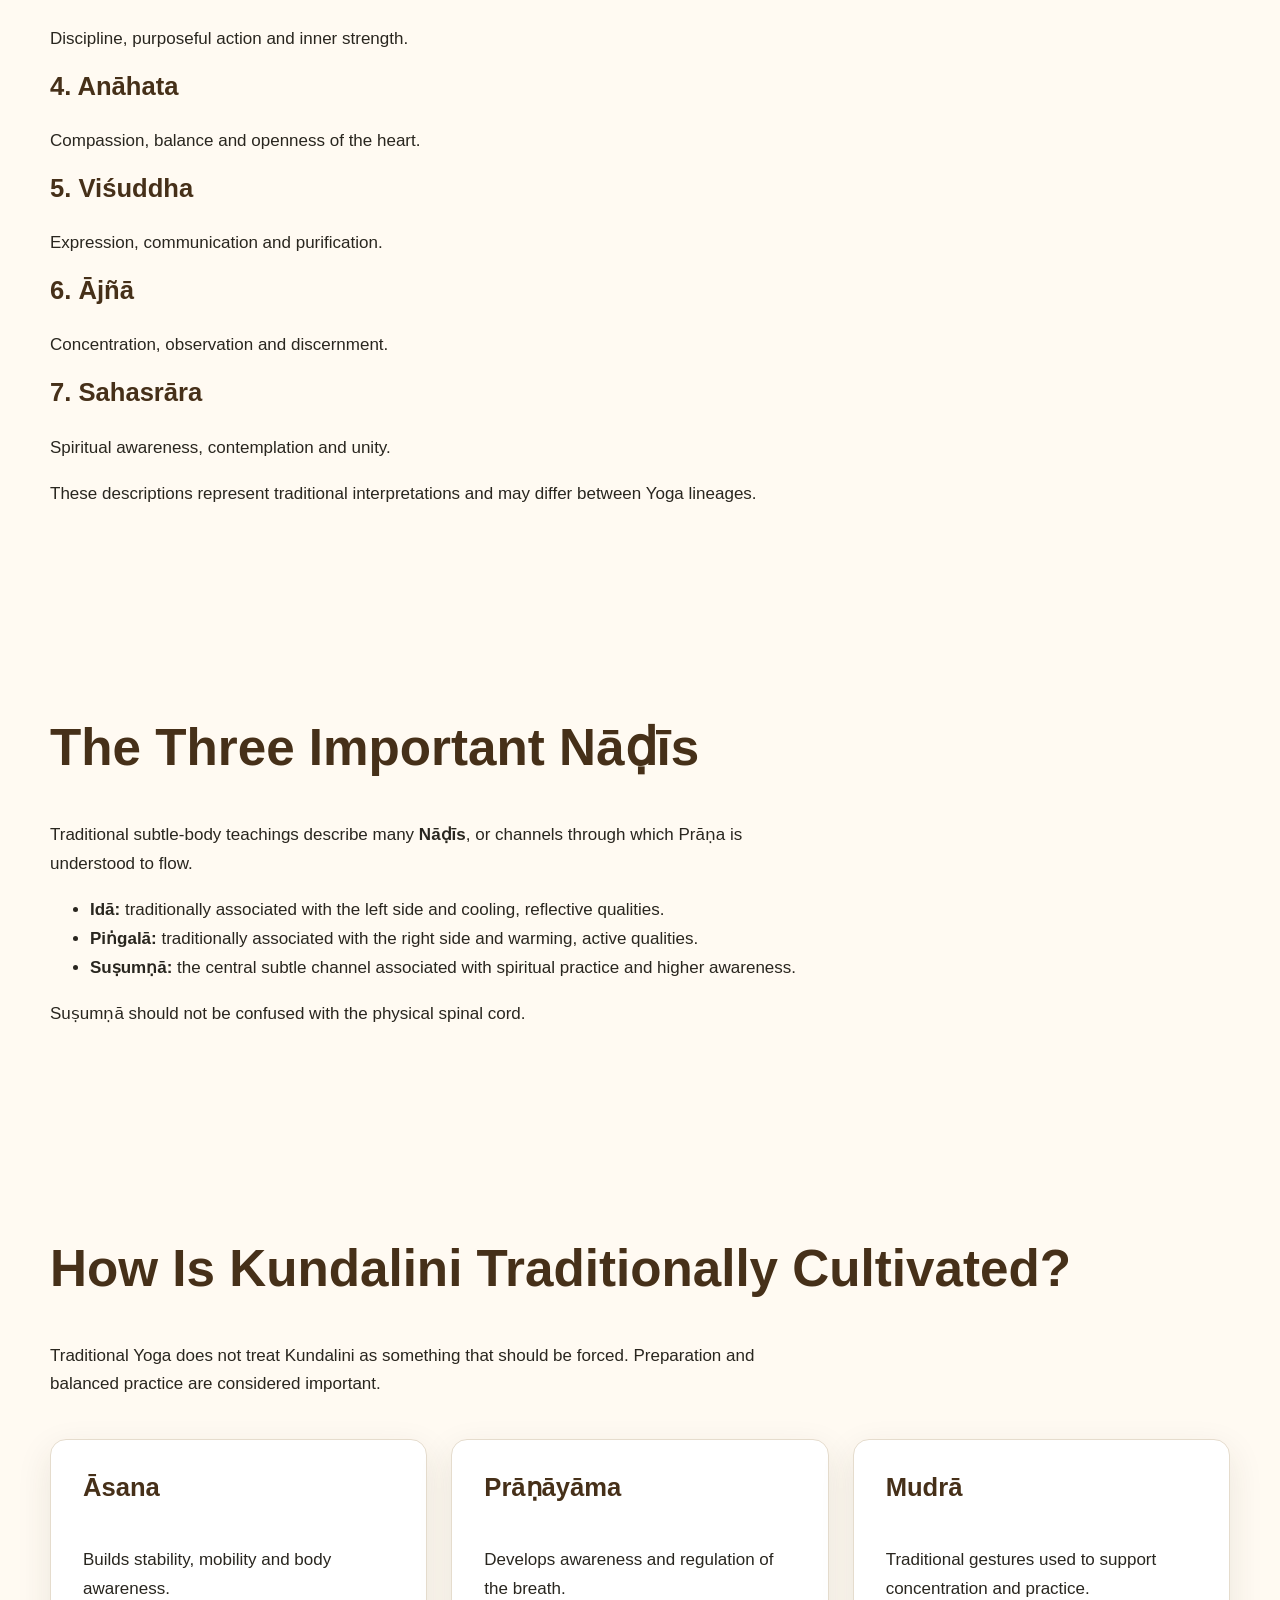
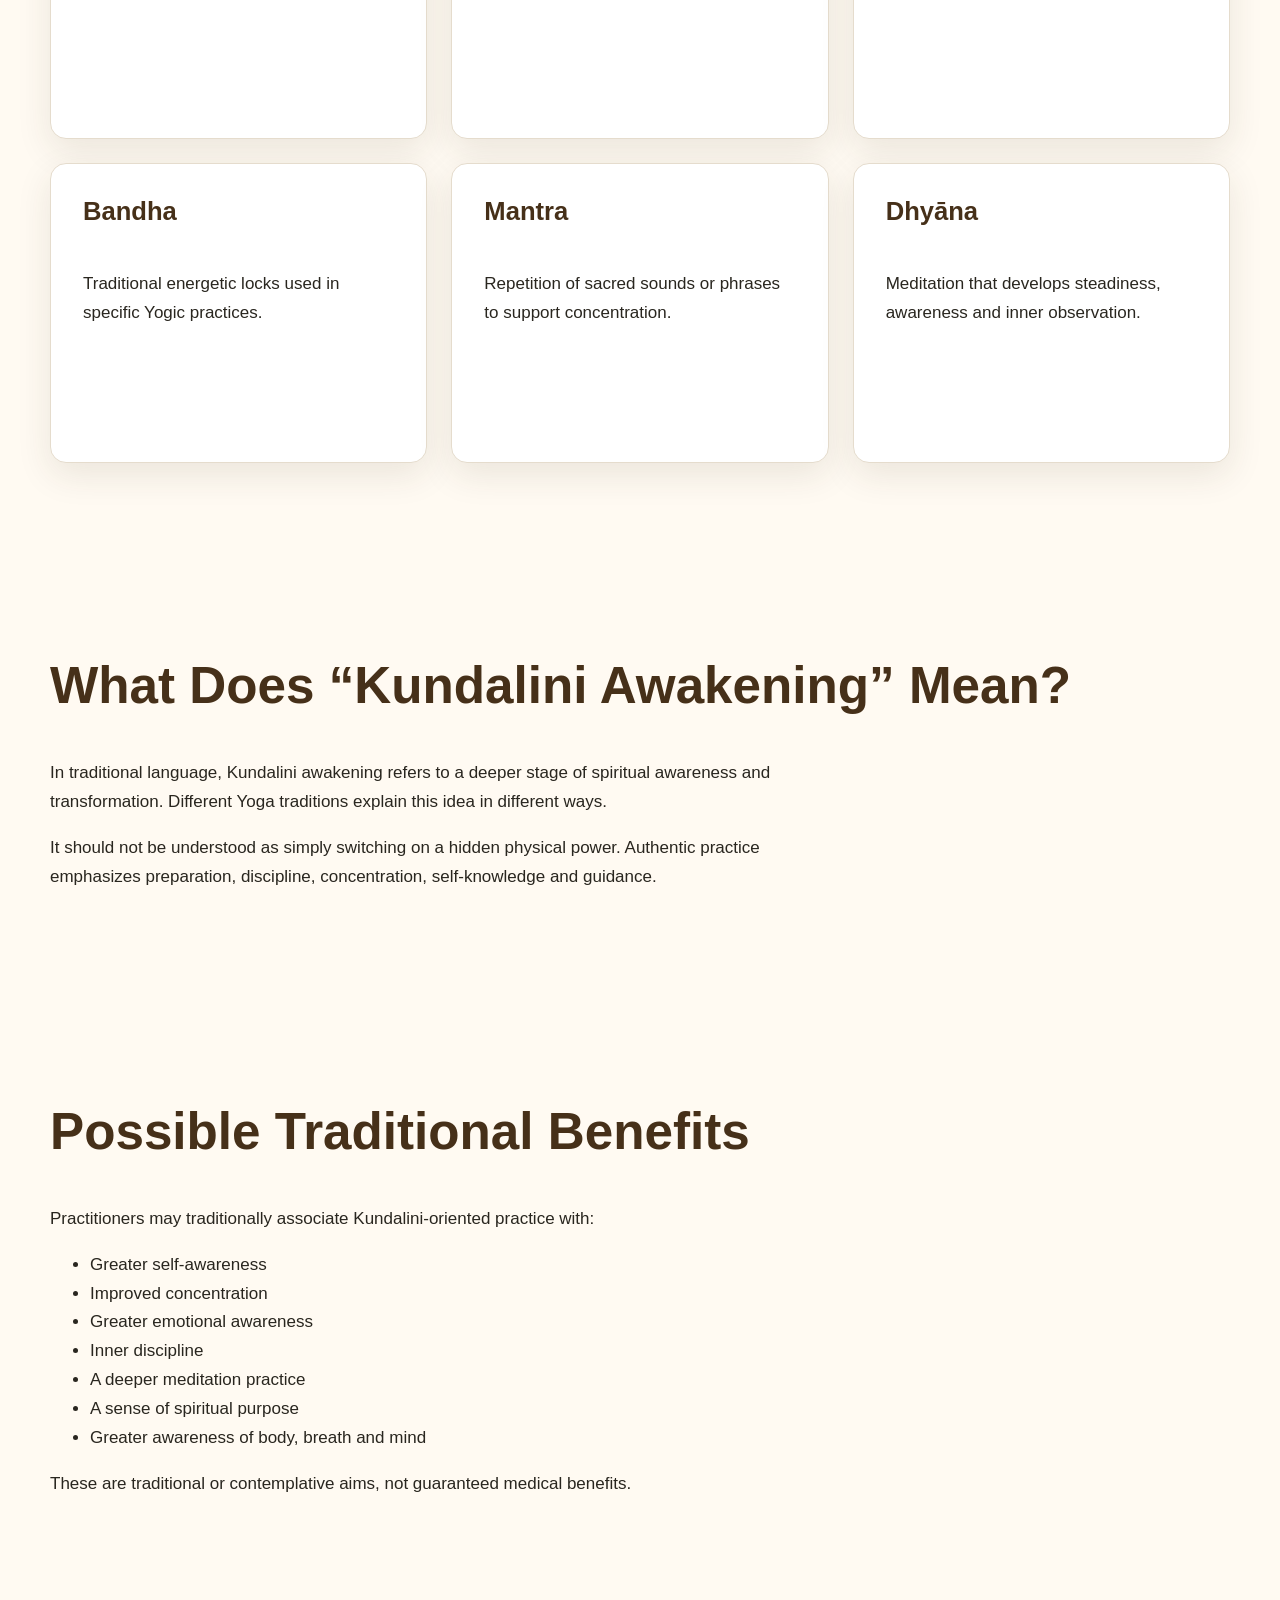
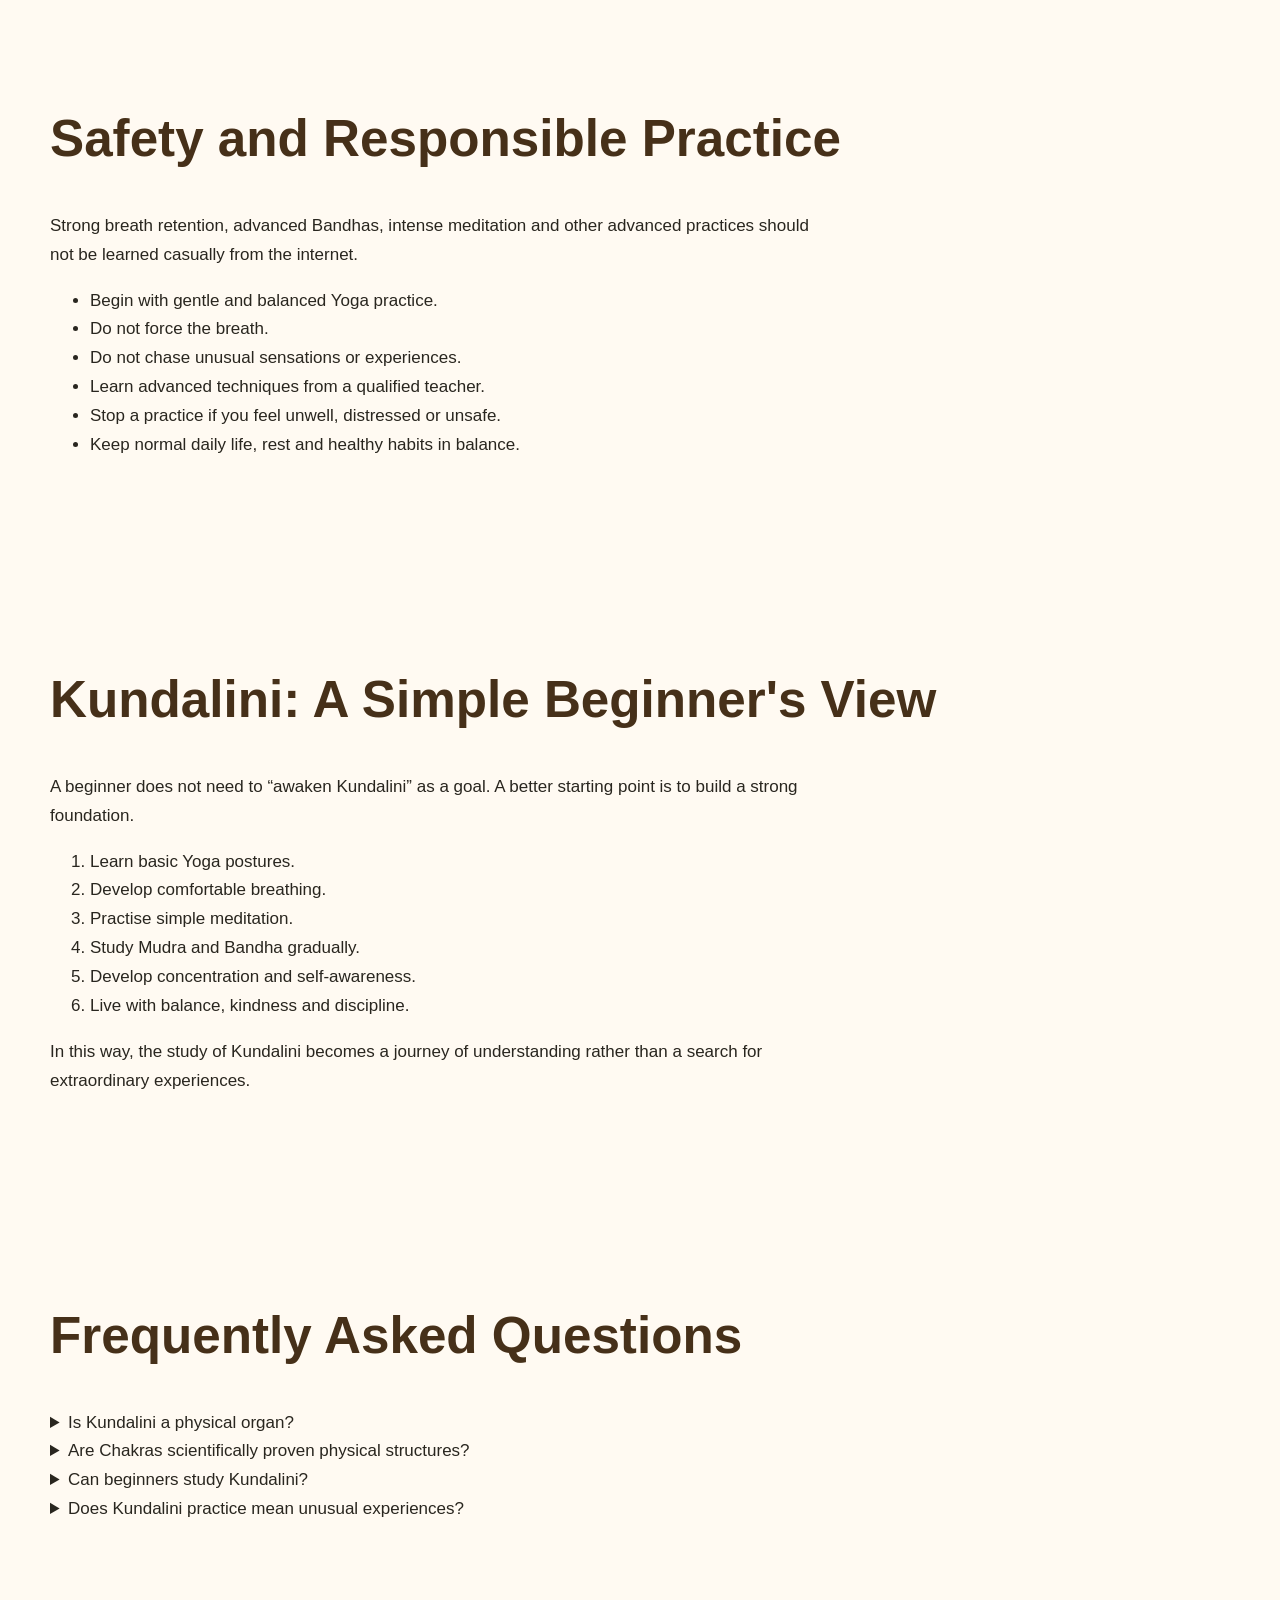
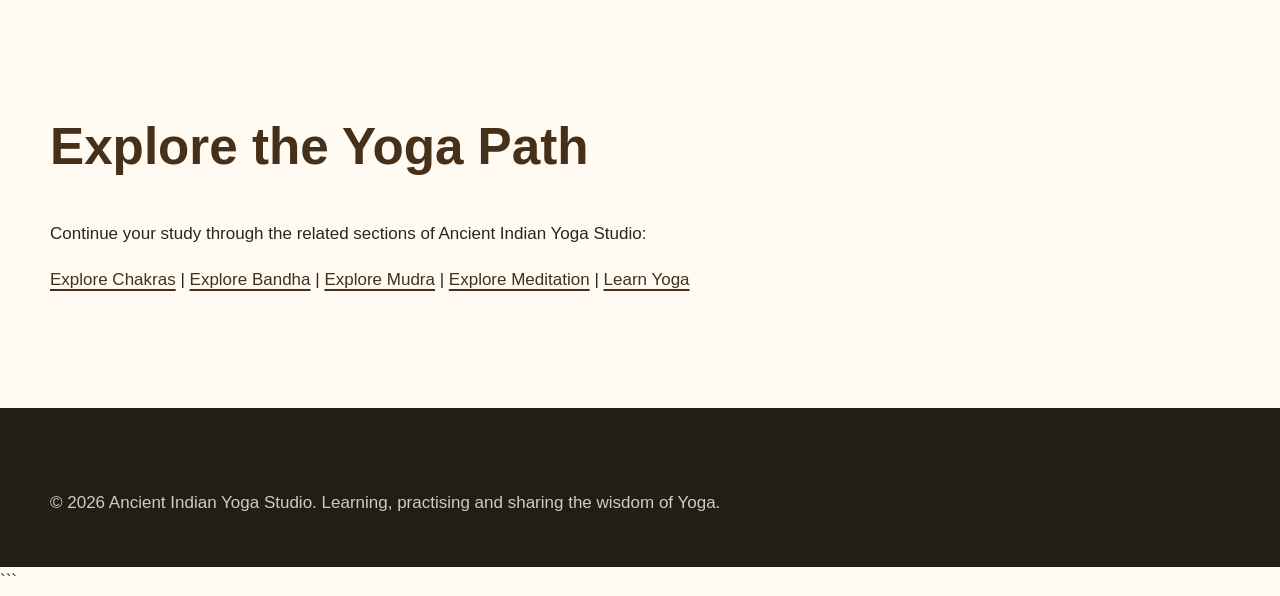
<file: kundalini.html>
```html
<!DOCTYPE html>
<html lang="en">
<head>
  <meta charset="UTF-8">
  <meta name="viewport" content="width=device-width, initial-scale=1.0">

  <title>Kundalini Yoga | Ancient Indian Yoga Studio</title>

  <meta name="description"
        content="Learn the traditional concept of Kundalini Yoga, its relationship with Chakras, Nadis, Prana, Pranayama, Mudra, Bandha and Meditation in simple language.">

  <link rel="stylesheet" href="style.css">
</head>

<body>

<header class="site-header">
  <nav class="navbar">
    <a href="index.html" class="logo">Ancient Indian Yoga Studio</a>

    <button class="menu-toggle" aria-label="Open navigation menu">
      ☰
    </button>

    <div class="nav-links">
      <a href="index.html">Home</a>
      <a href="about.html">About</a>
      <a href="yoga.html">Yoga</a>
      <a href="Dhyan.html">Meditation</a>
      <a href="pranayama.html">Pranayama</a>
      <a href="mudra.html">Mudra</a>
      <a href="bandh.html">Bandha</a>
      <a href="chakra.html">Chakra</a>
      <a href="kundalini.html" class="active">Kundalini</a>
    </div>
  </nav>
</header>


<main>

<section class="hero">
  <div class="container">
    <p class="eyebrow">Ancient Indian Yoga Panorama</p>

    <h1>Kundalini Yoga</h1>

    <p>
      A simple introduction to the traditional Yogic understanding of
      Kundalini, the subtle body, Chakras and inner awareness.
    </p>
  </div>
</section>


<section class="content-section">
  <div class="container">

    <h2>What Is Kundalini?</h2>

    <p>
      <strong>Kundalini</strong> is a traditional concept found in several
      Indian Yogic and Tantric traditions. It is often described symbolically
      as a powerful inner potential resting at the base of the subtle body.
    </p>

    <p>
      Traditional Yoga describes spiritual development as a gradual process
      involving discipline, self-awareness, concentration, ethical living,
      breath practices, meditation and deeper understanding.
    </p>

    <div class="notice">
      <strong>Important:</strong>
      Kundalini and the Chakras belong to traditional subtle-body teachings.
      They should not be presented as physical organs, nerves or scientifically
      established anatomical structures.
    </div>

  </div>
</section>


<section class="content-section">
  <div class="container">

    <h2>Kundalini and the Seven Chakras</h2>

    <p>
      In traditional teachings, Kundalini is associated with a journey through
      the central subtle channel and the Chakra system, moving from the lower
      centres toward higher states of awareness.
    </p>

    <div class="chakra-list">

      <article>
        <h3>1. Mūlādhāra</h3>
        <p>Foundation, grounding and stability.</p>
      </article>

      <article>
        <h3>2. Svādhiṣṭhāna</h3>
        <p>Creativity, emotional awareness and adaptability.</p>
      </article>

      <article>
        <h3>3. Maṇipūra</h3>
        <p>Discipline, purposeful action and inner strength.</p>
      </article>

      <article>
        <h3>4. Anāhata</h3>
        <p>Compassion, balance and openness of the heart.</p>
      </article>

      <article>
        <h3>5. Viśuddha</h3>
        <p>Expression, communication and purification.</p>
      </article>

      <article>
        <h3>6. Ājñā</h3>
        <p>Concentration, observation and discernment.</p>
      </article>

      <article>
        <h3>7. Sahasrāra</h3>
        <p>Spiritual awareness, contemplation and unity.</p>
      </article>

    </div>

    <p>
      These descriptions represent traditional interpretations and may differ
      between Yoga lineages.
    </p>

  </div>
</section>


<section class="content-section">
  <div class="container">

    <h2>The Three Important Nāḍīs</h2>

    <p>
      Traditional subtle-body teachings describe many <strong>Nāḍīs</strong>,
      or channels through which Prāṇa is understood to flow.
    </p>

    <ul>
      <li>
        <strong>Idā:</strong> traditionally associated with the left side and
        cooling, reflective qualities.
      </li>

      <li>
        <strong>Piṅgalā:</strong> traditionally associated with the right side
        and warming, active qualities.
      </li>

      <li>
        <strong>Suṣumṇā:</strong> the central subtle channel associated with
        spiritual practice and higher awareness.
      </li>
    </ul>

    <p>
      Suṣumṇā should not be confused with the physical spinal cord.
    </p>

  </div>
</section>


<section class="content-section">
  <div class="container">

    <h2>How Is Kundalini Traditionally Cultivated?</h2>

    <p>
      Traditional Yoga does not treat Kundalini as something that should be
      forced. Preparation and balanced practice are considered important.
    </p>

    <div class="practice-grid">

      <article>
        <h3>Āsana</h3>
        <p>Builds stability, mobility and body awareness.</p>
      </article>

      <article>
        <h3>Prāṇāyāma</h3>
        <p>Develops awareness and regulation of the breath.</p>
      </article>

      <article>
        <h3>Mudrā</h3>
        <p>Traditional gestures used to support concentration and practice.</p>
      </article>

      <article>
        <h3>Bandha</h3>
        <p>Traditional energetic locks used in specific Yogic practices.</p>
      </article>

      <article>
        <h3>Mantra</h3>
        <p>Repetition of sacred sounds or phrases to support concentration.</p>
      </article>

      <article>
        <h3>Dhyāna</h3>
        <p>Meditation that develops steadiness, awareness and inner observation.</p>
      </article>

    </div>

  </div>
</section>


<section class="content-section">
  <div class="container">

    <h2>What Does “Kundalini Awakening” Mean?</h2>

    <p>
      In traditional language, Kundalini awakening refers to a deeper stage of
      spiritual awareness and transformation. Different Yoga traditions explain
      this idea in different ways.
    </p>

    <p>
      It should not be understood as simply switching on a hidden physical
      power. Authentic practice emphasizes preparation, discipline,
      concentration, self-knowledge and guidance.
    </p>

  </div>
</section>


<section class="content-section">
  <div class="container">

    <h2>Possible Traditional Benefits</h2>

    <p>
      Practitioners may traditionally associate Kundalini-oriented practice
      with:
    </p>

    <ul>
      <li>Greater self-awareness</li>
      <li>Improved concentration</li>
      <li>Greater emotional awareness</li>
      <li>Inner discipline</li>
      <li>A deeper meditation practice</li>
      <li>A sense of spiritual purpose</li>
      <li>Greater awareness of body, breath and mind</li>
    </ul>

    <p>
      These are traditional or contemplative aims, not guaranteed medical
      benefits.
    </p>

  </div>
</section>


<section class="content-section">
  <div class="container">

    <h2>Safety and Responsible Practice</h2>

    <p>
      Strong breath retention, advanced Bandhas, intense meditation and other
      advanced practices should not be learned casually from the internet.
    </p>

    <ul>
      <li>Begin with gentle and balanced Yoga practice.</li>
      <li>Do not force the breath.</li>
      <li>Do not chase unusual sensations or experiences.</li>
      <li>Learn advanced techniques from a qualified teacher.</li>
      <li>Stop a practice if you feel unwell, distressed or unsafe.</li>
      <li>Keep normal daily life, rest and healthy habits in balance.</li>
    </ul>

  </div>
</section>


<section class="content-section">
  <div class="container">

    <h2>Kundalini: A Simple Beginner's View</h2>

    <p>
      A beginner does not need to “awaken Kundalini” as a goal. A better
      starting point is to build a strong foundation.
    </p>

    <ol>
      <li>Learn basic Yoga postures.</li>
      <li>Develop comfortable breathing.</li>
      <li>Practise simple meditation.</li>
      <li>Study Mudra and Bandha gradually.</li>
      <li>Develop concentration and self-awareness.</li>
      <li>Live with balance, kindness and discipline.</li>
    </ol>

    <p>
      In this way, the study of Kundalini becomes a journey of understanding
      rather than a search for extraordinary experiences.
    </p>

  </div>
</section>


<section class="content-section faq">
  <div class="container">

    <h2>Frequently Asked Questions</h2>

    <details>
      <summary>Is Kundalini a physical organ?</summary>
      <p>
        No. Kundalini is a traditional subtle-body concept, not a physical
        organ identified by modern anatomy.
      </p>
    </details>

    <details>
      <summary>Are Chakras scientifically proven physical structures?</summary>
      <p>
        The Chakra system belongs to traditional Yogic teachings. Its centres
        should not be presented as scientifically established physical organs.
      </p>
    </details>

    <details>
      <summary>Can beginners study Kundalini?</summary>
      <p>
        Yes. Beginners can study its philosophy and basic concepts. Advanced
        practices should be learned gradually and responsibly.
      </p>
    </details>

    <details>
      <summary>Does Kundalini practice mean unusual experiences?</summary>
      <p>
        Not necessarily. Traditional Yoga emphasizes awareness, discipline,
        meditation and transformation rather than unusual experiences.
      </p>
    </details>

  </div>
</section>


<section class="content-section">
  <div class="container">

    <h2>Explore the Yoga Path</h2>

    <p>
      Continue your study through the related sections of Ancient Indian Yoga
      Studio:
    </p>

    <p>
      <a href="chakra.html">Explore Chakras</a> |
      <a href="bandh.html">Explore Bandha</a> |
      <a href="mudra.html">Explore Mudra</a> |
      <a href="Dhyan.html">Explore Meditation</a> |
      <a href="yoga.html">Learn Yoga</a>
    </p>

  </div>
</section>

</main>


<footer class="site-footer">
  <div class="container">
    <p>
      © 2026 Ancient Indian Yoga Studio. Learning, practising and sharing the
      wisdom of Yoga.
    </p>
  </div>
</footer>


<script src="script.js"></script>

</body>
</html>
```
</file>
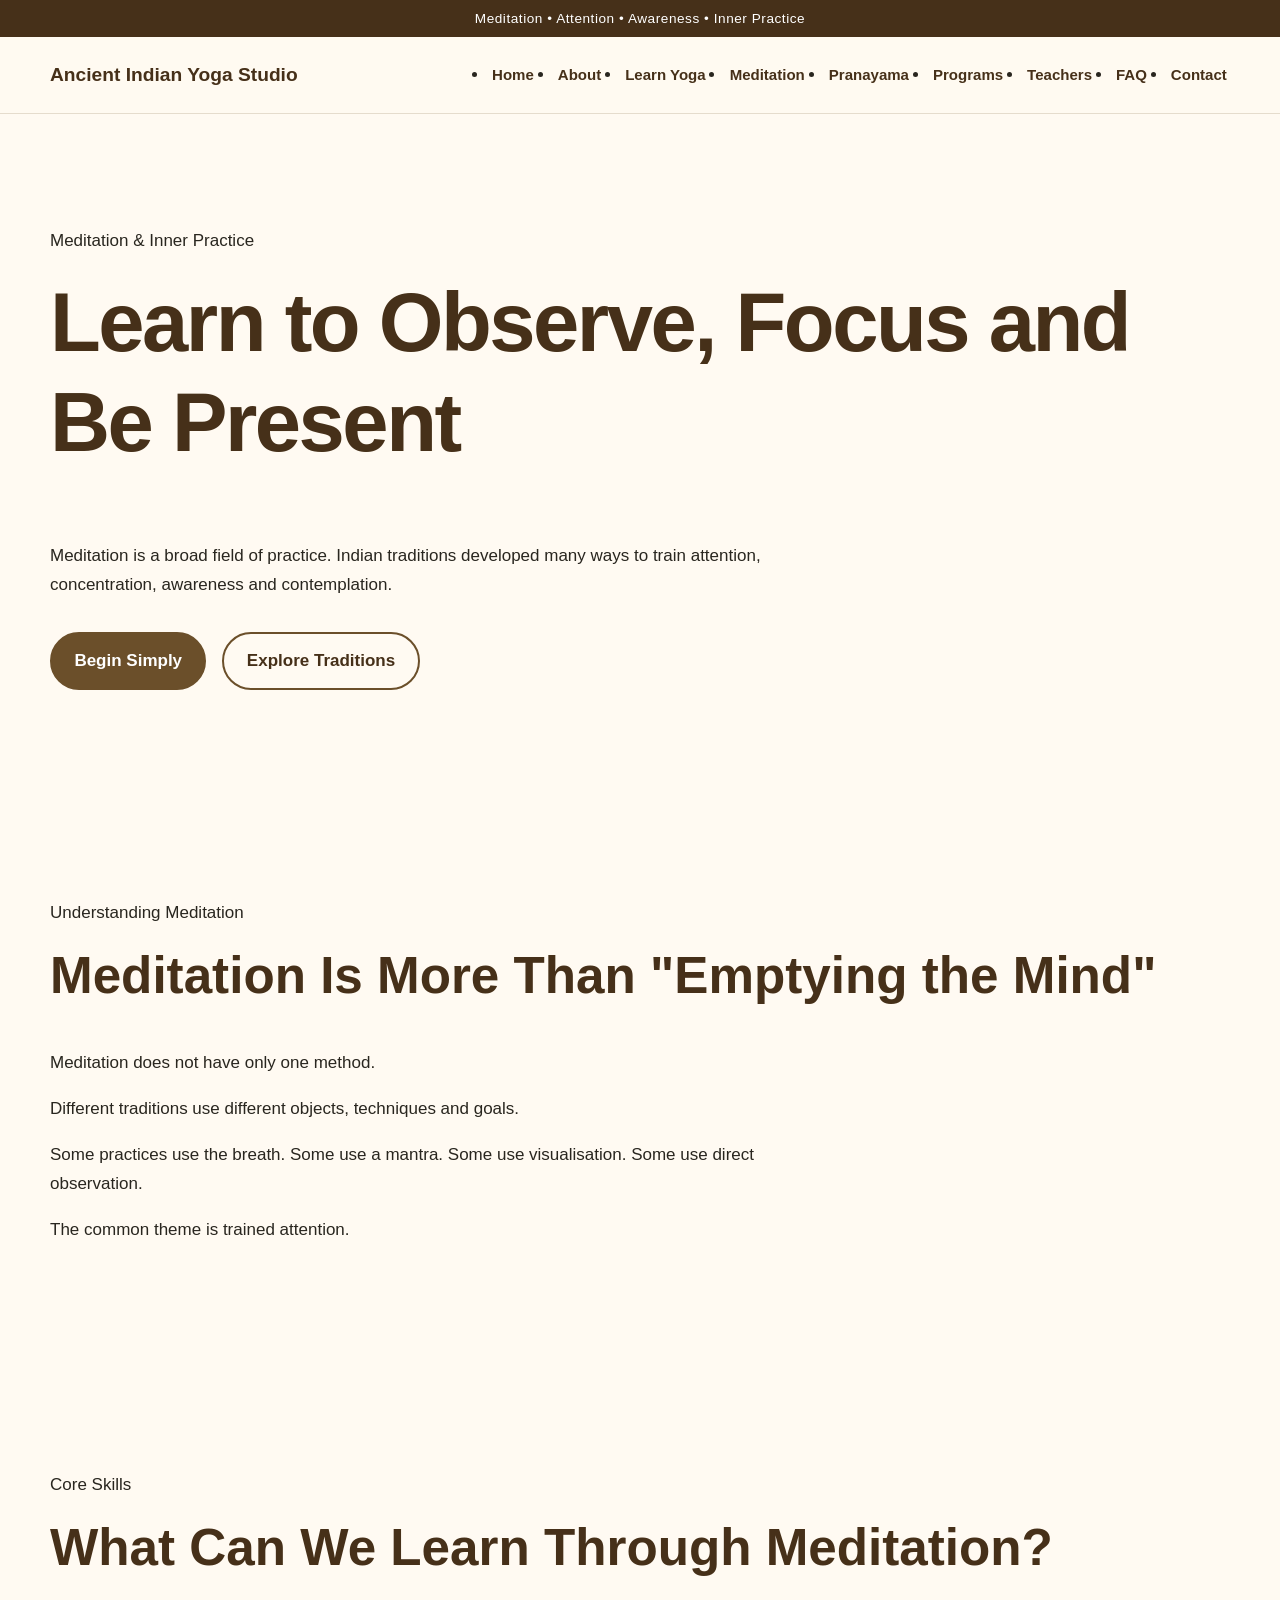
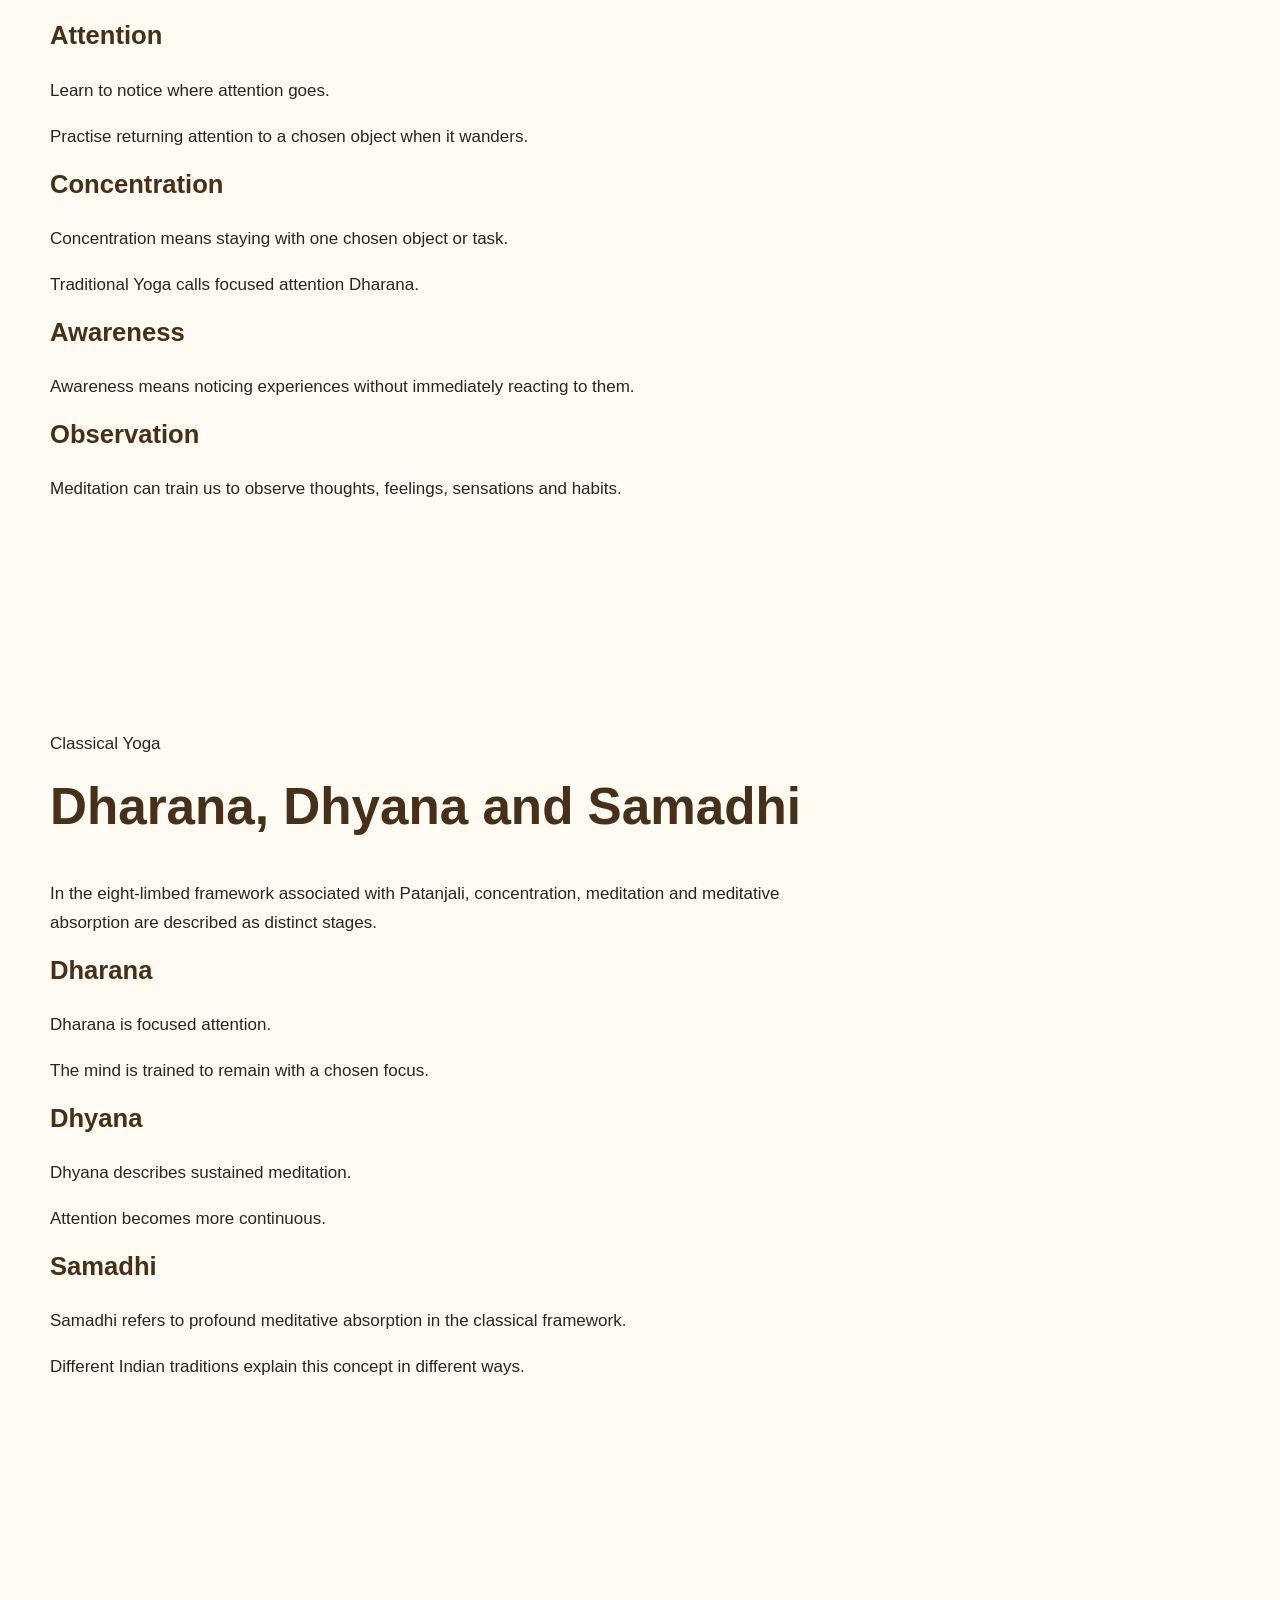
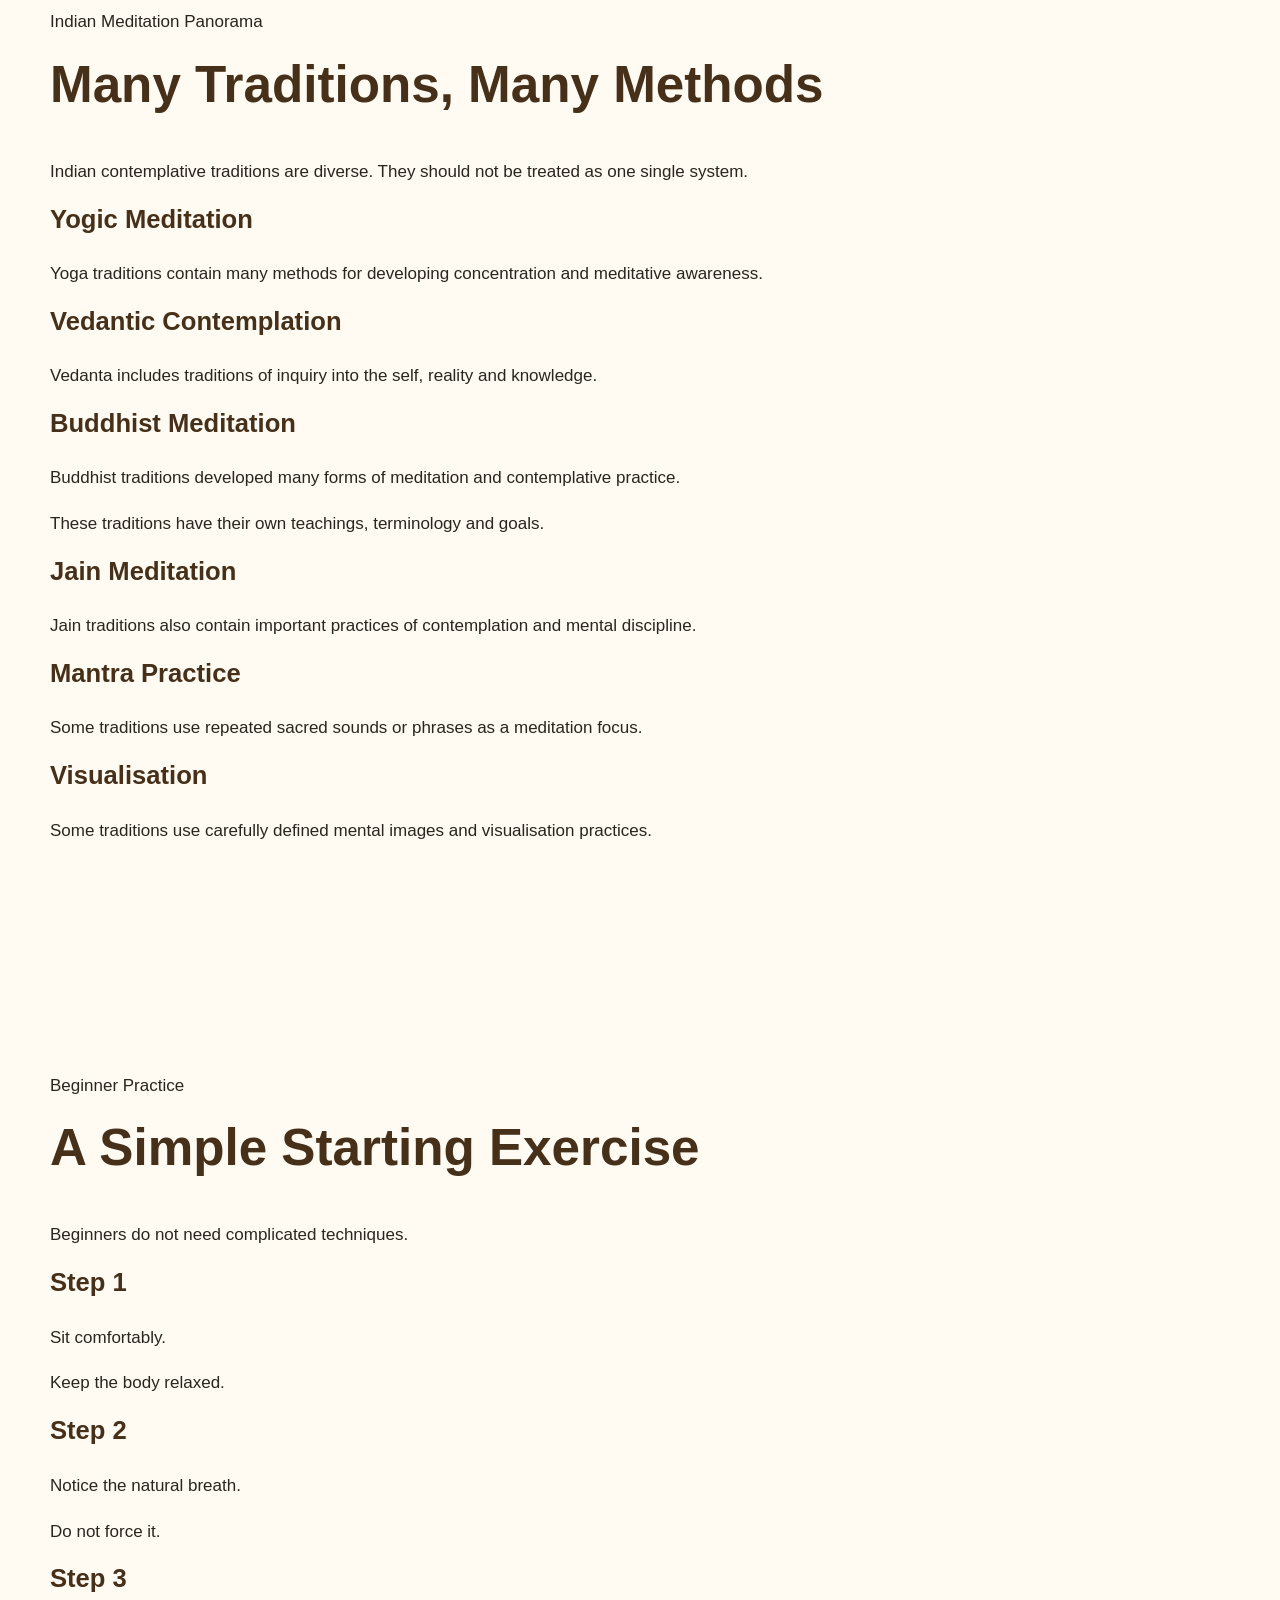
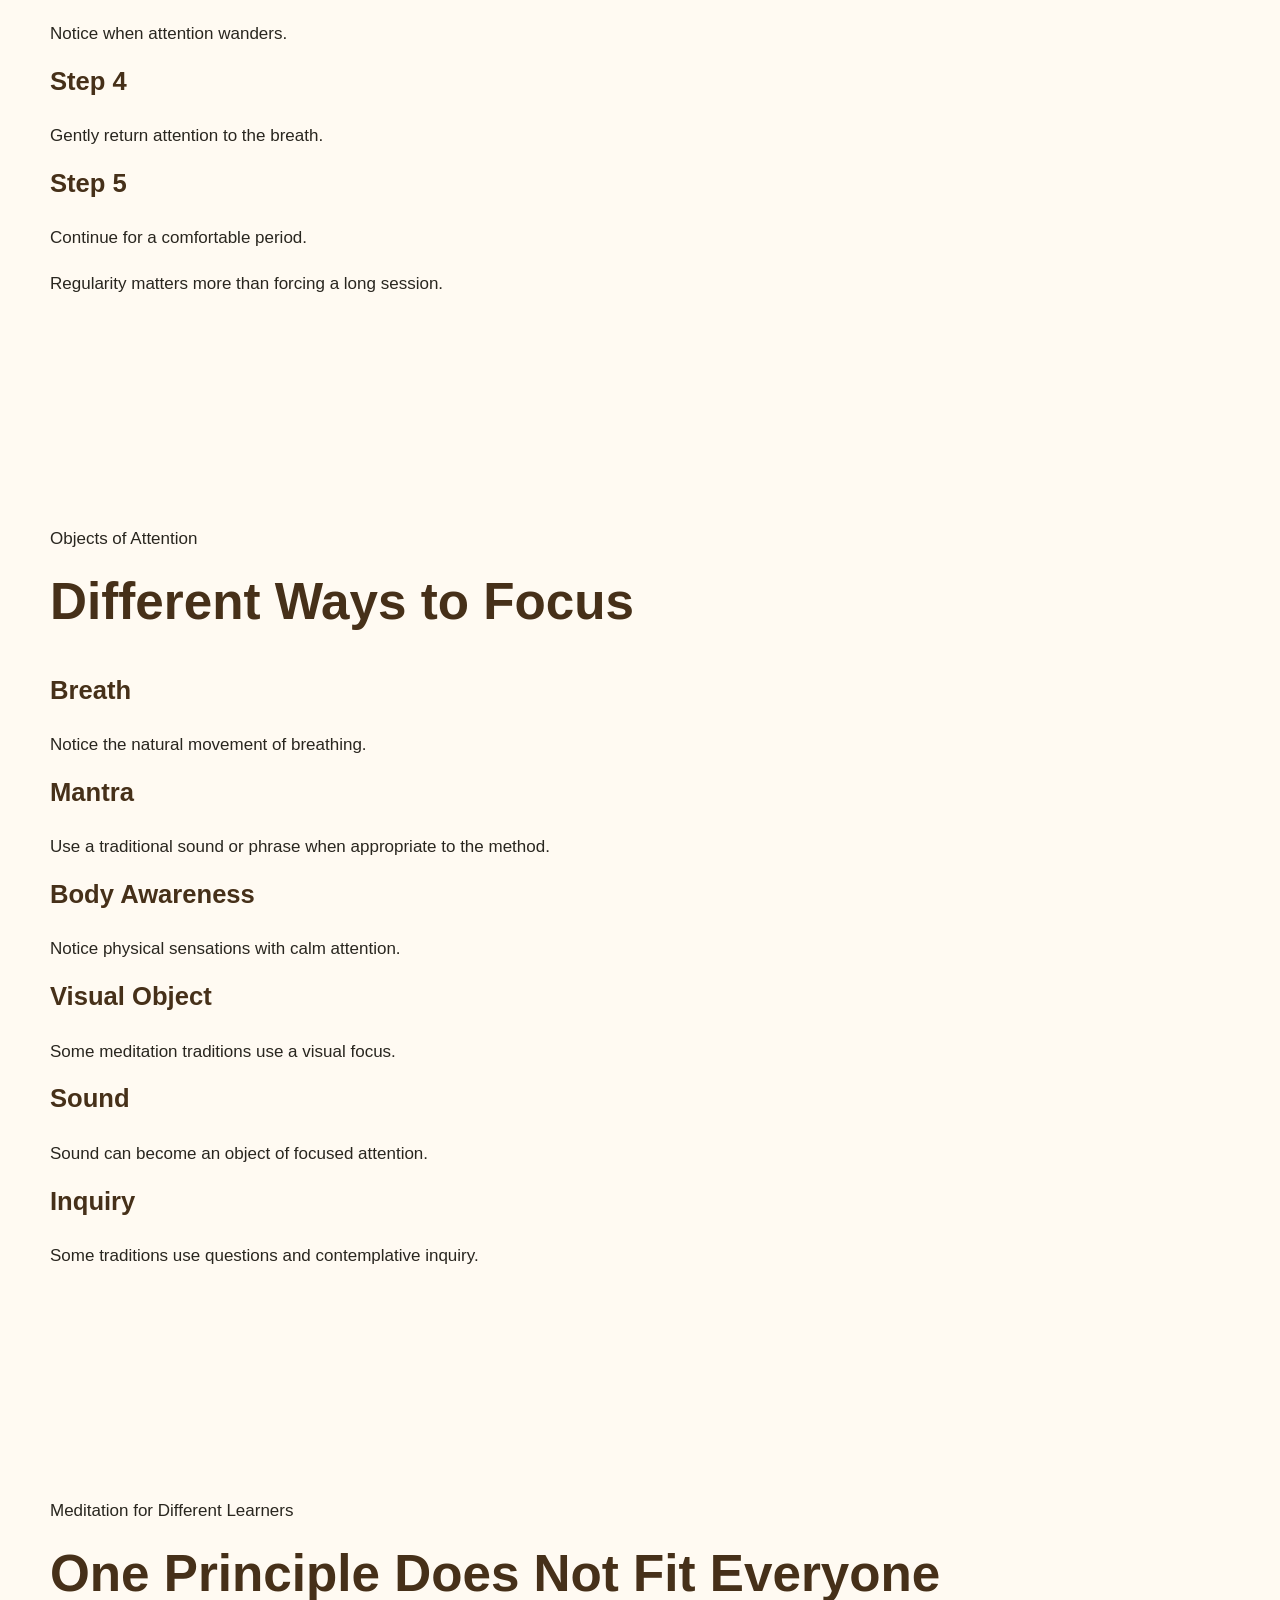
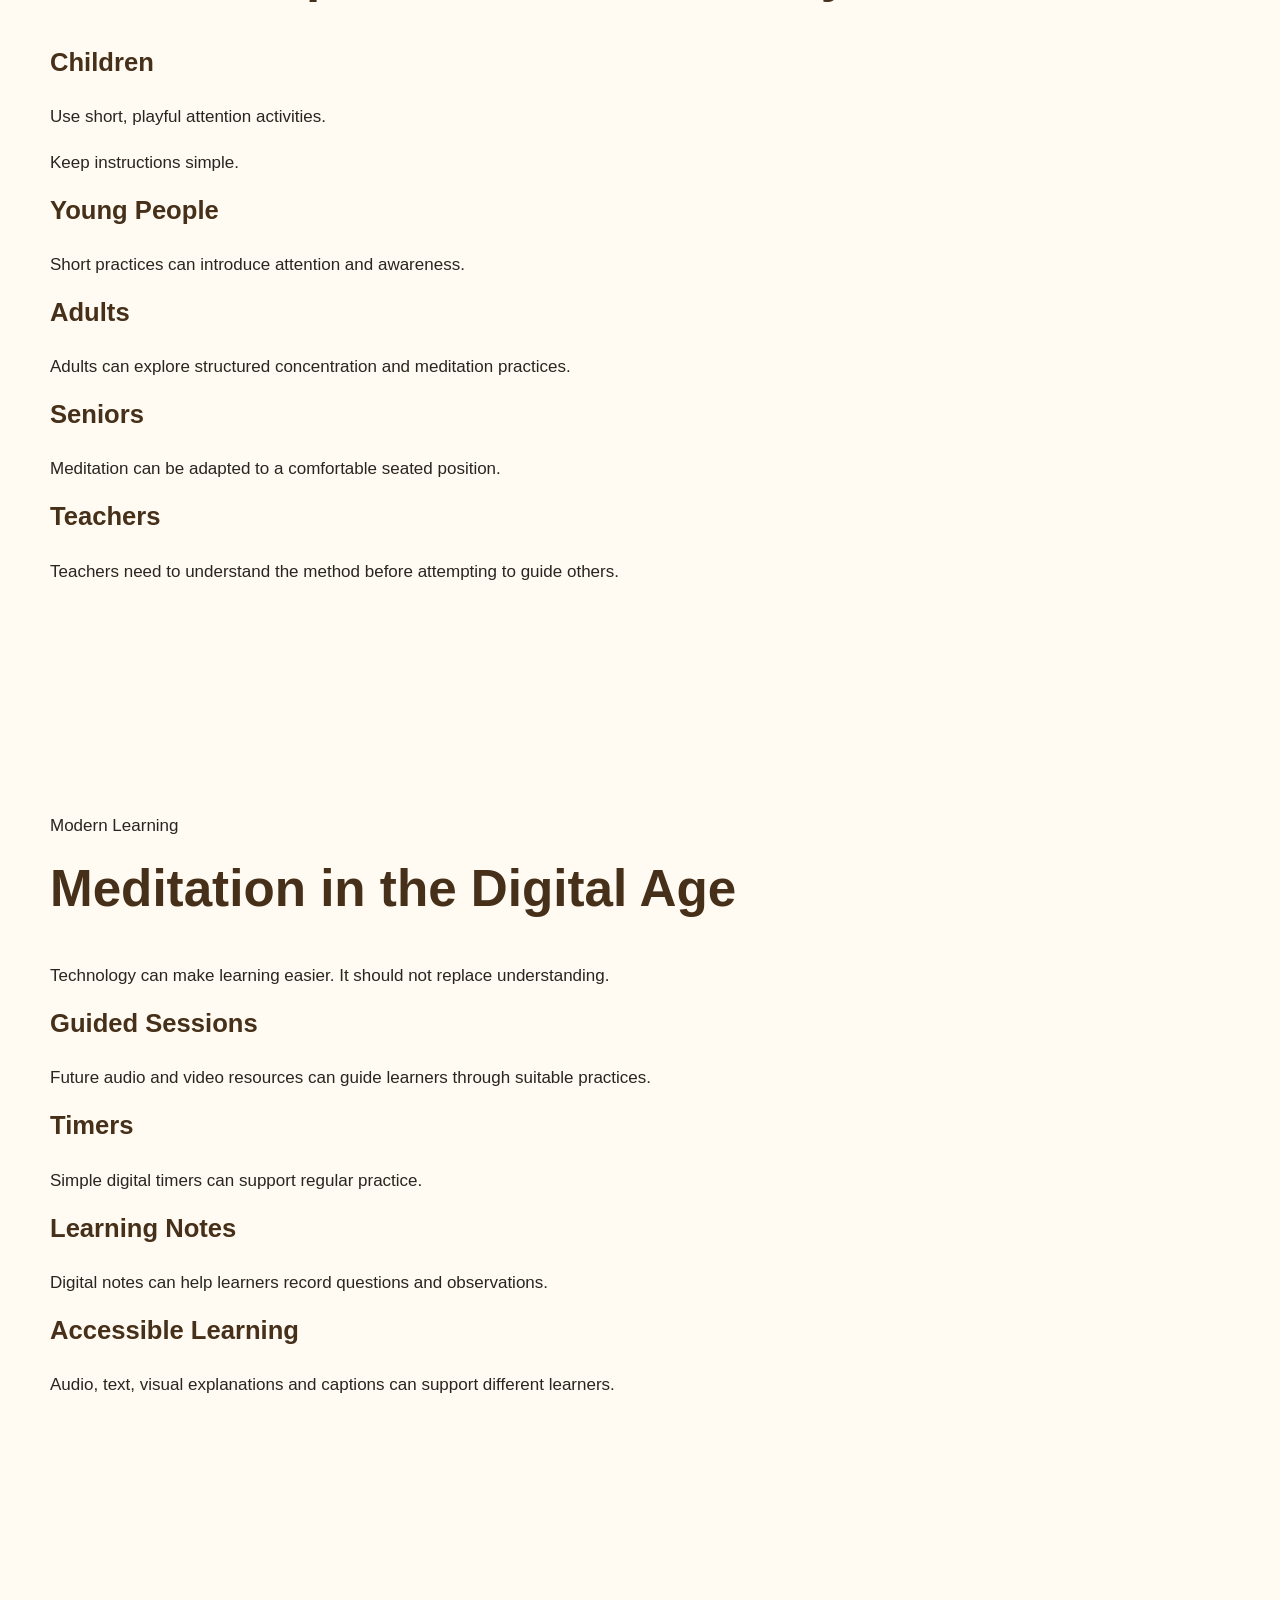
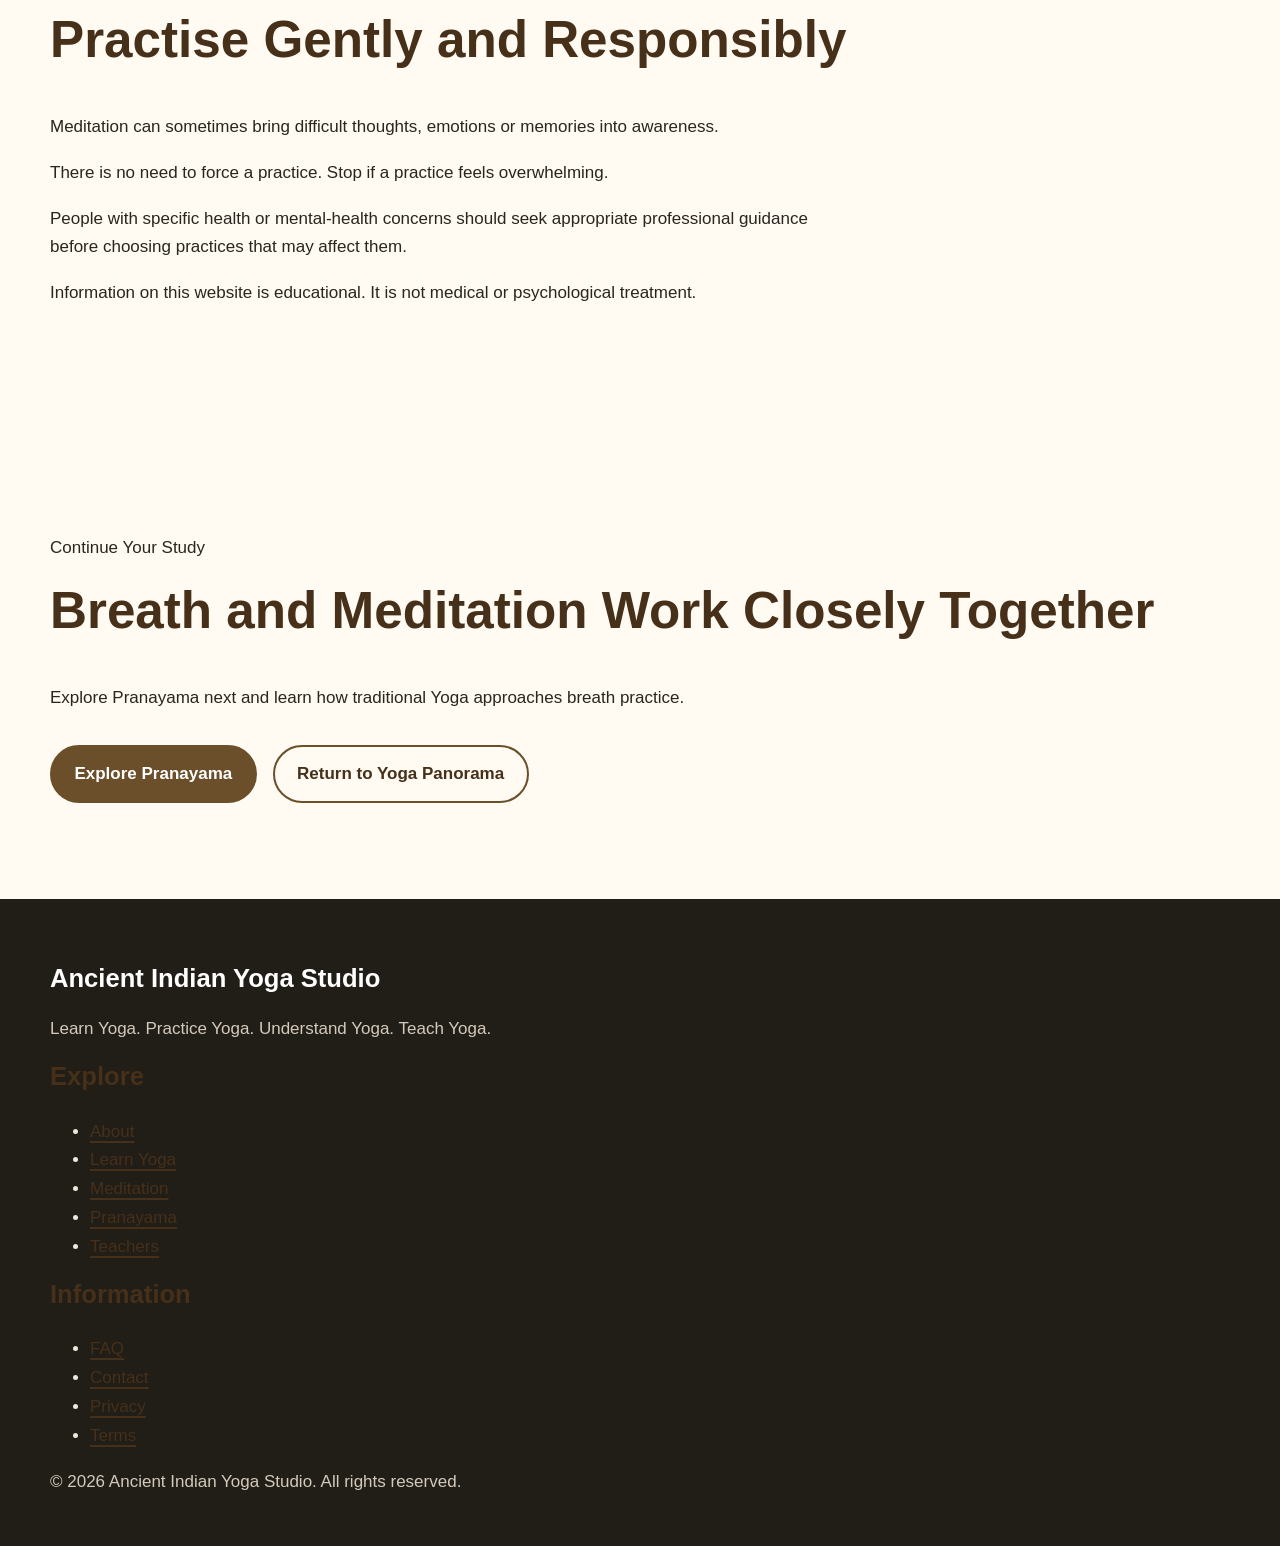
<file: meditation.html>
<!DOCTYPE html>
<html lang="en">

<head>
    <meta charset="UTF-8">

    <meta
        name="viewport"
        content="width=device-width, initial-scale=1.0"
    >

    <meta
        name="description"
        content="Explore meditation through Indian traditions. Learn about attention, concentration, mindfulness, contemplation, mantra, breath awareness and simple meditation practices for different learners."
    >

    <meta
        name="keywords"
        content="Meditation, Indian Meditation, Yoga Meditation, Dhyana, Dharana, Mantra Meditation, Breath Awareness, Mindfulness, Meditation for Beginners, Meditation for Seniors, Meditation for Teachers"
    >

    <meta
        name="author"
        content="Ancient Indian Yoga Studio"
    >

    <meta
        name="robots"
        content="index, follow"
    >

    <meta
        name="theme-color"
        content="#315f52"
    >

    <link
        rel="canonical"
        href="https://ancientindianyogastudio.com/meditation.html"
    >

    <title>
        Meditation | Indian Meditation & Yogic Practices
    </title>

    <link
        rel="stylesheet"
        href="style.css"
    >
</head>


<body>

    <a
        class="skip-link"
        href="#main-content"
    >
        Skip to content
    </a>


    <!-- =====================================================
         TOP BAR
         ===================================================== -->

    <div class="top-bar">

        <div class="container">

            <p>
                Meditation • Attention • Awareness • Inner Practice
            </p>

        </div>

    </div>


    <!-- =====================================================
         NAVIGATION
         ===================================================== -->

    <header class="site-header">

        <div class="container">

            <nav aria-label="Main navigation">

                <a
                    class="brand"
                    href="index.html"
                    aria-label="Ancient Indian Yoga Studio Home"
                >
                    Ancient Indian Yoga Studio
                </a>


                <button
                    type="button"
                    aria-expanded="false"
                    aria-controls="main-menu"
                    aria-label="Open navigation menu"
                >
                    Menu
                </button>


                <ul id="main-menu">

                    <li>
                        <a href="index.html">
                            Home
                        </a>
                    </li>

                    <li>
                        <a href="about.html">
                            About
                        </a>
                    </li>

                    <li>
                        <a href="yoga.html">
                            Learn Yoga
                        </a>
                    </li>

                    <li>
                        <a
                            href="meditation.html"
                            aria-current="page"
                        >
                            Meditation
                        </a>
                    </li>

                    <li>
                        <a href="pranayama.html">
                            Pranayama
                        </a>
                    </li>

                    <li>
                        <a href="programs.html">
                            Programs
                        </a>
                    </li>

                    <li>
                        <a href="teachers.html">
                            Teachers
                        </a>
                    </li>

                    <li>
                        <a href="faq.html">
                            FAQ
                        </a>
                    </li>

                    <li>
                        <a href="contact.html">
                            Contact
                        </a>
                    </li>

                </ul>

            </nav>

        </div>

    </header>


    <!-- =====================================================
         MAIN CONTENT
         ===================================================== -->

    <main id="main-content">


        <!-- =================================================
             HERO
             ================================================= -->

        <section class="hero">

            <div class="container">

                <p class="eyebrow">
                    Meditation & Inner Practice
                </p>

                <h1>
                    Learn to Observe, Focus and Be Present
                </h1>

                <p class="hero-text">
                    Meditation is a broad field of practice.
                    Indian traditions developed many ways to train
                    attention, concentration, awareness and contemplation.
                </p>

                <div class="hero-actions">

                    <a
                        class="button"
                        href="#begin"
                    >
                        Begin Simply
                    </a>

                    <a
                        class="button button-secondary"
                        href="#traditions"
                    >
                        Explore Traditions
                    </a>

                </div>

            </div>

        </section>


        <!-- =================================================
             WHAT IS MEDITATION
             ================================================= -->

        <section class="content-section">

            <div class="container">

                <div class="section-heading">

                    <p class="eyebrow">
                        Understanding Meditation
                    </p>

                    <h2>
                        Meditation Is More Than "Emptying the Mind"
                    </h2>

                    <p>
                        Meditation does not have only one method.
                    </p>

                    <p>
                        Different traditions use different objects,
                        techniques and goals.
                    </p>

                    <p>
                        Some practices use the breath.
                        Some use a mantra.
                        Some use visualisation.
                        Some use direct observation.
                    </p>

                    <p>
                        The common theme is trained attention.
                    </p>

                </div>

            </div>

        </section>


        <!-- =================================================
             CORE SKILLS
             ================================================= -->

        <section
            class="heritage-section"
            id="begin"
        >

            <div class="container">

                <div class="section-heading">

                    <p class="eyebrow">
                        Core Skills
                    </p>

                    <h2>
                        What Can We Learn Through Meditation?
                    </h2>

                </div>


                <div class="content-grid">


                    <article class="content-card">

                        <h3>
                            Attention
                        </h3>

                        <p>
                            Learn to notice where attention goes.
                        </p>

                        <p>
                            Practise returning attention to a chosen
                            object when it wanders.
                        </p>

                    </article>


                    <article class="content-card">

                        <h3>
                            Concentration
                        </h3>

                        <p>
                            Concentration means staying with one
                            chosen object or task.
                        </p>

                        <p>
                            Traditional Yoga calls focused attention
                            Dharana.
                        </p>

                    </article>


                    <article class="content-card">

                        <h3>
                            Awareness
                        </h3>

                        <p>
                            Awareness means noticing experiences
                            without immediately reacting to them.
                        </p>

                    </article>


                    <article class="content-card">

                        <h3>
                            Observation
                        </h3>

                        <p>
                            Meditation can train us to observe
                            thoughts, feelings, sensations and habits.
                        </p>

                    </article>


                </div>

            </div>

        </section>


        <!-- =================================================
             CLASSICAL YOGA
             ================================================= -->

        <section class="content-section">

            <div class="container">

                <div class="section-heading">

                    <p class="eyebrow">
                        Classical Yoga
                    </p>

                    <h2>
                        Dharana, Dhyana and Samadhi
                    </h2>

                    <p>
                        In the eight-limbed framework associated with
                        Patanjali, concentration, meditation and
                        meditative absorption are described as
                        distinct stages.
                    </p>

                </div>


                <div class="content-grid">


                    <article class="content-card">

                        <h3>
                            Dharana
                        </h3>

                        <p>
                            Dharana is focused attention.
                        </p>

                        <p>
                            The mind is trained to remain with
                            a chosen focus.
                        </p>

                    </article>


                    <article class="content-card">

                        <h3>
                            Dhyana
                        </h3>

                        <p>
                            Dhyana describes sustained meditation.
                        </p>

                        <p>
                            Attention becomes more continuous.
                        </p>

                    </article>


                    <article class="content-card">

                        <h3>
                            Samadhi
                        </h3>

                        <p>
                            Samadhi refers to profound meditative
                            absorption in the classical framework.
                        </p>

                        <p>
                            Different Indian traditions explain
                            this concept in different ways.
                        </p>

                    </article>


                </div>

            </div>

        </section>


        <!-- =================================================
             TRADITIONS
             ================================================= -->

        <section
            class="heritage-section"
            id="traditions"
        >

            <div class="container">

                <div class="section-heading">

                    <p class="eyebrow">
                        Indian Meditation Panorama
                    </p>

                    <h2>
                        Many Traditions, Many Methods
                    </h2>

                    <p>
                        Indian contemplative traditions are diverse.
                        They should not be treated as one single system.
                    </p>

                </div>


                <div class="content-grid">


                    <article class="content-card">

                        <h3>
                            Yogic Meditation
                        </h3>

                        <p>
                            Yoga traditions contain many methods
                            for developing concentration and
                            meditative awareness.
                        </p>

                    </article>


                    <article class="content-card">

                        <h3>
                            Vedantic Contemplation
                        </h3>

                        <p>
                            Vedanta includes traditions of inquiry
                            into the self, reality and knowledge.
                        </p>

                    </article>


                    <article class="content-card">

                        <h3>
                            Buddhist Meditation
                        </h3>

                        <p>
                            Buddhist traditions developed many forms
                            of meditation and contemplative practice.
                        </p>

                        <p>
                            These traditions have their own teachings,
                            terminology and goals.
                        </p>

                    </article>


                    <article class="content-card">

                        <h3>
                            Jain Meditation
                        </h3>

                        <p>
                            Jain traditions also contain important
                            practices of contemplation and mental discipline.
                        </p>

                    </article>


                    <article class="content-card">

                        <h3>
                            Mantra Practice
                        </h3>

                        <p>
                            Some traditions use repeated sacred
                            sounds or phrases as a meditation focus.
                        </p>

                    </article>


                    <article class="content-card">

                        <h3>
                            Visualisation
                        </h3>

                        <p>
                            Some traditions use carefully defined
                            mental images and visualisation practices.
                        </p>

                    </article>


                </div>

            </div>

        </section>


        <!-- =================================================
             SIMPLE BEGINNER PRACTICE
             ================================================= -->

        <section class="content-section">

            <div class="container">

                <div class="section-heading">

                    <p class="eyebrow">
                        Beginner Practice
                    </p>

                    <h2>
                        A Simple Starting Exercise
                    </h2>

                    <p>
                        Beginners do not need complicated techniques.
                    </p>

                </div>


                <div class="content-grid">


                    <article class="content-card">

                        <h3>
                            Step 1
                        </h3>

                        <p>
                            Sit comfortably.
                        </p>

                        <p>
                            Keep the body relaxed.
                        </p>

                    </article>


                    <article class="content-card">

                        <h3>
                            Step 2
                        </h3>

                        <p>
                            Notice the natural breath.
                        </p>

                        <p>
                            Do not force it.
                        </p>

                    </article>


                    <article class="content-card">

                        <h3>
                            Step 3
                        </h3>

                        <p>
                            Notice when attention wanders.
                        </p>

                    </article>


                    <article class="content-card">

                        <h3>
                            Step 4
                        </h3>

                        <p>
                            Gently return attention to the breath.
                        </p>

                    </article>


                    <article class="content-card">

                        <h3>
                            Step 5
                        </h3>

                        <p>
                            Continue for a comfortable period.
                        </p>

                        <p>
                            Regularity matters more than forcing
                            a long session.
                        </p>

                    </article>


                </div>

            </div>

        </section>


        <!-- =================================================
             MEDITATION OBJECTS
             ================================================= -->

        <section class="heritage-section">

            <div class="container">

                <div class="section-heading">

                    <p class="eyebrow">
                        Objects of Attention
                    </p>

                    <h2>
                        Different Ways to Focus
                    </h2>

                </div>


                <div class="content-grid">


                    <article class="content-card">

                        <h3>
                            Breath
                        </h3>

                        <p>
                            Notice the natural movement of breathing.
                        </p>

                    </article>


                    <article class="content-card">

                        <h3>
                            Mantra
                        </h3>

                        <p>
                            Use a traditional sound or phrase
                            when appropriate to the method.
                        </p>

                    </article>


                    <article class="content-card">

                        <h3>
                            Body Awareness
                        </h3>

                        <p>
                            Notice physical sensations with
                            calm attention.
                        </p>

                    </article>


                    <article class="content-card">

                        <h3>
                            Visual Object
                        </h3>

                        <p>
                            Some meditation traditions use
                            a visual focus.
                        </p>

                    </article>


                    <article class="content-card">

                        <h3>
                            Sound
                        </h3>

                        <p>
                            Sound can become an object of
                            focused attention.
                        </p>

                    </article>


                    <article class="content-card">

                        <h3>
                            Inquiry
                        </h3>

                        <p>
                            Some traditions use questions and
                            contemplative inquiry.
                        </p>

                    </article>


                </div>

            </div>

        </section>


        <!-- =================================================
             AGE GROUPS
             ================================================= -->

        <section class="content-section">

            <div class="container">

                <div class="section-heading">

                    <p class="eyebrow">
                        Meditation for Different Learners
                    </p>

                    <h2>
                        One Principle Does Not Fit Everyone
                    </h2>

                </div>


                <div class="content-grid">


                    <article class="content-card">

                        <h3>
                            Children
                        </h3>

                        <p>
                            Use short, playful attention activities.
                        </p>

                        <p>
                            Keep instructions simple.
                        </p>

                    </article>


                    <article class="content-card">

                        <h3>
                            Young People
                        </h3>

                        <p>
                            Short practices can introduce
                            attention and awareness.
                        </p>

                    </article>


                    <article class="content-card">

                        <h3>
                            Adults
                        </h3>

                        <p>
                            Adults can explore structured
                            concentration and meditation practices.
                        </p>

                    </article>


                    <article class="content-card">

                        <h3>
                            Seniors
                        </h3>

                        <p>
                            Meditation can be adapted to a
                            comfortable seated position.
                        </p>

                    </article>


                    <article class="content-card">

                        <h3>
                            Teachers
                        </h3>

                        <p>
                            Teachers need to understand the method
                            before attempting to guide others.
                        </p>

                    </article>


                </div>

            </div>

        </section>


        <!-- =================================================
             DIGITAL MEDITATION
             ================================================= -->

        <section class="heritage-section">

            <div class="container">

                <div class="section-heading">

                    <p class="eyebrow">
                        Modern Learning
                    </p>

                    <h2>
                        Meditation in the Digital Age
                    </h2>

                    <p>
                        Technology can make learning easier.
                        It should not replace understanding.
                    </p>

                </div>


                <div class="content-grid">


                    <article class="content-card">

                        <h3>
                            Guided Sessions
                        </h3>

                        <p>
                            Future audio and video resources can
                            guide learners through suitable practices.
                        </p>

                    </article>


                    <article class="content-card">

                        <h3>
                            Timers
                        </h3>

                        <p>
                            Simple digital timers can support
                            regular practice.
                        </p>

                    </article>


                    <article class="content-card">

                        <h3>
                            Learning Notes
                        </h3>

                        <p>
                            Digital notes can help learners
                            record questions and observations.
                        </p>

                    </article>


                    <article class="content-card">

                        <h3>
                            Accessible Learning
                        </h3>

                        <p>
                            Audio, text, visual explanations and
                            captions can support different learners.
                        </p>

                    </article>


                </div>

            </div>

        </section>


        <!-- =================================================
             SAFETY
             ================================================= -->

        <section class="notice-section">

            <div class="container">

                <div class="practice-notice">

                    <h2>
                        Practise Gently and Responsibly
                    </h2>

                    <p>
                        Meditation can sometimes bring difficult
                        thoughts, emotions or memories into awareness.
                    </p>

                    <p>
                        There is no need to force a practice.
                        Stop if a practice feels overwhelming.
                    </p>

                    <p>
                        People with specific health or mental-health
                        concerns should seek appropriate professional
                        guidance before choosing practices that may
                        affect them.
                    </p>

                    <p>
                        Information on this website is educational.
                        It is not medical or psychological treatment.
                    </p>

                </div>

            </div>

        </section>


        <!-- =================================================
             NEXT LEARNING
             ================================================= -->

        <section class="final-cta">

            <div class="container">

                <div class="cta-content">

                    <p class="eyebrow">
                        Continue Your Study
                    </p>

                    <h2>
                        Breath and Meditation Work Closely Together
                    </h2>

                    <p>
                        Explore Pranayama next and learn how
                        traditional Yoga approaches breath practice.
                    </p>

                    <div class="hero-actions">

                        <a
                            class="button"
                            href="pranayama.html"
                        >
                            Explore Pranayama
                        </a>

                        <a
                            class="button button-secondary"
                            href="yoga.html"
                        >
                            Return to Yoga Panorama
                        </a>

                    </div>

                </div>

            </div>

        </section>


    </main>


    <!-- =====================================================
         FOOTER
         ===================================================== -->

    <footer class="site-footer">

        <div class="container">

            <div class="footer-grid">


                <div>

                    <h2>
                        Ancient Indian Yoga Studio
                    </h2>

                    <p>
                        Learn Yoga. Practice Yoga.
                        Understand Yoga. Teach Yoga.
                    </p>

                </div>


                <div>

                    <h3>
                        Explore
                    </h3>

                    <ul>

                        <li>
                            <a href="about.html">
                                About
                            </a>
                        </li>

                        <li>
                            <a href="yoga.html">
                                Learn Yoga
                            </a>
                        </li>

                        <li>
                            <a href="meditation.html">
                                Meditation
                            </a>
                        </li>

                        <li>
                            <a href="pranayama.html">
                                Pranayama
                            </a>
                        </li>

                        <li>
                            <a href="teachers.html">
                                Teachers
                            </a>
                        </li>

                    </ul>

                </div>


                <div>

                    <h3>
                        Information
                    </h3>

                    <ul>

                        <li>
                            <a href="faq.html">
                                FAQ
                            </a>
                        </li>

                        <li>
                            <a href="contact.html">
                                Contact
                            </a>
                        </li>

                        <li>
                            <a href="privacy.html">
                                Privacy
                            </a>
                        </li>

                        <li>
                            <a href="terms.html">
                                Terms
                            </a>
                        </li>

                    </ul>

                </div>


            </div>


            <div class="footer-bottom">

                <p>
                    &copy;
                    <span data-current-year>
                        2026
                    </span>
                    Ancient Indian Yoga Studio.
                    All rights reserved.
                </p>

            </div>

        </div>

    </footer>


    <!-- =====================================================
         JAVASCRIPT
         ===================================================== -->

    <script src="script.js"></script>

</body>

</html>
</file>
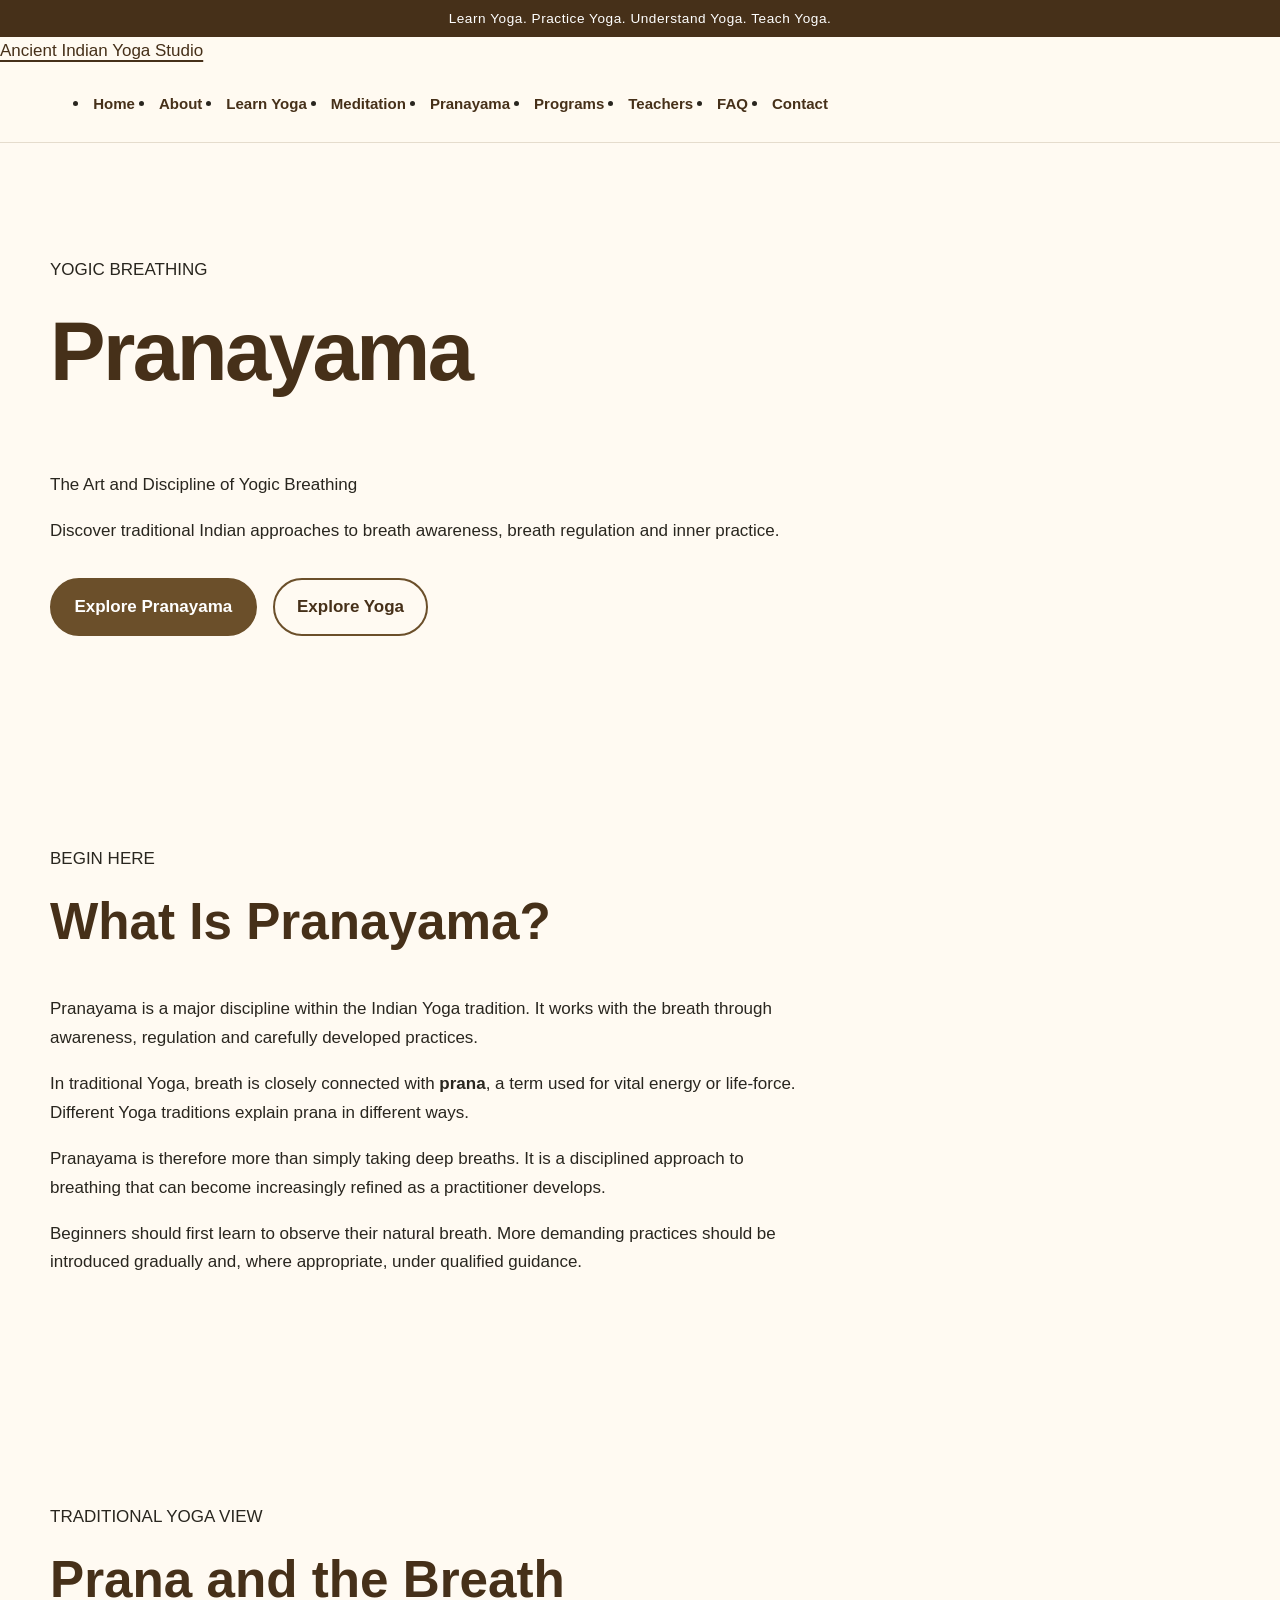
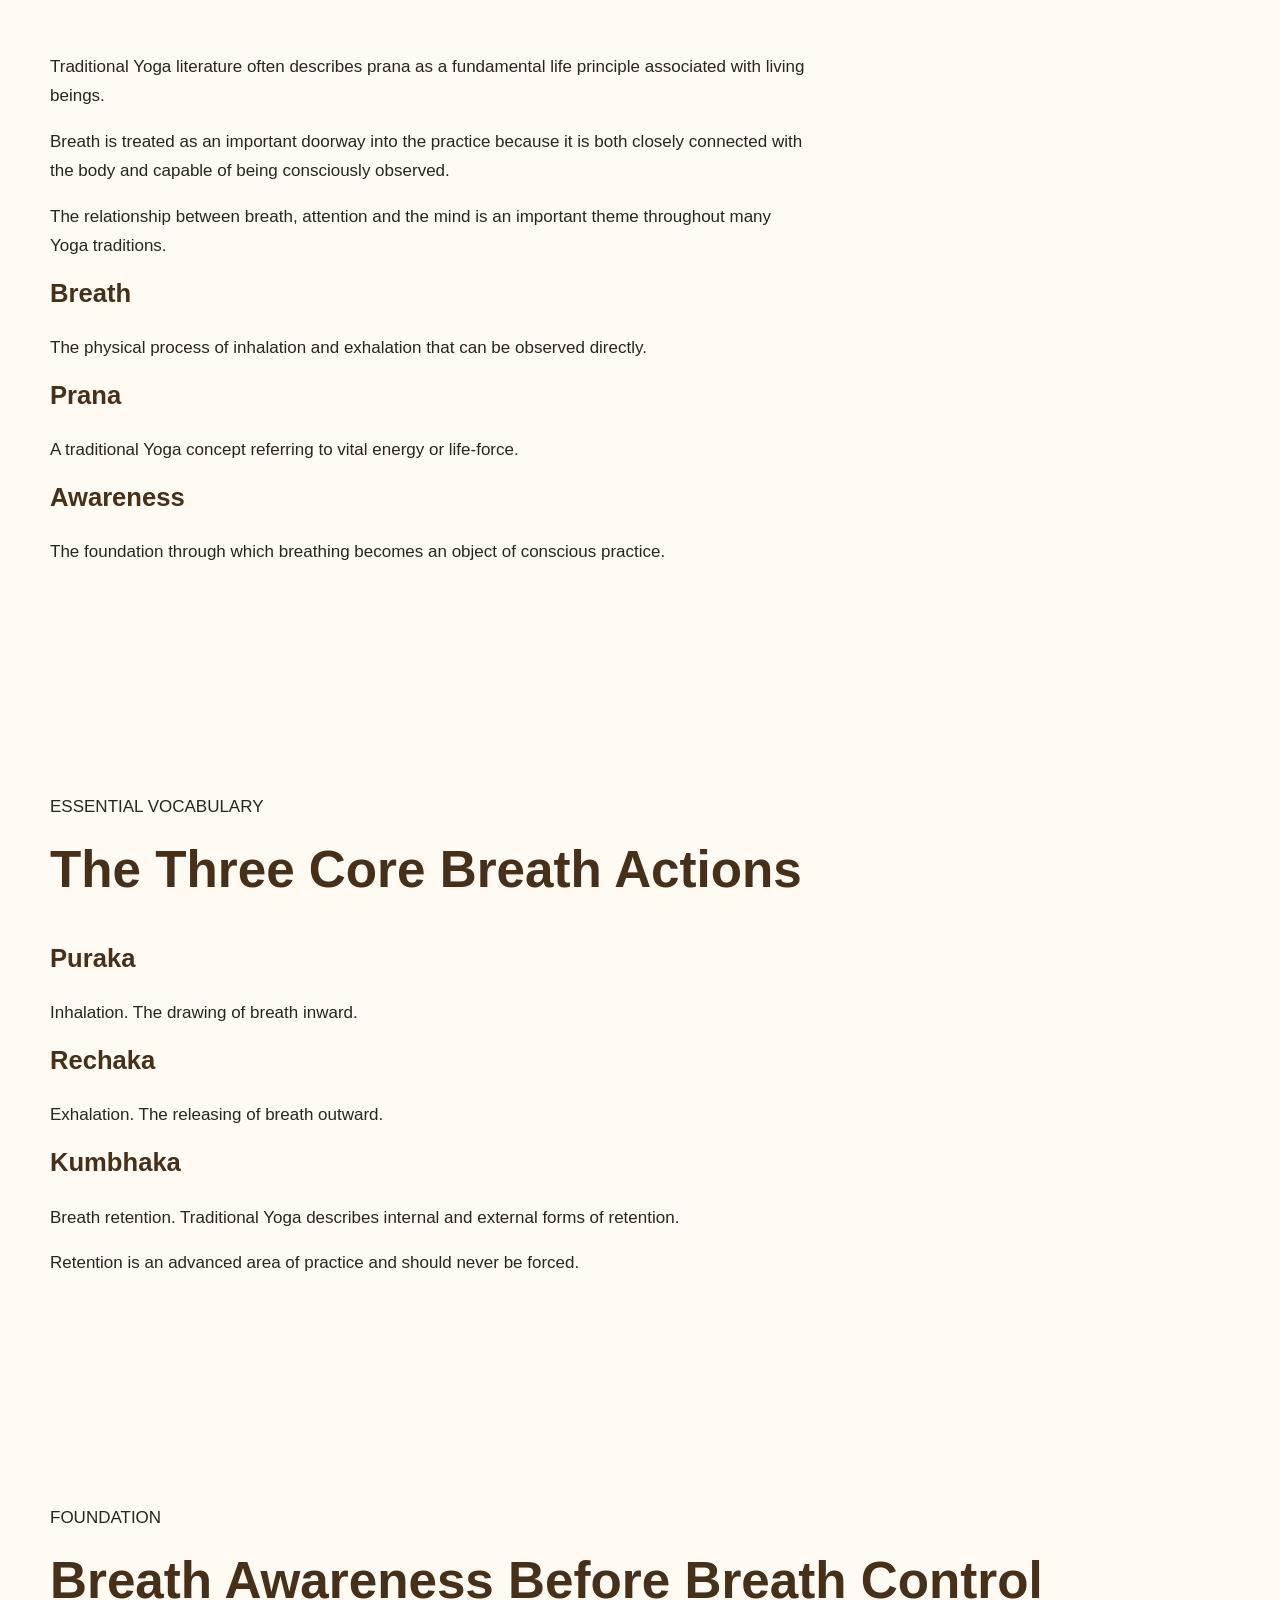
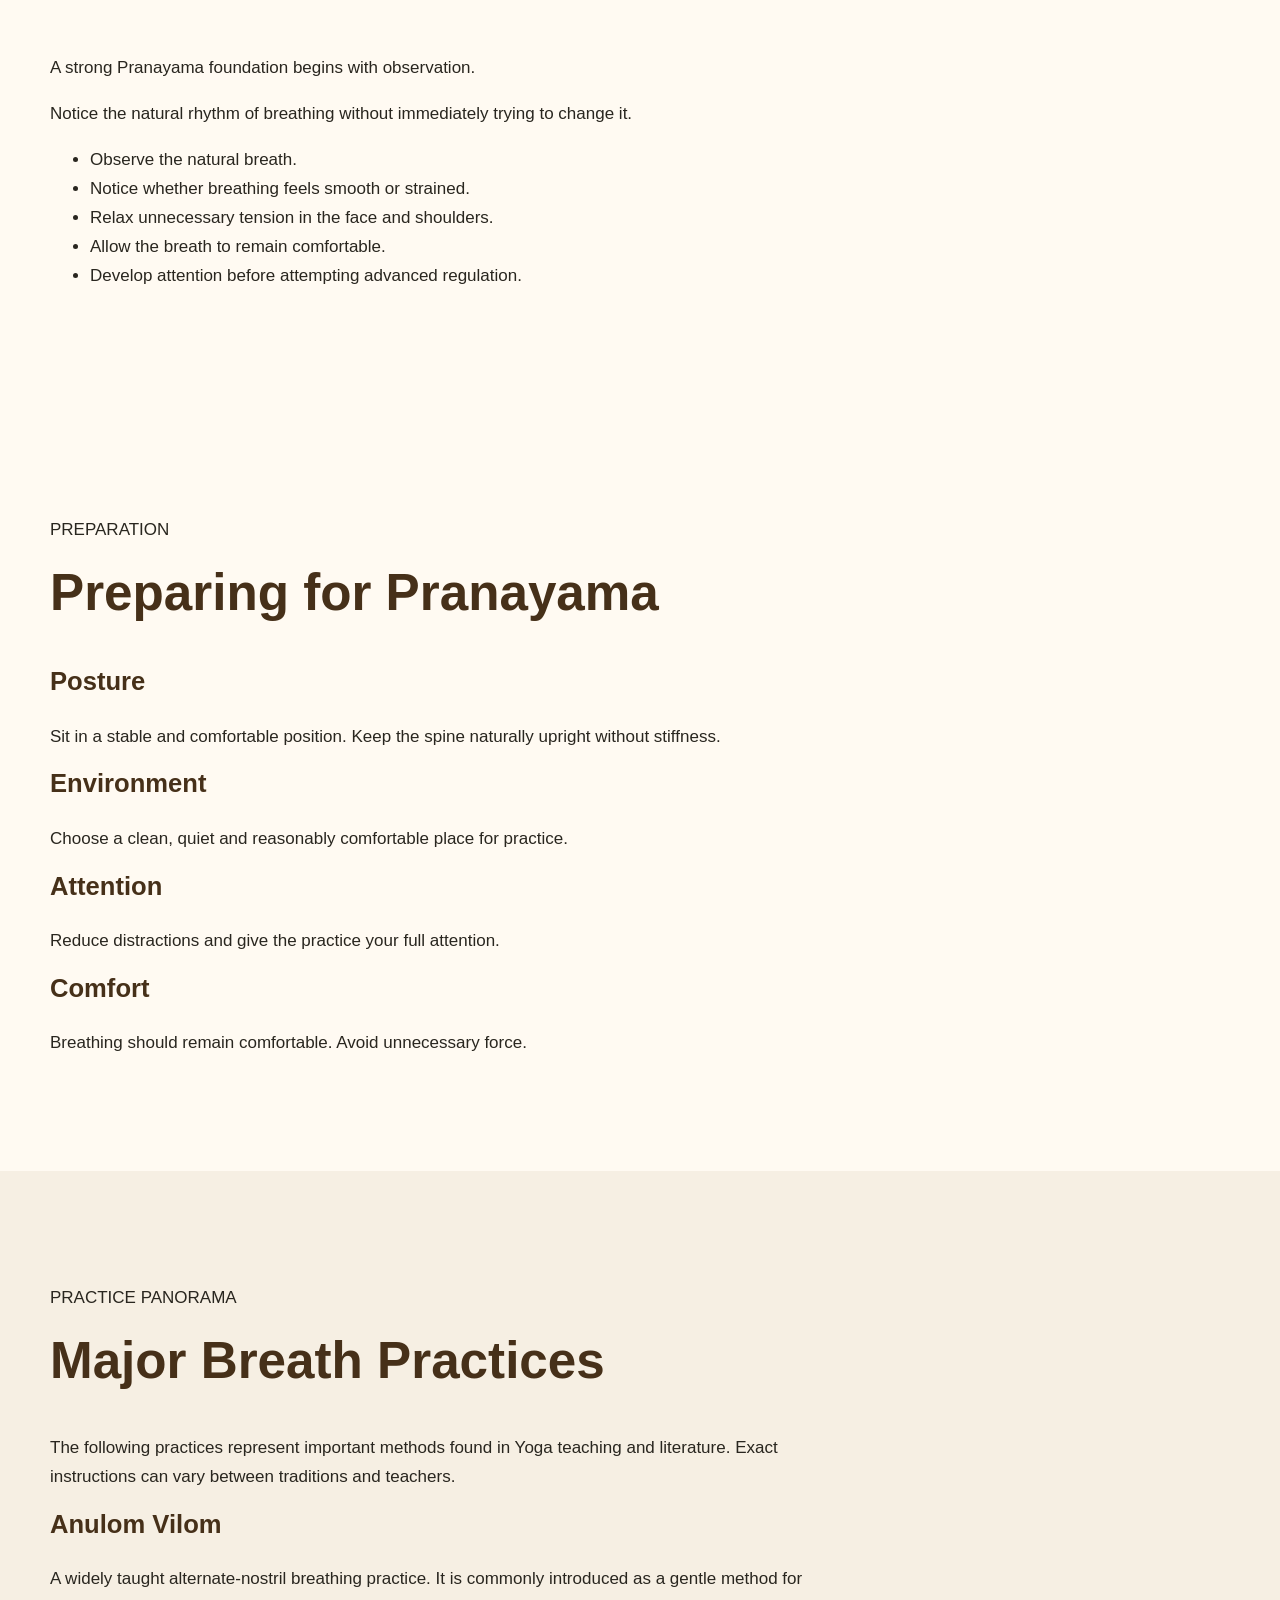
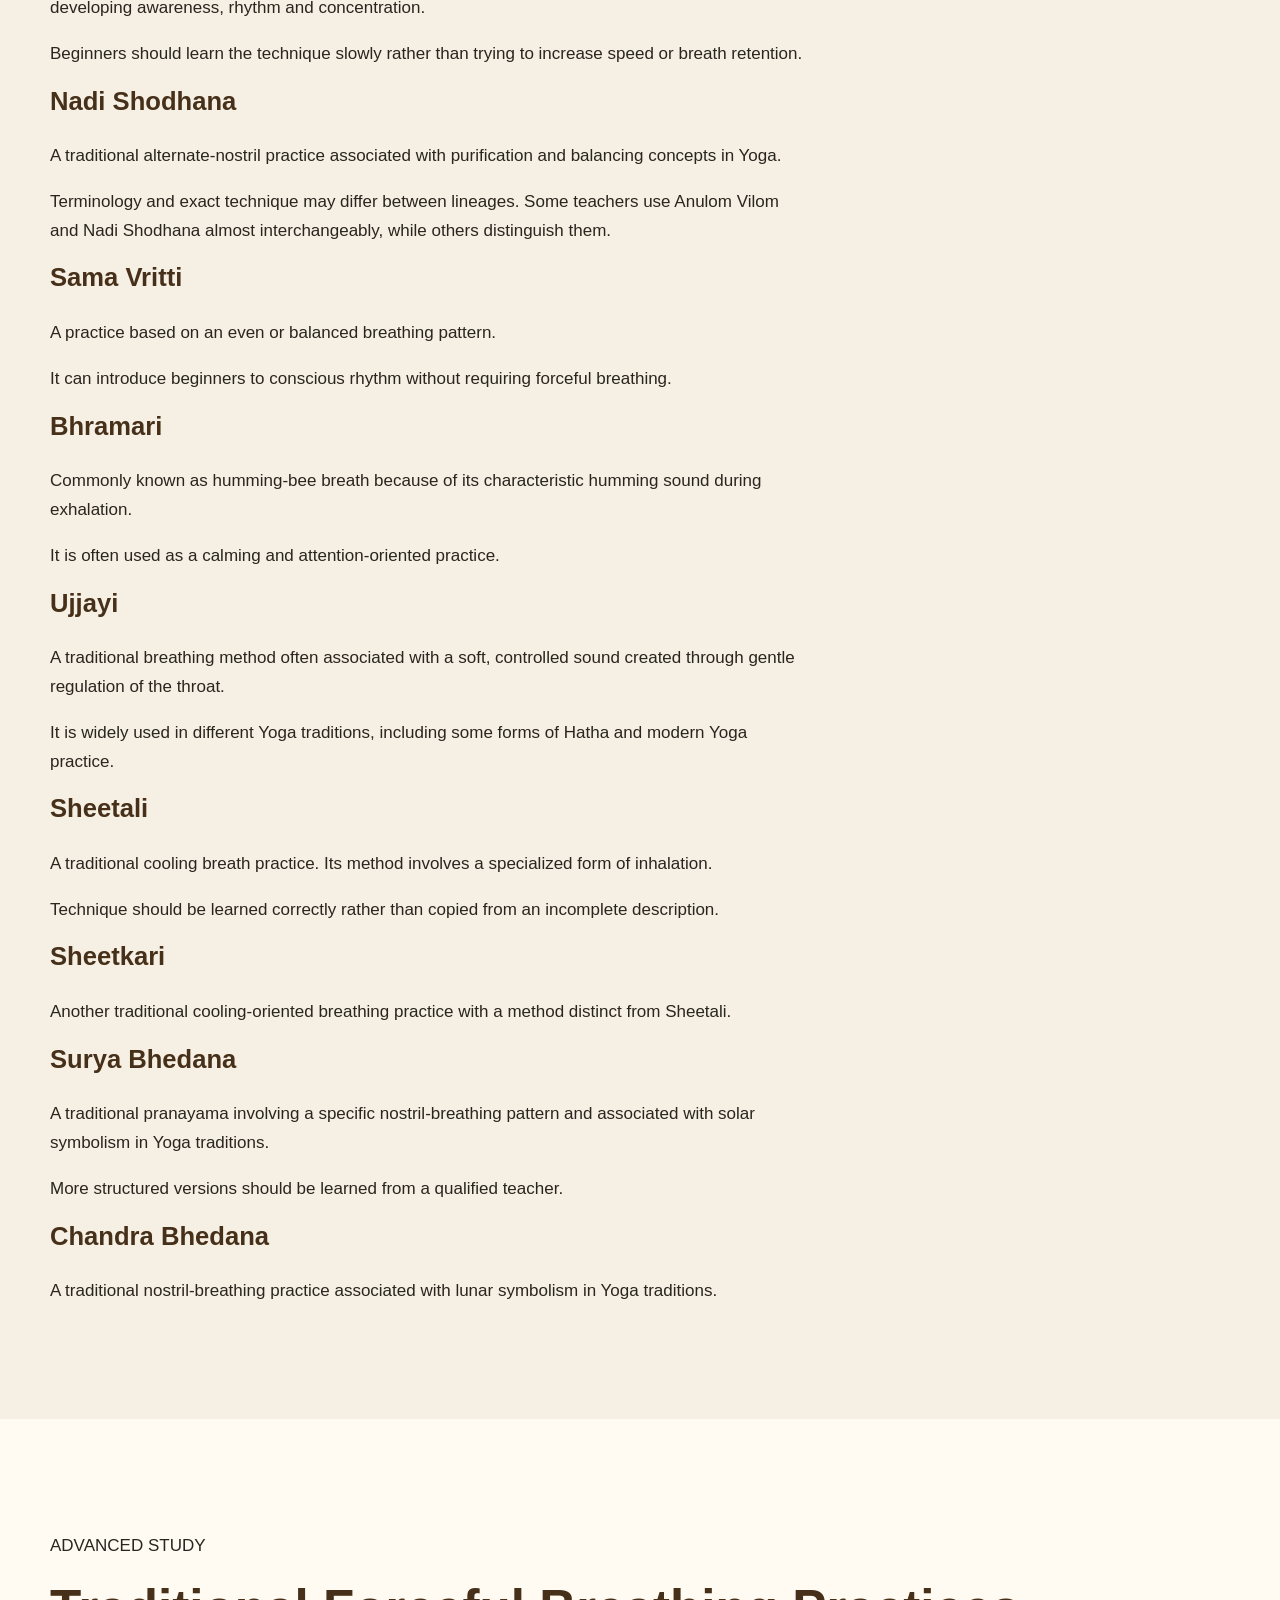
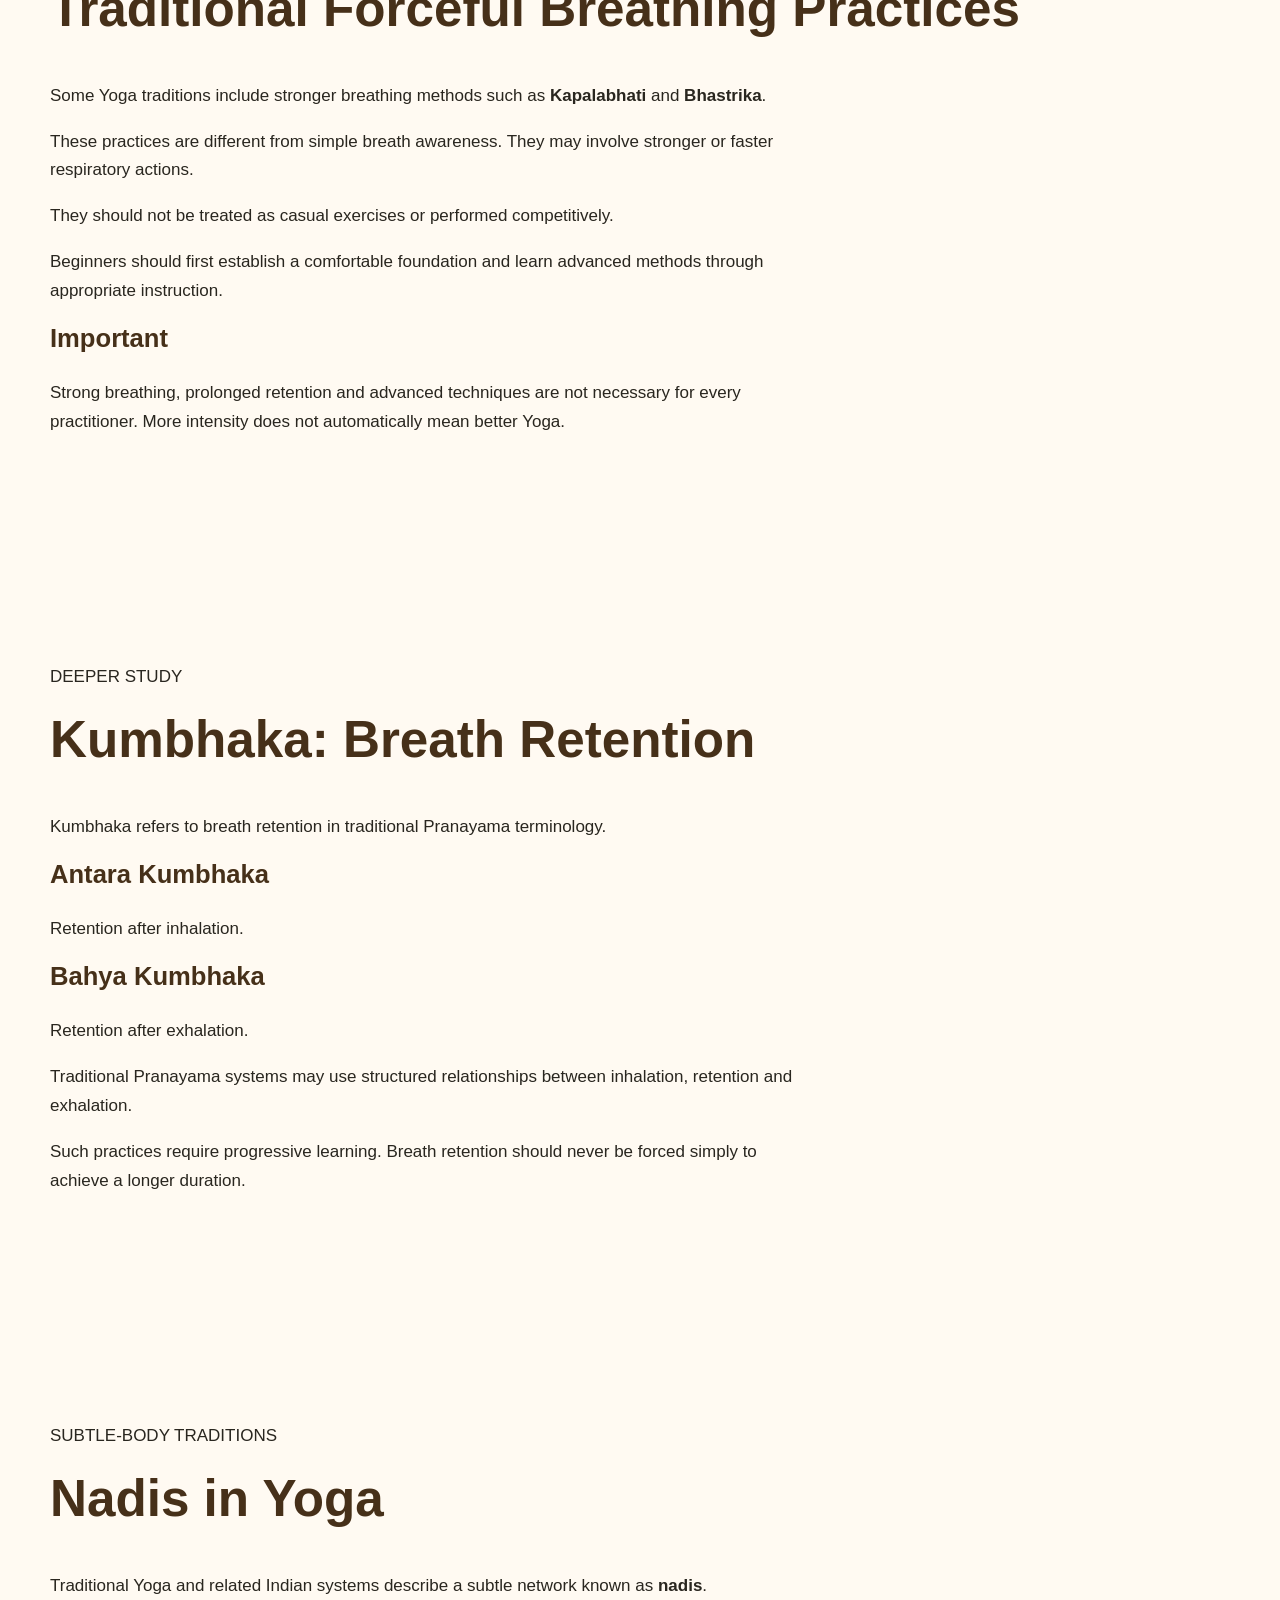
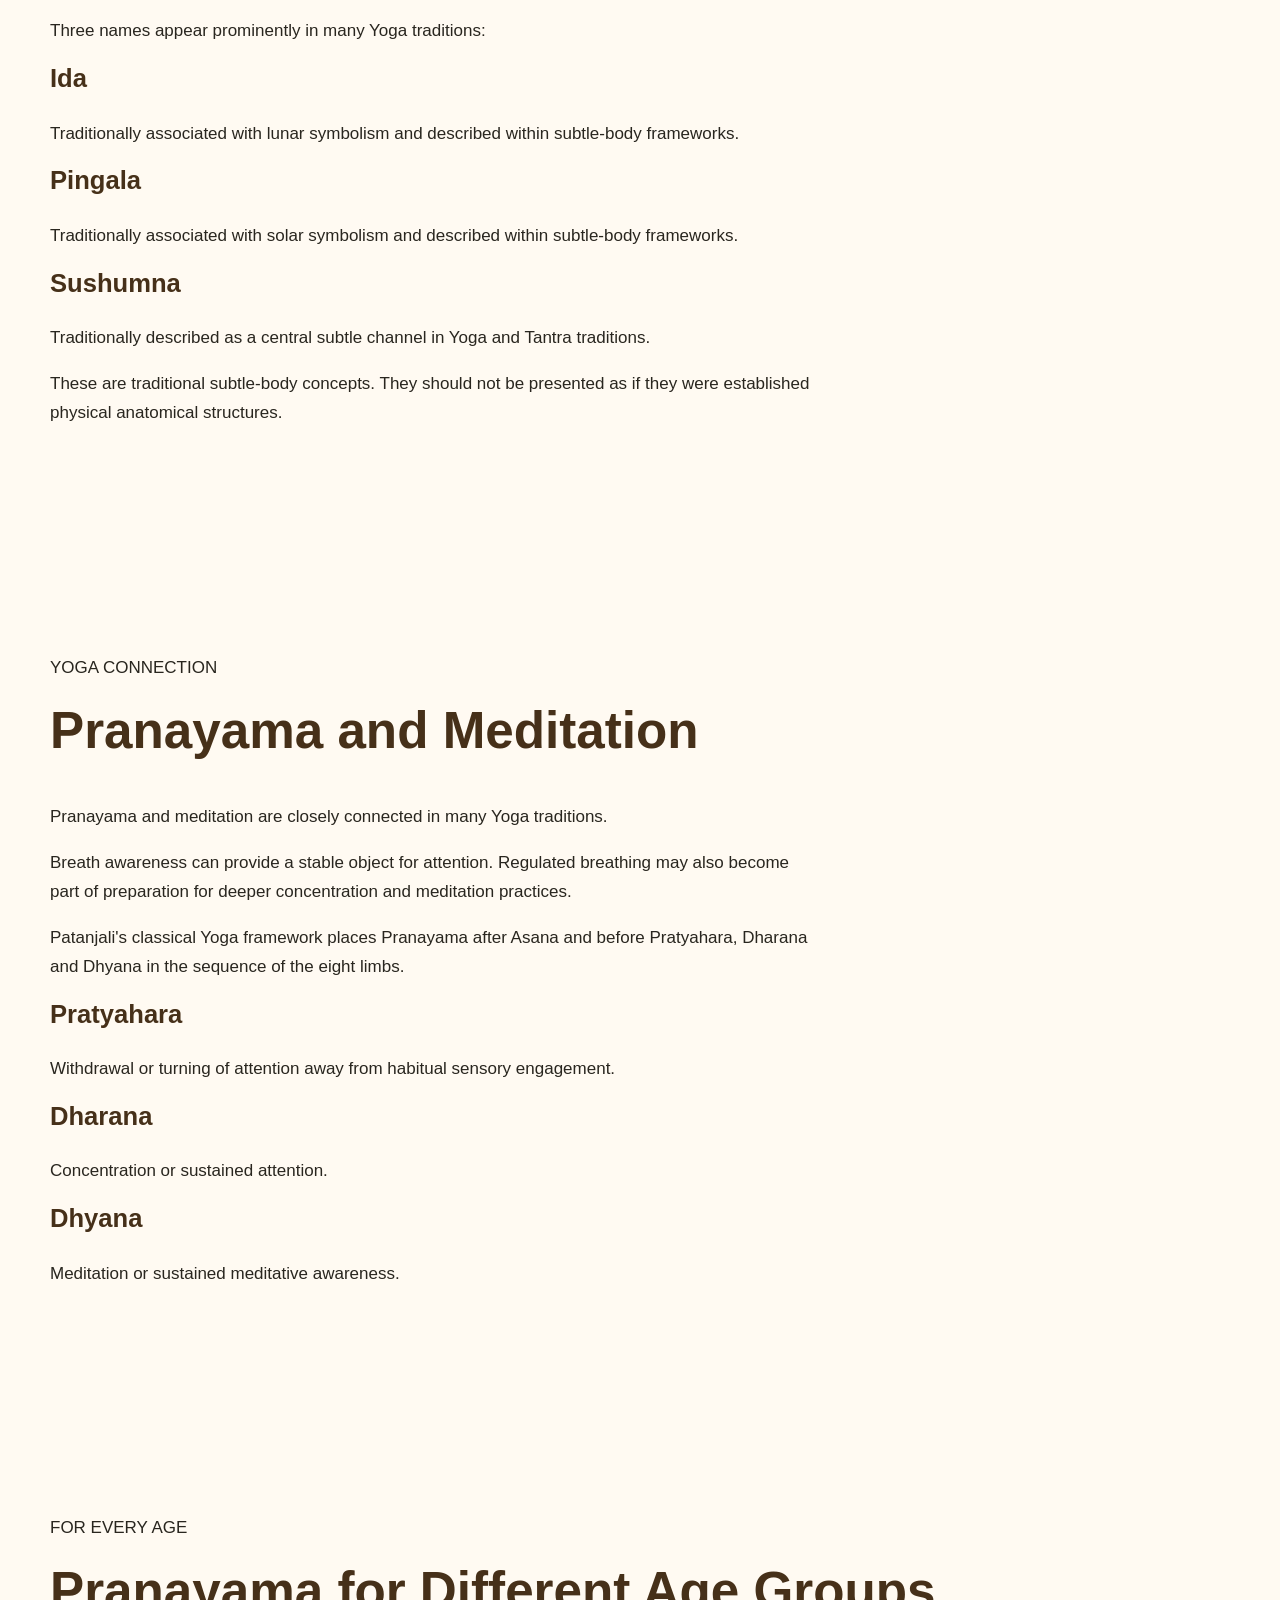
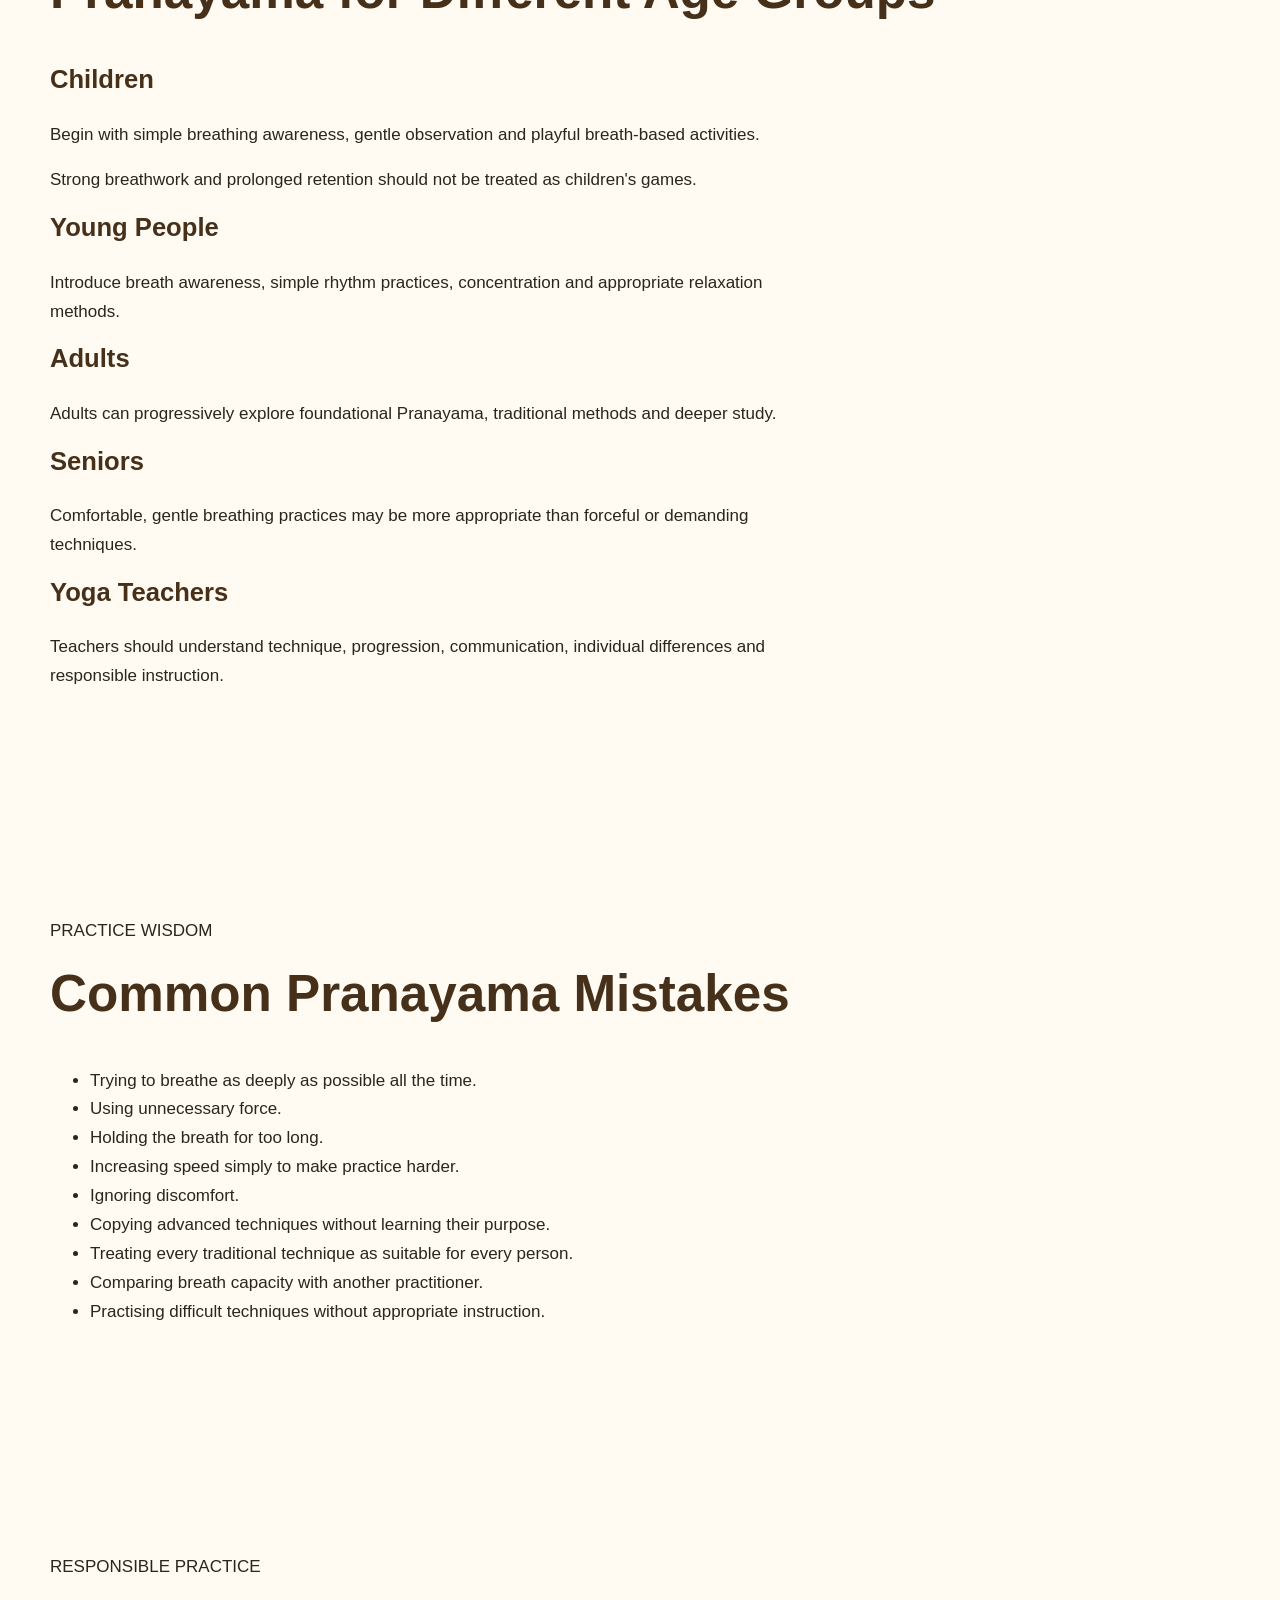
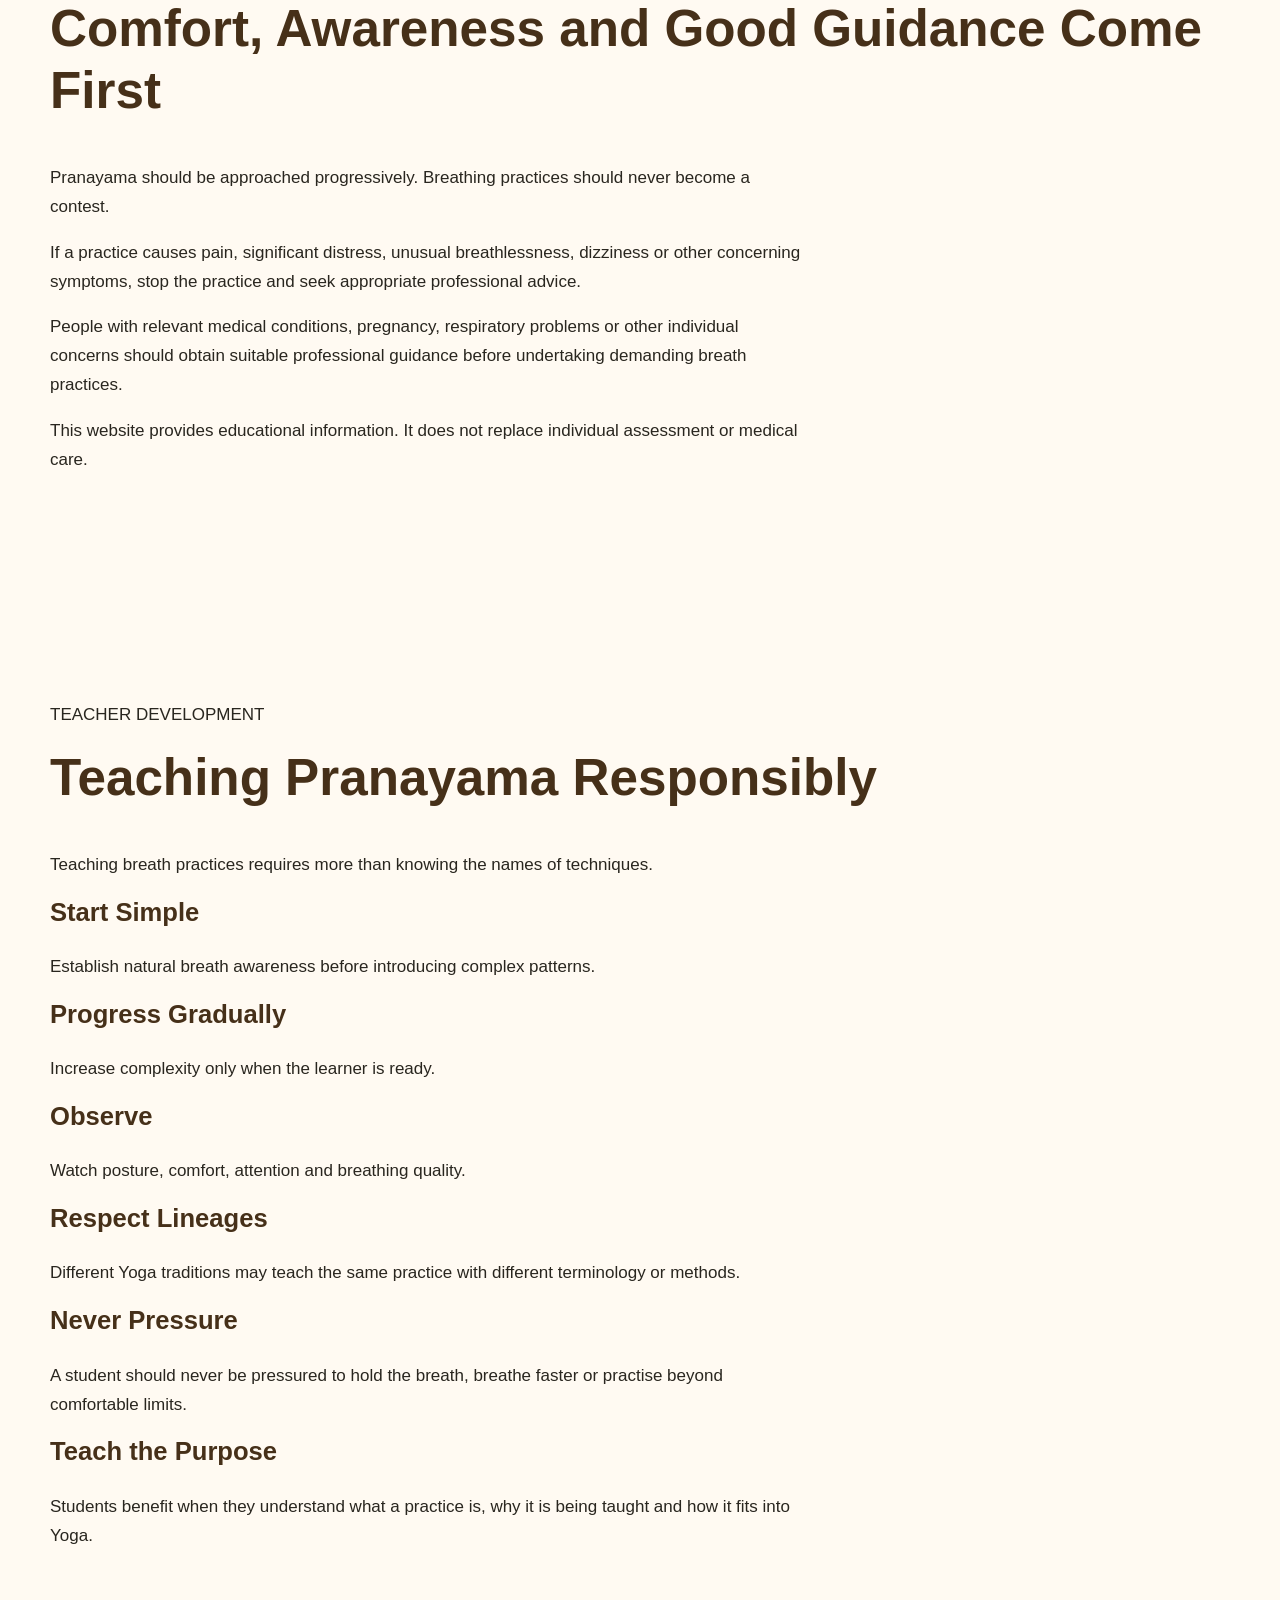
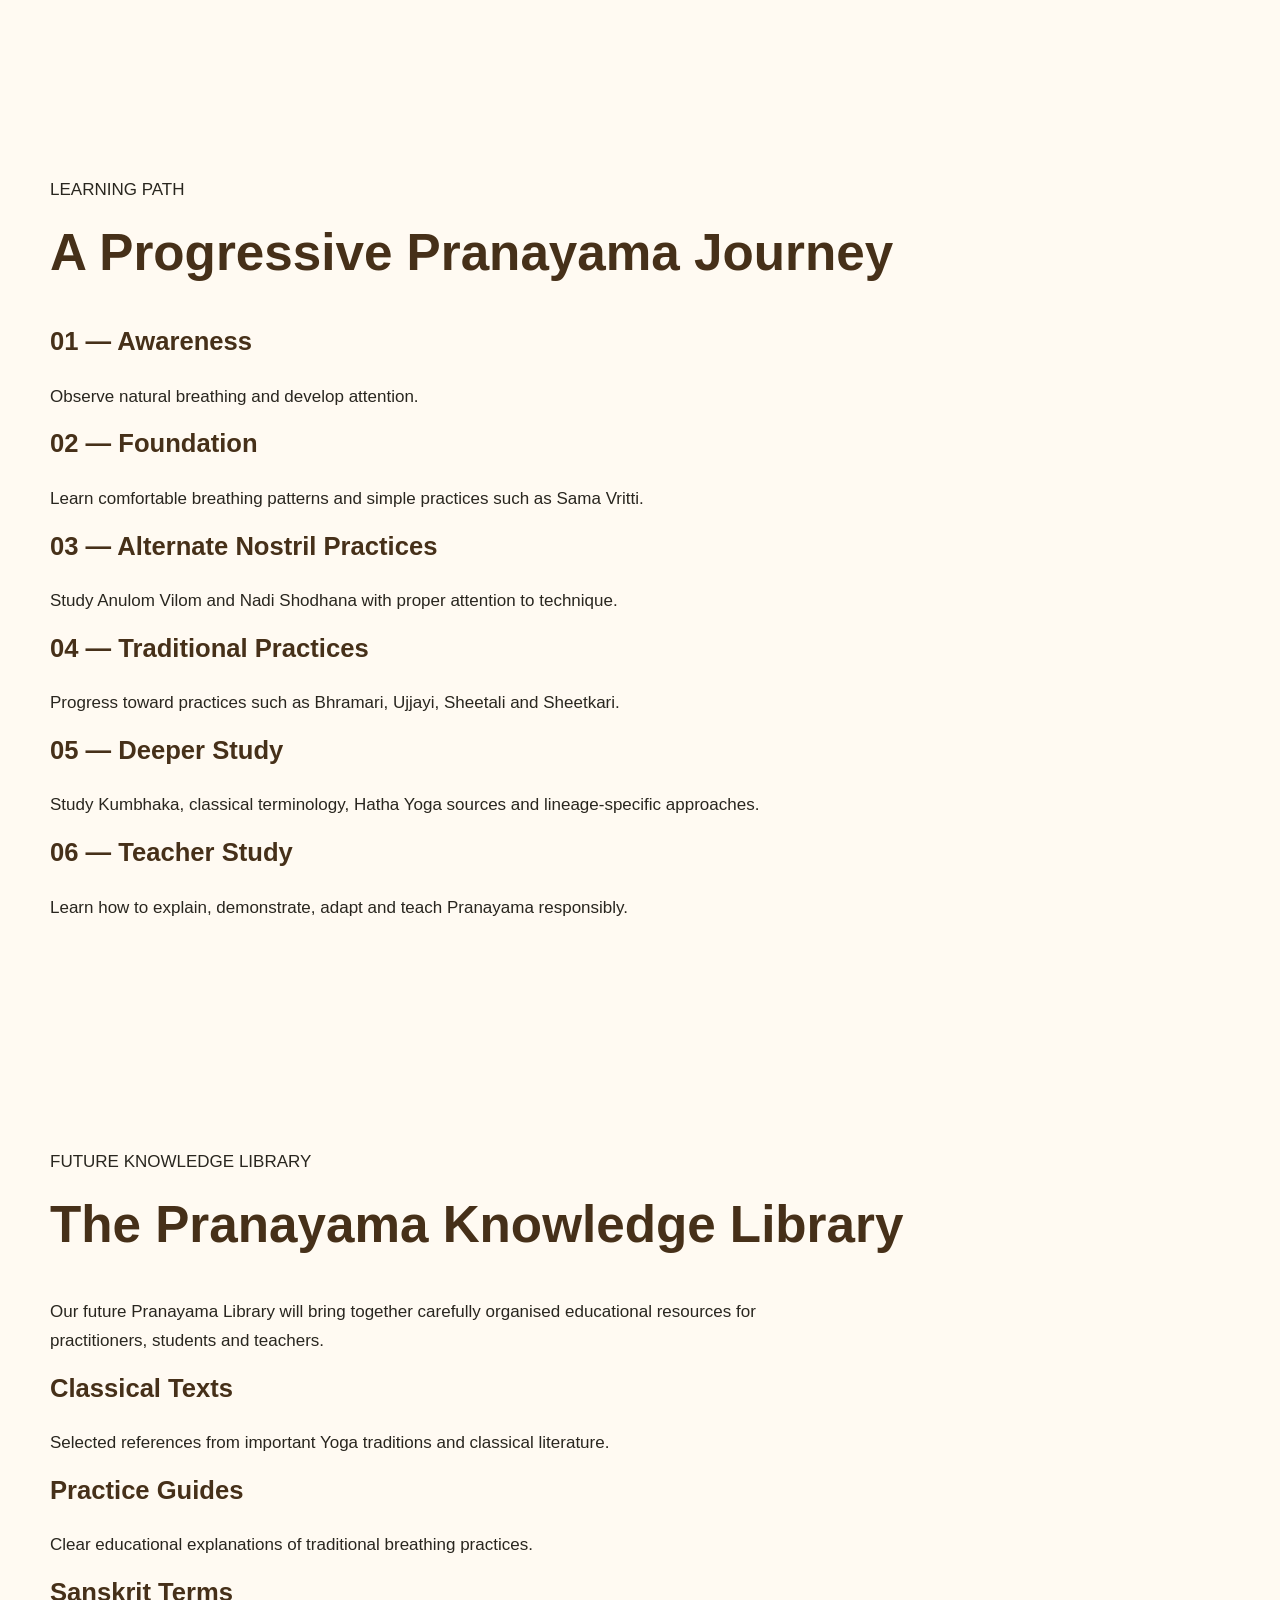
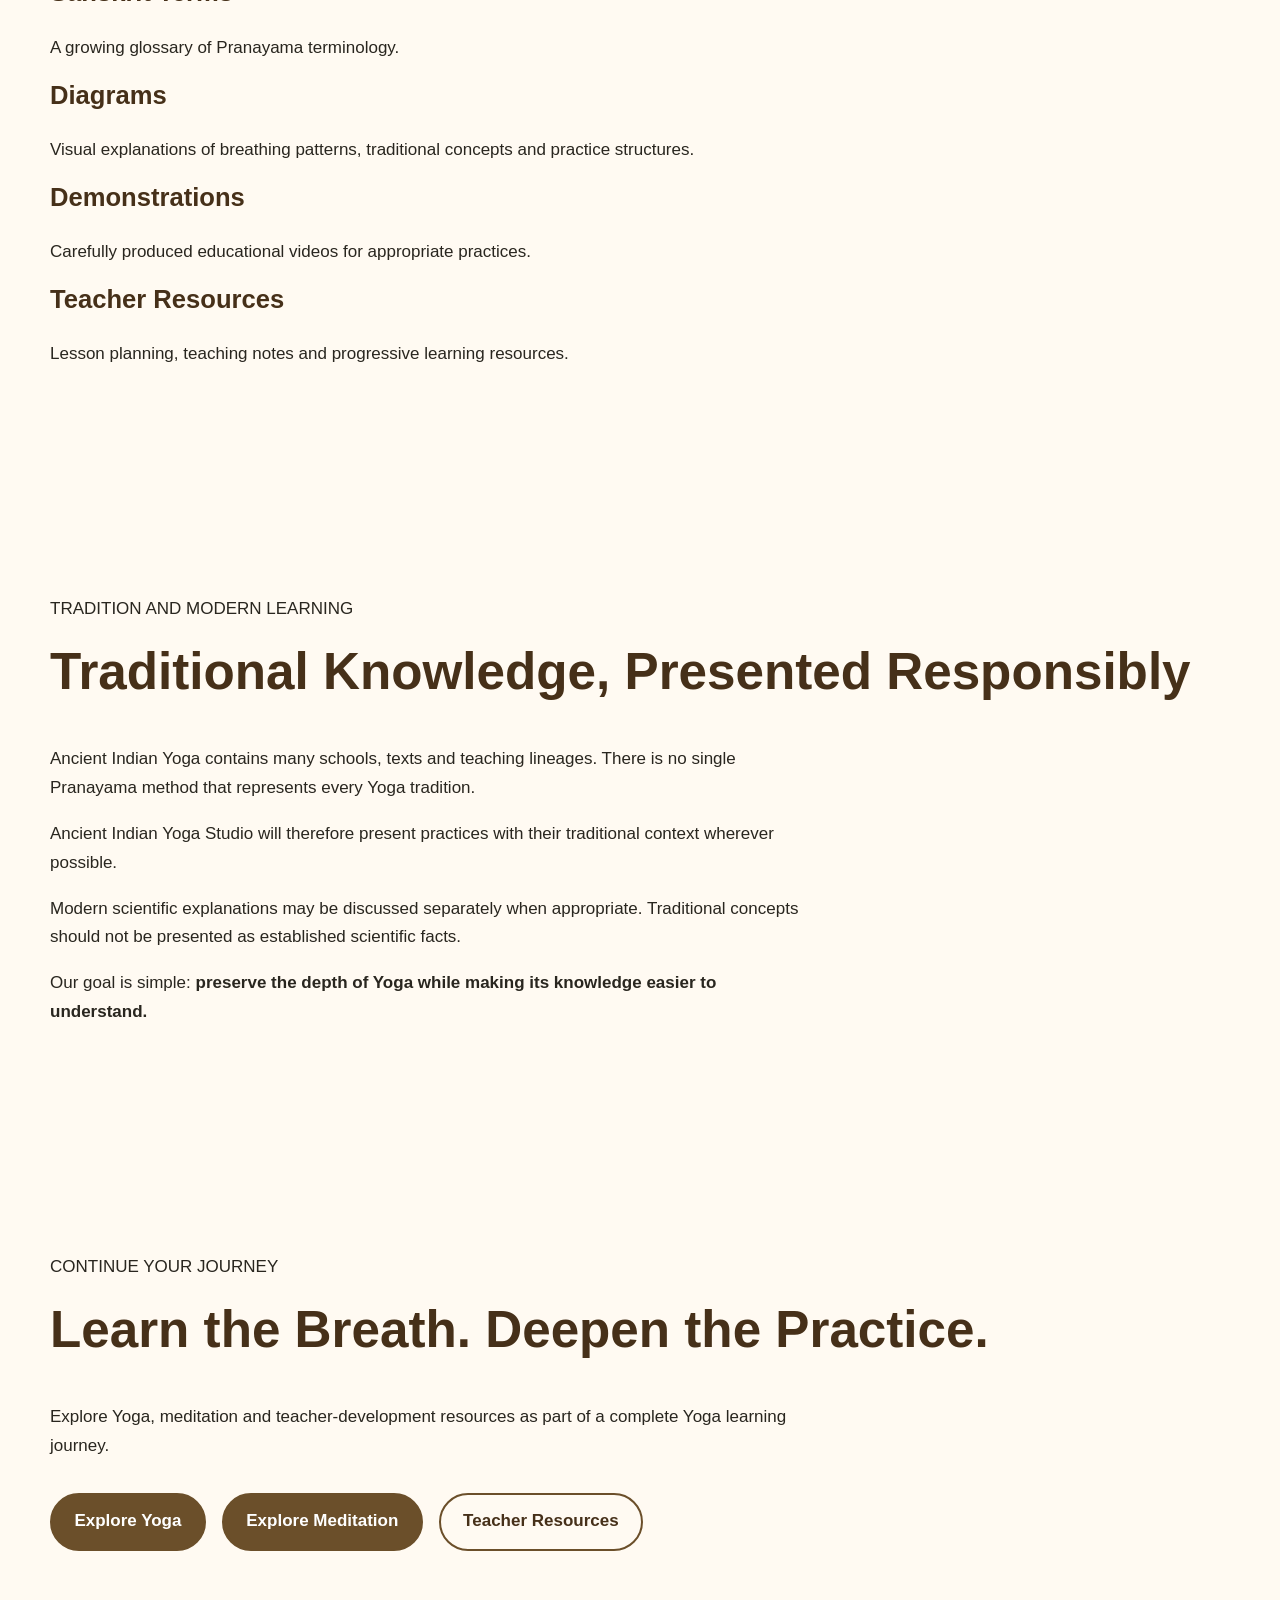
<file: pranayama.html>
<!DOCTYPE html>
<html lang="en">
<head>
    <meta charset="UTF-8">

    <meta
        name="viewport"
        content="width=device-width, initial-scale=1.0"
    >

    <meta
        name="description"
        content="Explore Pranayama, Anulom Vilom, Nadi Shodhana, Bhramari, Ujjayi, Sheetali, Sama Vritti and traditional yogic breathing practices through Ancient Indian Yoga Studio."
    >

    <meta
        name="keywords"
        content="Pranayama, Anulom Vilom, Nadi Shodhana, yogic breathing, Bhramari, Ujjayi, Sheetali, Sheetkari, Sama Vritti, Yoga breathing, Indian Yoga"
    >

    <meta name="author" content="Ancient Indian Yoga Studio">

    <meta
        name="robots"
        content="index, follow"
    >

    <meta
        name="theme-color"
        content="#173f35"
    >

    <link
        rel="canonical"
        href="https://ancientindianyogastudio.com/pranayama.html"
    >

    <link
        rel="stylesheet"
        href="style.css"
    >

    <title>
        Pranayama | Yogic Breathing & Ancient Indian Breath Practices
    </title>
</head>

<body>

<a
    class="skip-link"
    href="#main-content"
>
    Skip to main content
</a>


<!-- =====================================================
     TOP INFORMATION BAR
===================================================== -->

<div class="top-bar">
    <div class="container">
        <p>
            Learn Yoga. Practice Yoga. Understand Yoga. Teach Yoga.
        </p>
    </div>
</div>


<!-- =====================================================
     MAIN NAVIGATION
===================================================== -->

<header class="site-header">

    <div class="container nav-container">

        <a
            class="site-logo"
            href="index.html"
            aria-label="Ancient Indian Yoga Studio Home"
        >
            Ancient Indian Yoga Studio
        </a>


        <nav
            aria-label="Main navigation"
        >

            <button
                type="button"
                aria-expanded="false"
                aria-controls="main-menu"
            >
                Menu
            </button>


            <ul id="main-menu">

                <li>
                    <a href="index.html">
                        Home
                    </a>
                </li>

                <li>
                    <a href="about.html">
                        About
                    </a>
                </li>

                <li>
                    <a href="yoga.html">
                        Learn Yoga
                    </a>
                </li>

                <li>
                    <a href="meditation.html">
                        Meditation
                    </a>
                </li>

                <li>
                    <a
                        href="pranayama.html"
                        aria-current="page"
                    >
                        Pranayama
                    </a>
                </li>

                <li>
                    <a href="programs.html">
                        Programs
                    </a>
                </li>

                <li>
                    <a href="teachers.html">
                        Teachers
                    </a>
                </li>

                <li>
                    <a href="faq.html">
                        FAQ
                    </a>
                </li>

                <li>
                    <a href="contact.html">
                        Contact
                    </a>
                </li>

            </ul>

        </nav>

    </div>

</header>


<main id="main-content">


<!-- =====================================================
     HERO
===================================================== -->

<section class="hero">

    <div class="container">

        <p class="eyebrow">
            YOGIC BREATHING
        </p>

        <h1>
            Pranayama
        </h1>

        <p class="hero-lead">
            The Art and Discipline of Yogic Breathing
        </p>

        <p>
            Discover traditional Indian approaches to breath awareness,
            breath regulation and inner practice.
        </p>

        <div class="hero-actions">

            <a
                class="button"
                href="#practices"
            >
                Explore Pranayama
            </a>

            <a
                class="button secondary"
                href="yoga.html"
            >
                Explore Yoga
            </a>

        </div>

    </div>

</section>


<!-- =====================================================
     INTRODUCTION
===================================================== -->

<section class="content-section">

    <div class="container">

        <p class="eyebrow">
            BEGIN HERE
        </p>

        <h2>
            What Is Pranayama?
        </h2>

        <p>
            Pranayama is a major discipline within the Indian Yoga
            tradition. It works with the breath through awareness,
            regulation and carefully developed practices.
        </p>

        <p>
            In traditional Yoga, breath is closely connected with
            <strong>prana</strong>, a term used for vital energy or
            life-force. Different Yoga traditions explain prana in
            different ways.
        </p>

        <p>
            Pranayama is therefore more than simply taking deep breaths.
            It is a disciplined approach to breathing that can become
            increasingly refined as a practitioner develops.
        </p>

        <p>
            Beginners should first learn to observe their natural breath.
            More demanding practices should be introduced gradually and,
            where appropriate, under qualified guidance.
        </p>

    </div>

</section>


<!-- =====================================================
     PRANA
===================================================== -->

<section class="content-section alt-section">

    <div class="container">

        <p class="eyebrow">
            TRADITIONAL YOGA VIEW
        </p>

        <h2>
            Prana and the Breath
        </h2>

        <p>
            Traditional Yoga literature often describes prana as a
            fundamental life principle associated with living beings.
        </p>

        <p>
            Breath is treated as an important doorway into the practice
            because it is both closely connected with the body and
            capable of being consciously observed.
        </p>

        <p>
            The relationship between breath, attention and the mind is
            an important theme throughout many Yoga traditions.
        </p>

        <div class="card-grid">

            <article class="card">
                <h3>
                    Breath
                </h3>

                <p>
                    The physical process of inhalation and exhalation
                    that can be observed directly.
                </p>
            </article>


            <article class="card">
                <h3>
                    Prana
                </h3>

                <p>
                    A traditional Yoga concept referring to vital
                    energy or life-force.
                </p>
            </article>


            <article class="card">
                <h3>
                    Awareness
                </h3>

                <p>
                    The foundation through which breathing becomes
                    an object of conscious practice.
                </p>
            </article>

        </div>

    </div>

</section>


<!-- =====================================================
     CORE TERMS
===================================================== -->

<section class="content-section">

    <div class="container">

        <p class="eyebrow">
            ESSENTIAL VOCABULARY
        </p>

        <h2>
            The Three Core Breath Actions
        </h2>

        <div class="card-grid">

            <article class="card">

                <h3>
                    Puraka
                </h3>

                <p>
                    Inhalation. The drawing of breath inward.
                </p>

            </article>


            <article class="card">

                <h3>
                    Rechaka
                </h3>

                <p>
                    Exhalation. The releasing of breath outward.
                </p>

            </article>


            <article class="card">

                <h3>
                    Kumbhaka
                </h3>

                <p>
                    Breath retention. Traditional Yoga describes
                    internal and external forms of retention.
                </p>

                <p>
                    Retention is an advanced area of practice and
                    should never be forced.
                </p>

            </article>

        </div>

    </div>

</section>


<!-- =====================================================
     BREATH AWARENESS
===================================================== -->

<section class="content-section alt-section">

    <div class="container">

        <p class="eyebrow">
            FOUNDATION
        </p>

        <h2>
            Breath Awareness Before Breath Control
        </h2>

        <p>
            A strong Pranayama foundation begins with observation.
        </p>

        <p>
            Notice the natural rhythm of breathing without immediately
            trying to change it.
        </p>

        <ul class="feature-list">

            <li>
                Observe the natural breath.
            </li>

            <li>
                Notice whether breathing feels smooth or strained.
            </li>

            <li>
                Relax unnecessary tension in the face and shoulders.
            </li>

            <li>
                Allow the breath to remain comfortable.
            </li>

            <li>
                Develop attention before attempting advanced regulation.
            </li>

        </ul>

    </div>

</section>


<!-- =====================================================
     PREPARATION
===================================================== -->

<section class="content-section">

    <div class="container">

        <p class="eyebrow">
            PREPARATION
        </p>

        <h2>
            Preparing for Pranayama
        </h2>

        <div class="card-grid">

            <article class="card">
                <h3>
                    Posture
                </h3>

                <p>
                    Sit in a stable and comfortable position.
                    Keep the spine naturally upright without stiffness.
                </p>
            </article>


            <article class="card">
                <h3>
                    Environment
                </h3>

                <p>
                    Choose a clean, quiet and reasonably comfortable
                    place for practice.
                </p>
            </article>


            <article class="card">
                <h3>
                    Attention
                </h3>

                <p>
                    Reduce distractions and give the practice your
                    full attention.
                </p>
            </article>


            <article class="card">
                <h3>
                    Comfort
                </h3>

                <p>
                    Breathing should remain comfortable. Avoid
                    unnecessary force.
                </p>
            </article>

        </div>

    </div>

</section>


<!-- =====================================================
     PRACTICES
===================================================== -->

<section
    id="practices"
    class="content-section alt-section"
>

    <div class="container">

        <p class="eyebrow">
            PRACTICE PANORAMA
        </p>

        <h2>
            Major Breath Practices
        </h2>

        <p>
            The following practices represent important methods found
            in Yoga teaching and literature. Exact instructions can
            vary between traditions and teachers.
        </p>


        <div class="card-grid">


            <article class="card">

                <h3>
                    Anulom Vilom
                </h3>

                <p>
                    A widely taught alternate-nostril breathing practice.
                    It is commonly introduced as a gentle method for
                    developing awareness, rhythm and concentration.
                </p>

                <p>
                    Beginners should learn the technique slowly rather
                    than trying to increase speed or breath retention.
                </p>

            </article>


            <article class="card">

                <h3>
                    Nadi Shodhana
                </h3>

                <p>
                    A traditional alternate-nostril practice associated
                    with purification and balancing concepts in Yoga.
                </p>

                <p>
                    Terminology and exact technique may differ between
                    lineages. Some teachers use Anulom Vilom and Nadi
                    Shodhana almost interchangeably, while others
                    distinguish them.
                </p>

            </article>


            <article class="card">

                <h3>
                    Sama Vritti
                </h3>

                <p>
                    A practice based on an even or balanced breathing
                    pattern.
                </p>

                <p>
                    It can introduce beginners to conscious rhythm
                    without requiring forceful breathing.
                </p>

            </article>


            <article class="card">

                <h3>
                    Bhramari
                </h3>

                <p>
                    Commonly known as humming-bee breath because of its
                    characteristic humming sound during exhalation.
                </p>

                <p>
                    It is often used as a calming and attention-oriented
                    practice.
                </p>

            </article>


            <article class="card">

                <h3>
                    Ujjayi
                </h3>

                <p>
                    A traditional breathing method often associated
                    with a soft, controlled sound created through
                    gentle regulation of the throat.
                </p>

                <p>
                    It is widely used in different Yoga traditions,
                    including some forms of Hatha and modern Yoga practice.
                </p>

            </article>


            <article class="card">

                <h3>
                    Sheetali
                </h3>

                <p>
                    A traditional cooling breath practice.
                    Its method involves a specialized form of inhalation.
                </p>

                <p>
                    Technique should be learned correctly rather than
                    copied from an incomplete description.
                </p>

            </article>


            <article class="card">

                <h3>
                    Sheetkari
                </h3>

                <p>
                    Another traditional cooling-oriented breathing
                    practice with a method distinct from Sheetali.
                </p>

            </article>


            <article class="card">

                <h3>
                    Surya Bhedana
                </h3>

                <p>
                    A traditional pranayama involving a specific
                    nostril-breathing pattern and associated with
                    solar symbolism in Yoga traditions.
                </p>

                <p>
                    More structured versions should be learned from
                    a qualified teacher.
                </p>

            </article>


            <article class="card">

                <h3>
                    Chandra Bhedana
                </h3>

                <p>
                    A traditional nostril-breathing practice associated
                    with lunar symbolism in Yoga traditions.
                </p>

            </article>

        </div>

    </div>

</section>


<!-- =====================================================
     FORCEFUL / ADVANCED PRACTICES
===================================================== -->

<section class="content-section">

    <div class="container">

        <p class="eyebrow">
            ADVANCED STUDY
        </p>

        <h2>
            Traditional Forceful Breathing Practices
        </h2>

        <p>
            Some Yoga traditions include stronger breathing methods such
            as <strong>Kapalabhati</strong> and
            <strong>Bhastrika</strong>.
        </p>

        <p>
            These practices are different from simple breath awareness.
            They may involve stronger or faster respiratory actions.
        </p>

        <p>
            They should not be treated as casual exercises or performed
            competitively.
        </p>

        <p>
            Beginners should first establish a comfortable foundation
            and learn advanced methods through appropriate instruction.
        </p>

        <div class="notice">

            <h3>
                Important
            </h3>

            <p>
                Strong breathing, prolonged retention and advanced
                techniques are not necessary for every practitioner.
                More intensity does not automatically mean better Yoga.
            </p>

        </div>

    </div>

</section>


<!-- =====================================================
     KUMBHAKA
===================================================== -->

<section class="content-section alt-section">

    <div class="container">

        <p class="eyebrow">
            DEEPER STUDY
        </p>

        <h2>
            Kumbhaka: Breath Retention
        </h2>

        <p>
            Kumbhaka refers to breath retention in traditional
            Pranayama terminology.
        </p>

        <div class="card-grid">

            <article class="card">

                <h3>
                    Antara Kumbhaka
                </h3>

                <p>
                    Retention after inhalation.
                </p>

            </article>


            <article class="card">

                <h3>
                    Bahya Kumbhaka
                </h3>

                <p>
                    Retention after exhalation.
                </p>

            </article>

        </div>

        <p>
            Traditional Pranayama systems may use structured relationships
            between inhalation, retention and exhalation.
        </p>

        <p>
            Such practices require progressive learning. Breath retention
            should never be forced simply to achieve a longer duration.
        </p>

    </div>

</section>


<!-- =====================================================
     NADIS
===================================================== -->

<section class="content-section">

    <div class="container">

        <p class="eyebrow">
            SUBTLE-BODY TRADITIONS
        </p>

        <h2>
            Nadis in Yoga
        </h2>

        <p>
            Traditional Yoga and related Indian systems describe a subtle
            network known as <strong>nadis</strong>.
        </p>

        <p>
            Three names appear prominently in many Yoga traditions:
        </p>

        <div class="card-grid">

            <article class="card">

                <h3>
                    Ida
                </h3>

                <p>
                    Traditionally associated with lunar symbolism and
                    described within subtle-body frameworks.
                </p>

            </article>


            <article class="card">

                <h3>
                    Pingala
                </h3>

                <p>
                    Traditionally associated with solar symbolism and
                    described within subtle-body frameworks.
                </p>

            </article>


            <article class="card">

                <h3>
                    Sushumna
                </h3>

                <p>
                    Traditionally described as a central subtle channel
                    in Yoga and Tantra traditions.
                </p>

            </article>

        </div>

        <p>
            These are traditional subtle-body concepts. They should not
            be presented as if they were established physical anatomical
            structures.
        </p>

    </div>

</section>


<!-- =====================================================
     PRANAYAMA AND MEDITATION
===================================================== -->

<section class="content-section alt-section">

    <div class="container">

        <p class="eyebrow">
            YOGA CONNECTION
        </p>

        <h2>
            Pranayama and Meditation
        </h2>

        <p>
            Pranayama and meditation are closely connected in many
            Yoga traditions.
        </p>

        <p>
            Breath awareness can provide a stable object for attention.
            Regulated breathing may also become part of preparation
            for deeper concentration and meditation practices.
        </p>

        <p>
            Patanjali's classical Yoga framework places Pranayama after
            Asana and before Pratyahara, Dharana and Dhyana in the
            sequence of the eight limbs.
        </p>

        <div class="card-grid">

            <article class="card">

                <h3>
                    Pratyahara
                </h3>

                <p>
                    Withdrawal or turning of attention away from
                    habitual sensory engagement.
                </p>

            </article>


            <article class="card">

                <h3>
                    Dharana
                </h3>

                <p>
                    Concentration or sustained attention.
                </p>

            </article>


            <article class="card">

                <h3>
                    Dhyana
                </h3>

                <p>
                    Meditation or sustained meditative awareness.
                </p>

            </article>

        </div>

    </div>

</section>


<!-- =====================================================
     AGE GROUPS
===================================================== -->

<section class="content-section">

    <div class="container">

        <p class="eyebrow">
            FOR EVERY AGE
        </p>

        <h2>
            Pranayama for Different Age Groups
        </h2>

        <div class="card-grid">


            <article class="card">

                <h3>
                    Children
                </h3>

                <p>
                    Begin with simple breathing awareness, gentle
                    observation and playful breath-based activities.
                </p>

                <p>
                    Strong breathwork and prolonged retention should
                    not be treated as children's games.
                </p>

            </article>


            <article class="card">

                <h3>
                    Young People
                </h3>

                <p>
                    Introduce breath awareness, simple rhythm practices,
                    concentration and appropriate relaxation methods.
                </p>

            </article>


            <article class="card">

                <h3>
                    Adults
                </h3>

                <p>
                    Adults can progressively explore foundational
                    Pranayama, traditional methods and deeper study.
                </p>

            </article>


            <article class="card">

                <h3>
                    Seniors
                </h3>

                <p>
                    Comfortable, gentle breathing practices may be more
                    appropriate than forceful or demanding techniques.
                </p>

            </article>


            <article class="card">

                <h3>
                    Yoga Teachers
                </h3>

                <p>
                    Teachers should understand technique, progression,
                    communication, individual differences and responsible
                    instruction.
                </p>

            </article>

        </div>

    </div>

</section>


<!-- =====================================================
     COMMON MISTAKES
===================================================== -->

<section class="content-section alt-section">

    <div class="container">

        <p class="eyebrow">
            PRACTICE WISDOM
        </p>

        <h2>
            Common Pranayama Mistakes
        </h2>

        <ul class="feature-list">

            <li>
                Trying to breathe as deeply as possible all the time.
            </li>

            <li>
                Using unnecessary force.
            </li>

            <li>
                Holding the breath for too long.
            </li>

            <li>
                Increasing speed simply to make practice harder.
            </li>

            <li>
                Ignoring discomfort.
            </li>

            <li>
                Copying advanced techniques without learning their purpose.
            </li>

            <li>
                Treating every traditional technique as suitable for
                every person.
            </li>

            <li>
                Comparing breath capacity with another practitioner.
            </li>

            <li>
                Practising difficult techniques without appropriate
                instruction.
            </li>

        </ul>

    </div>

</section>


<!-- =====================================================
     RESPONSIBLE PRACTICE
===================================================== -->

<section class="content-section">

    <div class="container">

        <div class="notice">

            <p class="eyebrow">
                RESPONSIBLE PRACTICE
            </p>

            <h2>
                Comfort, Awareness and Good Guidance Come First
            </h2>

            <p>
                Pranayama should be approached progressively.
                Breathing practices should never become a contest.
            </p>

            <p>
                If a practice causes pain, significant distress,
                unusual breathlessness, dizziness or other concerning
                symptoms, stop the practice and seek appropriate
                professional advice.
            </p>

            <p>
                People with relevant medical conditions, pregnancy,
                respiratory problems or other individual concerns should
                obtain suitable professional guidance before undertaking
                demanding breath practices.
            </p>

            <p>
                This website provides educational information.
                It does not replace individual assessment or medical care.
            </p>

        </div>

    </div>

</section>


<!-- =====================================================
     TEACHER'S CORNER
===================================================== -->

<section class="content-section alt-section">

    <div class="container">

        <p class="eyebrow">
            TEACHER DEVELOPMENT
        </p>

        <h2>
            Teaching Pranayama Responsibly
        </h2>

        <p>
            Teaching breath practices requires more than knowing the
            names of techniques.
        </p>

        <div class="card-grid">


            <article class="card">

                <h3>
                    Start Simple
                </h3>

                <p>
                    Establish natural breath awareness before introducing
                    complex patterns.
                </p>

            </article>


            <article class="card">

                <h3>
                    Progress Gradually
                </h3>

                <p>
                    Increase complexity only when the learner is ready.
                </p>

            </article>


            <article class="card">

                <h3>
                    Observe
                </h3>

                <p>
                    Watch posture, comfort, attention and breathing quality.
                </p>

            </article>


            <article class="card">

                <h3>
                    Respect Lineages
                </h3>

                <p>
                    Different Yoga traditions may teach the same practice
                    with different terminology or methods.
                </p>

            </article>


            <article class="card">

                <h3>
                    Never Pressure
                </h3>

                <p>
                    A student should never be pressured to hold the breath,
                    breathe faster or practise beyond comfortable limits.
                </p>

            </article>


            <article class="card">

                <h3>
                    Teach the Purpose
                </h3>

                <p>
                    Students benefit when they understand what a practice
                    is, why it is being taught and how it fits into Yoga.
                </p>

            </article>

        </div>

    </div>

</section>


<!-- =====================================================
     LEARNING PATH
===================================================== -->

<section class="content-section">

    <div class="container">

        <p class="eyebrow">
            LEARNING PATH
        </p>

        <h2>
            A Progressive Pranayama Journey
        </h2>

        <div class="card-grid">


            <article class="card">

                <h3>
                    01 — Awareness
                </h3>

                <p>
                    Observe natural breathing and develop attention.
                </p>

            </article>


            <article class="card">

                <h3>
                    02 — Foundation
                </h3>

                <p>
                    Learn comfortable breathing patterns and simple
                    practices such as Sama Vritti.
                </p>

            </article>


            <article class="card">

                <h3>
                    03 — Alternate Nostril Practices
                </h3>

                <p>
                    Study Anulom Vilom and Nadi Shodhana with proper
                    attention to technique.
                </p>

            </article>


            <article class="card">

                <h3>
                    04 — Traditional Practices
                </h3>

                <p>
                    Progress toward practices such as Bhramari,
                    Ujjayi, Sheetali and Sheetkari.
                </p>

            </article>


            <article class="card">

                <h3>
                    05 — Deeper Study
                </h3>

                <p>
                    Study Kumbhaka, classical terminology, Hatha Yoga
                    sources and lineage-specific approaches.
                </p>

            </article>


            <article class="card">

                <h3>
                    06 — Teacher Study
                </h3>

                <p>
                    Learn how to explain, demonstrate, adapt and teach
                    Pranayama responsibly.
                </p>

            </article>

        </div>

    </div>

</section>


<!-- =====================================================
     KNOWLEDGE LIBRARY
===================================================== -->

<section class="content-section alt-section">

    <div class="container">

        <p class="eyebrow">
            FUTURE KNOWLEDGE LIBRARY
        </p>

        <h2>
            The Pranayama Knowledge Library
        </h2>

        <p>
            Our future Pranayama Library will bring together carefully
            organised educational resources for practitioners, students
            and teachers.
        </p>

        <div class="card-grid">

            <article class="card">
                <h3>
                    Classical Texts
                </h3>

                <p>
                    Selected references from important Yoga traditions
                    and classical literature.
                </p>
            </article>


            <article class="card">
                <h3>
                    Practice Guides
                </h3>

                <p>
                    Clear educational explanations of traditional
                    breathing practices.
                </p>
            </article>


            <article class="card">
                <h3>
                    Sanskrit Terms
                </h3>

                <p>
                    A growing glossary of Pranayama terminology.
                </p>
            </article>


            <article class="card">
                <h3>
                    Diagrams
                </h3>

                <p>
                    Visual explanations of breathing patterns,
                    traditional concepts and practice structures.
                </p>
            </article>


            <article class="card">
                <h3>
                    Demonstrations
                </h3>

                <p>
                    Carefully produced educational videos for
                    appropriate practices.
                </p>
            </article>


            <article class="card">
                <h3>
                    Teacher Resources
                </h3>

                <p>
                    Lesson planning, teaching notes and progressive
                    learning resources.
                </p>
            </article>

        </div>

    </div>

</section>


<!-- =====================================================
     IMPORTANT DISTINCTION
===================================================== -->

<section class="content-section">

    <div class="container">

        <p class="eyebrow">
            TRADITION AND MODERN LEARNING
        </p>

        <h2>
            Traditional Knowledge, Presented Responsibly
        </h2>

        <p>
            Ancient Indian Yoga contains many schools, texts and
            teaching lineages. There is no single Pranayama method
            that represents every Yoga tradition.
        </p>

        <p>
            Ancient Indian Yoga Studio will therefore present practices
            with their traditional context wherever possible.
        </p>

        <p>
            Modern scientific explanations may be discussed separately
            when appropriate. Traditional concepts should not be
            presented as established scientific facts.
        </p>

        <p>
            Our goal is simple:
            <strong>
                preserve the depth of Yoga while making its knowledge
                easier to understand.
            </strong>
        </p>

    </div>

</section>


<!-- =====================================================
     CTA
===================================================== -->

<section class="final-cta">

    <div class="container">

        <p class="eyebrow">
            CONTINUE YOUR JOURNEY
        </p>

        <h2>
            Learn the Breath. Deepen the Practice.
        </h2>

        <p>
            Explore Yoga, meditation and teacher-development resources
            as part of a complete Yoga learning journey.
        </p>

        <div class="hero-actions">

            <a
                class="button"
                href="yoga.html"
            >
                Explore Yoga
            </a>

            <a
                class="button secondary"
                href="meditation.html"
            >
                Explore Meditation
            </a>

            <a
                class="button secondary"
                href="teachers.html"
            >
                Teacher Resources
            </a>

        </div>

    </div>

</section>


</main>


<!-- =====================================================
     FOOTER
===================================================== -->

<footer class="site-footer">

    <div class="container">

        <div class="footer-grid">

            <div>

                <h2>
                    Ancient Indian Yoga Studio
                </h2>

                <p>
                    A modern educational gateway to Yoga,
                    meditation, Pranayama and the wider panorama
                    of Indian Yoga traditions.
                </p>

            </div>


            <div>

                <h3>
                    Explore
                </h3>

                <ul>

                    <li>
                        <a href="yoga.html">
                            Learn Yoga
                        </a>
                    </li>

                    <li>
                        <a href="meditation.html">
                            Meditation
                        </a>
                    </li>

                    <li>
                        <a href="pranayama.html">
                            Pranayama
                        </a>
                    </li>

                    <li>
                        <a href="programs.html">
                            Programs
                        </a>
                    </li>

                    <li>
                        <a href="teachers.html">
                            Teachers
                        </a>
                    </li>

                </ul>

            </div>


            <div>

                <h3>
                    Information
                </h3>

                <ul>

                    <li>
                        <a href="about.html">
                            About
                        </a>
                    </li>

                    <li>
                        <a href="faq.html">
                            FAQ
                        </a>
                    </li>

                    <li>
                        <a href="contact.html">
                            Contact
                        </a>
                    </li>

                    <li>
                        <a href="privacy.html">
                            Privacy
                        </a>
                    </li>

                    <li>
                        <a href="terms.html">
                            Terms
                        </a>
                    </li>

                </ul>

            </div>

        </div>


        <div class="footer-bottom">

            <p>
                ©
                <span data-current-year></span>
                Ancient Indian Yoga Studio.
                All rights reserved.
            </p>

            <p>
                Learn Yoga. Practice Yoga. Understand Yoga. Teach Yoga.
            </p>

        </div>

    </div>

</footer>


<script src="script.js"></script>

</body>
</html>
</file>
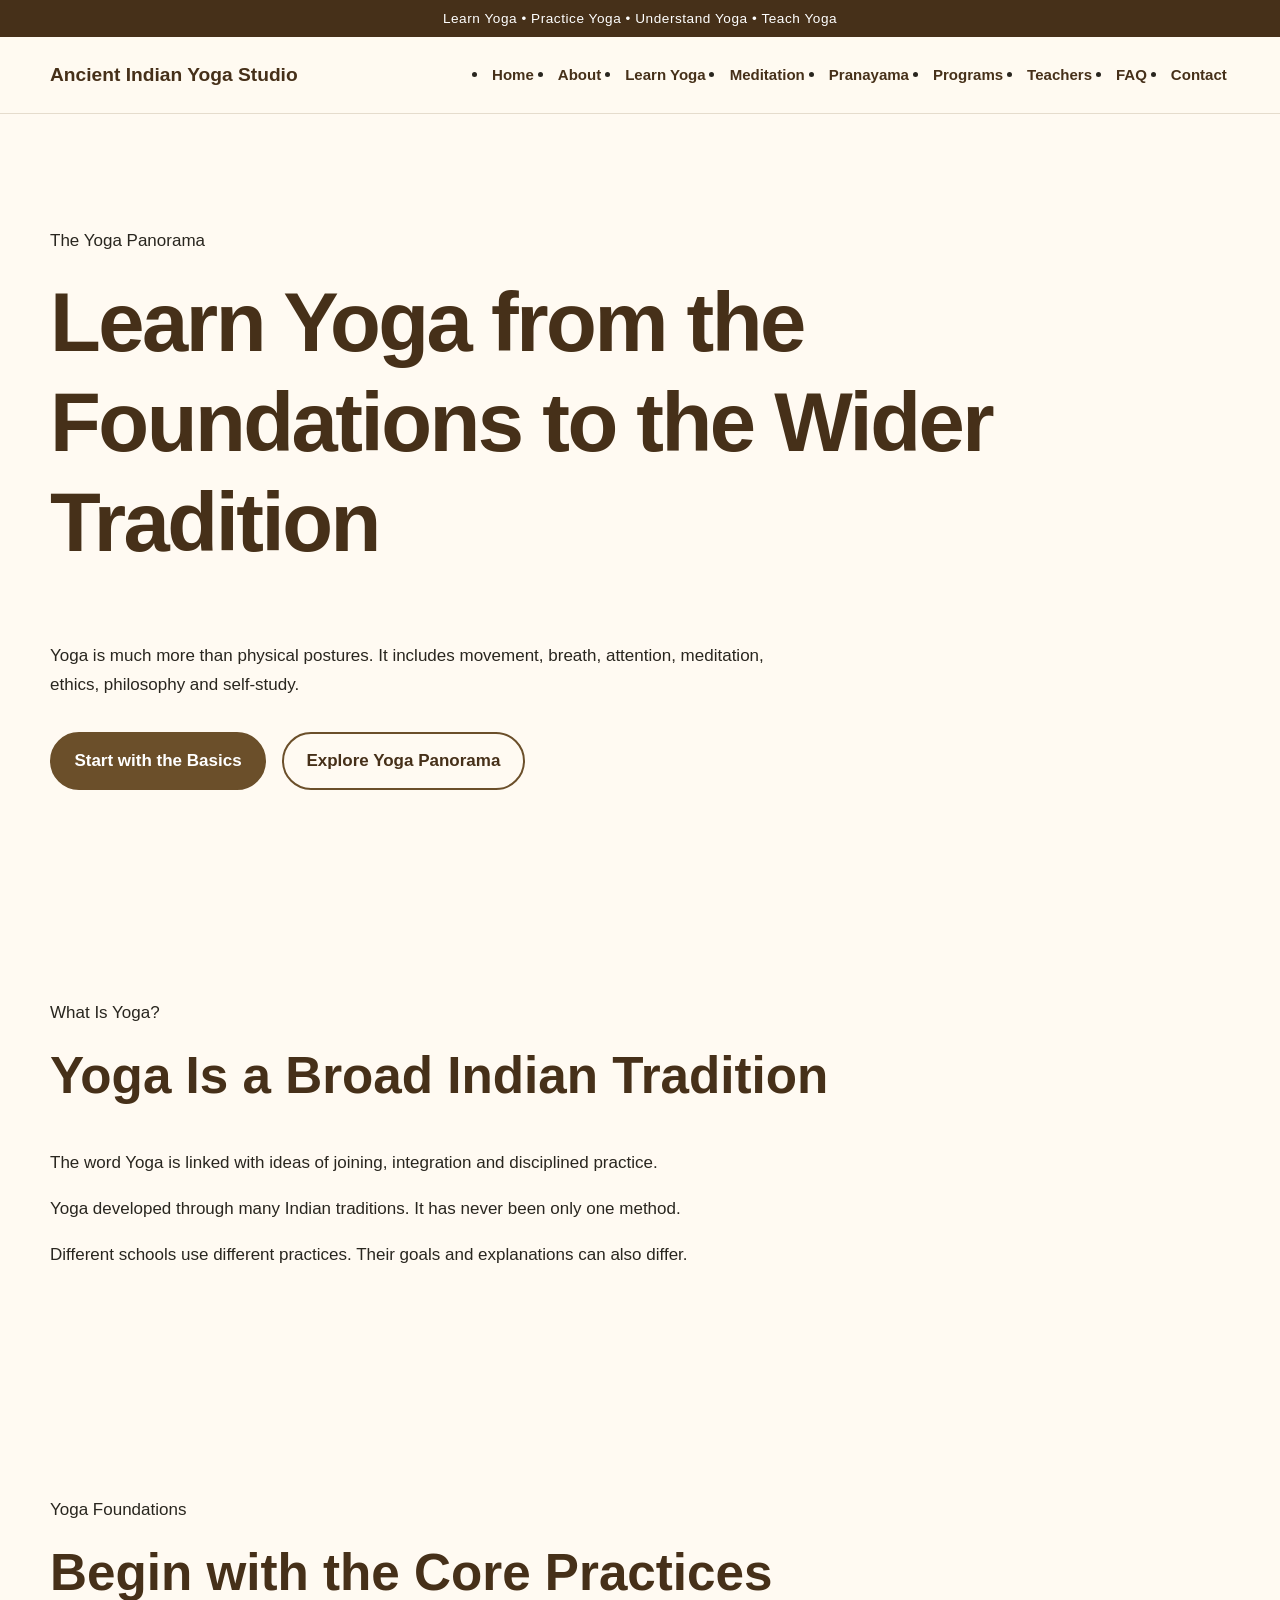
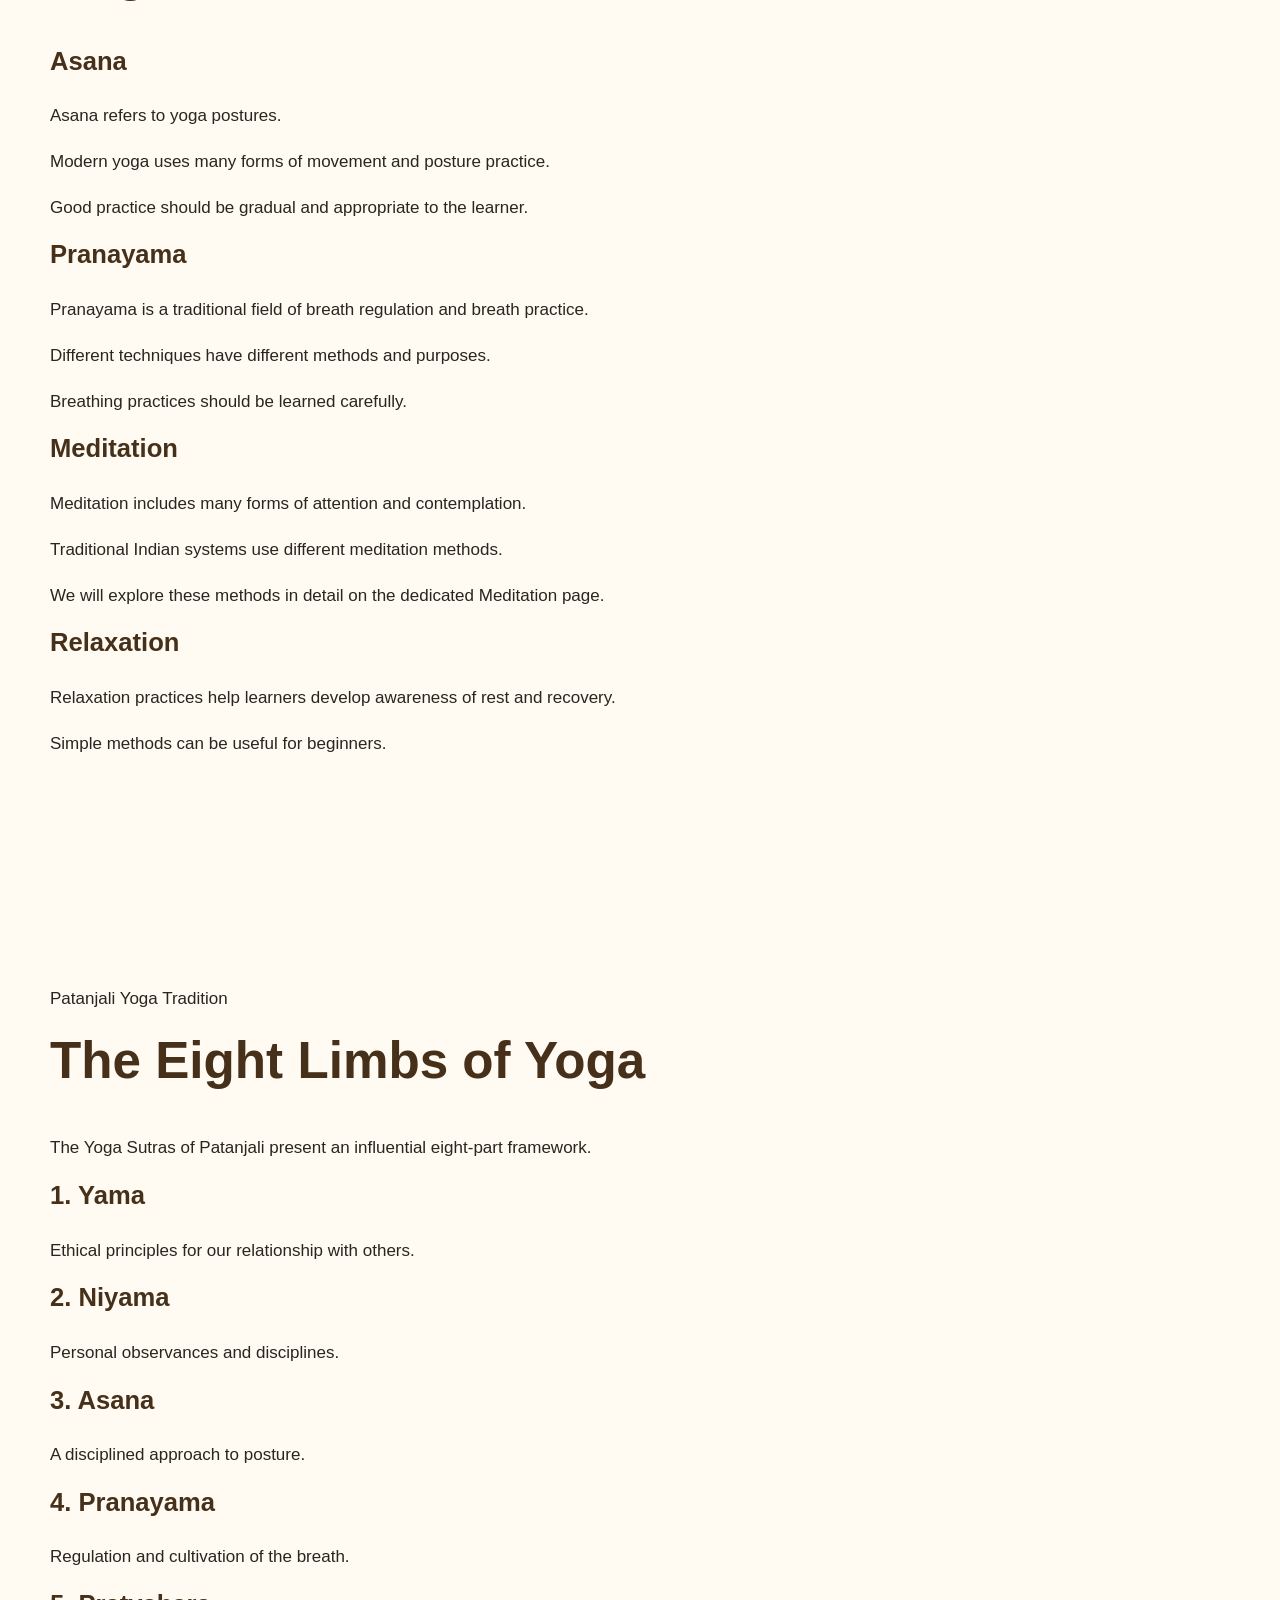
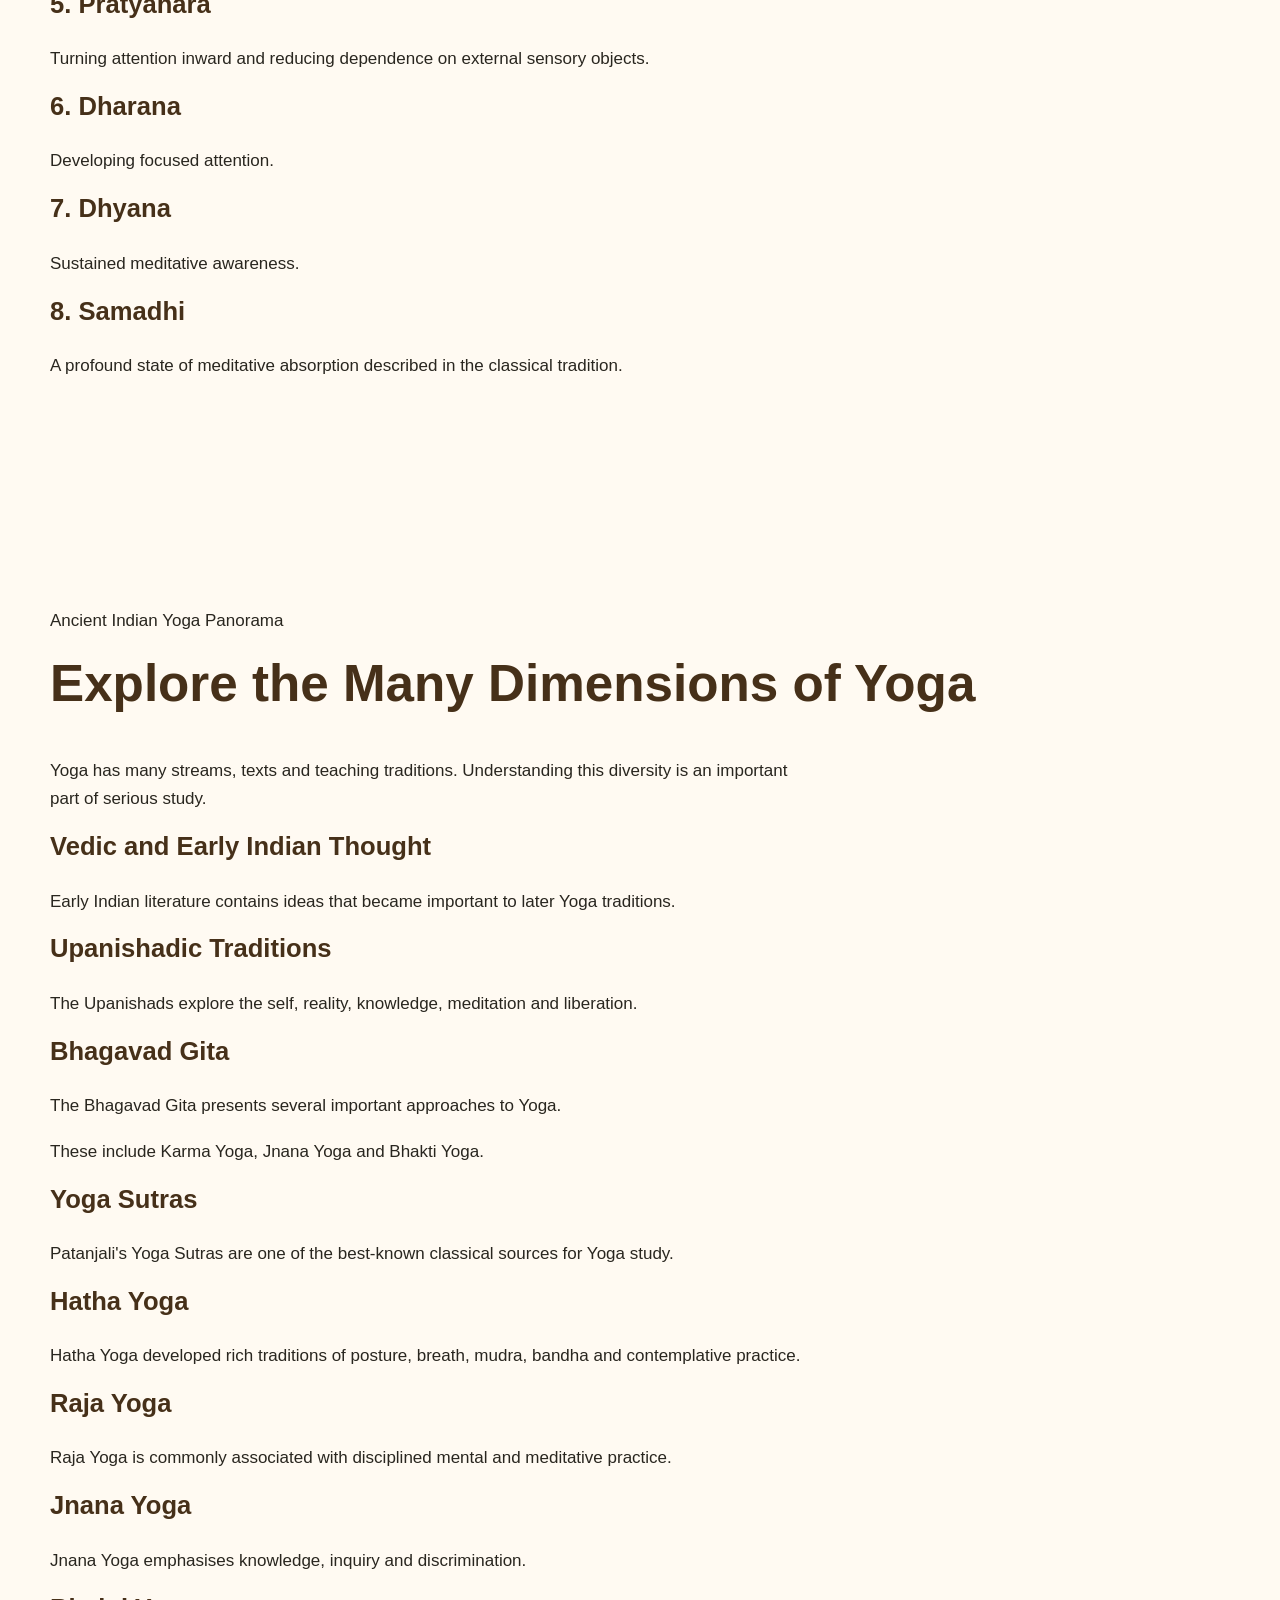
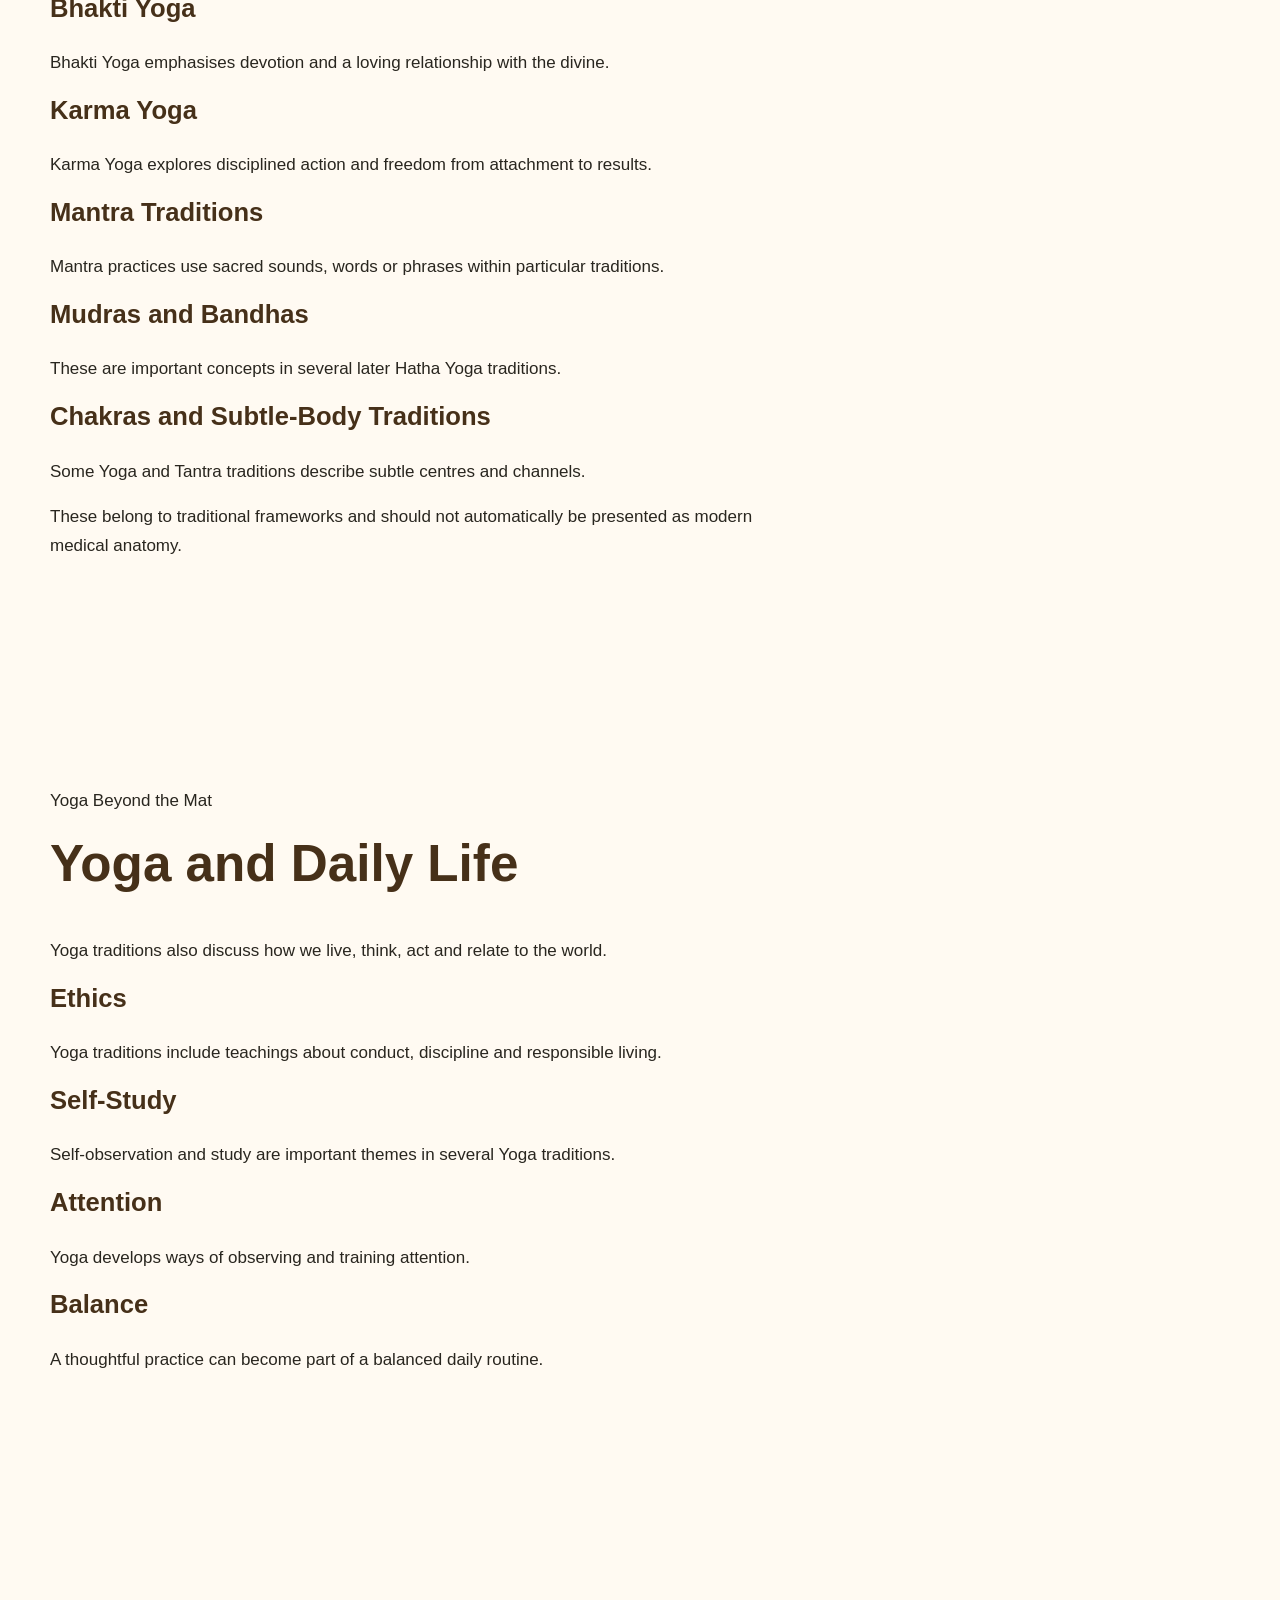
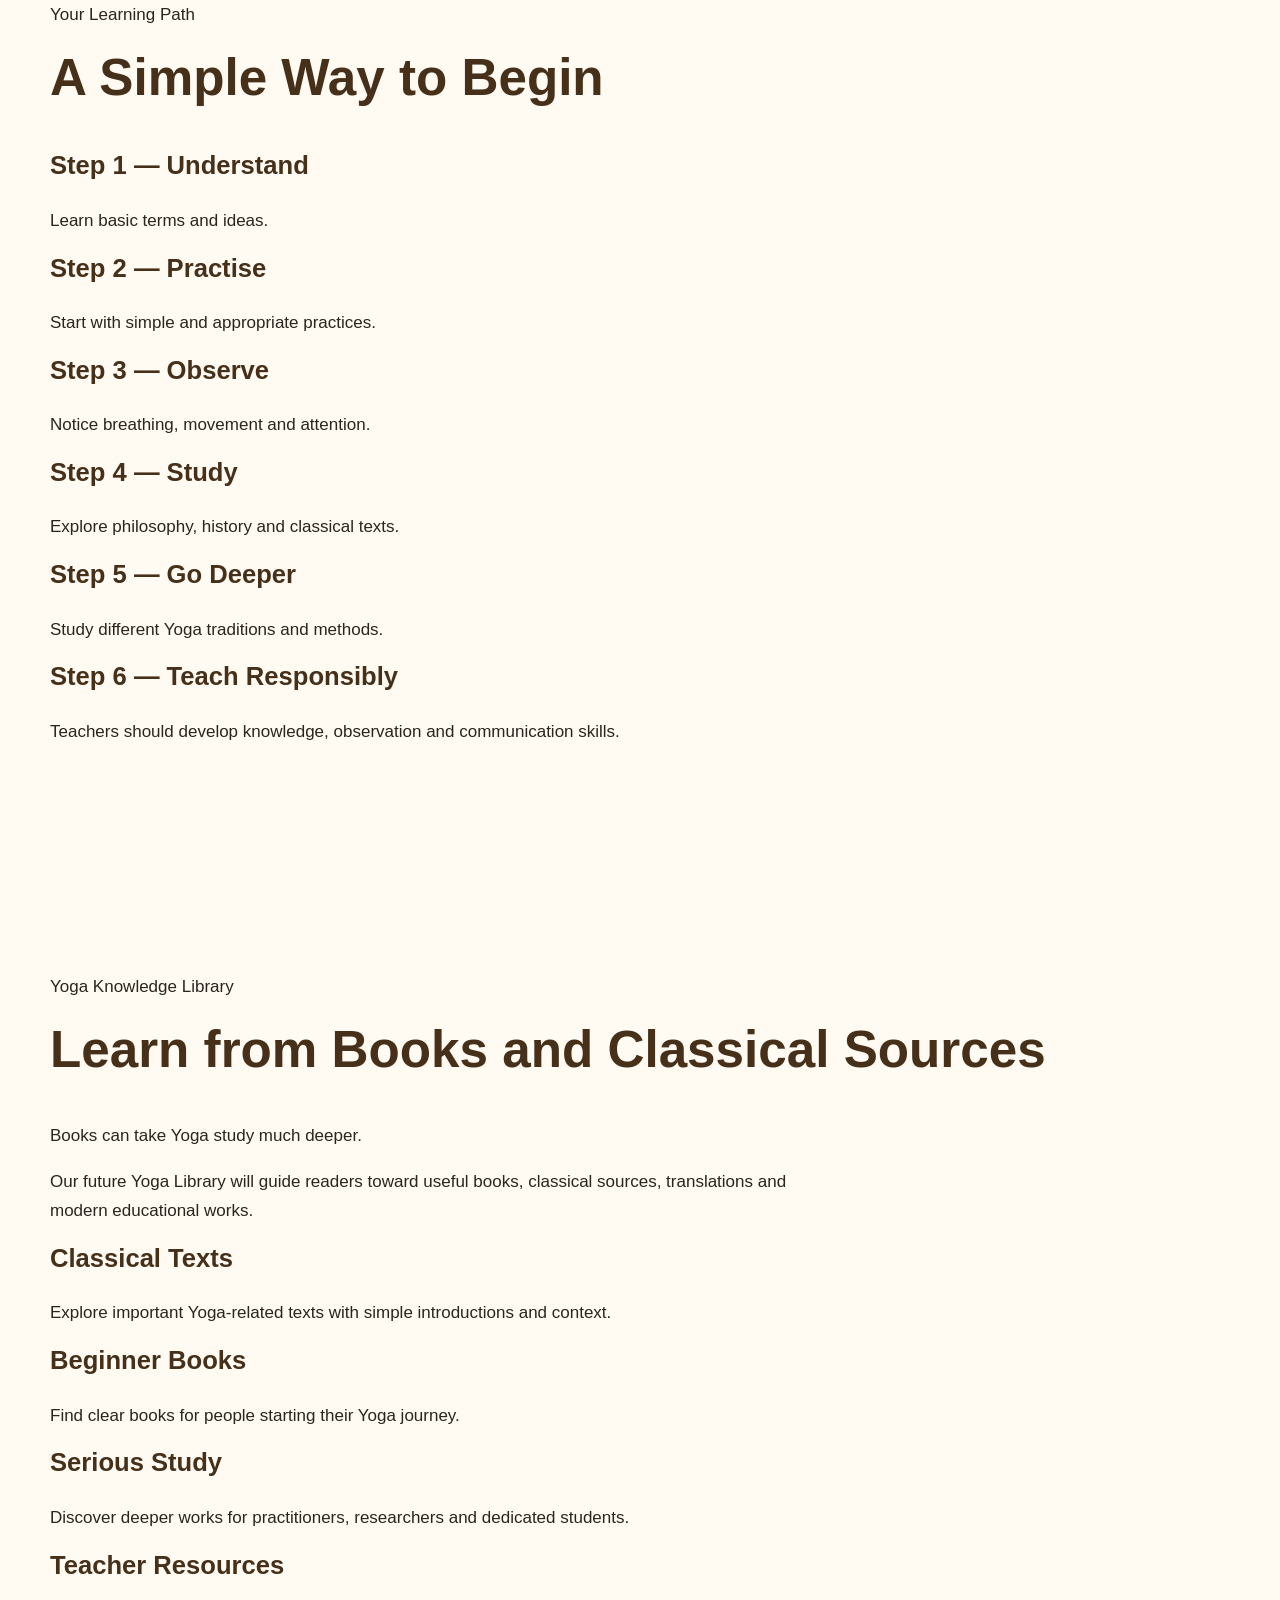
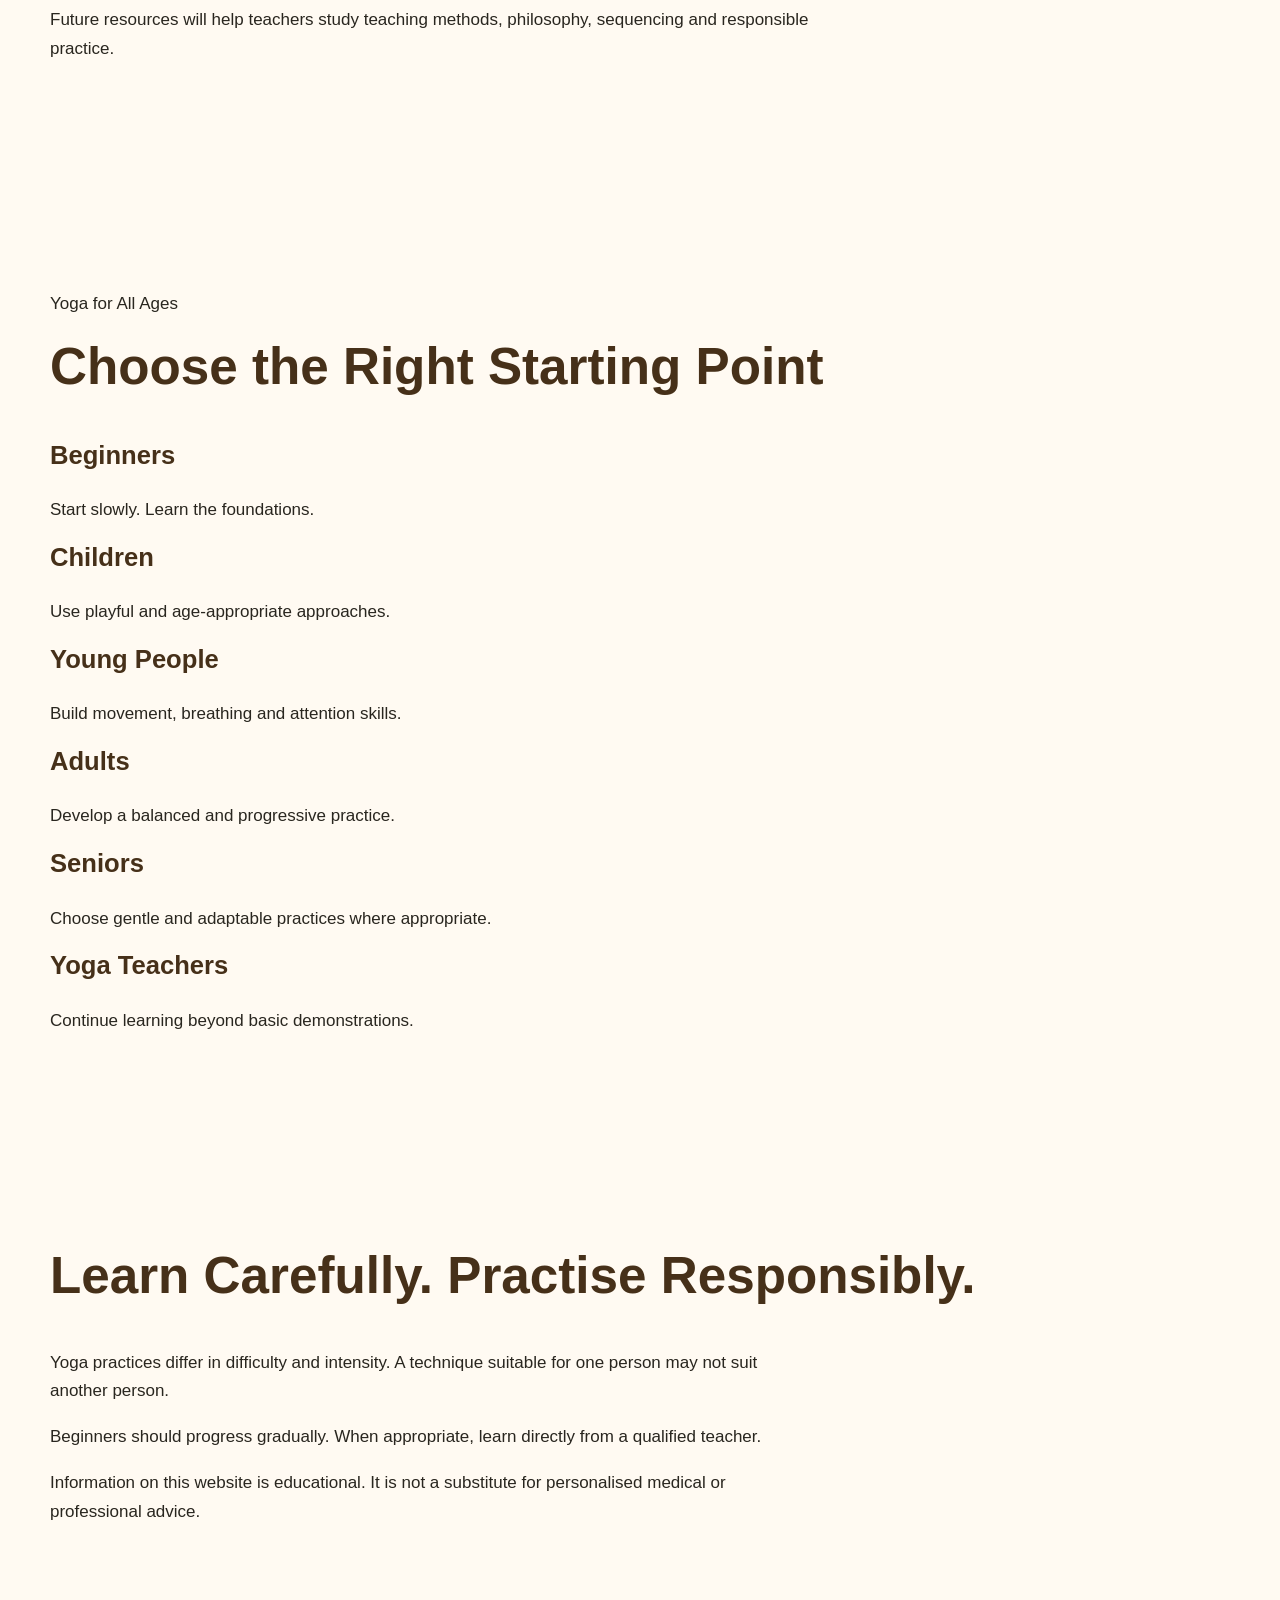
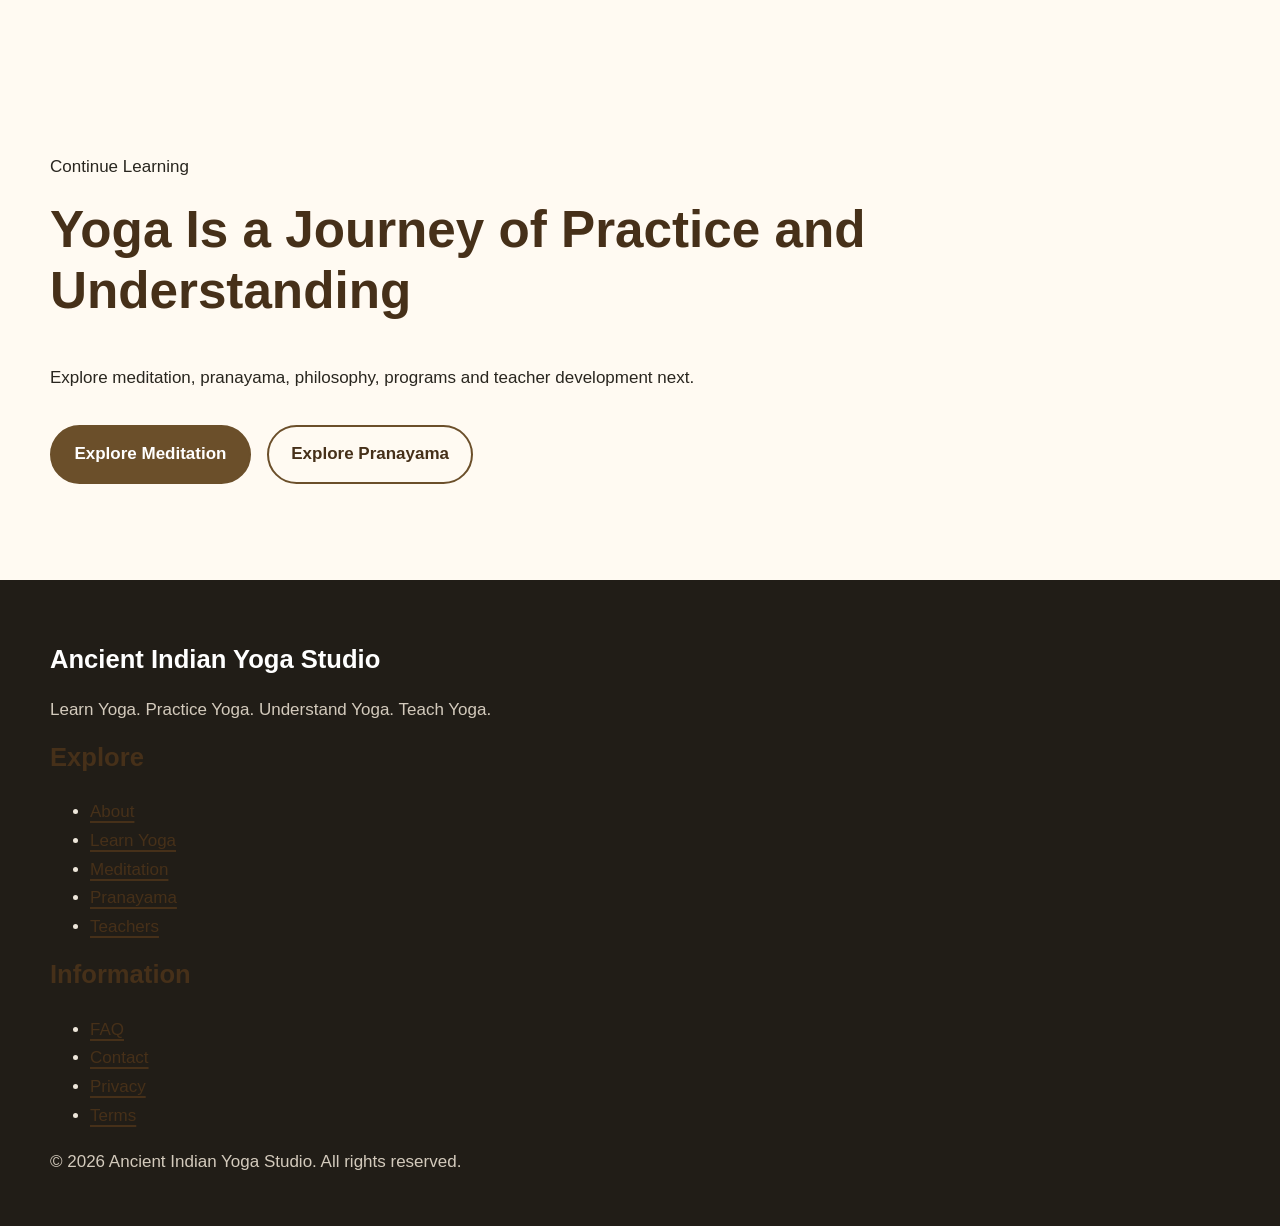
<file: yoga.html>
<!DOCTYPE html>
<html lang="en">

<head>
    <meta charset="UTF-8">

    <meta
        name="viewport"
        content="width=device-width, initial-scale=1.0"
    >

    <meta
        name="description"
        content="Learn Yoga from its foundations to its wider Indian heritage. Explore yoga practices, philosophy, traditions, classical texts, the eight limbs, meditation, pranayama and paths of study."
    >

    <meta
        name="keywords"
        content="Learn Yoga, Indian Yoga, Yoga Panorama, Yoga Philosophy, Patanjali, Yoga Sutras, Bhagavad Gita, Hatha Yoga, Raja Yoga, Jnana Yoga, Bhakti Yoga, Karma Yoga, Meditation, Pranayama, Yoga History"
    >

    <meta
        name="author"
        content="Ancient Indian Yoga Studio"
    >

    <meta
        name="robots"
        content="index, follow"
    >

    <meta
        name="theme-color"
        content="#315f52"
    >

    <link
        rel="canonical"
        href="https://ancientindianyogastudio.com/yoga.html"
    >

    <title>
        Learn Yoga | Ancient Indian Yoga Panorama
    </title>

    <link
        rel="stylesheet"
        href="style.css"
    >
</head>


<body>

    <a
        class="skip-link"
        href="#main-content"
    >
        Skip to content
    </a>


    <!-- =====================================================
         TOP BAR
         ===================================================== -->

    <div class="top-bar">

        <div class="container">

            <p>
                Learn Yoga • Practice Yoga • Understand Yoga • Teach Yoga
            </p>

        </div>

    </div>


    <!-- =====================================================
         NAVIGATION
         ===================================================== -->

    <header class="site-header">

        <div class="container">

            <nav
                aria-label="Main navigation"
            >

                <a
                    class="brand"
                    href="index.html"
                    aria-label="Ancient Indian Yoga Studio Home"
                >
                    Ancient Indian Yoga Studio
                </a>


                <button
                    type="button"
                    aria-expanded="false"
                    aria-controls="main-menu"
                    aria-label="Open navigation menu"
                >
                    Menu
                </button>


                <ul id="main-menu">

                    <li>
                        <a href="index.html">
                            Home
                        </a>
                    </li>

                    <li>
                        <a href="about.html">
                            About
                        </a>
                    </li>

                    <li>
                        <a
                            href="yoga.html"
                            aria-current="page"
                        >
                            Learn Yoga
                        </a>
                    </li>

                    <li>
                        <a href="meditation.html">
                            Meditation
                        </a>
                    </li>

                    <li>
                        <a href="pranayama.html">
                            Pranayama
                        </a>
                    </li>

                    <li>
                        <a href="programs.html">
                            Programs
                        </a>
                    </li>

                    <li>
                        <a href="teachers.html">
                            Teachers
                        </a>
                    </li>

                    <li>
                        <a href="faq.html">
                            FAQ
                        </a>
                    </li>

                    <li>
                        <a href="contact.html">
                            Contact
                        </a>
                    </li>

                </ul>

            </nav>

        </div>

    </header>


    <!-- =====================================================
         MAIN CONTENT
         ===================================================== -->

    <main id="main-content">


        <!-- =================================================
             HERO
             ================================================= -->

        <section class="hero">

            <div class="container">

                <p class="eyebrow">
                    The Yoga Panorama
                </p>

                <h1>
                    Learn Yoga from the Foundations to the Wider Tradition
                </h1>

                <p class="hero-text">
                    Yoga is much more than physical postures.
                    It includes movement, breath, attention,
                    meditation, ethics, philosophy and self-study.
                </p>

                <div class="hero-actions">

                    <a
                        class="button"
                        href="#foundations"
                    >
                        Start with the Basics
                    </a>

                    <a
                        class="button button-secondary"
                        href="#panorama"
                    >
                        Explore Yoga Panorama
                    </a>

                </div>

            </div>

        </section>


        <!-- =================================================
             INTRODUCTION
             ================================================= -->

        <section class="content-section">

            <div class="container">

                <div class="section-heading">

                    <p class="eyebrow">
                        What Is Yoga?
                    </p>

                    <h2>
                        Yoga Is a Broad Indian Tradition
                    </h2>

                    <p>
                        The word Yoga is linked with ideas of
                        joining, integration and disciplined practice.
                    </p>

                    <p>
                        Yoga developed through many Indian traditions.
                        It has never been only one method.
                    </p>

                    <p>
                        Different schools use different practices.
                        Their goals and explanations can also differ.
                    </p>

                </div>

            </div>

        </section>


        <!-- =================================================
             FOUNDATIONS
             ================================================= -->

        <section
            class="heritage-section"
            id="foundations"
        >

            <div class="container">

                <div class="section-heading">

                    <p class="eyebrow">
                        Yoga Foundations
                    </p>

                    <h2>
                        Begin with the Core Practices
                    </h2>

                </div>


                <div class="content-grid">


                    <article class="content-card">

                        <h3>
                            Asana
                        </h3>

                        <p>
                            Asana refers to yoga postures.
                        </p>

                        <p>
                            Modern yoga uses many forms of movement
                            and posture practice.
                        </p>

                        <p>
                            Good practice should be gradual and
                            appropriate to the learner.
                        </p>

                    </article>


                    <article class="content-card">

                        <h3>
                            Pranayama
                        </h3>

                        <p>
                            Pranayama is a traditional field of
                            breath regulation and breath practice.
                        </p>

                        <p>
                            Different techniques have different
                            methods and purposes.
                        </p>

                        <p>
                            Breathing practices should be learned
                            carefully.
                        </p>

                    </article>


                    <article class="content-card">

                        <h3>
                            Meditation
                        </h3>

                        <p>
                            Meditation includes many forms of
                            attention and contemplation.
                        </p>

                        <p>
                            Traditional Indian systems use different
                            meditation methods.
                        </p>

                        <p>
                            We will explore these methods in detail
                            on the dedicated Meditation page.
                        </p>

                    </article>


                    <article class="content-card">

                        <h3>
                            Relaxation
                        </h3>

                        <p>
                            Relaxation practices help learners
                            develop awareness of rest and recovery.
                        </p>

                        <p>
                            Simple methods can be useful for beginners.
                        </p>

                    </article>


                </div>

            </div>

        </section>


        <!-- =================================================
             EIGHT LIMBS
             ================================================= -->

        <section class="content-section">

            <div class="container">

                <div class="section-heading">

                    <p class="eyebrow">
                        Patanjali Yoga Tradition
                    </p>

                    <h2>
                        The Eight Limbs of Yoga
                    </h2>

                    <p>
                        The Yoga Sutras of Patanjali present an
                        influential eight-part framework.
                    </p>

                </div>


                <div class="content-grid">


                    <article class="content-card">

                        <h3>
                            1. Yama
                        </h3>

                        <p>
                            Ethical principles for our relationship
                            with others.
                        </p>

                    </article>


                    <article class="content-card">

                        <h3>
                            2. Niyama
                        </h3>

                        <p>
                            Personal observances and disciplines.
                        </p>

                    </article>


                    <article class="content-card">

                        <h3>
                            3. Asana
                        </h3>

                        <p>
                            A disciplined approach to posture.
                        </p>

                    </article>


                    <article class="content-card">

                        <h3>
                            4. Pranayama
                        </h3>

                        <p>
                            Regulation and cultivation of the breath.
                        </p>

                    </article>


                    <article class="content-card">

                        <h3>
                            5. Pratyahara
                        </h3>

                        <p>
                            Turning attention inward and reducing
                            dependence on external sensory objects.
                        </p>

                    </article>


                    <article class="content-card">

                        <h3>
                            6. Dharana
                        </h3>

                        <p>
                            Developing focused attention.
                        </p>

                    </article>


                    <article class="content-card">

                        <h3>
                            7. Dhyana
                        </h3>

                        <p>
                            Sustained meditative awareness.
                        </p>

                    </article>


                    <article class="content-card">

                        <h3>
                            8. Samadhi
                        </h3>

                        <p>
                            A profound state of meditative absorption
                            described in the classical tradition.
                        </p>

                    </article>


                </div>

            </div>

        </section>


        <!-- =================================================
             YOGA PANORAMA
             ================================================= -->

        <section
            class="heritage-section"
            id="panorama"
        >

            <div class="container">

                <div class="section-heading">

                    <p class="eyebrow">
                        Ancient Indian Yoga Panorama
                    </p>

                    <h2>
                        Explore the Many Dimensions of Yoga
                    </h2>

                    <p>
                        Yoga has many streams, texts and teaching
                        traditions. Understanding this diversity is
                        an important part of serious study.
                    </p>

                </div>


                <div class="content-grid">


                    <article class="content-card">

                        <h3>
                            Vedic and Early Indian Thought
                        </h3>

                        <p>
                            Early Indian literature contains ideas
                            that became important to later Yoga traditions.
                        </p>

                    </article>


                    <article class="content-card">

                        <h3>
                            Upanishadic Traditions
                        </h3>

                        <p>
                            The Upanishads explore the self, reality,
                            knowledge, meditation and liberation.
                        </p>

                    </article>


                    <article class="content-card">

                        <h3>
                            Bhagavad Gita
                        </h3>

                        <p>
                            The Bhagavad Gita presents several important
                            approaches to Yoga.
                        </p>

                        <p>
                            These include Karma Yoga, Jnana Yoga
                            and Bhakti Yoga.
                        </p>

                    </article>


                    <article class="content-card">

                        <h3>
                            Yoga Sutras
                        </h3>

                        <p>
                            Patanjali's Yoga Sutras are one of the
                            best-known classical sources for Yoga study.
                        </p>

                    </article>


                    <article class="content-card">

                        <h3>
                            Hatha Yoga
                        </h3>

                        <p>
                            Hatha Yoga developed rich traditions of
                            posture, breath, mudra, bandha and
                            contemplative practice.
                        </p>

                    </article>


                    <article class="content-card">

                        <h3>
                            Raja Yoga
                        </h3>

                        <p>
                            Raja Yoga is commonly associated with
                            disciplined mental and meditative practice.
                        </p>

                    </article>


                    <article class="content-card">

                        <h3>
                            Jnana Yoga
                        </h3>

                        <p>
                            Jnana Yoga emphasises knowledge,
                            inquiry and discrimination.
                        </p>

                    </article>


                    <article class="content-card">

                        <h3>
                            Bhakti Yoga
                        </h3>

                        <p>
                            Bhakti Yoga emphasises devotion and
                            a loving relationship with the divine.
                        </p>

                    </article>


                    <article class="content-card">

                        <h3>
                            Karma Yoga
                        </h3>

                        <p>
                            Karma Yoga explores disciplined action
                            and freedom from attachment to results.
                        </p>

                    </article>


                    <article class="content-card">

                        <h3>
                            Mantra Traditions
                        </h3>

                        <p>
                            Mantra practices use sacred sounds,
                            words or phrases within particular traditions.
                        </p>

                    </article>


                    <article class="content-card">

                        <h3>
                            Mudras and Bandhas
                        </h3>

                        <p>
                            These are important concepts in several
                            later Hatha Yoga traditions.
                        </p>

                    </article>


                    <article class="content-card">

                        <h3>
                            Chakras and Subtle-Body Traditions
                        </h3>

                        <p>
                            Some Yoga and Tantra traditions describe
                            subtle centres and channels.
                        </p>

                        <p>
                            These belong to traditional frameworks
                            and should not automatically be presented
                            as modern medical anatomy.
                        </p>

                    </article>


                </div>

            </div>

        </section>


        <!-- =================================================
             YOGA AND DAILY LIFE
             ================================================= -->

        <section class="content-section">

            <div class="container">

                <div class="section-heading">

                    <p class="eyebrow">
                        Yoga Beyond the Mat
                    </p>

                    <h2>
                        Yoga and Daily Life
                    </h2>

                    <p>
                        Yoga traditions also discuss how we live,
                        think, act and relate to the world.
                    </p>

                </div>


                <div class="content-grid">


                    <article class="content-card">

                        <h3>
                            Ethics
                        </h3>

                        <p>
                            Yoga traditions include teachings about
                            conduct, discipline and responsible living.
                        </p>

                    </article>


                    <article class="content-card">

                        <h3>
                            Self-Study
                        </h3>

                        <p>
                            Self-observation and study are important
                            themes in several Yoga traditions.
                        </p>

                    </article>


                    <article class="content-card">

                        <h3>
                            Attention
                        </h3>

                        <p>
                            Yoga develops ways of observing and
                            training attention.
                        </p>

                    </article>


                    <article class="content-card">

                        <h3>
                            Balance
                        </h3>

                        <p>
                            A thoughtful practice can become part of
                            a balanced daily routine.
                        </p>

                    </article>


                </div>

            </div>

        </section>


        <!-- =================================================
             LEARNING PATH
             ================================================= -->

        <section class="heritage-section">

            <div class="container">

                <div class="section-heading">

                    <p class="eyebrow">
                        Your Learning Path
                    </p>

                    <h2>
                        A Simple Way to Begin
                    </h2>

                </div>


                <div class="content-grid">


                    <article class="content-card">

                        <h3>
                            Step 1 — Understand
                        </h3>

                        <p>
                            Learn basic terms and ideas.
                        </p>

                    </article>


                    <article class="content-card">

                        <h3>
                            Step 2 — Practise
                        </h3>

                        <p>
                            Start with simple and appropriate practices.
                        </p>

                    </article>


                    <article class="content-card">

                        <h3>
                            Step 3 — Observe
                        </h3>

                        <p>
                            Notice breathing, movement and attention.
                        </p>

                    </article>


                    <article class="content-card">

                        <h3>
                            Step 4 — Study
                        </h3>

                        <p>
                            Explore philosophy, history and classical texts.
                        </p>

                    </article>


                    <article class="content-card">

                        <h3>
                            Step 5 — Go Deeper
                        </h3>

                        <p>
                            Study different Yoga traditions and methods.
                        </p>

                    </article>


                    <article class="content-card">

                        <h3>
                            Step 6 — Teach Responsibly
                        </h3>

                        <p>
                            Teachers should develop knowledge,
                            observation and communication skills.
                        </p>

                    </article>


                </div>

            </div>

        </section>


        <!-- =================================================
             YOGA LIBRARY
             ================================================= -->

        <section class="content-section">

            <div class="container">

                <div class="section-heading">

                    <p class="eyebrow">
                        Yoga Knowledge Library
                    </p>

                    <h2>
                        Learn from Books and Classical Sources
                    </h2>

                    <p>
                        Books can take Yoga study much deeper.
                    </p>

                    <p>
                        Our future Yoga Library will guide readers
                        toward useful books, classical sources,
                        translations and modern educational works.
                    </p>

                </div>


                <div class="content-grid">


                    <article class="content-card">

                        <h3>
                            Classical Texts
                        </h3>

                        <p>
                            Explore important Yoga-related texts
                            with simple introductions and context.
                        </p>

                    </article>


                    <article class="content-card">

                        <h3>
                            Beginner Books
                        </h3>

                        <p>
                            Find clear books for people starting
                            their Yoga journey.
                        </p>

                    </article>


                    <article class="content-card">

                        <h3>
                            Serious Study
                        </h3>

                        <p>
                            Discover deeper works for practitioners,
                            researchers and dedicated students.
                        </p>

                    </article>


                    <article class="content-card">

                        <h3>
                            Teacher Resources
                        </h3>

                        <p>
                            Future resources will help teachers
                            study teaching methods, philosophy,
                            sequencing and responsible practice.
                        </p>

                    </article>


                </div>

            </div>

        </section>


        <!-- =================================================
             AGE-INCLUSIVE LEARNING
             ================================================= -->

        <section class="content-section">

            <div class="container">

                <div class="section-heading">

                    <p class="eyebrow">
                        Yoga for All Ages
                    </p>

                    <h2>
                        Choose the Right Starting Point
                    </h2>

                </div>


                <div class="content-grid">


                    <article class="content-card">

                        <h3>
                            Beginners
                        </h3>

                        <p>
                            Start slowly.
                            Learn the foundations.
                        </p>

                    </article>


                    <article class="content-card">

                        <h3>
                            Children
                        </h3>

                        <p>
                            Use playful and age-appropriate approaches.
                        </p>

                    </article>


                    <article class="content-card">

                        <h3>
                            Young People
                        </h3>

                        <p>
                            Build movement, breathing and attention skills.
                        </p>

                    </article>


                    <article class="content-card">

                        <h3>
                            Adults
                        </h3>

                        <p>
                            Develop a balanced and progressive practice.
                        </p>

                    </article>


                    <article class="content-card">

                        <h3>
                            Seniors
                        </h3>

                        <p>
                            Choose gentle and adaptable practices
                            where appropriate.
                        </p>

                    </article>


                    <article class="content-card">

                        <h3>
                            Yoga Teachers
                        </h3>

                        <p>
                            Continue learning beyond basic demonstrations.
                        </p>

                    </article>


                </div>

            </div>

        </section>


        <!-- =================================================
             RESPONSIBLE LEARNING
             ================================================= -->

        <section class="notice-section">

            <div class="container">

                <div class="practice-notice">

                    <h2>
                        Learn Carefully. Practise Responsibly.
                    </h2>

                    <p>
                        Yoga practices differ in difficulty and intensity.
                        A technique suitable for one person may not suit
                        another person.
                    </p>

                    <p>
                        Beginners should progress gradually.
                        When appropriate, learn directly from a
                        qualified teacher.
                    </p>

                    <p>
                        Information on this website is educational.
                        It is not a substitute for personalised
                        medical or professional advice.
                    </p>

                </div>

            </div>

        </section>


        <!-- =================================================
             FINAL CTA
             ================================================= -->

        <section class="final-cta">

            <div class="container">

                <div class="cta-content">

                    <p class="eyebrow">
                        Continue Learning
                    </p>

                    <h2>
                        Yoga Is a Journey of Practice and Understanding
                    </h2>

                    <p>
                        Explore meditation, pranayama, philosophy,
                        programs and teacher development next.
                    </p>

                    <div class="hero-actions">

                        <a
                            class="button"
                            href="meditation.html"
                        >
                            Explore Meditation
                        </a>

                        <a
                            class="button button-secondary"
                            href="pranayama.html"
                        >
                            Explore Pranayama
                        </a>

                    </div>

                </div>

            </div>

        </section>


    </main>


    <!-- =====================================================
         FOOTER
         ===================================================== -->

    <footer class="site-footer">

        <div class="container">

            <div class="footer-grid">


                <div>

                    <h2>
                        Ancient Indian Yoga Studio
                    </h2>

                    <p>
                        Learn Yoga. Practice Yoga.
                        Understand Yoga. Teach Yoga.
                    </p>

                </div>


                <div>

                    <h3>
                        Explore
                    </h3>

                    <ul>

                        <li>
                            <a href="about.html">
                                About
                            </a>
                        </li>

                        <li>
                            <a href="yoga.html">
                                Learn Yoga
                            </a>
                        </li>

                        <li>
                            <a href="meditation.html">
                                Meditation
                            </a>
                        </li>

                        <li>
                            <a href="pranayama.html">
                                Pranayama
                            </a>
                        </li>

                        <li>
                            <a href="teachers.html">
                                Teachers
                            </a>
                        </li>

                    </ul>

                </div>


                <div>

                    <h3>
                        Information
                    </h3>

                    <ul>

                        <li>
                            <a href="faq.html">
                                FAQ
                            </a>
                        </li>

                        <li>
                            <a href="contact.html">
                                Contact
                            </a>
                        </li>

                        <li>
                            <a href="privacy.html">
                                Privacy
                            </a>
                        </li>

                        <li>
                            <a href="terms.html">
                                Terms
                            </a>
                        </li>

                    </ul>

                </div>


            </div>


            <div class="footer-bottom">

                <p>
                    &copy;
                    <span data-current-year>
                        2026
                    </span>
                    Ancient Indian Yoga Studio.
                    All rights reserved.
                </p>

            </div>


        </div>

    </footer>


    <!-- =====================================================
         JAVASCRIPT
         ===================================================== -->

    <script src="script.js"></script>

</body>

</html>
</file>
<file: style.css>
/* =========================================================
ANCIENT INDIAN YOGA STUDIO
Modern Responsive Design System
========================================================= */

/* =========================================================

1. ROOT VARIABLES
   ========================================================= */

:root {
--color-earth: #6b4f2a;
--color-earth-dark: #463019;
--color-sand: #f6efe3;
--color-cream: #fffaf2;
--color-sage: #66785f;
--color-sage-dark: #43523f;
--color-gold: #c79a4a;
--color-text: #29261f;
--color-muted: #6b665c;
--color-white: #ffffff;
--color-border: #e5dccd;

```
--font-heading: Georgia, "Times New Roman", serif;
--font-body: Arial, Helvetica, sans-serif;

--max-width: 1180px;

--radius-small: 8px;
--radius-medium: 16px;
--radius-large: 28px;

--shadow-soft: 0 12px 35px rgba(60, 45, 25, 0.10);
--shadow-hover: 0 18px 45px rgba(60, 45, 25, 0.16);

--transition: 220ms ease;
```

}

/* =========================================================
2. RESET
========================================================= */

*,
*::before,
*::after {
box-sizing: border-box;
}

html {
scroll-behavior: smooth;
}

body {
margin: 0;
background: var(--color-cream);
color: var(--color-text);
font-family: var(--font-body);
font-size: 17px;
line-height: 1.7;
}

/* =========================================================
3. GENERAL TYPOGRAPHY
========================================================= */

h1,
h2,
h3 {
margin-top: 0;
color: var(--color-earth-dark);
font-family: var(--font-heading);
line-height: 1.2;
}

h1 {
font-size: clamp(2.6rem, 7vw, 5.2rem);
letter-spacing: -0.03em;
}

h2 {
font-size: clamp(2rem, 4vw, 3.2rem);
}

h3 {
font-size: clamp(1.35rem, 2vw, 1.7rem);
}

p {
max-width: 760px;
}

a {
color: var(--color-earth-dark);
text-decoration-thickness: 2px;
text-underline-offset: 4px;
}

a:hover {
color: var(--color-sage-dark);
}

img {
display: block;
max-width: 100%;
height: auto;
}

/* =========================================================
4. ACCESSIBILITY
========================================================= */

:focus-visible {
outline: 3px solid var(--color-gold);
outline-offset: 4px;
}

a:focus-visible,
button:focus-visible {
border-radius: var(--radius-small);
}

body > a:first-child {
position: absolute;
left: 1rem;
top: -100px;
z-index: 9999;
padding: 0.8rem 1rem;
background: var(--color-earth-dark);
color: var(--color-white);
border-radius: var(--radius-small);
}

body > a:first-child:focus {
top: 1rem;
}

/* =========================================================
5. TOP BAR
========================================================= */

.top-bar {
padding: 0.45rem 1rem;
background: var(--color-earth-dark);
color: var(--color-white);
text-align: center;
font-size: 0.85rem;
letter-spacing: 0.04em;
}

.top-bar p {
margin: 0 auto;
}

/* =========================================================
6. HEADER & NAVIGATION
========================================================= */

header {
position: relative;
z-index: 1000;
background: rgba(255, 250, 242, 0.96);
border-bottom: 1px solid var(--color-border);
}

nav[aria-label="Main navigation"] {
display: flex;
align-items: center;
justify-content: space-between;
gap: 1.5rem;
width: min(100% - 2rem, var(--max-width));
min-height: 76px;
margin: 0 auto;
}

nav[aria-label="Main navigation"] > a {
font-family: var(--font-heading);
font-size: 1.2rem;
font-weight: 700;
text-decoration: none;
}

nav[aria-label="Main navigation"] > button {
display: none;
}

#main-menu {
display: flex;
align-items: center;
justify-content: flex-end;
gap: 1.1rem;
}

#main-menu a {
padding: 0.5rem 0.2rem;
font-size: 0.94rem;
font-weight: 600;
text-decoration: none;
}

/* =========================================================
7. MAIN LAYOUT
========================================================= */

main {
overflow: hidden;
}

main > section {
padding: 6rem 1rem;
}

main > section > * {
width: min(100%, var(--max-width));
margin-left: auto;
margin-right: auto;
}

/* =========================================================
8. HERO
========================================================= */

#hero {
position: relative;
min-height: 78vh;
display: flex;
align-items: center;
background:
radial-gradient(circle at 80% 25%, rgba(199, 154, 74, 0.20), transparent 28%),
linear-gradient(135deg, #fffaf2 0%, #f2e7d5 100%);
}

.hero-content {
padding: 5rem 0;
}

.hero-content > p:first-child,
#welcome > p:first-child,
#practices > p:first-child,
#all-ages > p:first-child,
#heritage > p:first-child,
#why-yoga > p:first-child {
margin-bottom: 0.8rem;
color: var(--color-sage-dark);
font-size: 0.82rem;
font-weight: 800;
letter-spacing: 0.16em;
}

.hero-content h1 {
max-width: 900px;
margin-bottom: 1.5rem;
}

.hero-content p {
font-size: clamp(1rem, 2vw, 1.2rem);
}

.hero-actions {
display: flex;
flex-wrap: wrap;
gap: 1rem;
margin-top: 2rem;
}

.hero-actions a,
#begin-your-journey a,
#contact-cta a {
display: inline-flex;
align-items: center;
justify-content: center;
min-height: 50px;
padding: 0.8rem 1.4rem;
border: 2px solid var(--color-earth);
border-radius: 999px;
background: var(--color-earth);
color: var(--color-white);
font-weight: 700;
text-decoration: none;
transition:
transform var(--transition),
box-shadow var(--transition),
background var(--transition);
}

.hero-actions a:hover,
#begin-your-journey a:hover,
#contact-cta a:hover {
transform: translateY(-2px);
background: var(--color-earth-dark);
box-shadow: var(--shadow-soft);
}

.hero-actions a:last-child {
background: transparent;
color: var(--color-earth-dark);
}

/* =========================================================
9. WELCOME
========================================================= */

#welcome {
text-align: center;
background: var(--color-white);
}

#welcome h2,
#welcome p {
margin-left: auto;
margin-right: auto;
}

/* =========================================================
10. PRACTICES
========================================================= */

#practices {
background: var(--color-sand);
}

#practices > h2 {
max-width: 850px;
}

.practice-grid {
display: grid;
grid-template-columns: repeat(3, 1fr);
gap: 1.5rem;
margin-top: 2.5rem;
}

.practice-grid article {
display: flex;
flex-direction: column;
min-height: 300px;
padding: 2rem;
background: var(--color-white);
border: 1px solid var(--color-border);
border-radius: var(--radius-medium);
box-shadow: var(--shadow-soft);
transition:
transform var(--transition),
box-shadow var(--transition);
}

.practice-grid article:hover {
transform: translateY(-6px);
box-shadow: var(--shadow-hover);
}

.practice-grid article p {
flex-grow: 1;
}

.practice-grid article a {
font-weight: 700;
}

/* =========================================================
11. ALL AGE GROUPS
========================================================= */

#all-ages {
background: var(--color-cream);
}

.age-grid {
display: grid;
grid-template-columns: repeat(4, 1fr);
gap: 1.25rem;
margin-top: 2.5rem;
}

.age-grid article {
padding: 1.7rem;
background: var(--color-white);
border-radius: var(--radius-medium);
border: 1px solid var(--color-border);
}

.age-grid article h3 {
margin-bottom: 0.8rem;
}

/* =========================================================
12. HERITAGE
========================================================= */

#heritage {
background:
linear-gradient(
135deg,
var(--color-sage-dark),
var(--color-sage)
);
color: var(--color-white);
}

#heritage h2,
#heritage p,
#heritage a {
color: var(--color-white);
}

#heritage a {
display: inline-block;
margin-top: 1rem;
font-weight: 700;
}

/* =========================================================
13. WHY YOGA
========================================================= */

#why-yoga {
background: var(--color-white);
}

.benefits-grid {
display: grid;
grid-template-columns: repeat(4, 1fr);
gap: 1.25rem;
margin-top: 2.5rem;
}

.benefits-grid article {
padding: 1.7rem;
border-top: 4px solid var(--color-gold);
background: var(--color-cream);
border-radius: 0 var(--radius-medium) var(--radius-medium) var(--radius-medium);
}

/* =========================================================
14. BEGINNER CTA
========================================================= */

#begin-your-journey {
text-align: center;
background: var(--color-sand);
}

#begin-your-journey p {
margin-left: auto;
margin-right: auto;
}

/* =========================================================
15. PRACTICE NOTICE
========================================================= */

#practice-notice {
background: #f3f0e9;
}

#practice-notice h2 {
font-size: clamp(1.6rem, 3vw, 2.3rem);
}

#practice-notice p:last-of-type {
color: var(--color-muted);
font-size: 0.94rem;
}

/* =========================================================
16. FINAL CTA
========================================================= */

#contact-cta {
text-align: center;
background:
radial-gradient(
circle at 50% 0%,
rgba(199, 154, 74, 0.25),
transparent 35%
),
var(--color-earth-dark);
}

#contact-cta h2,
#contact-cta p {
color: var(--color-white);
margin-left: auto;
margin-right: auto;
}

#contact-cta a {
margin: 0.5rem;
}

#contact-cta a:last-child {
background: transparent;
}

/* =========================================================
17. FOOTER
========================================================= */

footer {
padding: 4rem 1rem 2rem;
background: #211d17;
color: #eee7db;
}

footer > div,
footer > nav,
footer > p {
width: min(100%, var(--max-width));
margin-left: auto;
margin-right: auto;
}

footer h2 {
color: var(--color-white);
font-size: 1.6rem;
}

footer p {
color: #d3cabc;
}

footer nav[aria-label="Footer navigation"] {
display: flex;
flex-wrap: wrap;
gap: 0.7rem 1.4rem;
margin-top: 2rem;
margin-bottom: 2rem;
}

footer nav a {
color: #eee7db;
text-decoration: none;
}

footer nav a:hover {
color: var(--color-gold);
}

footer > p:last-child {
padding-top: 1.5rem;
border-top: 1px solid rgba(255, 255, 255, 0.15);
font-size: 0.85rem;
}

/* =========================================================
18. RESPONSIVE TABLET
========================================================= */

@media (max-width: 900px) {

```
nav[aria-label="Main navigation"] {
    flex-wrap: wrap;
    padding: 0.7rem 0;
}

nav[aria-label="Main navigation"] > button {
    display: block;
    padding: 0.55rem 0.9rem;
    border: 1px solid var(--color-earth);
    border-radius: var(--radius-small);
    background: transparent;
    color: var(--color-earth-dark);
    font-weight: 700;
    cursor: pointer;
}

#main-menu {
    display: none;
    flex-basis: 100%;
    flex-direction: column;
    align-items: stretch;
    padding: 0.5rem 0 1rem;
}

#main-menu a {
    padding: 0.75rem;
    border-bottom: 1px solid var(--color-border);
}

.practice-grid {
    grid-template-columns: 1fr;
}

.age-grid {
    grid-template-columns: repeat(2, 1fr);
}

.benefits-grid {
    grid-template-columns: repeat(2, 1fr);
}

main > section {
    padding: 5rem 1rem;
}
```

}

/* =========================================================
19. RESPONSIVE MOBILE
========================================================= */

@media (max-width: 600px) {

```
body {
    font-size: 16px;
}

.top-bar {
    font-size: 0.75rem;
}

nav[aria-label="Main navigation"] {
    width: min(100% - 1.2rem, var(--max-width));
}

nav[aria-label="Main navigation"] > a {
    max-width: 75%;
}

#hero {
    min-height: auto;
}

.hero-content {
    padding: 4rem 0;
}

.hero-actions {
    flex-direction: column;
    align-items: stretch;
}

.hero-actions a {
    width: 100%;
}

.age-grid,
.benefits-grid {
    grid-template-columns: 1fr;
}

main > section {
    padding: 4rem 1rem;
}

.practice-grid article,
.age-grid article,
.benefits-grid article {
    padding: 1.4rem;
}

#contact-cta a {
    width: calc(100% - 1rem);
}
```

}

/* =========================================================
20. REDUCED MOTION ACCESSIBILITY
========================================================= */

@media (prefers-reduced-motion: reduce) {

```
html {
    scroll-behavior: auto;
}

*,
*::before,
*::after {
    animation-duration: 0.01ms !important;
    animation-iteration-count: 1 !important;
    transition-duration: 0.01ms !important;
    scroll-behavior: auto !important;
}
```

}

/* =========================================================
END OF STYLE SHEET
========================================================= */
</file>
